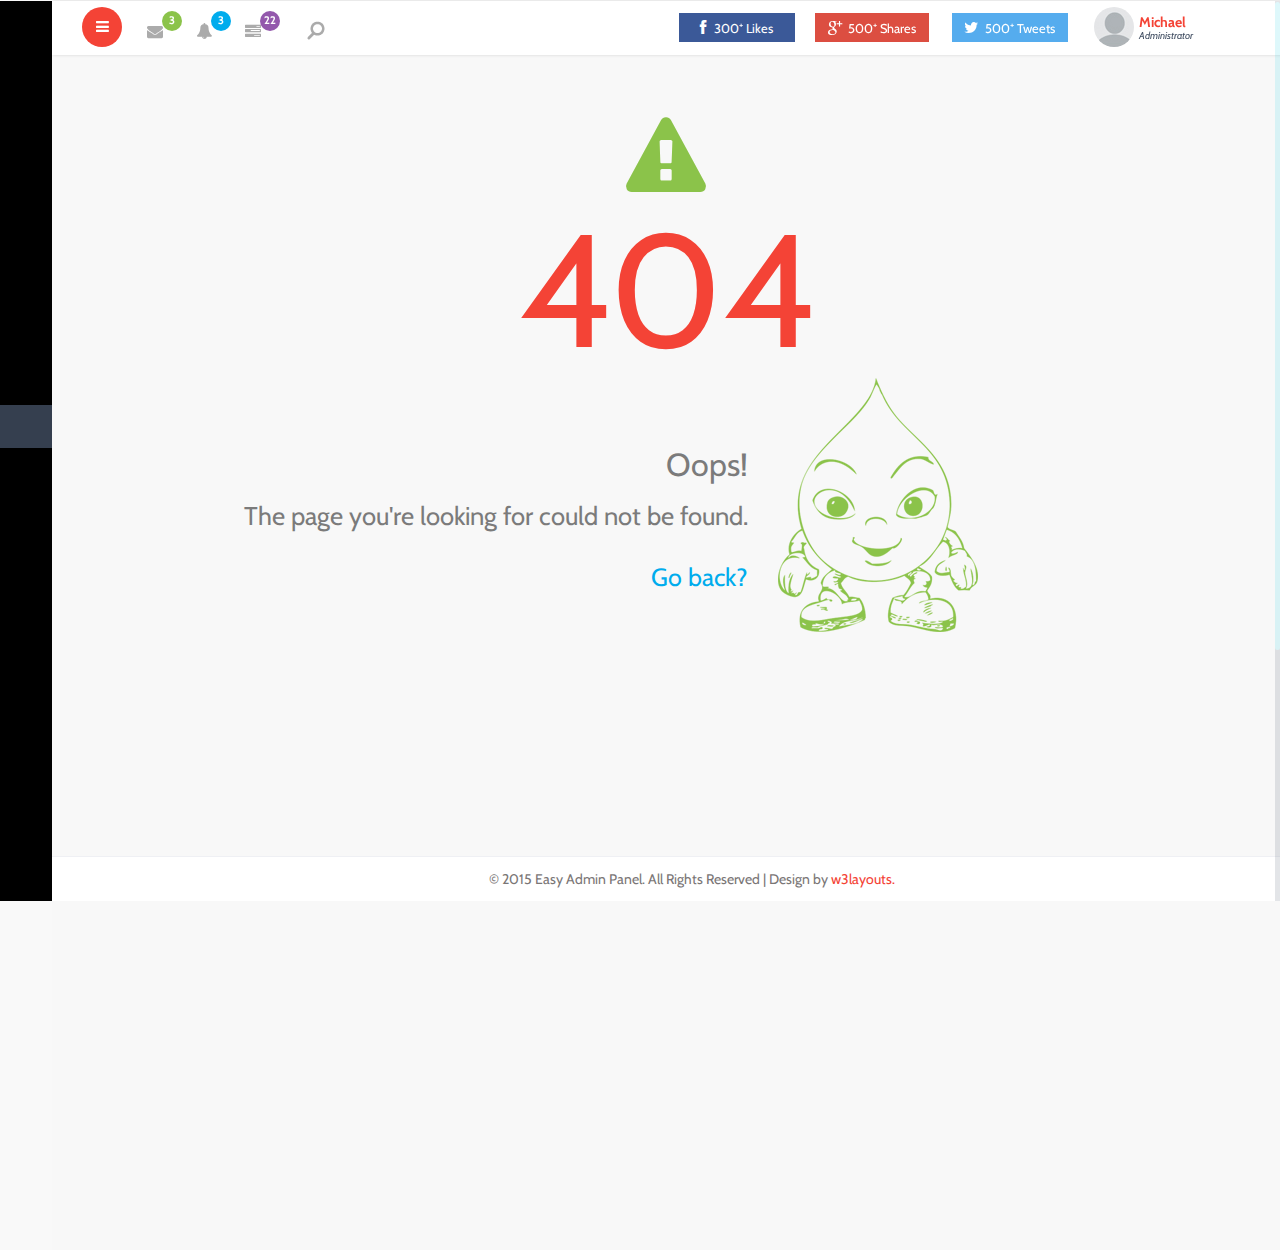
<file: blank_page.html>
<!--
Author: W3layouts
Author URL: http://w3layouts.com
License: Creative Commons Attribution 3.0 Unported
License URL: http://creativecommons.org/licenses/by/3.0/
-->
<!DOCTYPE HTML>
<html>
<head>
<title>Easy Admin Panel an Admin Panel Category Flat Bootstrap Responsive Website Template | Blank Page :: w3layouts</title>
<meta name="viewport" content="width=device-width, initial-scale=1">
<meta http-equiv="Content-Type" content="text/html; charset=utf-8" />
<meta name="keywords" content="Easy Admin Panel Responsive web template, Bootstrap Web Templates, Flat Web Templates, Android Compatible web template, 
Smartphone Compatible web template, free webdesigns for Nokia, Samsung, LG, SonyEricsson, Motorola web design" />
<script type="application/x-javascript"> addEventListener("load", function() { setTimeout(hideURLbar, 0); }, false); function hideURLbar(){ window.scrollTo(0,1); } </script>
 <!-- Bootstrap Core CSS -->
<link href="css/bootstrap.min.css" rel='stylesheet' type='text/css' />
<!-- Custom CSS -->
<link href="css/style.css" rel='stylesheet' type='text/css' />
<!-- Graph CSS -->
<link href="css/font-awesome.css" rel="stylesheet"> 
<!-- jQuery -->
<!-- lined-icons -->
<link rel="stylesheet" href="css/icon-font.min.css" type='text/css' />
<!-- //lined-icons -->
<!-- chart -->
<script src="js/Chart.js"></script>
<!-- //chart -->
<!--animate-->
<link href="css/animate.css" rel="stylesheet" type="text/css" media="all">
<script src="js/wow.min.js"></script>
	<script>
		 new WOW().init();
	</script>
<!--//end-animate-->
<!----webfonts--->
<link href='//fonts.googleapis.com/css?family=Cabin:400,400italic,500,500italic,600,600italic,700,700italic' rel='stylesheet' type='text/css'>
<!---//webfonts---> 
 <!-- Meters graphs -->
<script src="js/jquery-1.10.2.min.js"></script>
<!-- Placed js at the end of the document so the pages load faster -->

</head> 
   
 <body class="sticky-header left-side-collapsed"  onload="initMap()">
    <section>
    <!-- left side start-->
		<div class="left-side sticky-left-side">

			<!--logo and iconic logo start-->
			<div class="logo">
				<h1><a href="index.html">Easy <span>Admin</span></a></h1>
			</div>
			<div class="logo-icon text-center">
				<a href="index.html"><i class="lnr lnr-home"></i> </a>
			</div>

			<!--logo and iconic logo end-->
			<div class="left-side-inner">

				<!--sidebar nav start-->
					<ul class="nav nav-pills nav-stacked custom-nav">
						<li><a href="index.html"><i class="lnr lnr-power-switch"></i><span>Dashboard</span></a></li>
						<li class="menu-list">
							<a href="#"><i class="lnr lnr-cog"></i>
								<span>Components</span></a>
								<ul class="sub-menu-list">
									<li><a href="grids.html">Grids</a> </li>
									<li><a href="widgets.html">Widgets</a></li>
								</ul>
						</li>
						<li><a href="forms.html"><i class="lnr lnr-spell-check"></i> <span>Forms</span></a></li>
						<li><a href="tables.html"><i class="lnr lnr-menu"></i> <span>Tables</span></a></li>              
						<li class="menu-list"><a href="#"><i class="lnr lnr-envelope"></i> <span>MailBox</span></a>
							<ul class="sub-menu-list">
								<li><a href="inbox.html">Inbox</a> </li>
								<li><a href="compose-mail.html">Compose Mail</a></li>
							</ul>
						</li>  
						<li class="menu-list"><a href="#"><i class="lnr lnr-indent-increase"></i> <span>Menu Levels</span></a>  
							<ul class="sub-menu-list">
								<li><a href="charts.html">Basic Charts</a> </li>
							</ul>
						</li>
						<li><a href="codes.html"><i class="lnr lnr-pencil"></i> <span>Typography</span></a></li>
						<li><a href="media.html"><i class="lnr lnr-select"></i> <span>Media Css</span></a></li>
						<li class="menu-list act"><a href="#"><i class="lnr lnr-book"></i>  <span>Pages</span></a> 
							<ul class="sub-menu-list">
								<li><a href="sign-in.html">Sign In</a> </li>
								<li><a href="sign-up.html">Sign Up</a></li>
								<li><a href="blank_page.html">Blank Page</a></li>
							</ul>
						</li>
					</ul>
				<!--sidebar nav end-->
			</div>
		</div>
    <!-- left side end-->
    
    <!-- main content start-->
		<div class="main-content main-content2 main-content2copy">
			<!-- header-starts -->
			<div class="header-section">
			 
			<!--toggle button start-->
			<a class="toggle-btn  menu-collapsed"><i class="fa fa-bars"></i></a>
			<!--toggle button end-->

			<!--notification menu start -->
			<div class="menu-right">
				<div class="user-panel-top">  	
					<div class="profile_details_left">
						<ul class="nofitications-dropdown">
							<li class="dropdown">
								<a href="#" class="dropdown-toggle" data-toggle="dropdown" aria-expanded="false"><i class="fa fa-envelope"></i><span class="badge">3</span></a>
									
										<ul class="dropdown-menu">
											<li>
												<div class="notification_header">
													<h3>You have 3 new messages</h3>
												</div>
											</li>
											<li><a href="#">
											   <div class="user_img"><img src="images/1.png" alt=""></div>
											   <div class="notification_desc">
												<p>Lorem ipsum dolor sit amet</p>
												<p><span>1 hour ago</span></p>
												</div>
											   <div class="clearfix"></div>	
											 </a></li>
											 <li class="odd"><a href="#">
												<div class="user_img"><img src="images/1.png" alt=""></div>
											   <div class="notification_desc">
												<p>Lorem ipsum dolor sit amet </p>
												<p><span>1 hour ago</span></p>
												</div>
											  <div class="clearfix"></div>	
											 </a></li>
											<li><a href="#">
											   <div class="user_img"><img src="images/1.png" alt=""></div>
											   <div class="notification_desc">
												<p>Lorem ipsum dolor sit amet </p>
												<p><span>1 hour ago</span></p>
												</div>
											   <div class="clearfix"></div>	
											</a></li>
											<li>
												<div class="notification_bottom">
													<a href="#">See all messages</a>
												</div> 
											</li>
										</ul>
							</li>
							<li class="login_box" id="loginContainer">
									<div class="search-box">
										<div id="sb-search" class="sb-search">
											<form>
												<input class="sb-search-input" placeholder="Enter your search term..." type="search" id="search">
												<input class="sb-search-submit" type="submit" value="">
												<span class="sb-icon-search"> </span>
											</form>
										</div>
									</div>
										<!-- search-scripts -->
										<script src="js/classie.js"></script>
										<script src="js/uisearch.js"></script>
											<script>
												new UISearch( document.getElementById( 'sb-search' ) );
											</script>
										<!-- //search-scripts -->
							</li>
							<li class="dropdown">
								<a href="#" class="dropdown-toggle" data-toggle="dropdown" aria-expanded="false"><i class="fa fa-bell"></i><span class="badge blue">3</span></a>
									<ul class="dropdown-menu">
										<li>
											<div class="notification_header">
												<h3>You have 3 new notification</h3>
											</div>
										</li>
										<li><a href="#">
											<div class="user_img"><img src="images/1.png" alt=""></div>
										   <div class="notification_desc">
											<p>Lorem ipsum dolor sit amet</p>
											<p><span>1 hour ago</span></p>
											</div>
										  <div class="clearfix"></div>	
										 </a></li>
										 <li class="odd"><a href="#">
											<div class="user_img"><img src="images/1.png" alt=""></div>
										   <div class="notification_desc">
											<p>Lorem ipsum dolor sit amet </p>
											<p><span>1 hour ago</span></p>
											</div>
										   <div class="clearfix"></div>	
										 </a></li>
										 <li><a href="#">
											<div class="user_img"><img src="images/1.png" alt=""></div>
										   <div class="notification_desc">
											<p>Lorem ipsum dolor sit amet </p>
											<p><span>1 hour ago</span></p>
											</div>
										   <div class="clearfix"></div>	
										 </a></li>
										 <li>
											<div class="notification_bottom">
												<a href="#">See all notification</a>
											</div> 
										</li>
									</ul>
							</li>	
							<li class="dropdown">
								<a href="#" class="dropdown-toggle" data-toggle="dropdown" aria-expanded="false"><i class="fa fa-tasks"></i><span class="badge blue1">22</span></a>
									<ul class="dropdown-menu">
										<li>
											<div class="notification_header">
												<h3>You have 8 pending task</h3>
											</div>
										</li>
										<li><a href="#">
												<div class="task-info">
												<span class="task-desc">Database update</span><span class="percentage">40%</span>
												<div class="clearfix"></div>	
											   </div>
												<div class="progress progress-striped active">
												 <div class="bar yellow" style="width:40%;"></div>
											</div>
										</a></li>
										<li><a href="#">
											<div class="task-info">
												<span class="task-desc">Dashboard done</span><span class="percentage">90%</span>
											   <div class="clearfix"></div>	
											</div>
										   
											<div class="progress progress-striped active">
												 <div class="bar green" style="width:90%;"></div>
											</div>
										</a></li>
										<li><a href="#">
											<div class="task-info">
												<span class="task-desc">Mobile App</span><span class="percentage">33%</span>
												<div class="clearfix"></div>	
											</div>
										   <div class="progress progress-striped active">
												 <div class="bar red" style="width: 33%;"></div>
											</div>
										</a></li>
										<li><a href="#">
											<div class="task-info">
												<span class="task-desc">Issues fixed</span><span class="percentage">80%</span>
											   <div class="clearfix"></div>	
											</div>
											<div class="progress progress-striped active">
												 <div class="bar  blue" style="width: 80%;"></div>
											</div>
										</a></li>
										<li>
											<div class="notification_bottom">
												<a href="#">See all pending task</a>
											</div> 
										</li>
									</ul>
							</li>		   							   		
							<div class="clearfix"></div>	
						</ul>
					</div>
					<div class="profile_details">		
						<ul>
							<li class="dropdown profile_details_drop">
								<a href="#" class="dropdown-toggle" data-toggle="dropdown" aria-expanded="false">
									<div class="profile_img">	
										<span style="background:url(images/1.jpg) no-repeat center"> </span> 
										 <div class="user-name">
											<p>Michael<span>Administrator</span></p>
										 </div>
										 <i class="lnr lnr-chevron-down"></i>
										 <i class="lnr lnr-chevron-up"></i>
										<div class="clearfix"></div>	
									</div>	
								</a>
								<ul class="dropdown-menu drp-mnu">
									<li> <a href="#"><i class="fa fa-cog"></i> Settings</a> </li> 
									<li> <a href="#"><i class="fa fa-user"></i>Profile</a> </li> 
									<li> <a href="sign-up.html"><i class="fa fa-sign-out"></i> Logout</a> </li>
								</ul>
							</li>
							<div class="clearfix"> </div>
						</ul>
					</div>		
					<div class="social_icons">
						<div class="col-md-4 social_icons-left">
							<a href="#" class="yui"><i class="fa fa-facebook i1"></i><span>300<sup>+</sup> Likes</span></a>
						</div>
						<div class="col-md-4 social_icons-left pinterest">
							<a href="#"><i class="fa fa-google-plus i1"></i><span>500<sup>+</sup> Shares</span></a>
						</div>
						<div class="col-md-4 social_icons-left twi">
							<a href="#"><i class="fa fa-twitter i1"></i><span>500<sup>+</sup> Tweets</span></a>
						</div>
						<div class="clearfix"> </div>
					</div>			             	
					<div class="clearfix"></div>
				</div>
			</div>
			<!--notification menu end -->
			</div>
	<!-- //header-ends -->
			<div id="page-wrapper">
				<div class="graphs">
					<div class="error-main">
						<h3><i class="fa fa-exclamation-triangle"></i> <span>404</span></h3>
					<div class="col-xs-7 error-main-left">
						<span>Oops!</span>
						<p>The page you're looking for could not be found.</p>
						<div class="error-btn">
							<a href="index.html">Go back?</a>
						</div>
					</div>
					<div class="col-xs-5 error-main-right">
						<img src="images/7.png" alt=" " class="img-responsive" />
					</div>
					<div class="clearfix"> </div>
				</div>
			</div>
		</div>
		<!--footer section start-->
			<footer>
			   <p>&copy 2015 Easy Admin Panel. All Rights Reserved | Design by <a href="https://w3layouts.com/" target="_blank">w3layouts.</a></p>
			</footer>
        <!--footer section end-->
	</section>
	
<script src="js/jquery.nicescroll.js"></script>
<script src="js/scripts.js"></script>
<!-- Bootstrap Core JavaScript -->
   <script src="js/bootstrap.min.js"></script>
</body>
</html>
</file>
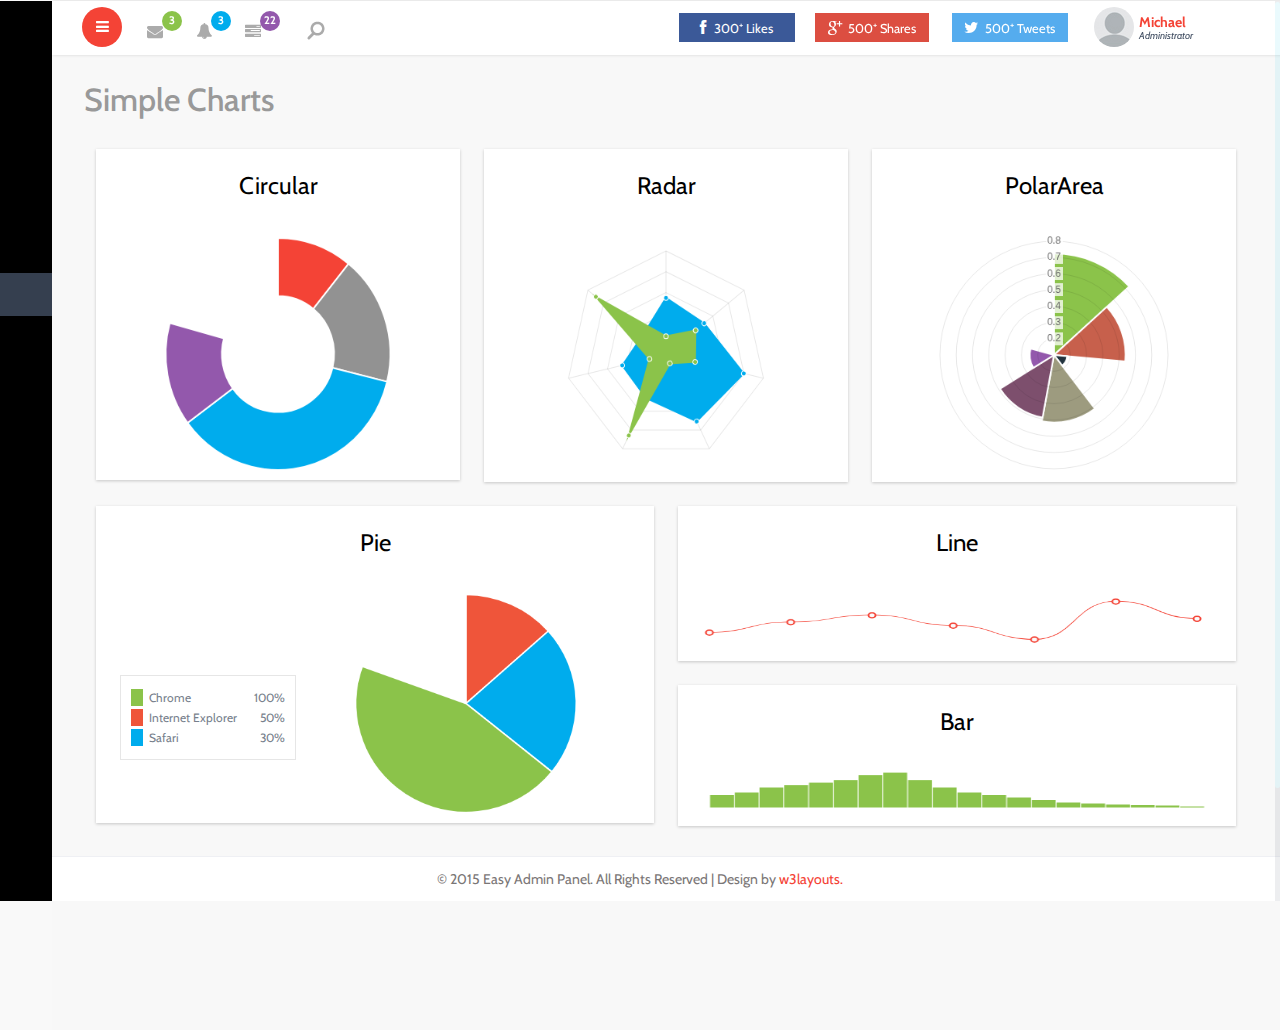
<file: charts.html>
<!--
Author: W3layouts
Author URL: http://w3layouts.com
License: Creative Commons Attribution 3.0 Unported
License URL: http://creativecommons.org/licenses/by/3.0/
-->
<!DOCTYPE HTML>
<html>
<head>
<title>Easy Admin Panel an Admin Panel Category Flat Bootstrap Responsive Website Template | Charts :: w3layouts</title>
<meta name="viewport" content="width=device-width, initial-scale=1">
<meta http-equiv="Content-Type" content="text/html; charset=utf-8" />
<meta name="keywords" content="Easy Admin Panel Responsive web template, Bootstrap Web Templates, Flat Web Templates, Android Compatible web template, 
Smartphone Compatible web template, free webdesigns for Nokia, Samsung, LG, SonyEricsson, Motorola web design" />
<script type="application/x-javascript"> addEventListener("load", function() { setTimeout(hideURLbar, 0); }, false); function hideURLbar(){ window.scrollTo(0,1); } </script>
 <!-- Bootstrap Core CSS -->
<link href="css/bootstrap.min.css" rel='stylesheet' type='text/css' />
<!-- Custom CSS -->
<link href="css/style.css" rel='stylesheet' type='text/css' />
<!-- Graph CSS -->
<link href="css/font-awesome.css" rel="stylesheet"> 
<!-- jQuery -->
<!-- lined-icons -->
<link rel="stylesheet" href="css/icon-font.min.css" type='text/css' />
<!-- //lined-icons -->
<!-- chart -->
<script src="js/Chart.js"></script>
<!-- //chart -->
<!--animate-->
<link href="css/animate.css" rel="stylesheet" type="text/css" media="all">
<script src="js/wow.min.js"></script>
	<script>
		 new WOW().init();
	</script>
<!--//end-animate-->
<!----webfonts--->
<link href='//fonts.googleapis.com/css?family=Cabin:400,400italic,500,500italic,600,600italic,700,700italic' rel='stylesheet' type='text/css'>
<!---//webfonts---> 
 <!-- Meters graphs -->
<script src="js/jquery-1.10.2.min.js"></script>
<!-- Placed js at the end of the document so the pages load faster -->

</head> 
   
 <body class="sticky-header left-side-collapsed"  onload="initMap()">
    <section>
    <!-- left side start-->
		<div class="left-side sticky-left-side">

			<!--logo and iconic logo start-->
			<div class="logo">
				<h1><a href="index.html">Easy <span>Admin</span></a></h1>
			</div>
			<div class="logo-icon text-center">
				<a href="index.html"><i class="lnr lnr-home"></i> </a>
			</div>

			<!--logo and iconic logo end-->
			<div class="left-side-inner">

				<!--sidebar nav start-->
					<ul class="nav nav-pills nav-stacked custom-nav">
						<li><a href="index.html"><i class="lnr lnr-power-switch"></i><span>Dashboard</span></a></li>
						<li class="menu-list">
							<a href="#"><i class="lnr lnr-cog"></i>
								<span>Components</span></a>
								<ul class="sub-menu-list">
									<li><a href="grids.html">Grids</a> </li>
									<li><a href="widgets.html">Widgets</a></li>
								</ul>
						</li>
						<li><a href="forms.html"><i class="lnr lnr-spell-check"></i> <span>Forms</span></a></li>
						<li><a href="tables.html"><i class="lnr lnr-menu"></i> <span>Tables</span></a></li>              
						<li class="menu-list"><a href="#"><i class="lnr lnr-envelope"></i> <span>MailBox</span></a>
							<ul class="sub-menu-list">
								<li><a href="inbox.html">Inbox</a> </li>
								<li><a href="compose-mail.html">Compose Mail</a></li>
							</ul>
						</li>  
						<li class="menu-list act"><a href="#"><i class="lnr lnr-indent-increase"></i> <span>Menu Levels</span></a>  
							<ul class="sub-menu-list">
								<li><a href="charts.html">Basic Charts</a> </li>
							</ul>
						</li>
						<li><a href="codes.html"><i class="lnr lnr-pencil"></i> <span>Typography</span></a></li>
						<li><a href="media.html"><i class="lnr lnr-select"></i> <span>Media Css</span></a></li>
						<li class="menu-list"><a href="#"><i class="lnr lnr-book"></i>  <span>Pages</span></a> 
							<ul class="sub-menu-list">
								<li><a href="sign-in.html">Sign In</a> </li>
								<li><a href="sign-up.html">Sign Up</a></li>
								<li><a href="blank_page.html">Blank Page</a></li>
							</ul>
						</li>
					</ul>
				<!--sidebar nav end-->
			</div>
		</div>
    <!-- left side end-->
    
    <!-- main content start-->
		<div class="main-content main-content5">
			<!-- header-starts -->
			<div class="header-section">
			 
			<!--toggle button start-->
			<a class="toggle-btn  menu-collapsed"><i class="fa fa-bars"></i></a>
			<!--toggle button end-->

			<!--notification menu start -->
			<div class="menu-right">
				<div class="user-panel-top">  	
					<div class="profile_details_left">
						<ul class="nofitications-dropdown">
							<li class="dropdown">
								<a href="#" class="dropdown-toggle" data-toggle="dropdown" aria-expanded="false"><i class="fa fa-envelope"></i><span class="badge">3</span></a>
									
										<ul class="dropdown-menu">
											<li>
												<div class="notification_header">
													<h3>You have 3 new messages</h3>
												</div>
											</li>
											<li><a href="#">
											   <div class="user_img"><img src="images/1.png" alt=""></div>
											   <div class="notification_desc">
												<p>Lorem ipsum dolor sit amet</p>
												<p><span>1 hour ago</span></p>
												</div>
											   <div class="clearfix"></div>	
											 </a></li>
											 <li class="odd"><a href="#">
												<div class="user_img"><img src="images/1.png" alt=""></div>
											   <div class="notification_desc">
												<p>Lorem ipsum dolor sit amet </p>
												<p><span>1 hour ago</span></p>
												</div>
											  <div class="clearfix"></div>	
											 </a></li>
											<li><a href="#">
											   <div class="user_img"><img src="images/1.png" alt=""></div>
											   <div class="notification_desc">
												<p>Lorem ipsum dolor sit amet </p>
												<p><span>1 hour ago</span></p>
												</div>
											   <div class="clearfix"></div>	
											</a></li>
											<li>
												<div class="notification_bottom">
													<a href="#">See all messages</a>
												</div> 
											</li>
										</ul>
							</li>
							<li class="login_box" id="loginContainer">
									<div class="search-box">
										<div id="sb-search" class="sb-search">
											<form>
												<input class="sb-search-input" placeholder="Enter your search term..." type="search" id="search">
												<input class="sb-search-submit" type="submit" value="">
												<span class="sb-icon-search"> </span>
											</form>
										</div>
									</div>
										<!-- search-scripts -->
										<script src="js/classie.js"></script>
										<script src="js/uisearch.js"></script>
											<script>
												new UISearch( document.getElementById( 'sb-search' ) );
											</script>
										<!-- //search-scripts -->
							</li>
							<li class="dropdown">
								<a href="#" class="dropdown-toggle" data-toggle="dropdown" aria-expanded="false"><i class="fa fa-bell"></i><span class="badge blue">3</span></a>
									<ul class="dropdown-menu">
										<li>
											<div class="notification_header">
												<h3>You have 3 new notification</h3>
											</div>
										</li>
										<li><a href="#">
											<div class="user_img"><img src="images/1.png" alt=""></div>
										   <div class="notification_desc">
											<p>Lorem ipsum dolor sit amet</p>
											<p><span>1 hour ago</span></p>
											</div>
										  <div class="clearfix"></div>	
										 </a></li>
										 <li class="odd"><a href="#">
											<div class="user_img"><img src="images/1.png" alt=""></div>
										   <div class="notification_desc">
											<p>Lorem ipsum dolor sit amet </p>
											<p><span>1 hour ago</span></p>
											</div>
										   <div class="clearfix"></div>	
										 </a></li>
										 <li><a href="#">
											<div class="user_img"><img src="images/1.png" alt=""></div>
										   <div class="notification_desc">
											<p>Lorem ipsum dolor sit amet </p>
											<p><span>1 hour ago</span></p>
											</div>
										   <div class="clearfix"></div>	
										 </a></li>
										 <li>
											<div class="notification_bottom">
												<a href="#">See all notification</a>
											</div> 
										</li>
									</ul>
							</li>	
							<li class="dropdown">
								<a href="#" class="dropdown-toggle" data-toggle="dropdown" aria-expanded="false"><i class="fa fa-tasks"></i><span class="badge blue1">22</span></a>
									<ul class="dropdown-menu">
										<li>
											<div class="notification_header">
												<h3>You have 8 pending task</h3>
											</div>
										</li>
										<li><a href="#">
												<div class="task-info">
												<span class="task-desc">Database update</span><span class="percentage">40%</span>
												<div class="clearfix"></div>	
											   </div>
												<div class="progress progress-striped active">
												 <div class="bar yellow" style="width:40%;"></div>
											</div>
										</a></li>
										<li><a href="#">
											<div class="task-info">
												<span class="task-desc">Dashboard done</span><span class="percentage">90%</span>
											   <div class="clearfix"></div>	
											</div>
										   
											<div class="progress progress-striped active">
												 <div class="bar green" style="width:90%;"></div>
											</div>
										</a></li>
										<li><a href="#">
											<div class="task-info">
												<span class="task-desc">Mobile App</span><span class="percentage">33%</span>
												<div class="clearfix"></div>	
											</div>
										   <div class="progress progress-striped active">
												 <div class="bar red" style="width: 33%;"></div>
											</div>
										</a></li>
										<li><a href="#">
											<div class="task-info">
												<span class="task-desc">Issues fixed</span><span class="percentage">80%</span>
											   <div class="clearfix"></div>	
											</div>
											<div class="progress progress-striped active">
												 <div class="bar  blue" style="width: 80%;"></div>
											</div>
										</a></li>
										<li>
											<div class="notification_bottom">
												<a href="#">See all pending task</a>
											</div> 
										</li>
									</ul>
							</li>		   							   		
							<div class="clearfix"></div>	
						</ul>
					</div>
					<div class="profile_details">		
						<ul>
							<li class="dropdown profile_details_drop">
								<a href="#" class="dropdown-toggle" data-toggle="dropdown" aria-expanded="false">
									<div class="profile_img">	
										<span style="background:url(images/1.jpg) no-repeat center"> </span> 
										 <div class="user-name">
											<p>Michael<span>Administrator</span></p>
										 </div>
										 <i class="lnr lnr-chevron-down"></i>
										 <i class="lnr lnr-chevron-up"></i>
										<div class="clearfix"></div>	
									</div>	
								</a>
								<ul class="dropdown-menu drp-mnu">
									<li> <a href="#"><i class="fa fa-cog"></i> Settings</a> </li> 
									<li> <a href="#"><i class="fa fa-user"></i>Profile</a> </li> 
									<li> <a href="sign-up.html"><i class="fa fa-sign-out"></i> Logout</a> </li>
								</ul>
							</li>
							<div class="clearfix"> </div>
						</ul>
					</div>		
					<div class="social_icons">
						<div class="col-md-4 social_icons-left">
							<a href="#" class="yui"><i class="fa fa-facebook i1"></i><span>300<sup>+</sup> Likes</span></a>
						</div>
						<div class="col-md-4 social_icons-left pinterest">
							<a href="#"><i class="fa fa-google-plus i1"></i><span>500<sup>+</sup> Shares</span></a>
						</div>
						<div class="col-md-4 social_icons-left twi">
							<a href="#"><i class="fa fa-twitter i1"></i><span>500<sup>+</sup> Tweets</span></a>
						</div>
						<div class="clearfix"> </div>
					</div>			             	
					<div class="clearfix"></div>
				</div>
			</div>
			<!--notification menu end -->
			</div>
	<!-- //header-ends -->
			<div id="page-wrapper">
				<div class="graphs">
					<h3 class="blank1">Simple Charts</h3>
					<div class="graph_box">
						<div class="col-md-4 grid_2">
							<div class="grid_1">
								<h4>Circular</h4>
								<canvas id="doughnut" height="300" width="470" style="width: 470px; height: 300px;"></canvas>
								<script>
									var doughnutData = [
									{
										value: 30,
										color:"#F44336"
									},
									{
										value : 50,
										color : "#929292"
									},
									{
										value : 100,
										color : "#00aced"
									},
									{
										value : 40,
										color : "#9358ac"
									},
									];
									new Chart(document.getElementById("doughnut").getContext("2d")).Doughnut(doughnutData);
								</script>
							</div>
						</div>
						<div class="col-md-4 grid_2">
							<div class="grid_1">
								<h4>Radar</h4>
								<canvas id="radar" height="300" width="470" style="width: 470px; height: 300px;"></canvas>
									<script>
										var radarChartData = {
											labels : ["","","","","","",""],
											datasets : [
												{
													fillColor : "#00aced",
													strokeColor : "#00aced",
													pointColor : "#00aced",
													pointStrokeColor : "#fff",
													data : [65,59,90,81,56,55,40]
												},
												{
													fillColor : "#8BC34A",
													strokeColor : "#8BC34A",
													pointColor : "#8BC34A",
													pointStrokeColor : "#fff",
													data : [28,48,40,19,96,27,100]
												}
											]
											
										};
										new Chart(document.getElementById("radar").getContext("2d")).Radar(radarChartData);
									</script>
								</div>
						</div>
						<div class="col-md-4 grid_2">
							<div class="grid_1">
								<h4>PolarArea</h4>
								<canvas id="polarArea" height="300" width="450" style="width: 450px; height: 300px;"></canvas>
								<script>
									var chartData = [
										{
											value : Math.random(),
											color: "#8BC34A"
										},
										{
											value : Math.random(),
											color: "#C7604C"
										},
										{
											value : Math.random(),
											color: "#21323D"
										},
										{
											value : Math.random(),
											color: "#9D9B7F"
										},
										{
											value : Math.random(),
											color: "#7D4F6D"
										},
										{
											value : Math.random(),
											color: "#9358ac"
										}
									];
									new Chart(document.getElementById("polarArea").getContext("2d")).PolarArea(chartData);
								</script>
							</div>
						</div>
						<div class="clearfix"> </div>
					</div>
					<div class="graph_box1">
						<div class="col-md-6 grid_2 grid_2_bot">
							<div class="grid_1">
								<h4>Pie</h4>
								<div class="legend">
									<div id="os-Win-lbl">Chrome <span>100%</span></div>
									<div id="os-Mac-lbl">Internet Explorer <span> 50%</span></div>
									<div id="os-Other-lbl">Safari<span>30%</span></div>
								 </div>

								<canvas id="pie" height="315" width="470" style="width: 470px; height: 315px;"></canvas>
								<script>
									var pieData = [
										{
											value: 30,
											color:"#ef553a"
										},
										{
											value : 50,
											color : "#00aced"
										},
										{
											value : 100,
											color : "#8BC34A"
										}
									
									];
									new Chart(document.getElementById("pie").getContext("2d")).Pie(pieData);
								</script>
							</div>
						</div>
						<div class="col-md-6 grid_2 grid_2_bot">
							<div class="grid_1">
								<h4>Line</h4>
								<canvas id="line1" height="100" width="600" style="width: 600px; height: 100px;"></canvas>
								<script>
										var lineChartData = {
											labels : ["Mon","Tue","Wed","Thu","Fri","Sat","Mon"],
											datasets : [
												{
													fillColor : "#fff",
													strokeColor : "#F44336",
													pointColor : "#fbfbfb",
													pointStrokeColor : "#F44336",
													data : [20,35,45,30,10,65,40]
												}
											]
											
										};
										new Chart(document.getElementById("line1").getContext("2d")).Line(lineChartData);
								</script>
							</div>
							<div class="line-bottom-grid">
								<div class="grid_1">
									<h4>Bar</h4>
									<canvas id="bar1" height="100" width="600" style="width: 600px; height: 100px;"></canvas>
									<script>
										var barChartData = {
											labels : ["Mon","Tue","Wed","Thu","Fri","Sat","Mon","Tue","Wed","Thu"],
											datasets : [
												{
													fillColor : "#8BC34A",
													strokeColor : "#8BC34A",
													data : [25,40,50,65,55,30,20,10,6,4]
												},
												{
													fillColor : "#8BC34A",
													strokeColor : "#8BC34A",
													data : [30,45,55,70,40,25,15,8,5,2]
												}
											]
											
										};
											new Chart(document.getElementById("bar1").getContext("2d")).Bar(barChartData);
									</script>
								</div>
							</div>
						</div>
						<div class="clearfix"> </div>
					</div>
				</div>
			</div>
		</div>
		<!--footer section start-->
			<footer>
			   <p>&copy 2015 Easy Admin Panel. All Rights Reserved | Design by <a href="https://w3layouts.com/" target="_blank">w3layouts.</a></p>
			</footer>
        <!--footer section end-->
	</section>
	
<script src="js/jquery.nicescroll.js"></script>
<script src="js/scripts.js"></script>
<!-- Bootstrap Core JavaScript -->
   <script src="js/bootstrap.min.js"></script>
</body>
</html>
</file>
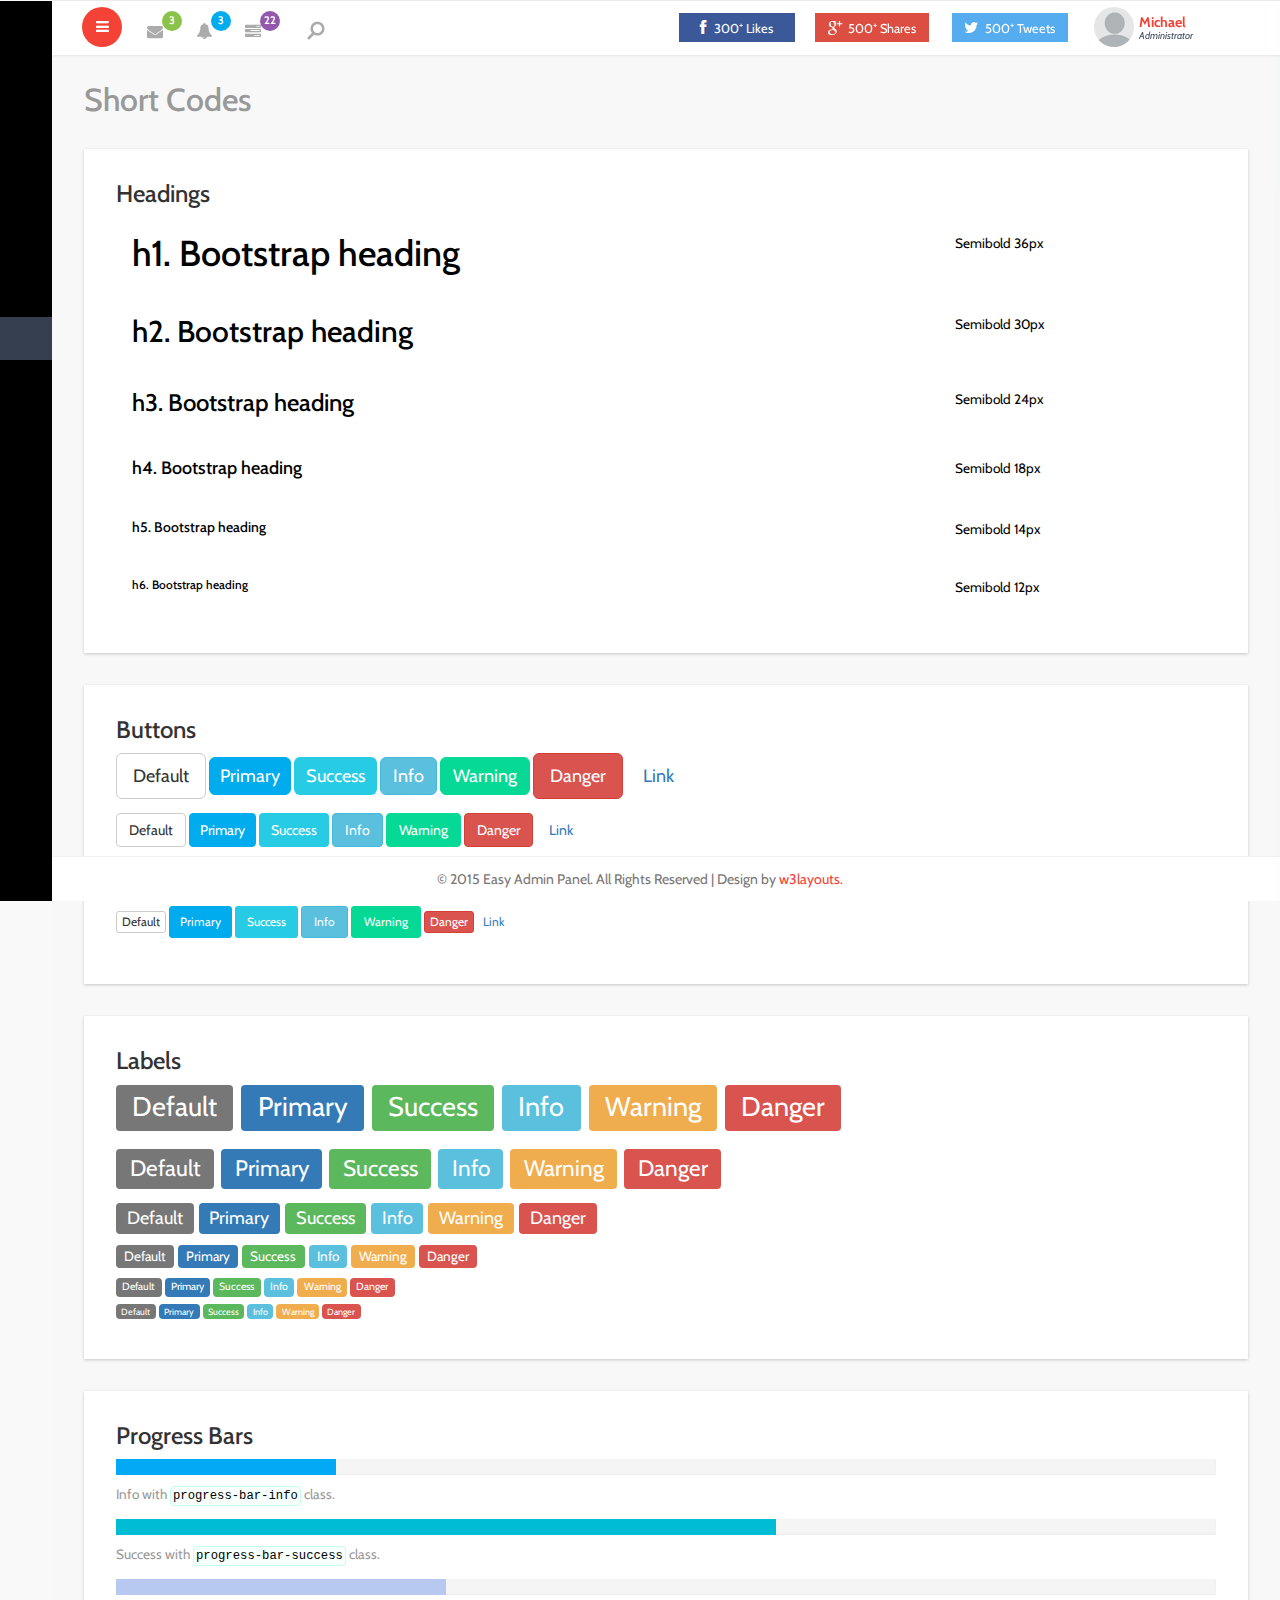
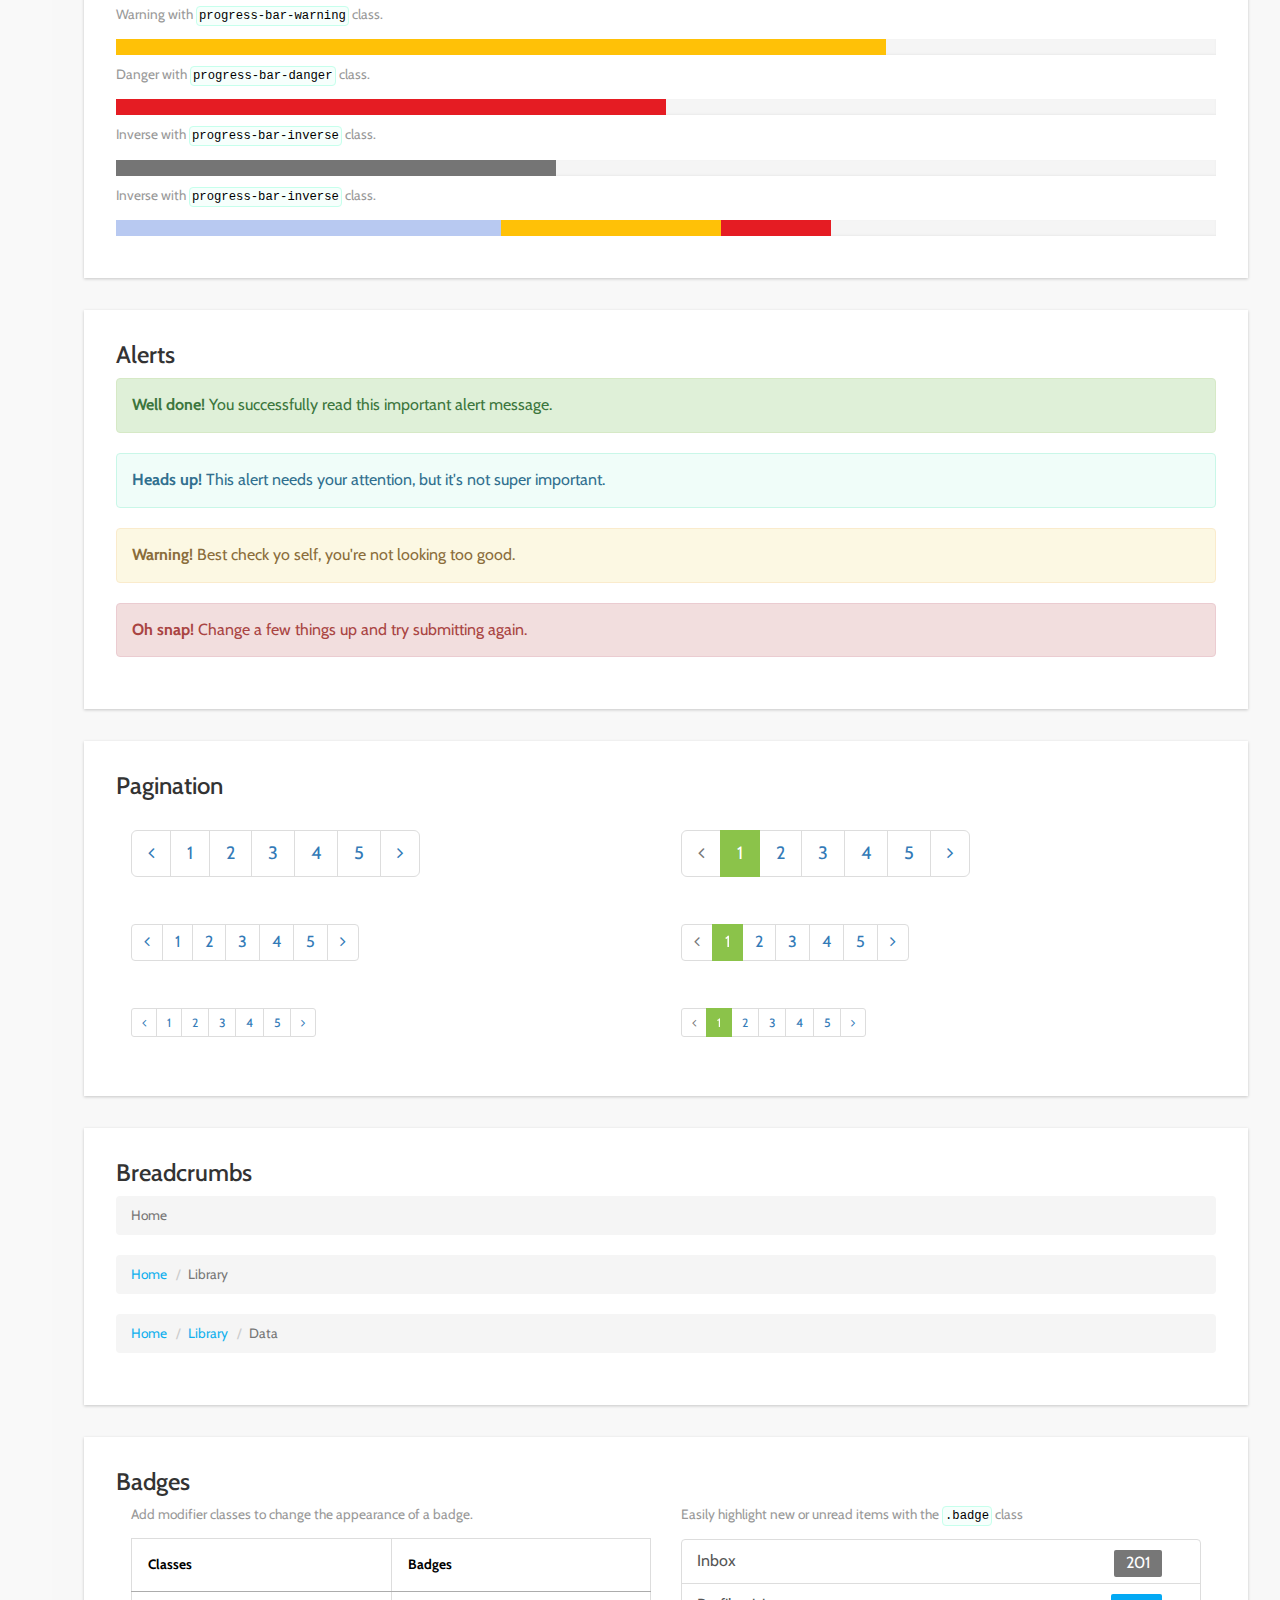
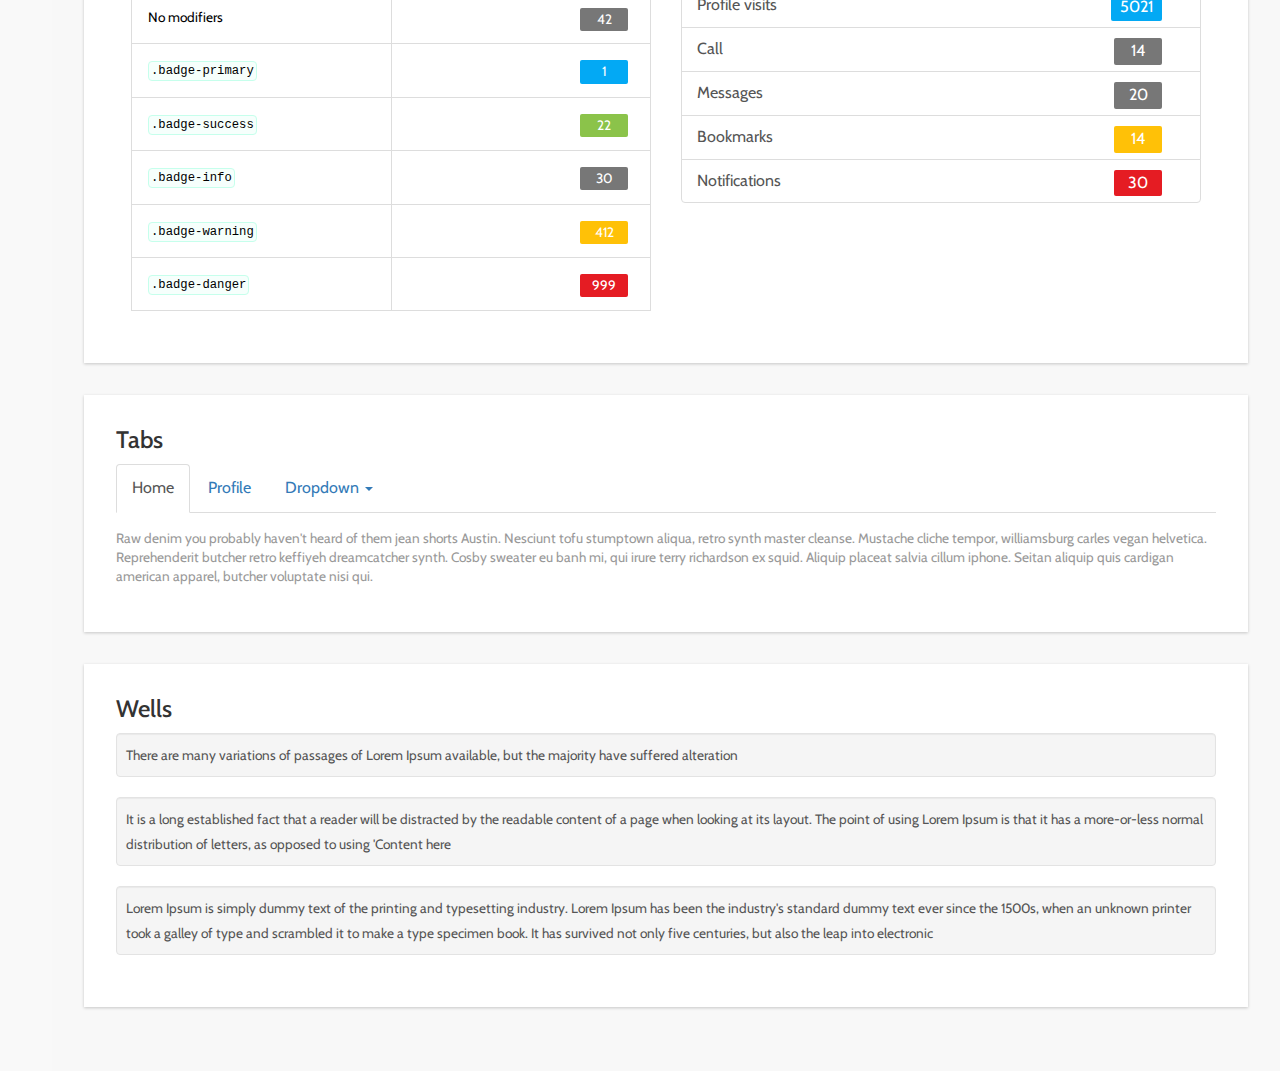
<file: codes.html>
<!--
Author: W3layouts
Author URL: http://w3layouts.com
License: Creative Commons Attribution 3.0 Unported
License URL: http://creativecommons.org/licenses/by/3.0/
-->
<!DOCTYPE HTML>
<html>
<head>
<title>Easy Admin Panel an Admin Panel Category Flat Bootstrap Responsive Website Template | Short Codes :: w3layouts</title>
<meta name="viewport" content="width=device-width, initial-scale=1">
<meta http-equiv="Content-Type" content="text/html; charset=utf-8" />
<meta name="keywords" content="Easy Admin Panel Responsive web template, Bootstrap Web Templates, Flat Web Templates, Android Compatible web template, 
Smartphone Compatible web template, free webdesigns for Nokia, Samsung, LG, SonyEricsson, Motorola web design" />
<script type="application/x-javascript"> addEventListener("load", function() { setTimeout(hideURLbar, 0); }, false); function hideURLbar(){ window.scrollTo(0,1); } </script>
 <!-- Bootstrap Core CSS -->
<link href="css/bootstrap.min.css" rel='stylesheet' type='text/css' />
<!-- Custom CSS -->
<link href="css/style.css" rel='stylesheet' type='text/css' />
<!-- Graph CSS -->
<link href="css/font-awesome.css" rel="stylesheet"> 
<!-- jQuery -->
<!-- lined-icons -->
<link rel="stylesheet" href="css/icon-font.min.css" type='text/css' />
<!-- //lined-icons -->
<!-- chart -->
<script src="js/Chart.js"></script>
<!-- //chart -->
<!--animate-->
<link href="css/animate.css" rel="stylesheet" type="text/css" media="all">
<script src="js/wow.min.js"></script>
	<script>
		 new WOW().init();
	</script>
<!--//end-animate-->
<!----webfonts--->
<link href='//fonts.googleapis.com/css?family=Cabin:400,400italic,500,500italic,600,600italic,700,700italic' rel='stylesheet' type='text/css'>
<!---//webfonts---> 
 <!-- Meters graphs -->
<script src="js/jquery-1.10.2.min.js"></script>
<!-- Placed js at the end of the document so the pages load faster -->

</head> 
   
 <body class="sticky-header left-side-collapsed"  onload="initMap()">
    <section>
    <!-- left side start-->
		<div class="left-side sticky-left-side">

			<!--logo and iconic logo start-->
			<div class="logo">
				<h1><a href="index.html">Easy <span>Admin</span></a></h1>
			</div>
			<div class="logo-icon text-center">
				<a href="index.html"><i class="lnr lnr-home"></i> </a>
			</div>

			<!--logo and iconic logo end-->
			<div class="left-side-inner">

				<!--sidebar nav start-->
					<ul class="nav nav-pills nav-stacked custom-nav">
						<li><a href="index.html"><i class="lnr lnr-power-switch"></i><span>Dashboard</span></a></li>
						<li class="menu-list">
							<a href="#"><i class="lnr lnr-cog"></i>
								<span>Components</span></a>
								<ul class="sub-menu-list">
									<li><a href="grids.html">Grids</a> </li>
									<li><a href="widgets.html">Widgets</a></li>
								</ul>
						</li>
						<li><a href="forms.html"><i class="lnr lnr-spell-check"></i> <span>Forms</span></a></li>
						<li><a href="tables.html"><i class="lnr lnr-menu"></i> <span>Tables</span></a></li>              
						<li class="menu-list"><a href="#"><i class="lnr lnr-envelope"></i> <span>MailBox</span></a>
							<ul class="sub-menu-list">
								<li><a href="inbox.html">Inbox</a> </li>
								<li><a href="compose-mail.html">Compose Mail</a></li>
							</ul>
						</li>  
						<li class="menu-list"><a href="#"><i class="lnr lnr-indent-increase"></i> <span>Menu Levels</span></a>  
							<ul class="sub-menu-list">
								<li><a href="charts.html">Basic Charts</a> </li>
							</ul>
						</li>
						<li class="active"><a href="codes.html"><i class="lnr lnr-pencil"></i> <span>Typography</span></a></li>
						<li><a href="media.html"><i class="lnr lnr-select"></i> <span>Media Css</span></a></li>
						<li class="menu-list"><a href="#"><i class="lnr lnr-book"></i>  <span>Pages</span></a> 
							<ul class="sub-menu-list">
								<li><a href="sign-in.html">Sign In</a> </li>
								<li><a href="sign-up.html">Sign Up</a></li>
								<li><a href="blank_page.html">Blank Page</a></li>
							</ul>
						</li>
					</ul>
				<!--sidebar nav end-->
			</div>
		</div>
    <!-- left side end-->
    
    <!-- main content start-->
		<div class="main-content">
			<!-- header-starts -->
			<div class="header-section">
			 
			<!--toggle button start-->
			<a class="toggle-btn  menu-collapsed"><i class="fa fa-bars"></i></a>
			<!--toggle button end-->

			<!--notification menu start -->
			<div class="menu-right">
				<div class="user-panel-top">  	
					<div class="profile_details_left">
						<ul class="nofitications-dropdown">
							<li class="dropdown">
								<a href="#" class="dropdown-toggle" data-toggle="dropdown" aria-expanded="false"><i class="fa fa-envelope"></i><span class="badge">3</span></a>
									
										<ul class="dropdown-menu">
											<li>
												<div class="notification_header">
													<h3>You have 3 new messages</h3>
												</div>
											</li>
											<li><a href="#">
											   <div class="user_img"><img src="images/1.png" alt=""></div>
											   <div class="notification_desc">
												<p>Lorem ipsum dolor sit amet</p>
												<p><span>1 hour ago</span></p>
												</div>
											   <div class="clearfix"></div>	
											 </a></li>
											 <li class="odd"><a href="#">
												<div class="user_img"><img src="images/1.png" alt=""></div>
											   <div class="notification_desc">
												<p>Lorem ipsum dolor sit amet </p>
												<p><span>1 hour ago</span></p>
												</div>
											  <div class="clearfix"></div>	
											 </a></li>
											<li><a href="#">
											   <div class="user_img"><img src="images/1.png" alt=""></div>
											   <div class="notification_desc">
												<p>Lorem ipsum dolor sit amet </p>
												<p><span>1 hour ago</span></p>
												</div>
											   <div class="clearfix"></div>	
											</a></li>
											<li>
												<div class="notification_bottom">
													<a href="#">See all messages</a>
												</div> 
											</li>
										</ul>
							</li>
							<li class="login_box" id="loginContainer">
									<div class="search-box">
										<div id="sb-search" class="sb-search">
											<form>
												<input class="sb-search-input" placeholder="Enter your search term..." type="search" id="search">
												<input class="sb-search-submit" type="submit" value="">
												<span class="sb-icon-search"> </span>
											</form>
										</div>
									</div>
										<!-- search-scripts -->
										<script src="js/classie.js"></script>
										<script src="js/uisearch.js"></script>
											<script>
												new UISearch( document.getElementById( 'sb-search' ) );
											</script>
										<!-- //search-scripts -->
							</li>
							<li class="dropdown">
								<a href="#" class="dropdown-toggle" data-toggle="dropdown" aria-expanded="false"><i class="fa fa-bell"></i><span class="badge blue">3</span></a>
									<ul class="dropdown-menu">
										<li>
											<div class="notification_header">
												<h3>You have 3 new notification</h3>
											</div>
										</li>
										<li><a href="#">
											<div class="user_img"><img src="images/1.png" alt=""></div>
										   <div class="notification_desc">
											<p>Lorem ipsum dolor sit amet</p>
											<p><span>1 hour ago</span></p>
											</div>
										  <div class="clearfix"></div>	
										 </a></li>
										 <li class="odd"><a href="#">
											<div class="user_img"><img src="images/1.png" alt=""></div>
										   <div class="notification_desc">
											<p>Lorem ipsum dolor sit amet </p>
											<p><span>1 hour ago</span></p>
											</div>
										   <div class="clearfix"></div>	
										 </a></li>
										 <li><a href="#">
											<div class="user_img"><img src="images/1.png" alt=""></div>
										   <div class="notification_desc">
											<p>Lorem ipsum dolor sit amet </p>
											<p><span>1 hour ago</span></p>
											</div>
										   <div class="clearfix"></div>	
										 </a></li>
										 <li>
											<div class="notification_bottom">
												<a href="#">See all notification</a>
											</div> 
										</li>
									</ul>
							</li>	
							<li class="dropdown">
								<a href="#" class="dropdown-toggle" data-toggle="dropdown" aria-expanded="false"><i class="fa fa-tasks"></i><span class="badge blue1">22</span></a>
									<ul class="dropdown-menu">
										<li>
											<div class="notification_header">
												<h3>You have 8 pending task</h3>
											</div>
										</li>
										<li><a href="#">
												<div class="task-info">
												<span class="task-desc">Database update</span><span class="percentage">40%</span>
												<div class="clearfix"></div>	
											   </div>
												<div class="progress progress-striped active">
												 <div class="bar yellow" style="width:40%;"></div>
											</div>
										</a></li>
										<li><a href="#">
											<div class="task-info">
												<span class="task-desc">Dashboard done</span><span class="percentage">90%</span>
											   <div class="clearfix"></div>	
											</div>
										   
											<div class="progress progress-striped active">
												 <div class="bar green" style="width:90%;"></div>
											</div>
										</a></li>
										<li><a href="#">
											<div class="task-info">
												<span class="task-desc">Mobile App</span><span class="percentage">33%</span>
												<div class="clearfix"></div>	
											</div>
										   <div class="progress progress-striped active">
												 <div class="bar red" style="width: 33%;"></div>
											</div>
										</a></li>
										<li><a href="#">
											<div class="task-info">
												<span class="task-desc">Issues fixed</span><span class="percentage">80%</span>
											   <div class="clearfix"></div>	
											</div>
											<div class="progress progress-striped active">
												 <div class="bar  blue" style="width: 80%;"></div>
											</div>
										</a></li>
										<li>
											<div class="notification_bottom">
												<a href="#">See all pending task</a>
											</div> 
										</li>
									</ul>
							</li>		   							   		
							<div class="clearfix"></div>	
						</ul>
					</div>
					<div class="profile_details">		
						<ul>
							<li class="dropdown profile_details_drop">
								<a href="#" class="dropdown-toggle" data-toggle="dropdown" aria-expanded="false">
									<div class="profile_img">	
										<span style="background:url(images/1.jpg) no-repeat center"> </span> 
										 <div class="user-name">
											<p>Michael<span>Administrator</span></p>
										 </div>
										 <i class="lnr lnr-chevron-down"></i>
										 <i class="lnr lnr-chevron-up"></i>
										<div class="clearfix"></div>	
									</div>	
								</a>
								<ul class="dropdown-menu drp-mnu">
									<li> <a href="#"><i class="fa fa-cog"></i> Settings</a> </li> 
									<li> <a href="#"><i class="fa fa-user"></i>Profile</a> </li> 
									<li> <a href="sign-up.html"><i class="fa fa-sign-out"></i> Logout</a> </li>
								</ul>
							</li>
							<div class="clearfix"> </div>
						</ul>
					</div>		
					<div class="social_icons">
						<div class="col-md-4 social_icons-left">
							<a href="#" class="yui"><i class="fa fa-facebook i1"></i><span>300<sup>+</sup> Likes</span></a>
						</div>
						<div class="col-md-4 social_icons-left pinterest">
							<a href="#"><i class="fa fa-google-plus i1"></i><span>500<sup>+</sup> Shares</span></a>
						</div>
						<div class="col-md-4 social_icons-left twi">
							<a href="#"><i class="fa fa-twitter i1"></i><span>500<sup>+</sup> Tweets</span></a>
						</div>
						<div class="clearfix"> </div>
					</div>		             	
					<div class="clearfix"></div>
				</div>
			</div>
			<!--notification menu end -->
			</div>
	<!-- //header-ends -->
			<div id="page-wrapper">
				<div class="graphs">
					<h3 class="blank1">Short Codes</h3>
					<div class="grid_3 grid_4">
					  <h3>Headings</h3>
					  <div class="bs-example">
						<table class="table">
						  <tbody>
							<tr>
							  <td><h1 id="h1">h1. Bootstrap heading<a class="anchorjs-link" href="#h1.-bootstrap-heading"><span class="anchorjs-icon"></span></a></h1></td>
							  <td class="type-info">Semibold 36px</td>
							</tr>
							<tr>
							  <td><h2 id="h2">h2. Bootstrap heading<a class="anchorjs-link" href="#h2.-bootstrap-heading"><span class="anchorjs-icon"></span></a></h2></td>
							  <td class="type-info">Semibold 30px</td>
							</tr>
							<tr>
							  <td><h3 id="h3">h3. Bootstrap heading<a class="anchorjs-link" href="#h3.-bootstrap-heading"><span class="anchorjs-icon"></span></a></h3></td>
							  <td class="type-info">Semibold 24px</td>
							</tr>
							<tr>
							  <td><h4 id="h4">h4. Bootstrap heading<a class="anchorjs-link" href="#h4.-bootstrap-heading"><span class="anchorjs-icon"></span></a></h4></td>
							  <td class="type-info">Semibold 18px</td>
							</tr>
							<tr>
							  <td><h5 id="h5.-bootstrap-heading">h5. Bootstrap heading<a class="anchorjs-link" href="#h5.-bootstrap-heading"><span class="anchorjs-icon"></span></a></h5></td>
							  <td class="type-info">Semibold 14px</td>
							</tr>
							<tr>
							  <td><h6>h6. Bootstrap heading</h6></td>
							  <td class="type-info">Semibold 12px</td>
							</tr>
						  </tbody>
						</table>
						</div>
					  </div>	
					  <div class="grid_3 grid_5">
						<h3>Buttons</h3>
						 <div class="but_list">
						  <p>
							<button type="button" class="btn btn_5 btn-lg btn-default">Default</button>
							<button type="button" class="btn btn_5 btn-lg btn-primary">Primary</button>
							<button type="button" class="btn btn_5 btn-lg btn-success warning_1">Success</button>
							<button type="button" class="btn btn_5 btn-lg btn-info">Info</button>
							<button type="button" class="btn btn_5 btn-lg btn-warning warning_11">Warning</button>
							<button type="button" class="btn btn_5 btn-lg btn-danger">Danger</button>
							<button type="button" class="btn btn_5 btn-lg btn-link">Link</button>
						  </p>
						  <p>
							<button type="button" class="btn btn-default">Default</button>
							<button type="button" class="btn btn-primary">Primary</button>
							<button type="button" class="btn btn-success warning_2">Success</button>
							<button type="button" class="btn btn-info">Info</button>
							<button type="button" class="btn btn-warning warning_22">Warning</button>
							<button type="button" class="btn btn-danger">Danger</button>
							<button type="button" class="btn btn-link">Link</button>
						  </p>
						  <p>
							<button type="button" class="btn btn-sm btn-default">Default</button>
							<button type="button" class="btn btn-sm btn-primary">Primary</button>
							<button type="button" class="btn btn-sm btn-success warning_3">Success</button>
							<button type="button" class="btn btn-sm btn-info">Info</button>
							<button type="button" class="btn btn-sm btn-warning warning_33">Warning</button>
							<button type="button" class="btn btn-sm btn-danger">Danger</button>
							<button type="button" class="btn btn-sm btn-link">Link</button>
						  </p>
						  <p>
							<button type="button" class="btn btn-xs btn-default">Default</button>
							<button type="button" class="btn btn-xs btn-primary">Primary</button>
							<button type="button" class="btn btn-xs btn-success warning_4">Success</button>
							<button type="button" class="btn btn-xs btn-info">Info</button>
							<button type="button" class="btn btn-xs btn-warning warning_44">Warning</button>
							<button type="button" class="btn btn-xs btn-danger">Danger</button>
							<button type="button" class="btn btn-xs btn-link">Link</button>
						  </p>
						</div>
					  </div>
					  <div class="grid_3 grid_5">
						<h3>Labels</h3>
						 <div class="but_list">
						  <h1>
							<span class="label btn_6 label-default">Default</span>
							<span class="label btn_6 label-primary">Primary</span>
							<span class="label btn_6 label-success">Success</span>
							<span class="label btn_6 label-info">Info</span>
							<span class="label btn_6 label-warning">Warning</span>
							<span class="label btn_6 label-danger">Danger</span>
						  </h1>
						  <h2>
							<span class="label btn_7 label-default">Default</span>
							<span class="label btn_7 label-primary">Primary</span>
							<span class="label btn_7 label-success">Success</span>
							<span class="label btn_7 label-info">Info</span>
							<span class="label btn_7 label-warning">Warning</span>
							<span class="label btn_7 label-danger">Danger</span>
						  </h2>
						  <h3>
							<span class="label label-default">Default</span>
							<span class="label label-primary">Primary</span>
							<span class="label label-success">Success</span>
							<span class="label label-info">Info</span>
							<span class="label label-warning">Warning</span>
							<span class="label label-danger">Danger</span>
						  </h3>
						  <h4>
							<span class="label label-default">Default</span>
							<span class="label label-primary">Primary</span>
							<span class="label label-success">Success</span>
							<span class="label label-info">Info</span>
							<span class="label label-warning">Warning</span>
							<span class="label label-danger">Danger</span>
						  </h4>
						  <h5>
							<span class="label label-default">Default</span>
							<span class="label label-primary">Primary</span>
							<span class="label label-success">Success</span>
							<span class="label label-info">Info</span>
							<span class="label label-warning">Warning</span>
							<span class="label label-danger">Danger</span>
						  </h5>
						  <h6>
							<span class="label label-default">Default</span>
							<span class="label label-primary">Primary</span>
							<span class="label label-success">Success</span>
							<span class="label label-info">Info</span>
							<span class="label label-warning">Warning</span>
							<span class="label label-danger">Danger</span>
						  </h6>
						 </div>
					   </div>
					   <div class="grid_3 grid_5">
						 <h3>Progress Bars</h3>
							 <div class="tab-content">
								  <div class="tab-pane active" id="domprogress">
									  <div class="progress">    
										<div class="progress-bar progress-bar-primary" style="width: 20%"></div>
									  </div>
									  <p>Info with <code>progress-bar-info</code> class.</p>
									  <div class="progress">    
										<div class="progress-bar progress-bar-info" style="width: 60%"></div>
									  </div>
									  <p>Success with <code>progress-bar-success</code> class.</p>
									  <div class="progress">
										<div class="progress-bar progress-bar-success" style="width: 30%"></div>
									  </div>
									  <p>Warning with <code>progress-bar-warning</code> class.</p>
									  <div class="progress">
										<div class="progress-bar progress-bar-warning" style="width: 70%"></div>
									  </div>
									  <p>Danger with <code>progress-bar-danger</code> class.</p>
									  <div class="progress">
										<div class="progress-bar progress-bar-danger" style="width: 50%"></div>
									  </div>
									  <p>Inverse with <code>progress-bar-inverse</code> class.</p>
									  <div class="progress">
										<div class="progress-bar progress-bar-inverse" style="width: 40%"></div>
									  </div>
									   <p>Inverse with <code>progress-bar-inverse</code> class.</p>
									  <div class="progress">
										<div class="progress-bar progress-bar-success" style="width: 35%"><span class="sr-only">35% Complete (success)</span></div>
										<div class="progress-bar progress-bar-warning" style="width: 20%"><span class="sr-only">20% Complete (warning)</span></div>
										<div class="progress-bar progress-bar-danger" style="width: 10%"><span class="sr-only">10% Complete (danger)</span></div>
									  </div>
								</div>
						   </div>
					   </div>
					   <div class="grid_3 grid_5">
						 <h3>Alerts</h3>
						 <div class="but_list">
						   <div class="alert alert-success" role="alert">
							<strong>Well done!</strong> You successfully read this important alert message.
						   </div>
						   <div class="alert alert-info" role="alert">
							<strong>Heads up!</strong> This alert needs your attention, but it's not super important.
						   </div>
						   <div class="alert alert-warning" role="alert">
							<strong>Warning!</strong> Best check yo self, you're not looking too good.
						   </div>
						   <div class="alert alert-danger" role="alert">
							<strong>Oh snap!</strong> Change a few things up and try submitting again.
						   </div>
						 </div>
					   </div>
					   <div class="grid_3 grid_5">
						 <h3>Pagination</h3>
						 <div class="col-md-6 page_1">
						  <nav>
						  <ul class="pagination pagination-lg">
							<li><a href="#" aria-label="Previous"><i class="fa fa-angle-left"></i></a></li>
							<li><a href="#">1</a></li>
							<li><a href="#">2</a></li>
							<li><a href="#">3</a></li>
							<li><a href="#">4</a></li>
							<li><a href="#">5</a></li>
							<li><a href="#" aria-label="Next"><i class="fa fa-angle-right"></i></a></li>
						  </ul>
						  </nav>
						  <nav>
						  <ul class="pagination">
							<li><a href="#" aria-label="Previous"><i class="fa fa-angle-left"></i></a></li>
							<li><a href="#">1</a></li>
							<li><a href="#">2</a></li>
							<li><a href="#">3</a></li>
							<li><a href="#">4</a></li>
							<li><a href="#">5</a></li>
							<li><a href="#" aria-label="Next"><i class="fa fa-angle-right"></i></a></li>
						  </ul>
						</nav>
						<nav>
						  <ul class="pagination pagination-sm">
							<li><a href="#" aria-label="Previous"><i class="fa fa-angle-left"></i></a></li>
							<li><a href="#">1</a></li>
							<li><a href="#">2</a></li>
							<li><a href="#">3</a></li>
							<li><a href="#">4</a></li>
							<li><a href="#">5</a></li>
							<li><a href="#" aria-label="Next"><i class="fa fa-angle-right"></i></a></li>
						  </ul>
						</nav>
						</div>
						<div class="col-md-6 page_1">
							<ul class="pagination pagination-lg">
								<li class="disabled"><a href="#"><i class="fa fa-angle-left"></i></a></li>
								<li class="active"><a href="#">1</a></li>
								<li><a href="#">2</a></li>
								<li><a href="#">3</a></li>
								<li><a href="#">4</a></li>
								<li><a href="#">5</a></li>
								<li><a href="#"><i class="fa fa-angle-right"></i></a></li>
						   </ul>
						<nav>
						  <ul class="pagination">
							<li class="disabled"><a href="#" aria-label="Previous"><i class="fa fa-angle-left"></i></a></li>
							<li class="active"><a href="#">1 <span class="sr-only">(current)</span></a></li>
							<li><a href="#">2</a></li>
							<li><a href="#">3</a></li>
							<li><a href="#">4</a></li>
							<li><a href="#">5</a></li>
							<li><a href="#" aria-label="Next"><i class="fa fa-angle-right"></i></a></li>
						 </ul>
					   </nav>
						 <ul class="pagination pagination-sm">
							<li class="disabled"><a href="#"><i class="fa fa-angle-left"></i></a></li>
							<li class="active"><a href="#">1</a></li>
							<li><a href="#">2</a></li>
							<li><a href="#">3</a></li>
							<li><a href="#">4</a></li>
							<li><a href="#">5</a></li>
							<li><a href="#"><i class="fa fa-angle-right"></i></a></li>
						</ul>
						</div>
					   <div class="clearfix"> </div>
					   </div>
					   <div class="grid_3 grid_5">
						 <h3>Breadcrumbs</h3>
						 <div class="but_list">
							<ol class="breadcrumb">
							  <li class="active">Home</li>
							</ol>
							<ol class="breadcrumb">
							  <li><a href="#">Home</a></li>
							  <li class="active">Library</li>
							</ol>
							<ol class="breadcrumb">
							  <li><a href="#">Home</a></li>
							  <li><a href="#">Library</a></li>
							  <li class="active">Data</li>
							</ol>
						  </div>
					   </div>
					   <div class="grid_3 grid_5">
						 <h3>Badges</h3>
						   <div class="but_list">
							<div class="col-md-6 page_1">
								<p>Add modifier classes to change the appearance of a badge.</p>
								  <table class="table table-bordered">
									<thead>
										<tr>
											<th width="50%">Classes</th>
											<th width="50%">Badges</th>
										</tr>
									</thead>
									<tbody>
										<tr>
											<td>No modifiers</td>
											<td><span class="badge1">42</span></td>
										</tr>
										<tr>
											<td><code>.badge-primary</code></td>
											<td><span class="badge1 badge-primary">1</span></td>
										</tr>
										<tr>
											<td><code>.badge-success</code></td>
											<td><span class="badge1 badge-success">22</span></td>
										</tr>
										<tr>
											<td><code>.badge-info</code></td>
											<td><span class="badge1 badge-info">30</span></td>
										</tr>
										<tr>
											<td><code>.badge-warning</code></td>
											<td><span class="badge1 badge-warning">412</span></td>
										</tr>
										<tr>
											<td><code>.badge-danger</code></td>
											<td><span class="badge1 badge-danger">999</span></td>
										</tr>
									</tbody>
								  </table>                    
							</div>
							<div class="col-md-6 page_1">
							  <p>Easily highlight new or unread items with the <code>.badge</code> class</p>
								<div class="list-group list-group-alternate"> 
									<a href="#" class="list-group-item"><span class="badge1">201</span> <i class="ti ti-email"></i> Inbox </a> 
									<a href="#" class="list-group-item"><span class="badge1 badge-primary">5021</span> <i class="ti ti-eye"></i> Profile visits </a> 
									<a href="#" class="list-group-item"><span class="badge1">14</span> <i class="ti ti-headphone-alt"></i> Call </a> 
									<a href="#" class="list-group-item"><span class="badge1">20</span> <i class="ti ti-comments"></i> Messages </a> 
									<a href="#" class="list-group-item"><span class="badge1 badge-warning">14</span> <i class="ti ti-bookmark"></i> Bookmarks </a> 
									<a href="#" class="list-group-item"><span class="badge1 badge-danger">30</span> <i class="ti ti-bell"></i> Notifications </a> 
								</div>
						   </div>
						   <div class="clearfix"> </div>
						   </div>
						 </div>
						 <div class="grid_3 grid_5">
							 <h3>Tabs</h3>
							 <div class="but_list">
							   <div class="bs-example bs-example-tabs" role="tabpanel" data-example-id="togglable-tabs">
								<ul id="myTab" class="nav nav-tabs" role="tablist">
								  <li role="presentation" class="active"><a href="#home" id="home-tab" role="tab" data-toggle="tab" aria-controls="home" aria-expanded="true">Home</a></li>
								  <li role="presentation"><a href="#profile" role="tab" id="profile-tab" data-toggle="tab" aria-controls="profile">Profile</a></li>
								  <li role="presentation" class="dropdown">
									<a href="#" id="myTabDrop1" class="dropdown-toggle" data-toggle="dropdown" aria-controls="myTabDrop1-contents">Dropdown <span class="caret"></span></a>
									<ul class="dropdown-menu" role="menu" aria-labelledby="myTabDrop1" id="myTabDrop1-contents">
									  <li><a href="#dropdown1" tabindex="-1" role="tab" id="dropdown1-tab" data-toggle="tab" aria-controls="dropdown1">@fat</a></li>
									  <li><a href="#dropdown2" tabindex="-1" role="tab" id="dropdown2-tab" data-toggle="tab" aria-controls="dropdown2">@mdo</a></li>
									</ul>
								  </li>
								</ul>
							<div id="myTabContent" class="tab-content">
							  <div role="tabpanel" class="tab-pane fade in active" id="home" aria-labelledby="home-tab">
								<p>Raw denim you probably haven't heard of them jean shorts Austin. Nesciunt tofu stumptown aliqua, retro synth master cleanse. Mustache cliche tempor, williamsburg carles vegan helvetica. Reprehenderit butcher retro keffiyeh dreamcatcher synth. Cosby sweater eu banh mi, qui irure terry richardson ex squid. Aliquip placeat salvia cillum iphone. Seitan aliquip quis cardigan american apparel, butcher voluptate nisi qui.</p>
							  </div>
							  <div role="tabpanel" class="tab-pane fade" id="profile" aria-labelledby="profile-tab">
								<p>Food truck fixie locavore, accusamus mcsweeney's marfa nulla single-origin coffee squid. Exercitation +1 labore velit, blog sartorial PBR leggings next level wes anderson artisan four loko farm-to-table craft beer twee. Qui photo booth letterpress, commodo enim craft beer mlkshk aliquip jean shorts ullamco ad vinyl cillum PBR. Homo nostrud organic, assumenda labore aesthetic magna delectus mollit. Keytar helvetica VHS salvia yr, vero magna velit sapiente labore stumptown. Vegan fanny pack odio cillum wes anderson 8-bit, sustainable jean shorts beard ut DIY ethical culpa terry richardson biodiesel. Art party scenester stumptown, tumblr butcher vero sint qui sapiente accusamus tattooed echo park.</p>
							  </div>
							  <div role="tabpanel" class="tab-pane fade" id="dropdown1" aria-labelledby="dropdown1-tab">
								<p>Etsy mixtape wayfarers, ethical wes anderson tofu before they sold out mcsweeney's organic lomo retro fanny pack lo-fi farm-to-table readymade. Messenger bag gentrify pitchfork tattooed craft beer, iphone skateboard locavore carles etsy salvia banksy hoodie helvetica. DIY synth PBR banksy irony. Leggings gentrify squid 8-bit cred pitchfork. Williamsburg banh mi whatever gluten-free, carles pitchfork biodiesel fixie etsy retro mlkshk vice blog. Scenester cred you probably haven't heard of them, vinyl craft beer blog stumptown. Pitchfork sustainable tofu synth chambray yr.</p>
							  </div>
							  <div role="tabpanel" class="tab-pane fade" id="dropdown2" aria-labelledby="dropdown2-tab">
								<p>Trust fund seitan letterpress, keytar raw denim keffiyeh etsy art party before they sold out master cleanse gluten-free squid scenester freegan cosby sweater. Fanny pack portland seitan DIY, art party locavore wolf cliche high life echo park Austin. Cred vinyl keffiyeh DIY salvia PBR, banh mi before they sold out farm-to-table VHS viral locavore cosby sweater. Lomo wolf viral, mustache readymade thundercats keffiyeh craft beer marfa ethical. Wolf salvia freegan, sartorial keffiyeh echo park vegan.</p>
							  </div>
							</div>
					   </div>
					   </div>
					  </div>
					  <div class="grid_3 grid_5">
						 <h3>Wells</h3>
						 <div class="but_list">
						   <div class="well">
							There are many variations of passages of Lorem Ipsum available, but the majority have suffered alteration
						   </div>
						   <div class="well">
							It is a long established fact that a reader will be distracted by the readable content of a page when looking at its layout. The point of using Lorem Ipsum is that it has a more-or-less normal distribution of letters, as opposed to using 'Content here
						   </div>
						   <div class="well">
							Lorem Ipsum is simply dummy text of the printing and typesetting industry. Lorem Ipsum has been the industry's standard dummy text ever since the 1500s, when an unknown printer took a galley of type and scrambled it to make a type specimen book. It has survived not only five centuries, but also the leap into electronic
						   </div>
						 </div>
					  </div>
				</div>
			</div>
		</div>
		<!--footer section start-->
			<footer>
			   <p>&copy 2015 Easy Admin Panel. All Rights Reserved | Design by <a href="https://w3layouts.com/" target="_blank">w3layouts.</a></p>
			</footer>
        <!--footer section end-->
	</section>
	
<script src="js/jquery.nicescroll.js"></script>
<script src="js/scripts.js"></script>
<!-- Bootstrap Core JavaScript -->
   <script src="js/bootstrap.min.js"></script>
</body>
</html>
</file>
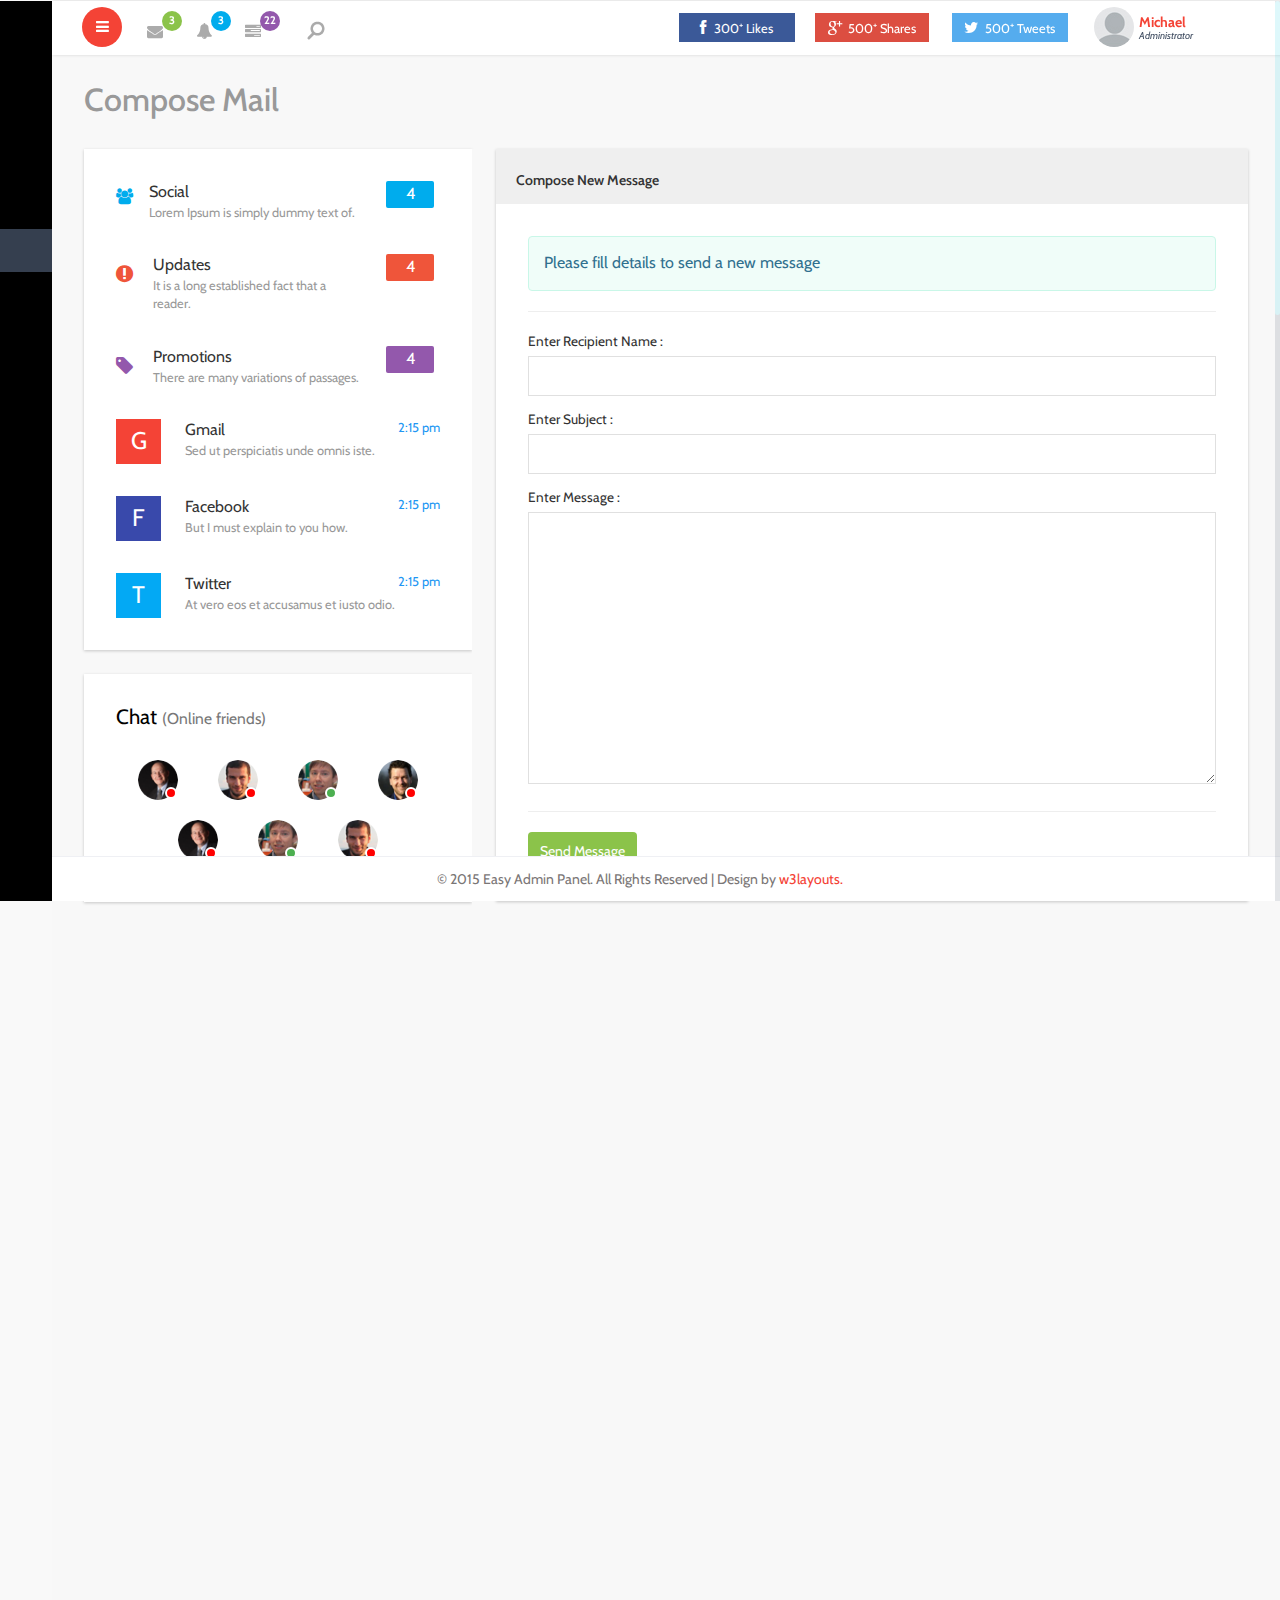
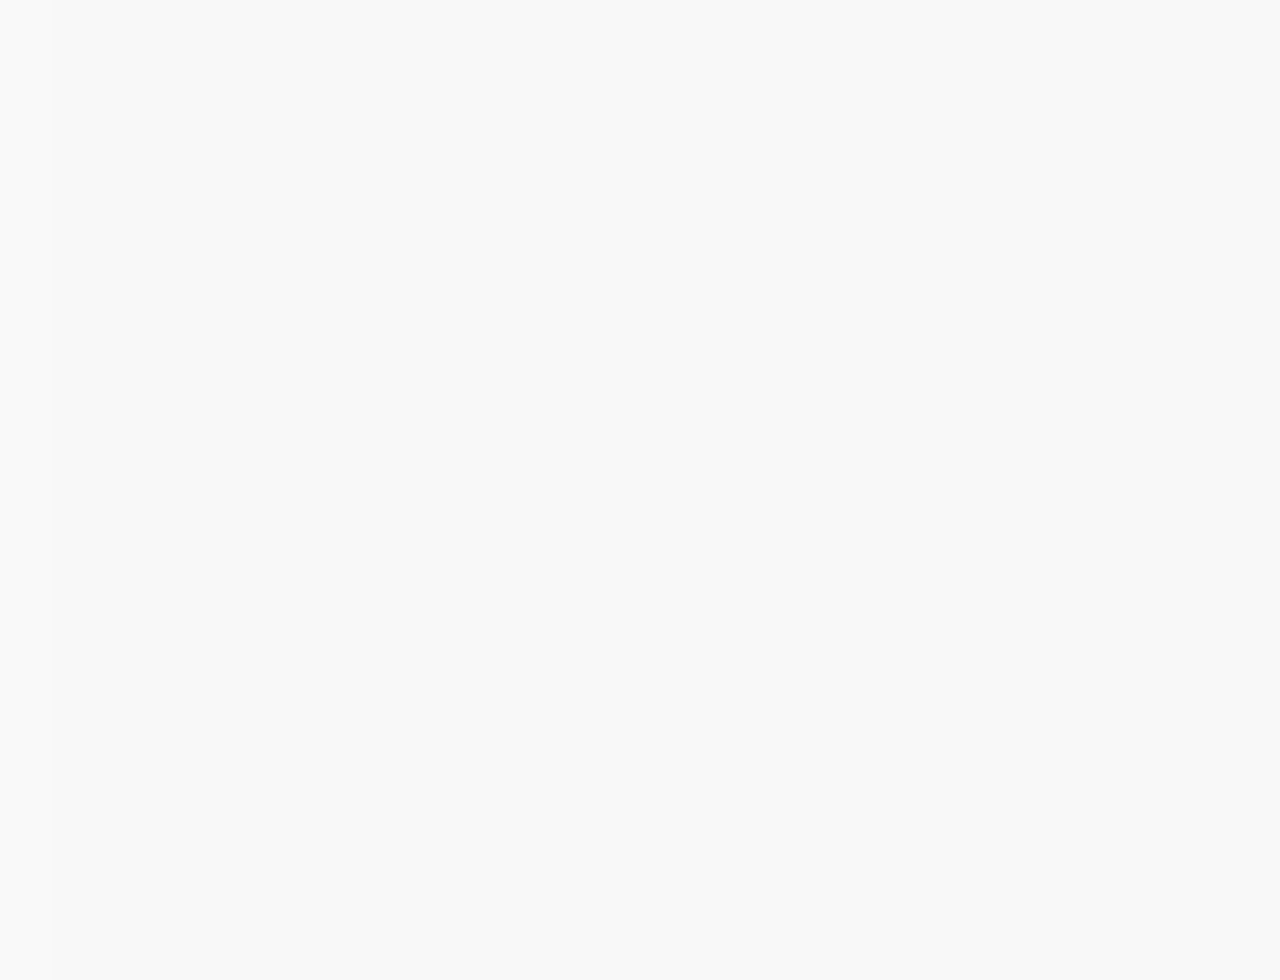
<file: compose-mail.html>
<!--
Author: W3layouts
Author URL: http://w3layouts.com
License: Creative Commons Attribution 3.0 Unported
License URL: http://creativecommons.org/licenses/by/3.0/
-->
<!DOCTYPE HTML>
<html>
<head>
<title>Easy Admin Panel an Admin Panel Category Flat Bootstrap Responsive Website Template | Compose Mail :: w3layouts</title>
<meta name="viewport" content="width=device-width, initial-scale=1">
<meta http-equiv="Content-Type" content="text/html; charset=utf-8" />
<meta name="keywords" content="Easy Admin Panel Responsive web template, Bootstrap Web Templates, Flat Web Templates, Android Compatible web template, 
Smartphone Compatible web template, free webdesigns for Nokia, Samsung, LG, SonyEricsson, Motorola web design" />
<script type="application/x-javascript"> addEventListener("load", function() { setTimeout(hideURLbar, 0); }, false); function hideURLbar(){ window.scrollTo(0,1); } </script>
 <!-- Bootstrap Core CSS -->
<link href="css/bootstrap.min.css" rel='stylesheet' type='text/css' />
<!-- Custom CSS -->
<link href="css/style.css" rel='stylesheet' type='text/css' />
<!-- Graph CSS -->
<link href="css/font-awesome.css" rel="stylesheet"> 
<!-- jQuery -->
<!-- lined-icons -->
<link rel="stylesheet" href="css/icon-font.min.css" type='text/css' />
<!-- //lined-icons -->
<!-- chart -->
<script src="js/Chart.js"></script>
<!-- //chart -->
<!--animate-->
<link href="css/animate.css" rel="stylesheet" type="text/css" media="all">
<script src="js/wow.min.js"></script>
	<script>
		 new WOW().init();
	</script>
<!--//end-animate-->
<!----webfonts--->
<link href='//fonts.googleapis.com/css?family=Cabin:400,400italic,500,500italic,600,600italic,700,700italic' rel='stylesheet' type='text/css'>
<!---//webfonts---> 
 <!-- Meters graphs -->
<script src="js/jquery-1.10.2.min.js"></script>
<!-- Placed js at the end of the document so the pages load faster -->

</head> 
   
 <body class="sticky-header left-side-collapsed"  onload="initMap()">
    <section>
    <!-- left side start-->
		<div class="left-side sticky-left-side">

			<!--logo and iconic logo start-->
			<div class="logo">
				<h1><a href="index.html">Easy <span>Admin</span></a></h1>
			</div>
			<div class="logo-icon text-center">
				<a href="index.html"><i class="lnr lnr-home"></i> </a>
			</div>

			<!--logo and iconic logo end-->
			<div class="left-side-inner">

				<!--sidebar nav start-->
					<ul class="nav nav-pills nav-stacked custom-nav">
						<li><a href="index.html"><i class="lnr lnr-power-switch"></i><span>Dashboard</span></a></li>
						<li class="menu-list">
							<a href="#"><i class="lnr lnr-cog"></i>
								<span>Components</span></a>
								<ul class="sub-menu-list">
									<li><a href="grids.html">Grids</a> </li>
									<li><a href="widgets.html">Widgets</a></li>
								</ul>
						</li>
						<li><a href="forms.html"><i class="lnr lnr-spell-check"></i> <span>Forms</span></a></li>
						<li><a href="tables.html"><i class="lnr lnr-menu"></i> <span>Tables</span></a></li>              
						<li class="menu-list act"><a href="#"><i class="lnr lnr-envelope"></i> <span>MailBox</span></a>
							<ul class="sub-menu-list">
								<li><a href="inbox.html">Inbox</a> </li>
								<li><a href="compose-mail.html">Compose Mail</a></li>
							</ul>
						</li>  
						<li class="menu-list"><a href="#"><i class="lnr lnr-indent-increase"></i> <span>Menu Levels</span></a>  
							<ul class="sub-menu-list">
								<li><a href="charts.html">Basic Charts</a> </li>
							</ul>
						</li>
						<li><a href="codes.html"><i class="lnr lnr-pencil"></i> <span>Typography</span></a></li>
						<li><a href="media.html"><i class="lnr lnr-select"></i> <span>Media Css</span></a></li>
						<li class="menu-list"><a href="#"><i class="lnr lnr-book"></i>  <span>Pages</span></a> 
							<ul class="sub-menu-list">
								<li><a href="sign-in.html">Sign In</a> </li>
								<li><a href="sign-up.html">Sign Up</a></li>
								<li><a href="blank_page.html">Blank Page</a></li>
							</ul>
						</li>
					</ul>
				<!--sidebar nav end-->
			</div>
		</div>
    <!-- left side end-->
    
    <!-- main content start-->
		<div class="main-content main-content3 main-content3copy">
			<!-- header-starts -->
			<div class="header-section">
			 
			<!--toggle button start-->
			<a class="toggle-btn  menu-collapsed"><i class="fa fa-bars"></i></a>
			<!--toggle button end-->

			<!--notification menu start -->
			<div class="menu-right">
				<div class="user-panel-top">  	
					<div class="profile_details_left">
						<ul class="nofitications-dropdown">
							<li class="dropdown">
								<a href="#" class="dropdown-toggle" data-toggle="dropdown" aria-expanded="false"><i class="fa fa-envelope"></i><span class="badge">3</span></a>
									
										<ul class="dropdown-menu">
											<li>
												<div class="notification_header">
													<h3>You have 3 new messages</h3>
												</div>
											</li>
											<li><a href="#">
											   <div class="user_img"><img src="images/1.png" alt=""></div>
											   <div class="notification_desc">
												<p>Lorem ipsum dolor sit amet</p>
												<p><span>1 hour ago</span></p>
												</div>
											   <div class="clearfix"></div>	
											 </a></li>
											 <li class="odd"><a href="#">
												<div class="user_img"><img src="images/1.png" alt=""></div>
											   <div class="notification_desc">
												<p>Lorem ipsum dolor sit amet </p>
												<p><span>1 hour ago</span></p>
												</div>
											  <div class="clearfix"></div>	
											 </a></li>
											<li><a href="#">
											   <div class="user_img"><img src="images/1.png" alt=""></div>
											   <div class="notification_desc">
												<p>Lorem ipsum dolor sit amet </p>
												<p><span>1 hour ago</span></p>
												</div>
											   <div class="clearfix"></div>	
											</a></li>
											<li>
												<div class="notification_bottom">
													<a href="#">See all messages</a>
												</div> 
											</li>
										</ul>
							</li>
							<li class="login_box" id="loginContainer">
									<div class="search-box">
										<div id="sb-search" class="sb-search">
											<form>
												<input class="sb-search-input" placeholder="Enter your search term..." type="search" id="search">
												<input class="sb-search-submit" type="submit" value="">
												<span class="sb-icon-search"> </span>
											</form>
										</div>
									</div>
										<!-- search-scripts -->
										<script src="js/classie.js"></script>
										<script src="js/uisearch.js"></script>
											<script>
												new UISearch( document.getElementById( 'sb-search' ) );
											</script>
										<!-- //search-scripts -->
							</li>
							<li class="dropdown">
								<a href="#" class="dropdown-toggle" data-toggle="dropdown" aria-expanded="false"><i class="fa fa-bell"></i><span class="badge blue">3</span></a>
									<ul class="dropdown-menu">
										<li>
											<div class="notification_header">
												<h3>You have 3 new notification</h3>
											</div>
										</li>
										<li><a href="#">
											<div class="user_img"><img src="images/1.png" alt=""></div>
										   <div class="notification_desc">
											<p>Lorem ipsum dolor sit amet</p>
											<p><span>1 hour ago</span></p>
											</div>
										  <div class="clearfix"></div>	
										 </a></li>
										 <li class="odd"><a href="#">
											<div class="user_img"><img src="images/1.png" alt=""></div>
										   <div class="notification_desc">
											<p>Lorem ipsum dolor sit amet </p>
											<p><span>1 hour ago</span></p>
											</div>
										   <div class="clearfix"></div>	
										 </a></li>
										 <li><a href="#">
											<div class="user_img"><img src="images/1.png" alt=""></div>
										   <div class="notification_desc">
											<p>Lorem ipsum dolor sit amet </p>
											<p><span>1 hour ago</span></p>
											</div>
										   <div class="clearfix"></div>	
										 </a></li>
										 <li>
											<div class="notification_bottom">
												<a href="#">See all notification</a>
											</div> 
										</li>
									</ul>
							</li>	
							<li class="dropdown">
								<a href="#" class="dropdown-toggle" data-toggle="dropdown" aria-expanded="false"><i class="fa fa-tasks"></i><span class="badge blue1">22</span></a>
									<ul class="dropdown-menu">
										<li>
											<div class="notification_header">
												<h3>You have 8 pending task</h3>
											</div>
										</li>
										<li><a href="#">
												<div class="task-info">
												<span class="task-desc">Database update</span><span class="percentage">40%</span>
												<div class="clearfix"></div>	
											   </div>
												<div class="progress progress-striped active">
												 <div class="bar yellow" style="width:40%;"></div>
											</div>
										</a></li>
										<li><a href="#">
											<div class="task-info">
												<span class="task-desc">Dashboard done</span><span class="percentage">90%</span>
											   <div class="clearfix"></div>	
											</div>
										   
											<div class="progress progress-striped active">
												 <div class="bar green" style="width:90%;"></div>
											</div>
										</a></li>
										<li><a href="#">
											<div class="task-info">
												<span class="task-desc">Mobile App</span><span class="percentage">33%</span>
												<div class="clearfix"></div>	
											</div>
										   <div class="progress progress-striped active">
												 <div class="bar red" style="width: 33%;"></div>
											</div>
										</a></li>
										<li><a href="#">
											<div class="task-info">
												<span class="task-desc">Issues fixed</span><span class="percentage">80%</span>
											   <div class="clearfix"></div>	
											</div>
											<div class="progress progress-striped active">
												 <div class="bar  blue" style="width: 80%;"></div>
											</div>
										</a></li>
										<li>
											<div class="notification_bottom">
												<a href="#">See all pending task</a>
											</div> 
										</li>
									</ul>
							</li>		   							   		
							<div class="clearfix"></div>	
						</ul>
					</div>
					<div class="profile_details">		
						<ul>
							<li class="dropdown profile_details_drop">
								<a href="#" class="dropdown-toggle" data-toggle="dropdown" aria-expanded="false">
									<div class="profile_img">	
										<span style="background:url(images/1.jpg) no-repeat center"> </span> 
										 <div class="user-name">
											<p>Michael<span>Administrator</span></p>
										 </div>
										 <i class="lnr lnr-chevron-down"></i>
										 <i class="lnr lnr-chevron-up"></i>
										<div class="clearfix"></div>	
									</div>	
								</a>
								<ul class="dropdown-menu drp-mnu">
									<li> <a href="#"><i class="fa fa-cog"></i> Settings</a> </li> 
									<li> <a href="#"><i class="fa fa-user"></i>Profile</a> </li> 
									<li> <a href="sign-up.html"><i class="fa fa-sign-out"></i> Logout</a> </li>
								</ul>
							</li>
							<div class="clearfix"> </div>
						</ul>
					</div>		
					<div class="social_icons">
						<div class="col-md-4 social_icons-left">
							<a href="#" class="yui"><i class="fa fa-facebook i1"></i><span>300<sup>+</sup> Likes</span></a>
						</div>
						<div class="col-md-4 social_icons-left pinterest">
							<a href="#"><i class="fa fa-google-plus i1"></i><span>500<sup>+</sup> Shares</span></a>
						</div>
						<div class="col-md-4 social_icons-left twi">
							<a href="#"><i class="fa fa-twitter i1"></i><span>500<sup>+</sup> Tweets</span></a>
						</div>
						<div class="clearfix"> </div>
					</div>			             	
					<div class="clearfix"></div>
				</div>
			</div>
			<!--notification menu end -->
			</div>
	<!-- //header-ends -->
			<div id="page-wrapper">
				<div class="graphs">
					<h3 class="blank1">Compose Mail</h3>
					<div class="xs">
						<div class="col-md-4 email-list1">
							<ul class="collection">
								<li class="collection-item avatar email-unread">
								  <i class="fa fa-users icon_1"></i>
								  <div class="avatar_left">
									<span class="email-title">Social</span>
									<p class="truncate grey-text ultra-small">Lorem Ipsum is simply dummy text of.</p>
								  </div>
								  <a href="#!" class="secondary-content"><span class="new badge1 blue">4</span></a>
								  <div class="clearfix"> </div>
								</li>
								<li class="collection-item avatar email-unread">
								  <i class="fa fa-exclamation-circle icon_2"></i>
								  <div class="avatar_left">
									<span class="email-title">Updates</span>
									<p class="truncate grey-text ultra-small">It is a long established fact that a reader.</p>
								  </div>
								  <a href="#!" class="secondary-content"><span class="new badge1 red">4</span></a>
								  <div class="clearfix"> </div>
								</li>
								<li class="collection-item avatar email-unread">
								  <i class="fa fa-tag icon_3"></i>
								  <div class="avatar_left">
									<span class="email-title">Promotions</span>
									<p class="truncate grey-text ultra-small">There are many variations of passages.</p>
								  </div>
								  <a href="#!" class="secondary-content"><span class="new badge1 blue1">4</span></a>
								  <div class="clearfix"> </div>
								</li>
								<li class="collection-item avatar email-unread">
								  <i class="icon_4">G</i>
								  <div class="avatar_left">
									<span class="email-title">Gmail</span>
									<p class="truncate grey-text ultra-small">Sed ut perspiciatis unde omnis iste.</p>
								  </div>
								  <a href="#!" class="secondary-content"><span class="blue-text ultra-small">2:15 pm</span></a>
								  <div class="clearfix"> </div>
								</li>
								<li class="collection-item avatar email-unread">
								  <i class="icon_4 icon_5">F</i>
								  <div class="avatar_left">
									<span class="email-title">Facebook</span>
									<p class="truncate grey-text ultra-small">But I must explain to you how.</p>
								  </div>
								  <a href="#!" class="secondary-content"><span class="blue-text ultra-small">2:15 pm</span></a>
								  <div class="clearfix"> </div>
								</li>
								<li class="collection-item avatar email-unread email_last">
								  <i class="icon_4 icon_6">T</i>
								  <div class="avatar_left">
									<span class="email-title">Twitter</span>
									<p class="truncate grey-text ultra-small">At vero eos et accusamus et iusto odio.</p>
								  </div>
								  <a href="#!" class="secondary-content"><span class="blue-text ultra-small">2:15 pm</span></a>
								  <div class="clearfix"> </div>
								</li>
							</ul>
							<div class="content-box  mrg15B">
							  <div class="content-box-wrapper text-center">
								<h4 class="content-box-header">
								Chat
								<small>(Online friends)</small>
								</h4>
								<div class="status-badge mrg10A">
									<img class="img-circle" width="40" src="images/1.png" alt="">
									<div class="small-badge bg-red"></div>
								</div>
								<div class="status-badge mrg10A">
									<img class="img-circle" width="40" src="images/3.png" alt="">
									<div class="small-badge bg-red"></div>
								</div>
								<div class="status-badge mrg10A">
									<img class="img-circle" width="40" src="images/4.png" alt="">
									<div class="small-badge bg-green1"></div>
								</div>
								<div class="status-badge mrg10A">
									<img class="img-circle" width="40" src="images/5.png" alt="">
									<div class="small-badge bg-orange"></div>
								</div>
								<div class="status-badge mrg10A">
									<img class="img-circle" width="40" src="images/1.png" alt="">
									<div class="small-badge bg-red"></div>
								</div>
								<div class="status-badge mrg10A">
									<img class="img-circle" width="40" src="images/4.png" alt="">
									<div class="small-badge bg-green1"></div>
								</div>
								<div class="status-badge mrg10A">
									<img class="img-circle" width="40" src="images/3.png" alt="">
									<div class="small-badge bg-orange"></div>
								</div>
							  </div>
							</div>
						</div>
						<div class="col-md-8 inbox_right">
							<div class="Compose-Message">               
								<div class="panel panel-default">
									<div class="panel-heading">
										Compose New Message 
									</div>
									<div class="panel-body panel-body-com-m">
										<div class="alert alert-info">
											Please fill details to send a new message
										</div>
										<form class="com-mail">
											<hr>
												<label>Enter Recipient Name : </label>
												<input type="text" class="form-control1 control3">
												<label>Enter Subject :  </label>
												<input type="text" class="form-control1 control3">
												<label>Enter Message : </label>
												<textarea rows="6" class="form-control1 control2"></textarea>
											<hr>
											<input type="submit" value="Send Message">
										</form>
									</div>
								 </div>
							  </div>
						</div>
						<div class="clearfix"> </div>
					</div>
				</div>
			</div>
		</div>
		<!--footer section start-->
			<footer>
			   <p>&copy 2015 Easy Admin Panel. All Rights Reserved | Design by <a href="https://w3layouts.com/" target="_blank">w3layouts.</a></p>
			</footer>
        <!--footer section end-->
	</section>
	
<script src="js/jquery.nicescroll.js"></script>
<script src="js/scripts.js"></script>
<!-- Bootstrap Core JavaScript -->
   <script src="js/bootstrap.min.js"></script>
</body>
</html>
</file>
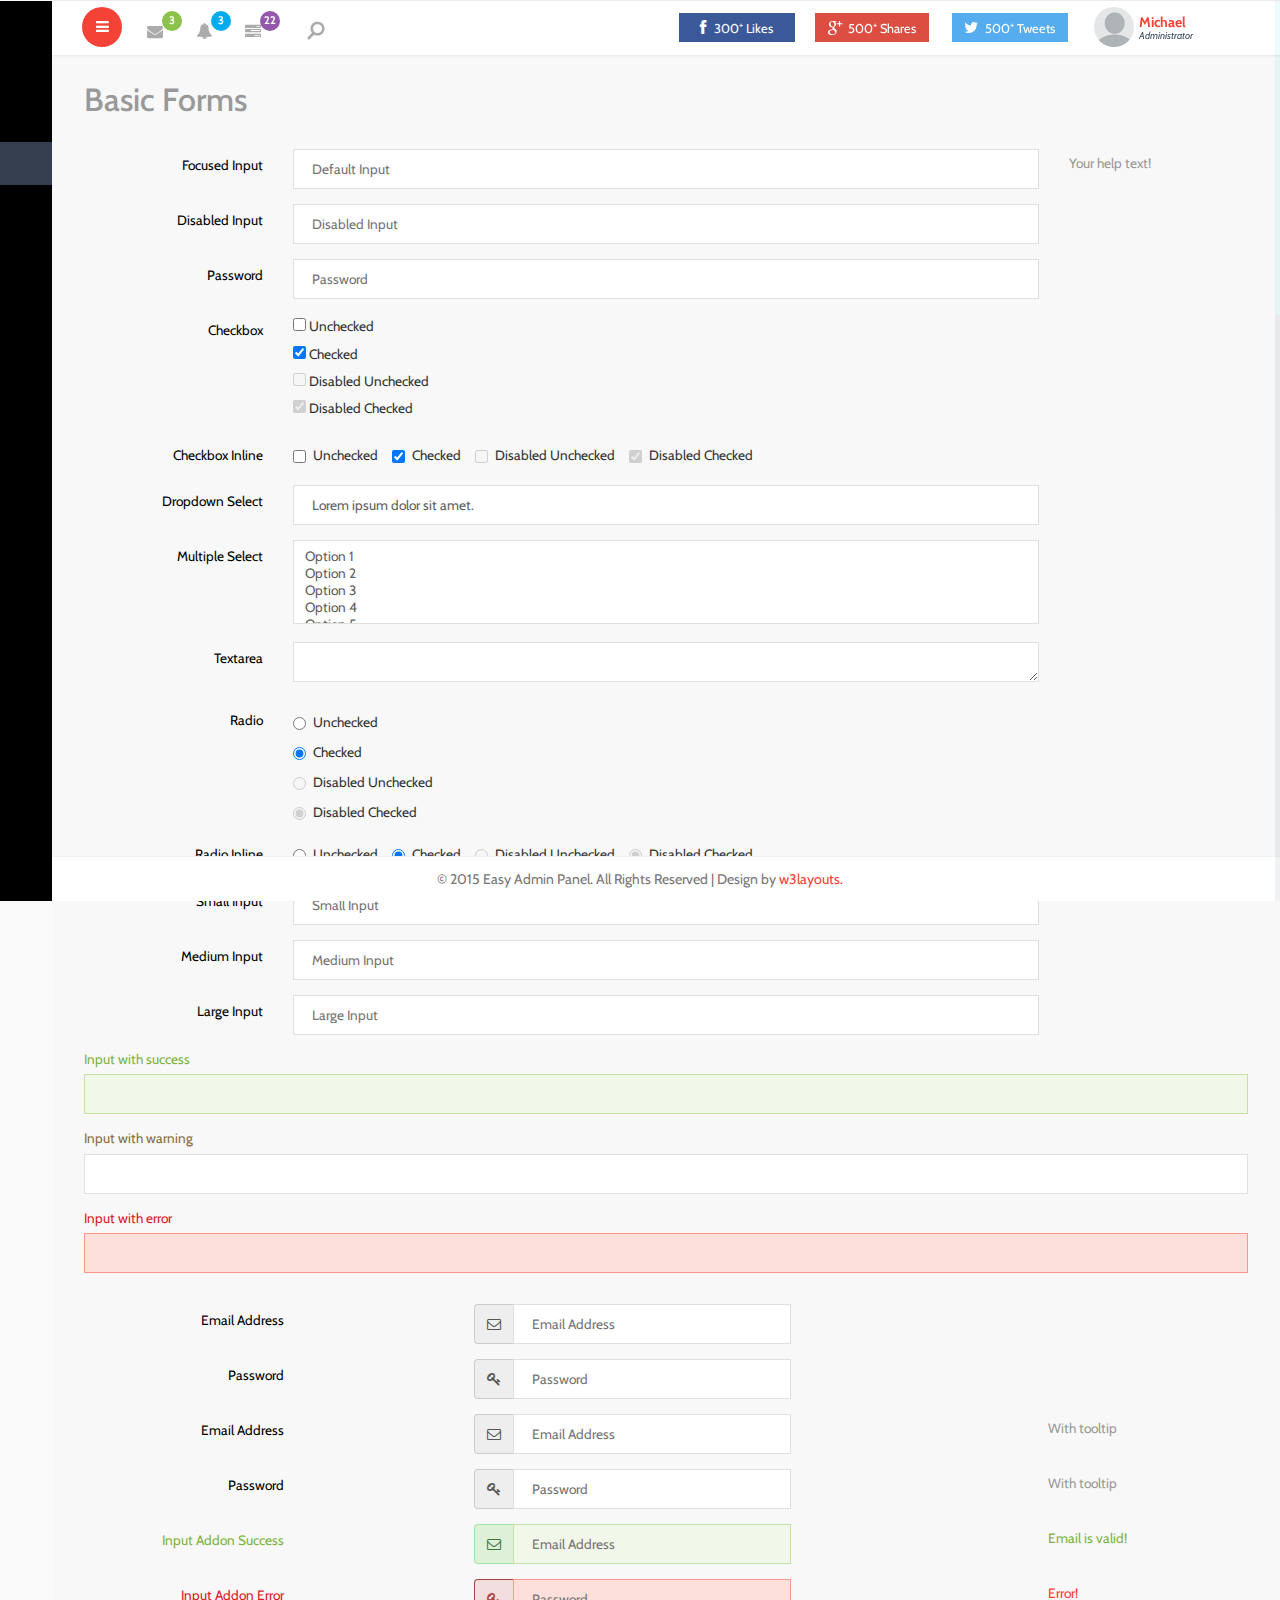
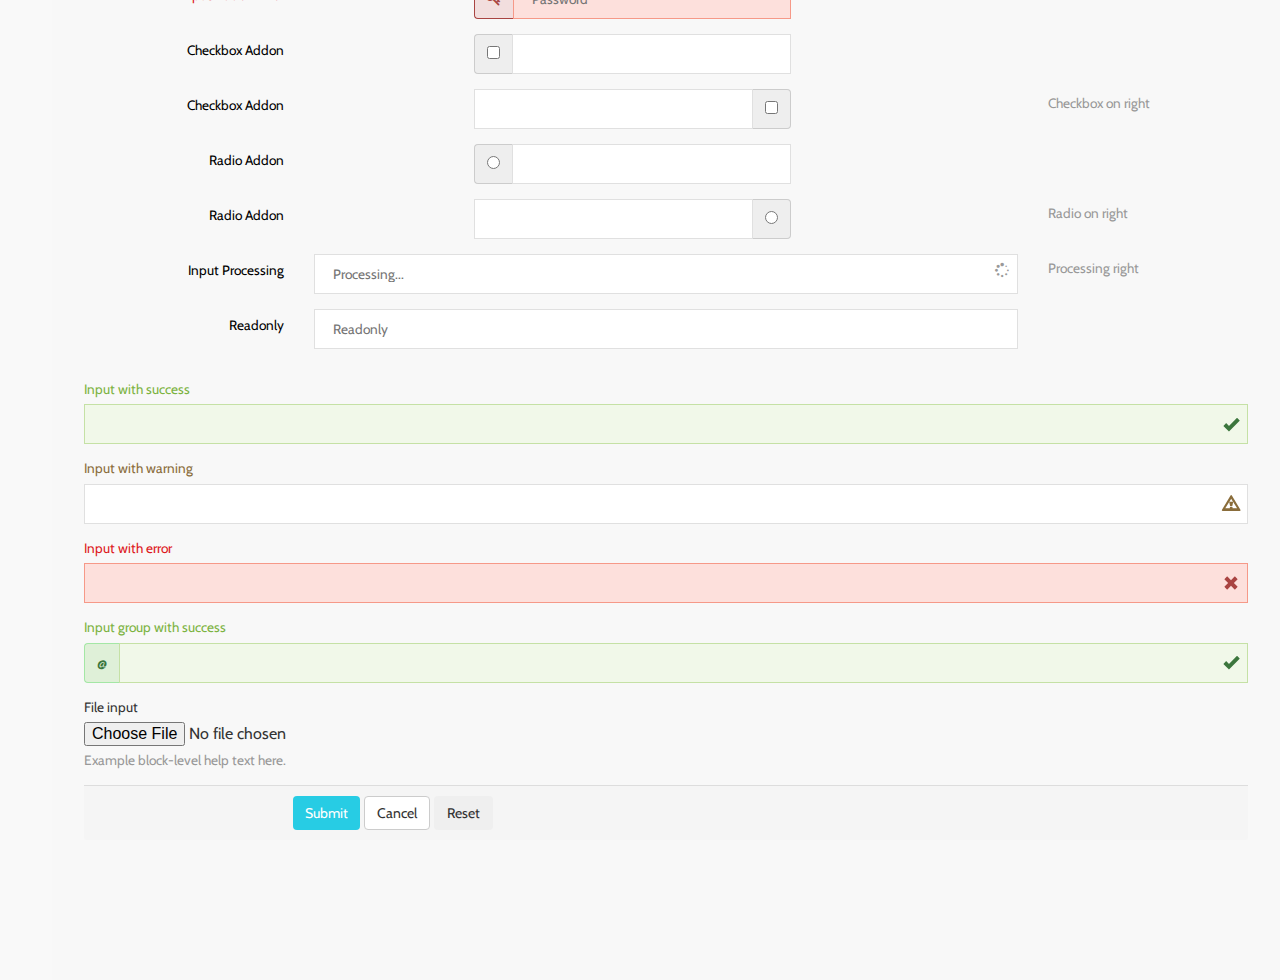
<file: forms.html>
<!--
Author: W3layouts
Author URL: http://w3layouts.com
License: Creative Commons Attribution 3.0 Unported
License URL: http://creativecommons.org/licenses/by/3.0/
-->
<!DOCTYPE HTML>
<html>
<head>
<title>Easy Admin Panel an Admin Panel Category Flat Bootstrap Responsive Website Template | Forms :: w3layouts</title>
<meta name="viewport" content="width=device-width, initial-scale=1">
<meta http-equiv="Content-Type" content="text/html; charset=utf-8" />
<meta name="keywords" content="Easy Admin Panel Responsive web template, Bootstrap Web Templates, Flat Web Templates, Android Compatible web template, 
Smartphone Compatible web template, free webdesigns for Nokia, Samsung, LG, SonyEricsson, Motorola web design" />
<script type="application/x-javascript"> addEventListener("load", function() { setTimeout(hideURLbar, 0); }, false); function hideURLbar(){ window.scrollTo(0,1); } </script>
 <!-- Bootstrap Core CSS -->
<link href="css/bootstrap.min.css" rel='stylesheet' type='text/css' />
<!-- Custom CSS -->
<link href="css/style.css" rel='stylesheet' type='text/css' />
<!-- Graph CSS -->
<link href="css/font-awesome.css" rel="stylesheet"> 
<!-- jQuery -->
<!-- lined-icons -->
<link rel="stylesheet" href="css/icon-font.min.css" type='text/css' />
<!-- //lined-icons -->
<!-- chart -->
<script src="js/Chart.js"></script>
<!-- //chart -->
<!--animate-->
<link href="css/animate.css" rel="stylesheet" type="text/css" media="all">
<script src="js/wow.min.js"></script>
	<script>
		 new WOW().init();
	</script>
<!--//end-animate-->
<!----webfonts--->
<link href='//fonts.googleapis.com/css?family=Cabin:400,400italic,500,500italic,600,600italic,700,700italic' rel='stylesheet' type='text/css'>
<!---//webfonts---> 
 <!-- Meters graphs -->
<script src="js/jquery-1.10.2.min.js"></script>
<!-- Placed js at the end of the document so the pages load faster -->

</head> 
   
 <body class="sticky-header left-side-collapsed"  onload="initMap()">
    <section>
    <!-- left side start-->
		<div class="left-side sticky-left-side">

			<!--logo and iconic logo start-->
			<div class="logo">
				<h1><a href="index.html">Easy <span>Admin</span></a></h1>
			</div>
			<div class="logo-icon text-center">
				<a href="index.html"><i class="lnr lnr-home"></i> </a>
			</div>

			<!--logo and iconic logo end-->
			<div class="left-side-inner">

				<!--sidebar nav start-->
					<ul class="nav nav-pills nav-stacked custom-nav">
						<li><a href="index.html"><i class="lnr lnr-power-switch"></i><span>Dashboard</span></a></li>
						<li class="menu-list">
							<a href="#"><i class="lnr lnr-cog"></i>
								<span>Components</span></a>
								<ul class="sub-menu-list">
									<li><a href="grids.html">Grids</a> </li>
									<li><a href="widgets.html">Widgets</a></li>
								</ul>
						</li>
						<li class="active"><a href="forms.html"><i class="lnr lnr-spell-check"></i> <span>Forms</span></a></li>
						<li><a href="tables.html"><i class="lnr lnr-menu"></i> <span>Tables</span></a></li>              
						<li class="menu-list"><a href="#"><i class="lnr lnr-envelope"></i> <span>MailBox</span></a>
							<ul class="sub-menu-list">
								<li><a href="inbox.html">Inbox</a> </li>
								<li><a href="compose-mail.html">Compose Mail</a></li>
							</ul>
						</li>  
						<li class="menu-list"><a href="#"><i class="lnr lnr-indent-increase"></i> <span>Menu Levels</span></a>  
							<ul class="sub-menu-list">
								<li><a href="charts.html">Basic Charts</a> </li>
							</ul>
						</li>
						<li><a href="codes.html"><i class="lnr lnr-pencil"></i> <span>Typography</span></a></li>
						<li><a href="media.html"><i class="lnr lnr-select"></i> <span>Media Css</span></a></li>
						<li class="menu-list"><a href="#"><i class="lnr lnr-book"></i>  <span>Pages</span></a> 
							<ul class="sub-menu-list">
								<li><a href="sign-in.html">Sign In</a> </li>
								<li><a href="sign-up.html">Sign Up</a></li>
								<li><a href="blank_page.html">Blank Page</a></li>
							</ul>
						</li>
					</ul>
				<!--sidebar nav end-->
			</div>
		</div>
    <!-- left side end-->
    
    <!-- main content start-->
		<div class="main-content main-content3">
			<!-- header-starts -->
			<div class="header-section">
			 
			<!--toggle button start-->
			<a class="toggle-btn  menu-collapsed"><i class="fa fa-bars"></i></a>
			<!--toggle button end-->

			<!--notification menu start -->
			<div class="menu-right">
				<div class="user-panel-top">  	
					<div class="profile_details_left">
						<ul class="nofitications-dropdown">
							<li class="dropdown">
								<a href="#" class="dropdown-toggle" data-toggle="dropdown" aria-expanded="false"><i class="fa fa-envelope"></i><span class="badge">3</span></a>
									
										<ul class="dropdown-menu">
											<li>
												<div class="notification_header">
													<h3>You have 3 new messages</h3>
												</div>
											</li>
											<li><a href="#">
											   <div class="user_img"><img src="images/1.png" alt=""></div>
											   <div class="notification_desc">
												<p>Lorem ipsum dolor sit amet</p>
												<p><span>1 hour ago</span></p>
												</div>
											   <div class="clearfix"></div>	
											 </a></li>
											 <li class="odd"><a href="#">
												<div class="user_img"><img src="images/1.png" alt=""></div>
											   <div class="notification_desc">
												<p>Lorem ipsum dolor sit amet </p>
												<p><span>1 hour ago</span></p>
												</div>
											  <div class="clearfix"></div>	
											 </a></li>
											<li><a href="#">
											   <div class="user_img"><img src="images/1.png" alt=""></div>
											   <div class="notification_desc">
												<p>Lorem ipsum dolor sit amet </p>
												<p><span>1 hour ago</span></p>
												</div>
											   <div class="clearfix"></div>	
											</a></li>
											<li>
												<div class="notification_bottom">
													<a href="#">See all messages</a>
												</div> 
											</li>
										</ul>
							</li>
							<li class="login_box" id="loginContainer">
									<div class="search-box">
										<div id="sb-search" class="sb-search">
											<form>
												<input class="sb-search-input" placeholder="Enter your search term..." type="search" id="search">
												<input class="sb-search-submit" type="submit" value="">
												<span class="sb-icon-search"> </span>
											</form>
										</div>
									</div>
										<!-- search-scripts -->
										<script src="js/classie.js"></script>
										<script src="js/uisearch.js"></script>
											<script>
												new UISearch( document.getElementById( 'sb-search' ) );
											</script>
										<!-- //search-scripts -->
							</li>
							<li class="dropdown">
								<a href="#" class="dropdown-toggle" data-toggle="dropdown" aria-expanded="false"><i class="fa fa-bell"></i><span class="badge blue">3</span></a>
									<ul class="dropdown-menu">
										<li>
											<div class="notification_header">
												<h3>You have 3 new notification</h3>
											</div>
										</li>
										<li><a href="#">
											<div class="user_img"><img src="images/1.png" alt=""></div>
										   <div class="notification_desc">
											<p>Lorem ipsum dolor sit amet</p>
											<p><span>1 hour ago</span></p>
											</div>
										  <div class="clearfix"></div>	
										 </a></li>
										 <li class="odd"><a href="#">
											<div class="user_img"><img src="images/1.png" alt=""></div>
										   <div class="notification_desc">
											<p>Lorem ipsum dolor sit amet </p>
											<p><span>1 hour ago</span></p>
											</div>
										   <div class="clearfix"></div>	
										 </a></li>
										 <li><a href="#">
											<div class="user_img"><img src="images/1.png" alt=""></div>
										   <div class="notification_desc">
											<p>Lorem ipsum dolor sit amet </p>
											<p><span>1 hour ago</span></p>
											</div>
										   <div class="clearfix"></div>	
										 </a></li>
										 <li>
											<div class="notification_bottom">
												<a href="#">See all notification</a>
											</div> 
										</li>
									</ul>
							</li>	
							<li class="dropdown">
								<a href="#" class="dropdown-toggle" data-toggle="dropdown" aria-expanded="false"><i class="fa fa-tasks"></i><span class="badge blue1">22</span></a>
									<ul class="dropdown-menu">
										<li>
											<div class="notification_header">
												<h3>You have 8 pending task</h3>
											</div>
										</li>
										<li><a href="#">
												<div class="task-info">
												<span class="task-desc">Database update</span><span class="percentage">40%</span>
												<div class="clearfix"></div>	
											   </div>
												<div class="progress progress-striped active">
												 <div class="bar yellow" style="width:40%;"></div>
											</div>
										</a></li>
										<li><a href="#">
											<div class="task-info">
												<span class="task-desc">Dashboard done</span><span class="percentage">90%</span>
											   <div class="clearfix"></div>	
											</div>
										   
											<div class="progress progress-striped active">
												 <div class="bar green" style="width:90%;"></div>
											</div>
										</a></li>
										<li><a href="#">
											<div class="task-info">
												<span class="task-desc">Mobile App</span><span class="percentage">33%</span>
												<div class="clearfix"></div>	
											</div>
										   <div class="progress progress-striped active">
												 <div class="bar red" style="width: 33%;"></div>
											</div>
										</a></li>
										<li><a href="#">
											<div class="task-info">
												<span class="task-desc">Issues fixed</span><span class="percentage">80%</span>
											   <div class="clearfix"></div>	
											</div>
											<div class="progress progress-striped active">
												 <div class="bar  blue" style="width: 80%;"></div>
											</div>
										</a></li>
										<li>
											<div class="notification_bottom">
												<a href="#">See all pending task</a>
											</div> 
										</li>
									</ul>
							</li>		   							   		
							<div class="clearfix"></div>	
						</ul>
					</div>
					<div class="profile_details">		
						<ul>
							<li class="dropdown profile_details_drop">
								<a href="#" class="dropdown-toggle" data-toggle="dropdown" aria-expanded="false">
									<div class="profile_img">	
										<span style="background:url(images/1.jpg) no-repeat center"> </span> 
										 <div class="user-name">
											<p>Michael<span>Administrator</span></p>
										 </div>
										 <i class="lnr lnr-chevron-down"></i>
										 <i class="lnr lnr-chevron-up"></i>
										<div class="clearfix"></div>	
									</div>	
								</a>
								<ul class="dropdown-menu drp-mnu">
									<li> <a href="#"><i class="fa fa-cog"></i> Settings</a> </li> 
									<li> <a href="#"><i class="fa fa-user"></i>Profile</a> </li> 
									<li> <a href="sign-up.html"><i class="fa fa-sign-out"></i> Logout</a> </li>
								</ul>
							</li>
							<div class="clearfix"> </div>
						</ul>
					</div>		
					<div class="social_icons">
						<div class="col-md-4 social_icons-left">
							<a href="#" class="yui"><i class="fa fa-facebook i1"></i><span>300<sup>+</sup> Likes</span></a>
						</div>
						<div class="col-md-4 social_icons-left pinterest">
							<a href="#"><i class="fa fa-google-plus i1"></i><span>500<sup>+</sup> Shares</span></a>
						</div>
						<div class="col-md-4 social_icons-left twi">
							<a href="#"><i class="fa fa-twitter i1"></i><span>500<sup>+</sup> Tweets</span></a>
						</div>
						<div class="clearfix"> </div>
					</div>			             	
					<div class="clearfix"></div>
				</div>
			</div>
			<!--notification menu end -->
			</div>
	<!-- //header-ends -->
			<div id="page-wrapper">
				<div class="graphs">
					<h3 class="blank1">Basic Forms</h3>
						<div class="tab-content">
						<div class="tab-pane active" id="horizontal-form">
							<form class="form-horizontal">
								<div class="form-group">
									<label for="focusedinput" class="col-sm-2 control-label">Focused Input</label>
									<div class="col-sm-8">
										<input type="text" class="form-control1" id="focusedinput" placeholder="Default Input">
									</div>
									<div class="col-sm-2 jlkdfj1">
										<p class="help-block">Your help text!</p>
									</div>
								</div>
								<div class="form-group">
									<label for="disabledinput" class="col-sm-2 control-label">Disabled Input</label>
									<div class="col-sm-8">
										<input disabled="" type="text" class="form-control1" id="disabledinput" placeholder="Disabled Input">
									</div>
								</div>
								<div class="form-group">
									<label for="inputPassword" class="col-sm-2 control-label">Password</label>
									<div class="col-sm-8">
										<input type="password" class="form-control1" id="inputPassword" placeholder="Password">
									</div>
								</div>
								<div class="form-group">
									<label for="checkbox" class="col-sm-2 control-label">Checkbox</label>
									<div class="col-sm-8">
										<div class="checkbox-inline1"><label><input type="checkbox"> Unchecked</label></div>
										<div class="checkbox-inline1"><label><input type="checkbox" checked=""> Checked</label></div>
										<div class="checkbox-inline1"><label><input type="checkbox" disabled=""> Disabled Unchecked</label></div>
										<div class="checkbox-inline1"><label><input type="checkbox" disabled="" checked=""> Disabled Checked</label></div>
									</div>
								</div>
								<div class="form-group">
									<label for="checkbox" class="col-sm-2 control-label">Checkbox Inline</label>
									<div class="col-sm-8">
										<div class="checkbox-inline"><label><input type="checkbox"> Unchecked</label></div>
										<div class="checkbox-inline"><label><input type="checkbox" checked=""> Checked</label></div>
										<div class="checkbox-inline"><label><input type="checkbox" disabled=""> Disabled Unchecked</label></div>
										<div class="checkbox-inline"><label><input type="checkbox" disabled="" checked=""> Disabled Checked</label></div>
									</div>
								</div>
								<div class="form-group">
									<label for="selector1" class="col-sm-2 control-label">Dropdown Select</label>
									<div class="col-sm-8"><select name="selector1" id="selector1" class="form-control1">
										<option>Lorem ipsum dolor sit amet.</option>
										<option>Dolore, ab unde modi est!</option>
										<option>Illum, fuga minus sit eaque.</option>
										<option>Consequatur ducimus maiores voluptatum minima.</option>
									</select></div>
								</div>
								<div class="form-group">
									<label class="col-sm-2 control-label">Multiple Select</label>
									<div class="col-sm-8">
										<select multiple="" class="form-control1">
											<option>Option 1</option>
											<option>Option 2</option>
											<option>Option 3</option>
											<option>Option 4</option>
											<option>Option 5</option>
										</select>
									</div>
								</div>
								<div class="form-group">
									<label for="txtarea1" class="col-sm-2 control-label">Textarea</label>
									<div class="col-sm-8"><textarea name="txtarea1" id="txtarea1" cols="50" rows="4" class="form-control1"></textarea></div>
								</div>
								<div class="form-group">
									<label for="radio" class="col-sm-2 control-label">Radio</label>
									<div class="col-sm-8">
										<div class="radio block"><label><input type="radio"> Unchecked</label></div>
										<div class="radio block"><label><input type="radio" checked=""> Checked</label></div>
										<div class="radio block"><label><input type="radio" disabled=""> Disabled Unchecked</label></div>
										<div class="radio block"><label><input type="radio" disabled="" checked=""> Disabled Checked</label></div>
									</div>
								</div>
								<div class="form-group">
									<label for="radio" class="col-sm-2 control-label">Radio Inline</label>
									<div class="col-sm-8">
										<div class="radio-inline"><label><input type="radio"> Unchecked</label></div>
										<div class="radio-inline"><label><input type="radio" checked=""> Checked</label></div>
										<div class="radio-inline"><label><input type="radio" disabled=""> Disabled Unchecked</label></div>
										<div class="radio-inline"><label><input type="radio" disabled="" checked=""> Disabled Checked</label></div>
									</div>
								</div>
								<div class="form-group">
									<label for="smallinput" class="col-sm-2 control-label label-input-sm">Small Input</label>
									<div class="col-sm-8">
										<input type="text" class="form-control1 input-sm" id="smallinput" placeholder="Small Input">
									</div>
								</div>
								<div class="form-group">
									<label for="mediuminput" class="col-sm-2 control-label">Medium Input</label>
									<div class="col-sm-8">
										<input type="text" class="form-control1" id="mediuminput" placeholder="Medium Input">
									</div>
								</div>
								<div class="form-group mb-n">
									<label for="largeinput" class="col-sm-2 control-label label-input-lg">Large Input</label>
									<div class="col-sm-8">
										<input type="text" class="form-control1 input-lg" id="largeinput" placeholder="Large Input">
									</div>
								</div>
							</form>
						</div>
					</div>
					
					<div class="bs-example" data-example-id="form-validation-states">
    <form>
      <div class="form-group has-success">
        <label class="control-label" for="inputSuccess1">Input with success</label>
        <input type="text" class="form-control1" id="inputSuccess1">
      </div>
      <div class="form-group has-warning">
        <label class="control-label" for="inputWarning1">Input with warning</label>
        <input type="text" class="form-control1" id="inputWarning1">
      </div>
      <div class="form-group has-error">
        <label class="control-label" for="inputError1">Input with error</label>
        <input type="text" class="form-control1" id="inputError1">
      </div>
    </form>
  </div>
  <div class="panel-body panel-body-inputin">
		<form role="form" class="form-horizontal">
			<div class="form-group">
				<label class="col-md-2 control-label">Email Address</label>
				<div class="col-md-8">
					<div class="input-group in-grp1">							
						<span class="input-group-addon">
							<i class="fa fa-envelope-o"></i>
						</span>
						<input type="text" class="form-control1" placeholder="Email Address">
					</div>
				</div>
				<div class="clearfix"> </div>
			</div>
			<div class="form-group">
				<label class="col-md-2 control-label">Password</label>
				<div class="col-md-8">
					<div class="input-group in-grp1">
						<span class="input-group-addon">
							<i class="fa fa-key"></i>
						</span>
						<input type="password" class="form-control1" id="exampleInputPassword1" placeholder="Password">
					</div>
				</div>
				<div class="clearfix"> </div>
			</div>
			<div class="form-group">
				<label class="col-md-2 control-label">Email Address</label>
				<div class="col-md-8">
					<div class="input-group input-icon right in-grp1">
						<span class="input-group-addon">
							<i class="fa fa-envelope-o"></i>
						</span>
						<input id="email" class="form-control1" type="text" placeholder="Email Address">
					</div>
				</div>
				<div class="col-sm-2 jlkdfj1">
					<p class="help-block">With tooltip</p>
				</div>
				<div class="clearfix"> </div>
			</div>
			<div class="form-group">
				<label class="col-md-2 control-label">Password</label>
				<div class="col-md-8">
					<div class="input-group input-icon right in-grp1">
						<span class="input-group-addon">
							<i class="fa fa-key"></i>
						</span>
						<input type="password" class="form-control1" placeholder="Password">
					</div>
				</div>
				<div class="col-sm-2 jlkdfj1">
					<p class="help-block">With tooltip</p>
				</div>
				<div class="clearfix"> </div>
			</div>
			<div class="form-group has-success">
				<label class="col-md-2 control-label">Input Addon Success</label>
				<div class="col-md-8">
					<div class="input-group input-icon right in-grp1">
						<span class="input-group-addon">
							<i class="fa fa-envelope-o"></i>
						</span>
						<input id="email" class="form-control1" type="text" placeholder="Email Address">
					</div>
				</div>
				<div class="col-sm-2 jlkdfj1">
					<p class="help-block">Email is valid!</p>
				</div>
				<div class="clearfix"> </div>
			</div>
			<div class="form-group has-error">
				<label class="col-md-2 control-label">Input Addon Error</label>
				<div class="col-md-8">
					<div class="input-group input-icon right in-grp1">
						<span class="input-group-addon">
							<i class="fa fa-key"></i>
						</span>
						<input type="password" class="form-control1" placeholder="Password">
					</div>
				</div>
				<div class="col-sm-2 jlkdfj1">
					<p class="help-block">Error!</p>
				</div>
				<div class="clearfix"> </div>
			</div>
			<div class="form-group">
				<label class="col-md-2 control-label">Checkbox Addon</label>
				<div class="col-md-8">
					<div class="input-group in-grp1">
						<div class="input-group-addon"><input type="checkbox"></div>
						<input type="text" class="form-control1">
					</div>
				</div>
				<div class="clearfix"> </div>
			</div>
			<div class="form-group">
				<label class="col-md-2 control-label">Checkbox Addon</label>
				<div class="col-md-8">
					<div class="input-group in-grp1">
						<input type="text" class="form-control1">
						<div class="input-group-addon"><input type="checkbox"></div>
						
					</div>
				</div>
				<div class="col-sm-2 jlkdfj1">
					<p class="help-block">Checkbox on right</p>
				</div>
				<div class="clearfix"> </div>
			</div>
			<div class="form-group">
				<label class="col-md-2 control-label">Radio Addon</label>
				<div class="col-md-8">
					<div class="input-group in-grp1">
						<div class="input-group-addon"><input type="radio"></div>
						<input type="text" class="form-control1">
					</div>
				</div>
				<div class="clearfix"> </div>
			</div>
			<div class="form-group">
				<label class="col-md-2 control-label">Radio Addon</label>
				<div class="col-md-8">
					<div class="input-group in-grp1">
						<input type="text" class="form-control1">
						<div class="input-group-addon"><input type="radio"></div>
						
					</div>
				</div>
				<div class="col-sm-2 jlkdfj1">
					<p class="help-block">Radio on right</p>
				</div>
				<div class="clearfix"> </div>
			</div>
			<div class="form-group">
				<label class="col-md-2 control-label">Input Processing</label>
				<div class="col-md-8">
					<div class="input-icon right spinner">
						<i class="fa fa-fw fa-spin fa-spinner"></i>
						<input id="email" class="form-control1" type="text" placeholder="Processing...">
					</div>
				</div>
				<div class="col-sm-2">
					<p class="help-block">Processing right</p>
				</div>
				<div class="clearfix"> </div>
			</div>
			<div class="form-group mb-n">
				<label class="col-md-2 control-label">Readonly</label>
				<div class="col-md-8">
					<input type="text" class="form-control1" placeholder="Readonly" readonly="">
				</div>
				<div class="clearfix"> </div>
			</div>
		</form>
	</div>
						<div class="bs-example" data-example-id="form-validation-states-with-icons">
						<form>
						  <div class="form-group has-success has-feedback">
							<label class="control-label" for="inputSuccess2">Input with success</label>
							<input type="text" class="form-control1" id="inputSuccess2" aria-describedby="inputSuccess2Status">
							<span class="glyphicon glyphicon-ok form-control-feedback" aria-hidden="true"></span>
							<span id="inputSuccess2Status" class="sr-only">(success)</span>
						  </div>
						  <div class="form-group has-warning has-feedback">
							<label class="control-label" for="inputWarning2">Input with warning</label>
							<input type="text" class="form-control1" id="inputWarning2" aria-describedby="inputWarning2Status">
							<span class="glyphicon glyphicon-warning-sign form-control-feedback" aria-hidden="true"></span>
							<span id="inputWarning2Status" class="sr-only">(warning)</span>
						  </div>
						  <div class="form-group has-error has-feedback">
							<label class="control-label" for="inputError2">Input with error</label>
							<input type="text" class="form-control1" id="inputError2" aria-describedby="inputError2Status">
							<span class="glyphicon glyphicon-remove form-control-feedback" aria-hidden="true"></span>
							<span id="inputError2Status" class="sr-only">(error)</span>
						  </div>
						  <div class="form-group has-success has-feedback">
							<label class="control-label" for="inputGroupSuccess1">Input group with success</label>
							<div class="input-group input-group1">
							  <span class="input-group-addon">@</span>
							  <input type="text" class="form-control1" id="inputGroupSuccess1" aria-describedby="inputGroupSuccess1Status">
							</div>
							<span class="glyphicon glyphicon-ok form-control-feedback" aria-hidden="true"></span>
							<span id="inputGroupSuccess1Status" class="sr-only">(success)</span>
						  </div>
						  <div class="form-group">
							<label for="exampleInputFile">File input</label>
							<input type="file" id="exampleInputFile">
							<p class="help-block">Example block-level help text here.</p>
						  </div>
						  <div class="panel-footer">
							<div class="row">
								<div class="col-sm-8 col-sm-offset-2">
									<button class="btn-success btn">Submit</button>
									<button class="btn-default btn">Cancel</button>
									<button class="btn-inverse btn">Reset</button>
								</div>
							</div>
						 </div>
						</form>
					  </div>
				</div>
			</div>
		</div>
		<!--footer section start-->
			<footer>
			   <p>&copy 2015 Easy Admin Panel. All Rights Reserved | Design by <a href="https://w3layouts.com/" target="_blank">w3layouts.</a></p>
			</footer>
        <!--footer section end-->
	</section>
	
<script src="js/jquery.nicescroll.js"></script>
<script src="js/scripts.js"></script>
<!-- Bootstrap Core JavaScript -->
   <script src="js/bootstrap.min.js"></script>
</body>
</html>
</file>
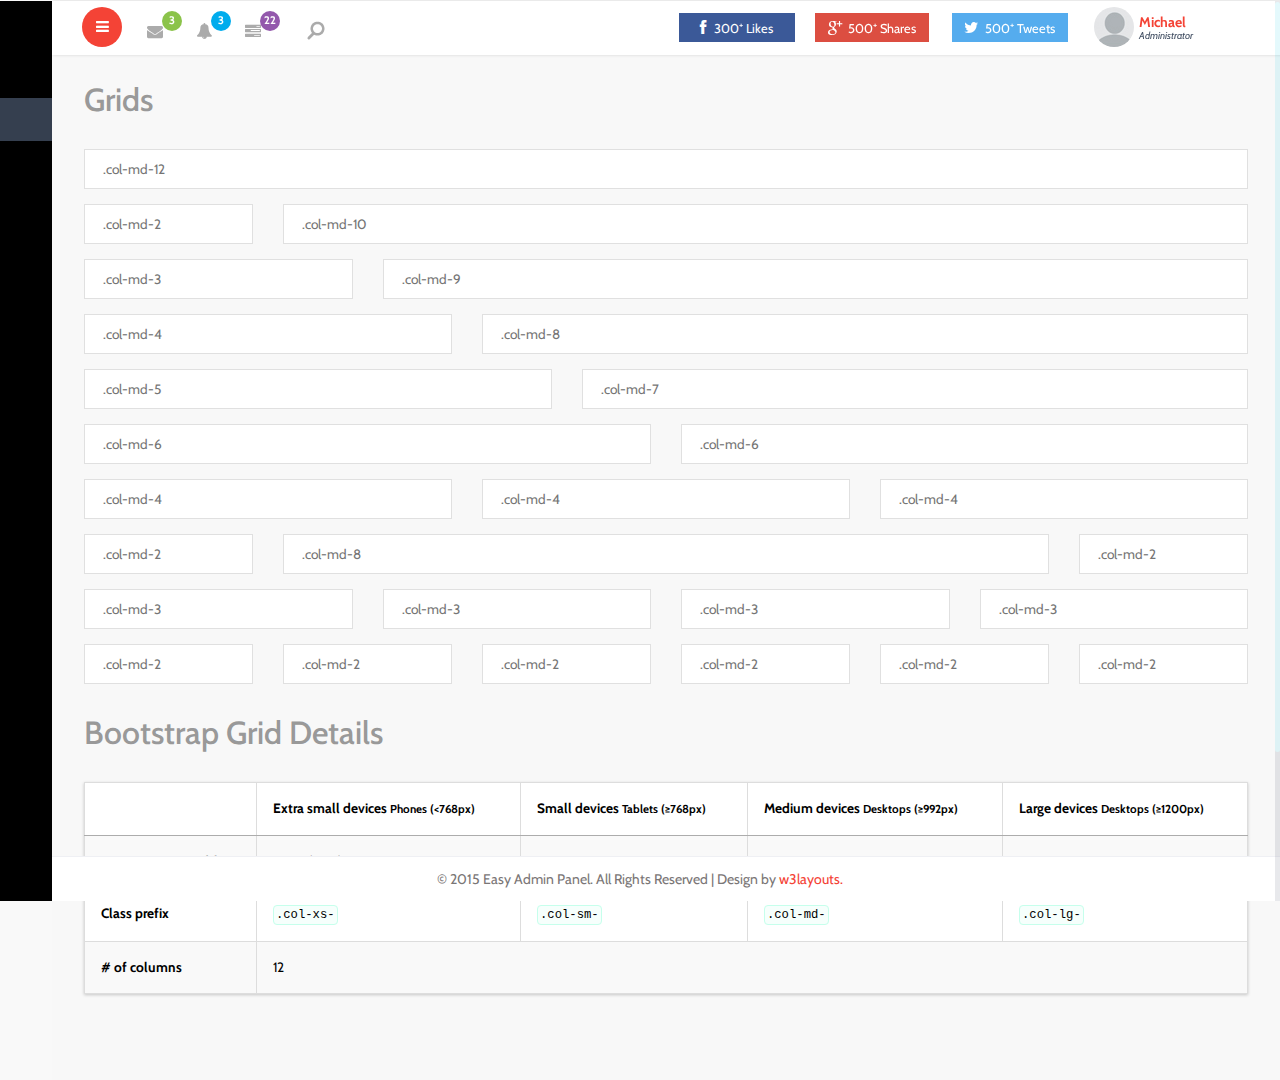
<file: grids.html>
<!--
Author: W3layouts
Author URL: http://w3layouts.com
License: Creative Commons Attribution 3.0 Unported
License URL: http://creativecommons.org/licenses/by/3.0/
-->
<!DOCTYPE HTML>
<html>
<head>
<title>Easy Admin Panel an Admin Panel Category Flat Bootstrap Responsive Website Template | Grids :: w3layouts</title>
<meta name="viewport" content="width=device-width, initial-scale=1">
<meta http-equiv="Content-Type" content="text/html; charset=utf-8" />
<meta name="keywords" content="Easy Admin Panel Responsive web template, Bootstrap Web Templates, Flat Web Templates, Android Compatible web template, 
Smartphone Compatible web template, free webdesigns for Nokia, Samsung, LG, SonyEricsson, Motorola web design" />
<script type="application/x-javascript"> addEventListener("load", function() { setTimeout(hideURLbar, 0); }, false); function hideURLbar(){ window.scrollTo(0,1); } </script>
 <!-- Bootstrap Core CSS -->
<link href="css/bootstrap.min.css" rel='stylesheet' type='text/css' />
<!-- Custom CSS -->
<link href="css/style.css" rel='stylesheet' type='text/css' />
<!-- Graph CSS -->
<link href="css/font-awesome.css" rel="stylesheet"> 
<!-- jQuery -->
<!-- lined-icons -->
<link rel="stylesheet" href="css/icon-font.min.css" type='text/css' />
<!-- //lined-icons -->
<!-- chart -->
<script src="js/Chart.js"></script>
<!-- //chart -->
<!--animate-->
<link href="css/animate.css" rel="stylesheet" type="text/css" media="all">
<script src="js/wow.min.js"></script>
	<script>
		 new WOW().init();
	</script>
<!--//end-animate-->
<!----webfonts--->
<link href='//fonts.googleapis.com/css?family=Cabin:400,400italic,500,500italic,600,600italic,700,700italic' rel='stylesheet' type='text/css'>
<!---//webfonts---> 
 <!-- Meters graphs -->
<script src="js/jquery-1.10.2.min.js"></script>
<!-- Placed js at the end of the document so the pages load faster -->

</head> 
   
 <body class="sticky-header left-side-collapsed"  onload="initMap()">
    <section>
    <!-- left side start-->
		<div class="left-side sticky-left-side">

			<!--logo and iconic logo start-->
			<div class="logo">
				<h1><a href="index.html">Easy <span>Admin</span></a></h1>
			</div>
			<div class="logo-icon text-center">
				<a href="index.html"><i class="lnr lnr-home"></i> </a>
			</div>

			<!--logo and iconic logo end-->
			<div class="left-side-inner">

				<!--sidebar nav start-->
					<ul class="nav nav-pills nav-stacked custom-nav">
						<li><a href="index.html"><i class="lnr lnr-power-switch"></i><span>Dashboard</span></a></li>
						<li class="menu-list act">
							<a href="#"><i class="lnr lnr-cog"></i>
								<span>Components</span></a>
								<ul class="sub-menu-list">
									<li><a href="grids.html">Grids</a> </li>
									<li><a href="widgets.html">Widgets</a></li>
								</ul>
						</li>
						<li><a href="forms.html"><i class="lnr lnr-spell-check"></i> <span>Forms</span></a></li>
						<li><a href="tables.html"><i class="lnr lnr-menu"></i> <span>Tables</span></a></li>              
						<li class="menu-list"><a href="#"><i class="lnr lnr-envelope"></i> <span>MailBox</span></a>
							<ul class="sub-menu-list">
								<li><a href="inbox.html">Inbox</a> </li>
								<li><a href="compose-mail.html">Compose Mail</a></li>
							</ul>
						</li>  
						<li class="menu-list"><a href="#"><i class="lnr lnr-indent-increase"></i> <span>Menu Levels</span></a>  
							<ul class="sub-menu-list">
								<li><a href="charts.html">Basic Charts</a> </li>
							</ul>
						</li>
						<li><a href="codes.html"><i class="lnr lnr-pencil"></i> <span>Typography</span></a></li>
						<li><a href="media.html"><i class="lnr lnr-select"></i> <span>Media Css</span></a></li>
						<li class="menu-list"><a href="#"><i class="lnr lnr-book"></i>  <span>Pages</span></a> 
							<ul class="sub-menu-list">
								<li><a href="sign-in.html">Sign In</a> </li>
								<li><a href="sign-up.html">Sign Up</a></li>
								<li><a href="blank_page.html">Blank Page</a></li>
							</ul>
						</li>
					</ul>
				<!--sidebar nav end-->
			</div>
		</div>
    <!-- left side end-->
    
    <!-- main content start-->
		<div class="main-content main-content1">
			<!-- header-starts -->
			<div class="header-section">
			 
			<!--toggle button start-->
			<a class="toggle-btn  menu-collapsed"><i class="fa fa-bars"></i></a>
			<!--toggle button end-->

			<!--notification menu start -->
			<div class="menu-right">
				<div class="user-panel-top">  	
					<div class="profile_details_left">
						<ul class="nofitications-dropdown">
							<li class="dropdown">
								<a href="#" class="dropdown-toggle" data-toggle="dropdown" aria-expanded="false"><i class="fa fa-envelope"></i><span class="badge">3</span></a>
									
										<ul class="dropdown-menu">
											<li>
												<div class="notification_header">
													<h3>You have 3 new messages</h3>
												</div>
											</li>
											<li><a href="#">
											   <div class="user_img"><img src="images/1.png" alt=""></div>
											   <div class="notification_desc">
												<p>Lorem ipsum dolor sit amet</p>
												<p><span>1 hour ago</span></p>
												</div>
											   <div class="clearfix"></div>	
											 </a></li>
											 <li class="odd"><a href="#">
												<div class="user_img"><img src="images/1.png" alt=""></div>
											   <div class="notification_desc">
												<p>Lorem ipsum dolor sit amet </p>
												<p><span>1 hour ago</span></p>
												</div>
											  <div class="clearfix"></div>	
											 </a></li>
											<li><a href="#">
											   <div class="user_img"><img src="images/1.png" alt=""></div>
											   <div class="notification_desc">
												<p>Lorem ipsum dolor sit amet </p>
												<p><span>1 hour ago</span></p>
												</div>
											   <div class="clearfix"></div>	
											</a></li>
											<li>
												<div class="notification_bottom">
													<a href="#">See all messages</a>
												</div> 
											</li>
										</ul>
							</li>
							<li class="login_box" id="loginContainer">
									<div class="search-box">
										<div id="sb-search" class="sb-search">
											<form>
												<input class="sb-search-input" placeholder="Enter your search term..." type="search" id="search">
												<input class="sb-search-submit" type="submit" value="">
												<span class="sb-icon-search"> </span>
											</form>
										</div>
									</div>
										<!-- search-scripts -->
										<script src="js/classie.js"></script>
										<script src="js/uisearch.js"></script>
											<script>
												new UISearch( document.getElementById( 'sb-search' ) );
											</script>
										<!-- //search-scripts -->
							</li>
							<li class="dropdown">
								<a href="#" class="dropdown-toggle" data-toggle="dropdown" aria-expanded="false"><i class="fa fa-bell"></i><span class="badge blue">3</span></a>
									<ul class="dropdown-menu">
										<li>
											<div class="notification_header">
												<h3>You have 3 new notification</h3>
											</div>
										</li>
										<li><a href="#">
											<div class="user_img"><img src="images/1.png" alt=""></div>
										   <div class="notification_desc">
											<p>Lorem ipsum dolor sit amet</p>
											<p><span>1 hour ago</span></p>
											</div>
										  <div class="clearfix"></div>	
										 </a></li>
										 <li class="odd"><a href="#">
											<div class="user_img"><img src="images/1.png" alt=""></div>
										   <div class="notification_desc">
											<p>Lorem ipsum dolor sit amet </p>
											<p><span>1 hour ago</span></p>
											</div>
										   <div class="clearfix"></div>	
										 </a></li>
										 <li><a href="#">
											<div class="user_img"><img src="images/1.png" alt=""></div>
										   <div class="notification_desc">
											<p>Lorem ipsum dolor sit amet </p>
											<p><span>1 hour ago</span></p>
											</div>
										   <div class="clearfix"></div>	
										 </a></li>
										 <li>
											<div class="notification_bottom">
												<a href="#">See all notification</a>
											</div> 
										</li>
									</ul>
							</li>	
							<li class="dropdown">
								<a href="#" class="dropdown-toggle" data-toggle="dropdown" aria-expanded="false"><i class="fa fa-tasks"></i><span class="badge blue1">22</span></a>
									<ul class="dropdown-menu">
										<li>
											<div class="notification_header">
												<h3>You have 8 pending task</h3>
											</div>
										</li>
										<li><a href="#">
												<div class="task-info">
												<span class="task-desc">Database update</span><span class="percentage">40%</span>
												<div class="clearfix"></div>	
											   </div>
												<div class="progress progress-striped active">
												 <div class="bar yellow" style="width:40%;"></div>
											</div>
										</a></li>
										<li><a href="#">
											<div class="task-info">
												<span class="task-desc">Dashboard done</span><span class="percentage">90%</span>
											   <div class="clearfix"></div>	
											</div>
										   
											<div class="progress progress-striped active">
												 <div class="bar green" style="width:90%;"></div>
											</div>
										</a></li>
										<li><a href="#">
											<div class="task-info">
												<span class="task-desc">Mobile App</span><span class="percentage">33%</span>
												<div class="clearfix"></div>	
											</div>
										   <div class="progress progress-striped active">
												 <div class="bar red" style="width: 33%;"></div>
											</div>
										</a></li>
										<li><a href="#">
											<div class="task-info">
												<span class="task-desc">Issues fixed</span><span class="percentage">80%</span>
											   <div class="clearfix"></div>	
											</div>
											<div class="progress progress-striped active">
												 <div class="bar  blue" style="width: 80%;"></div>
											</div>
										</a></li>
										<li>
											<div class="notification_bottom">
												<a href="#">See all pending task</a>
											</div> 
										</li>
									</ul>
							</li>		   							   		
							<div class="clearfix"></div>	
						</ul>
					</div>
					<div class="profile_details">		
						<ul>
							<li class="dropdown profile_details_drop">
								<a href="#" class="dropdown-toggle" data-toggle="dropdown" aria-expanded="false">
									<div class="profile_img">	
										<span style="background:url(images/1.jpg) no-repeat center"> </span> 
										 <div class="user-name">
											<p>Michael<span>Administrator</span></p>
										 </div>
										 <i class="lnr lnr-chevron-down"></i>
										 <i class="lnr lnr-chevron-up"></i>
										<div class="clearfix"></div>	
									</div>	
								</a>
								<ul class="dropdown-menu drp-mnu">
									<li> <a href="#"><i class="fa fa-cog"></i> Settings</a> </li> 
									<li> <a href="#"><i class="fa fa-user"></i>Profile</a> </li> 
									<li> <a href="sign-up.html"><i class="fa fa-sign-out"></i> Logout</a> </li>
								</ul>
							</li>
							<div class="clearfix"> </div>
						</ul>
					</div>		
					<div class="social_icons">
						<div class="col-md-4 social_icons-left">
							<a href="#" class="yui"><i class="fa fa-facebook i1"></i><span>300<sup>+</sup> Likes</span></a>
						</div>
						<div class="col-md-4 social_icons-left pinterest">
							<a href="#"><i class="fa fa-google-plus i1"></i><span>500<sup>+</sup> Shares</span></a>
						</div>
						<div class="col-md-4 social_icons-left twi">
							<a href="#"><i class="fa fa-twitter i1"></i><span>500<sup>+</sup> Tweets</span></a>
						</div>
						<div class="clearfix"> </div>
					</div>				             	
					<div class="clearfix"></div>
				</div>
			</div>
			<!--notification menu end -->
			</div>
	<!-- //header-ends -->
			<div id="page-wrapper">
				<div class="graphs">
					<div class="md">
						<h3 class="blank1">Grids</h3>
						<div class="form-group">
						  <div class="row">
							<div class="col-md-12">
								<input type="text" class="form-control1" placeholder=".col-md-12">
							</div>
							<div class="clearfix"> </div>
						   </div>
						</div>
						<div class="form-group">
							<div class="row">
								<div class="col-md-2 grid_box1">
									<input type="text" class="form-control1" placeholder=".col-md-2">
								</div>
								<div class="col-md-10">
									<input type="text" class="form-control1" placeholder=".col-md-10">
								</div>
								<div class="clearfix"> </div>
							</div>
						</div>
						<div class="form-group">
							<div class="row">
								<div class="col-md-3 grid_box1">
									<input type="text" class="form-control1" placeholder=".col-md-3">
								</div>
								<div class="col-md-9">
									<input type="text" class="form-control1" placeholder=".col-md-9">
								</div>
								<div class="clearfix"> </div>
							</div>
						</div>
						<div class="form-group">
							<div class="row">
								<div class="col-md-4 grid_box1">
									<input type="text" class="form-control1" placeholder=".col-md-4">
								</div>
								<div class="col-md-8">
									<input type="text" class="form-control1" placeholder=".col-md-8">
								</div>
								<div class="clearfix"> </div>
							</div>
						</div>	
						<div class="form-group">
							<div class="row">
								<div class="col-md-5 grid_box1">
									<input type="text" class="form-control1" placeholder=".col-md-5">
								</div>
								<div class="col-md-7">
									<input type="text" class="form-control1" placeholder=".col-md-7">
								</div>
								<div class="clearfix"> </div>
							</div>
						</div>
						<div class="form-group">
							<div class="row">
								<div class="col-md-6 grid_box1">
									<input type="text" class="form-control1" placeholder=".col-md-6">
								</div>
								<div class="col-md-6">
									<input type="text" class="form-control1" placeholder=".col-md-6">
								</div>
								<div class="clearfix"> </div>
							</div>
						   </div>	
						   <div class="form-group">
						<div class="row">
							<div class="col-md-4 grid_box1">
								<input type="text" class="form-control1" placeholder=".col-md-4">
							</div>
							<div class="col-md-4 grid_box1">
								<input type="text" class="form-control1" placeholder=".col-md-4">
							</div>
							<div class="col-md-4">
								<input type="text" class="form-control1" placeholder=".col-md-4">
							</div>
							<div class="clearfix"> </div>
						</div>
						   </div>	
						   <div class="form-group">
						<div class="row">
							<div class="col-md-2 grid_box1">
								<input type="text" class="form-control1" placeholder=".col-md-2">
							</div>
							<div class="col-md-8 grid_box1">
								<input type="text" class="form-control1" placeholder=".col-md-8">
							</div>
							<div class="col-md-2">
								<input type="text" class="form-control1" placeholder=".col-md-2">
							</div>
							<div class="clearfix"> </div>
						</div>
						   </div>	
						   <div class="form-group">
						<div class="row">
							<div class="col-md-3 grid_box1">
								<input type="text" class="form-control1" placeholder=".col-md-3">
							</div>
							<div class="col-md-3 grid_box1">
								<input type="text" class="form-control1" placeholder=".col-md-3">
							</div>
							<div class="col-md-3 grid_box1">
								<input type="text" class="form-control1" placeholder=".col-md-3">
							</div>
							<div class="col-md-3">
								<input type="text" class="form-control1" placeholder=".col-md-3">
							</div>
							<div class="clearfix"> </div>
						</div>
						   </div>	
						   <div class="form-group mb-n">
						<div class="row">
								<div class="col-md-2 grid_box1">
									<input type="text" class="form-control1" placeholder=".col-md-2">
								</div>
								<div class="col-md-2 grid_box1">
									<input type="text" class="form-control1" placeholder=".col-md-2">
								</div>
								<div class="col-md-2 grid_box1">
									<input type="text" class="form-control1" placeholder=".col-md-2">
								</div>
								<div class="col-md-2 grid_box1">
									<input type="text" class="form-control1" placeholder=".col-md-2">
								</div>
								<div class="col-md-2 grid_box1">
									<input type="text" class="form-control1" placeholder=".col-md-2">
								</div>
								<div class="col-md-2">
									<input type="text" class="form-control1" placeholder=".col-md-2">
								</div>
								<div class="clearfix"> </div>
						</div>
						   </div>	
					</div>
					<div class="col-md-12 grids_bottom">
						<h3 class="blank1">Bootstrap Grid Details</h3>
						<div class="panel panel-default">
							<div class="panel-body grid_table">
								<table class="table table-bordered table-striped no-margin grd_tble">
									<thead>
										<tr>
											<th></th>
											<th>
												Extra small devices
												<small>Phones (&lt;768px)</small>
											</th>
											<th>
												Small devices
												<small>Tablets (≥768px)</small>
											</th>
											<th>
												Medium devices
												<small>Desktops (≥992px)</small>
											</th>
											<th>
												Large devices
												<small>Desktops (≥1200px)</small>
											</th>
										</tr>
									</thead>
									<tbody>
										<tr>
											<th>Max container width</th>
											<td>None (auto)</td>
											<td>750px</td>
											<td>970px</td>
											<td>1170px</td>
										</tr>
										<tr>
											<th>Class prefix</th>
											<td><code>.col-xs-</code></td>
											<td><code>.col-sm-</code></td>
											<td><code>.col-md-</code></td>
											<td><code>.col-lg-</code></td>
										</tr>
										<tr>
											<th># of columns</th>
											<td colspan="4">12</td>
										</tr>
									</tbody>
								</table>
							</div>
						</div>
					</div>
				</div>
			</div>
		</div>
		<!--footer section start-->
			<footer>
			   <p>&copy 2015 Easy Admin Panel. All Rights Reserved | Design by <a href="https://w3layouts.com/" target="_blank">w3layouts.</a></p>
			</footer>
        <!--footer section end-->
	</section>
	
<script src="js/jquery.nicescroll.js"></script>
<script src="js/scripts.js"></script>
<!-- Bootstrap Core JavaScript -->
   <script src="js/bootstrap.min.js"></script>
</body>
</html>
</file>
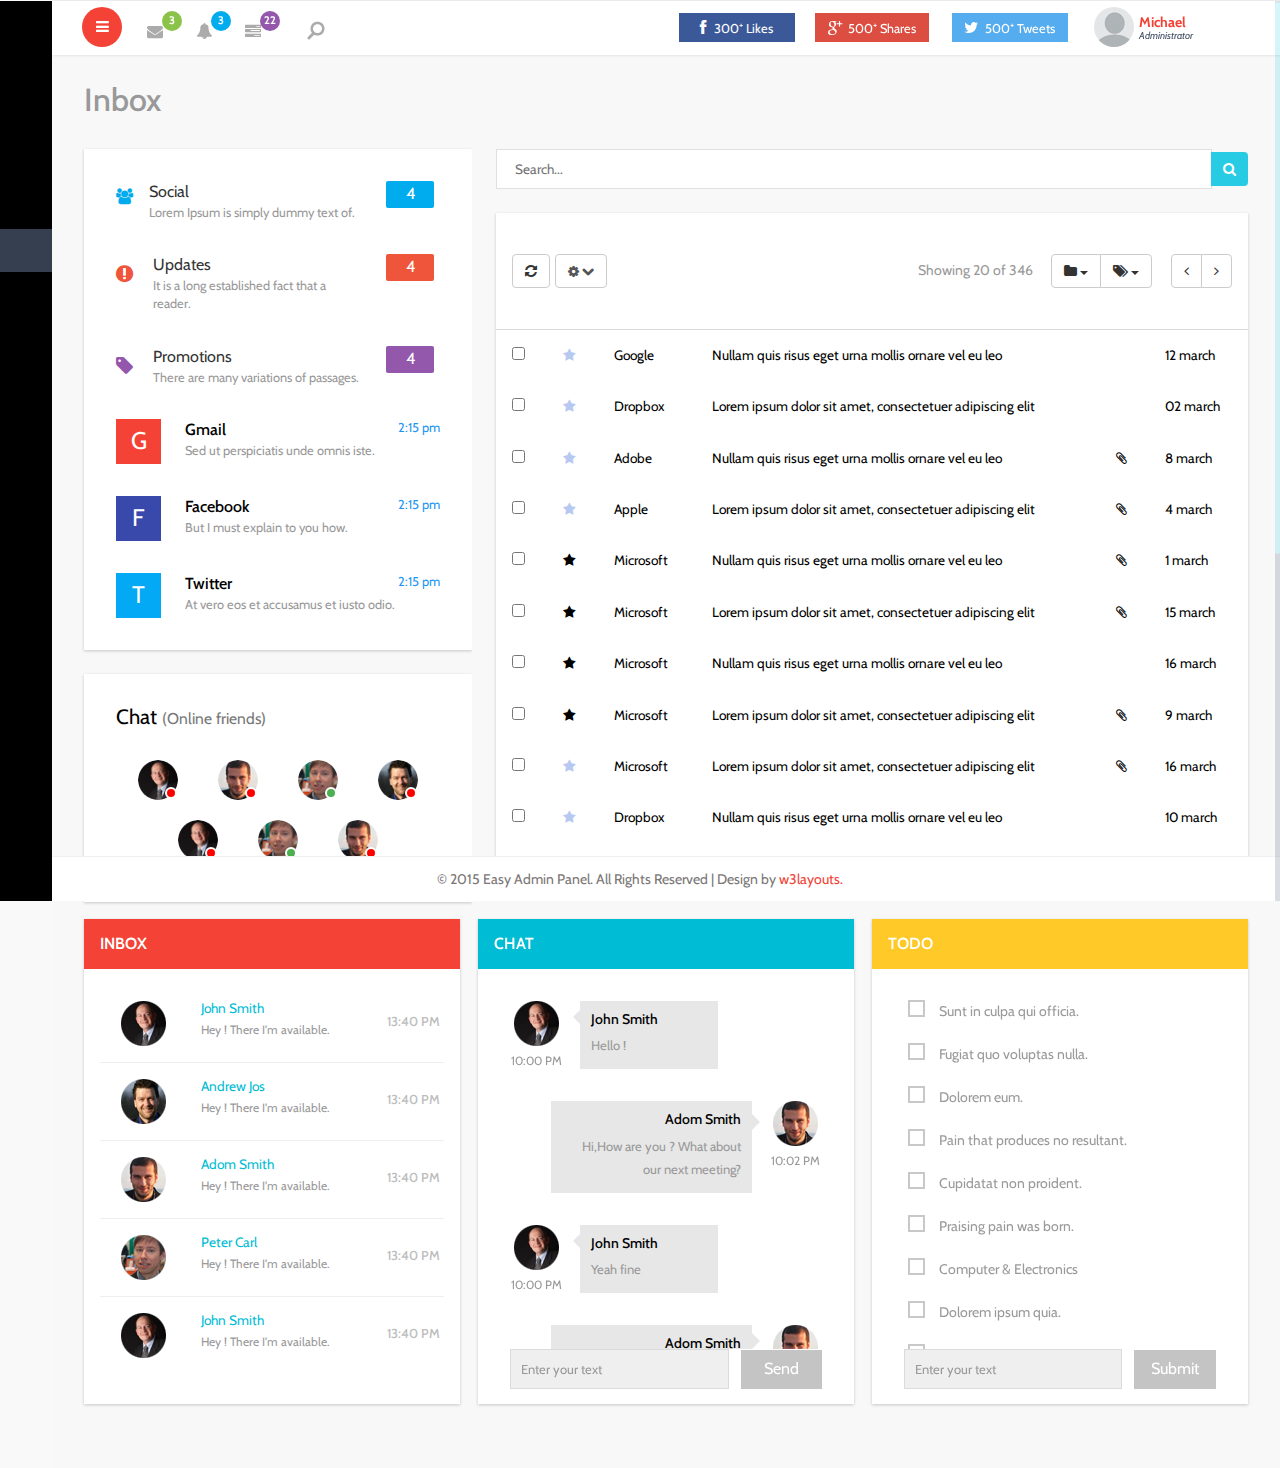
<file: inbox.html>
<!--
Author: W3layouts
Author URL: http://w3layouts.com
License: Creative Commons Attribution 3.0 Unported
License URL: http://creativecommons.org/licenses/by/3.0/
-->
<!DOCTYPE HTML>
<html>
<head>
<title>Easy Admin Panel an Admin Panel Category Flat Bootstrap Responsive Website Template | Inbox :: w3layouts</title>
<meta name="viewport" content="width=device-width, initial-scale=1">
<meta http-equiv="Content-Type" content="text/html; charset=utf-8" />
<meta name="keywords" content="Easy Admin Panel Responsive web template, Bootstrap Web Templates, Flat Web Templates, Android Compatible web template, 
Smartphone Compatible web template, free webdesigns for Nokia, Samsung, LG, SonyEricsson, Motorola web design" />
<script type="application/x-javascript"> addEventListener("load", function() { setTimeout(hideURLbar, 0); }, false); function hideURLbar(){ window.scrollTo(0,1); } </script>
 <!-- Bootstrap Core CSS -->
<link href="css/bootstrap.min.css" rel='stylesheet' type='text/css' />
<!-- Custom CSS -->
<link href="css/style.css" rel='stylesheet' type='text/css' />
<!-- Graph CSS -->
<link href="css/font-awesome.css" rel="stylesheet"> 
<!-- jQuery -->
<!-- lined-icons -->
<link rel="stylesheet" href="css/icon-font.min.css" type='text/css' />
<!-- //lined-icons -->
<!-- chart -->
<script src="js/Chart.js"></script>
<!-- //chart -->
<!--animate-->
<link href="css/animate.css" rel="stylesheet" type="text/css" media="all">
<script src="js/wow.min.js"></script>
	<script>
		 new WOW().init();
	</script>
<!--//end-animate-->
<!----webfonts--->
<link href='//fonts.googleapis.com/css?family=Cabin:400,400italic,500,500italic,600,600italic,700,700italic' rel='stylesheet' type='text/css'>
<!---//webfonts---> 
 <!-- Meters graphs -->
<script src="js/jquery-1.10.2.min.js"></script>
<!-- Placed js at the end of the document so the pages load faster -->

</head> 
   
 <body class="sticky-header left-side-collapsed"  onload="initMap()">
    <section>
    <!-- left side start-->
		<div class="left-side sticky-left-side">

			<!--logo and iconic logo start-->
			<div class="logo">
				<h1><a href="index.html">Easy <span>Admin</span></a></h1>
			</div>
			<div class="logo-icon text-center">
				<a href="index.html"><i class="lnr lnr-home"></i> </a>
			</div>

			<!--logo and iconic logo end-->
			<div class="left-side-inner">

				<!--sidebar nav start-->
					<ul class="nav nav-pills nav-stacked custom-nav">
						<li><a href="index.html"><i class="lnr lnr-power-switch"></i><span>Dashboard</span></a></li>
						<li class="menu-list">
							<a href="#"><i class="lnr lnr-cog"></i>
								<span>Components</span></a>
								<ul class="sub-menu-list">
									<li><a href="grids.html">Grids</a> </li>
									<li><a href="widgets.html">Widgets</a></li>
								</ul>
						</li>
						<li><a href="forms.html"><i class="lnr lnr-spell-check"></i> <span>Forms</span></a></li>
						<li><a href="tables.html"><i class="lnr lnr-menu"></i> <span>Tables</span></a></li>              
						<li class="menu-list act"><a href="#"><i class="lnr lnr-envelope"></i> <span>MailBox</span></a>
							<ul class="sub-menu-list">
								<li><a href="inbox.html">Inbox</a> </li>
								<li><a href="compose-mail.html">Compose Mail</a></li>
							</ul>
						</li>  
						<li class="menu-list"><a href="#"><i class="lnr lnr-indent-increase"></i> <span>Menu Levels</span></a>  
							<ul class="sub-menu-list">
								<li><a href="charts.html">Basic Charts</a> </li>
							</ul>
						</li>
						<li><a href="codes.html"><i class="lnr lnr-pencil"></i> <span>Typography</span></a></li>
						<li><a href="media.html"><i class="lnr lnr-select"></i> <span>Media Css</span></a></li>
						<li class="menu-list"><a href="#"><i class="lnr lnr-book"></i>  <span>Pages</span></a> 
							<ul class="sub-menu-list">
								<li><a href="sign-in.html">Sign In</a> </li>
								<li><a href="sign-up.html">Sign Up</a></li>
								<li><a href="blank_page.html">Blank Page</a></li>
							</ul>
						</li>
					</ul>
				<!--sidebar nav end-->
			</div>
		</div>
    <!-- left side end-->
    
    <!-- main content start-->
		<div class="main-content">
			<!-- header-starts -->
			<div class="header-section">
			 
			<!--toggle button start-->
			<a class="toggle-btn  menu-collapsed"><i class="fa fa-bars"></i></a>
			<!--toggle button end-->

			<!--notification menu start -->
			<div class="menu-right">
				<div class="user-panel-top">  	
					<div class="profile_details_left">
						<ul class="nofitications-dropdown">
							<li class="dropdown">
								<a href="#" class="dropdown-toggle" data-toggle="dropdown" aria-expanded="false"><i class="fa fa-envelope"></i><span class="badge">3</span></a>
									
										<ul class="dropdown-menu">
											<li>
												<div class="notification_header">
													<h3>You have 3 new messages</h3>
												</div>
											</li>
											<li><a href="#">
											   <div class="user_img"><img src="images/1.png" alt=""></div>
											   <div class="notification_desc">
												<p>Lorem ipsum dolor sit amet</p>
												<p><span>1 hour ago</span></p>
												</div>
											   <div class="clearfix"></div>	
											 </a></li>
											 <li class="odd"><a href="#">
												<div class="user_img"><img src="images/1.png" alt=""></div>
											   <div class="notification_desc">
												<p>Lorem ipsum dolor sit amet </p>
												<p><span>1 hour ago</span></p>
												</div>
											  <div class="clearfix"></div>	
											 </a></li>
											<li><a href="#">
											   <div class="user_img"><img src="images/1.png" alt=""></div>
											   <div class="notification_desc">
												<p>Lorem ipsum dolor sit amet </p>
												<p><span>1 hour ago</span></p>
												</div>
											   <div class="clearfix"></div>	
											</a></li>
											<li>
												<div class="notification_bottom">
													<a href="#">See all messages</a>
												</div> 
											</li>
										</ul>
							</li>
							<li class="login_box" id="loginContainer">
									<div class="search-box">
										<div id="sb-search" class="sb-search">
											<form>
												<input class="sb-search-input" placeholder="Enter your search term..." type="search" id="search">
												<input class="sb-search-submit" type="submit" value="">
												<span class="sb-icon-search"> </span>
											</form>
										</div>
									</div>
										<!-- search-scripts -->
										<script src="js/classie.js"></script>
										<script src="js/uisearch.js"></script>
											<script>
												new UISearch( document.getElementById( 'sb-search' ) );
											</script>
										<!-- //search-scripts -->
							</li>
							<li class="dropdown">
								<a href="#" class="dropdown-toggle" data-toggle="dropdown" aria-expanded="false"><i class="fa fa-bell"></i><span class="badge blue">3</span></a>
									<ul class="dropdown-menu">
										<li>
											<div class="notification_header">
												<h3>You have 3 new notification</h3>
											</div>
										</li>
										<li><a href="#">
											<div class="user_img"><img src="images/1.png" alt=""></div>
										   <div class="notification_desc">
											<p>Lorem ipsum dolor sit amet</p>
											<p><span>1 hour ago</span></p>
											</div>
										  <div class="clearfix"></div>	
										 </a></li>
										 <li class="odd"><a href="#">
											<div class="user_img"><img src="images/1.png" alt=""></div>
										   <div class="notification_desc">
											<p>Lorem ipsum dolor sit amet </p>
											<p><span>1 hour ago</span></p>
											</div>
										   <div class="clearfix"></div>	
										 </a></li>
										 <li><a href="#">
											<div class="user_img"><img src="images/1.png" alt=""></div>
										   <div class="notification_desc">
											<p>Lorem ipsum dolor sit amet </p>
											<p><span>1 hour ago</span></p>
											</div>
										   <div class="clearfix"></div>	
										 </a></li>
										 <li>
											<div class="notification_bottom">
												<a href="#">See all notification</a>
											</div> 
										</li>
									</ul>
							</li>	
							<li class="dropdown">
								<a href="#" class="dropdown-toggle" data-toggle="dropdown" aria-expanded="false"><i class="fa fa-tasks"></i><span class="badge blue1">22</span></a>
									<ul class="dropdown-menu">
										<li>
											<div class="notification_header">
												<h3>You have 8 pending task</h3>
											</div>
										</li>
										<li><a href="#">
												<div class="task-info">
												<span class="task-desc">Database update</span><span class="percentage">40%</span>
												<div class="clearfix"></div>	
											   </div>
												<div class="progress progress-striped active">
												 <div class="bar yellow" style="width:40%;"></div>
											</div>
										</a></li>
										<li><a href="#">
											<div class="task-info">
												<span class="task-desc">Dashboard done</span><span class="percentage">90%</span>
											   <div class="clearfix"></div>	
											</div>
										   
											<div class="progress progress-striped active">
												 <div class="bar green" style="width:90%;"></div>
											</div>
										</a></li>
										<li><a href="#">
											<div class="task-info">
												<span class="task-desc">Mobile App</span><span class="percentage">33%</span>
												<div class="clearfix"></div>	
											</div>
										   <div class="progress progress-striped active">
												 <div class="bar red" style="width: 33%;"></div>
											</div>
										</a></li>
										<li><a href="#">
											<div class="task-info">
												<span class="task-desc">Issues fixed</span><span class="percentage">80%</span>
											   <div class="clearfix"></div>	
											</div>
											<div class="progress progress-striped active">
												 <div class="bar  blue" style="width: 80%;"></div>
											</div>
										</a></li>
										<li>
											<div class="notification_bottom">
												<a href="#">See all pending task</a>
											</div> 
										</li>
									</ul>
							</li>		   							   		
							<div class="clearfix"></div>	
						</ul>
					</div>
					<div class="profile_details">		
						<ul>
							<li class="dropdown profile_details_drop">
								<a href="#" class="dropdown-toggle" data-toggle="dropdown" aria-expanded="false">
									<div class="profile_img">	
										<span style="background:url(images/1.jpg) no-repeat center"> </span> 
										 <div class="user-name">
											<p>Michael<span>Administrator</span></p>
										 </div>
										 <i class="lnr lnr-chevron-down"></i>
										 <i class="lnr lnr-chevron-up"></i>
										<div class="clearfix"></div>	
									</div>	
								</a>
								<ul class="dropdown-menu drp-mnu">
									<li> <a href="#"><i class="fa fa-cog"></i> Settings</a> </li> 
									<li> <a href="#"><i class="fa fa-user"></i>Profile</a> </li> 
									<li> <a href="sign-up.html"><i class="fa fa-sign-out"></i> Logout</a> </li>
								</ul>
							</li>
							<div class="clearfix"> </div>
						</ul>
					</div>		
					<div class="social_icons">
						<div class="col-md-4 social_icons-left">
							<a href="#" class="yui"><i class="fa fa-facebook i1"></i><span>300<sup>+</sup> Likes</span></a>
						</div>
						<div class="col-md-4 social_icons-left pinterest">
							<a href="#"><i class="fa fa-google-plus i1"></i><span>500<sup>+</sup> Shares</span></a>
						</div>
						<div class="col-md-4 social_icons-left twi">
							<a href="#"><i class="fa fa-twitter i1"></i><span>500<sup>+</sup> Tweets</span></a>
						</div>
						<div class="clearfix"> </div>
					</div>			             	
					<div class="clearfix"></div>
				</div>
			</div>
			<!--notification menu end -->
			</div>
	<!-- //header-ends -->
			<div id="page-wrapper">
				<div class="graphs">
					<h3 class="blank1">Inbox</h3>
					<div class="xs">
						<div class="col-md-4 email-list1">
							<ul class="collection">
								<li class="collection-item avatar email-unread">
								  <i class="fa fa-users icon_1"></i>
								  <div class="avatar_left">
									<span class="email-title">Social</span>
									<p class="truncate grey-text ultra-small">Lorem Ipsum is simply dummy text of.</p>
								  </div>
								  <a href="#!" class="secondary-content"><span class="new badge1 blue">4</span></a>
								  <div class="clearfix"> </div>
								</li>
								<li class="collection-item avatar email-unread">
								  <i class="fa fa-exclamation-circle icon_2"></i>
								  <div class="avatar_left">
									<span class="email-title">Updates</span>
									<p class="truncate grey-text ultra-small">It is a long established fact that a reader.</p>
								  </div>
								  <a href="#!" class="secondary-content"><span class="new badge1 red">4</span></a>
								  <div class="clearfix"> </div>
								</li>
								<li class="collection-item avatar email-unread">
								  <i class="fa fa-tag icon_3"></i>
								  <div class="avatar_left">
									<span class="email-title">Promotions</span>
									<p class="truncate grey-text ultra-small">There are many variations of passages.</p>
								  </div>
								  <a href="#!" class="secondary-content"><span class="new badge1 blue1">4</span></a>
								  <div class="clearfix"> </div>
								</li>
								<li class="collection-item avatar email-unread">
								  <i class="icon_4">G</i>
								  <div class="avatar_left">
									<a href="#"><span class="email-title">Gmail</span></a>
									<p class="truncate grey-text ultra-small">Sed ut perspiciatis unde omnis iste.</p>
								  </div>
								  <a href="#!" class="secondary-content"><span class="blue-text ultra-small">2:15 pm</span></a>
								  <div class="clearfix"> </div>
								</li>
								<li class="collection-item avatar email-unread">
								  <i class="icon_4 icon_5">F</i>
								  <div class="avatar_left">
									<a href="#"><span class="email-title">Facebook</span></a>
									<p class="truncate grey-text ultra-small">But I must explain to you how.</p>
								  </div>
								  <a href="#!" class="secondary-content"><span class="blue-text ultra-small">2:15 pm</span></a>
								  <div class="clearfix"> </div>
								</li>
								<li class="collection-item avatar email-unread email_last">
								  <i class="icon_4 icon_6">T</i>
								  <div class="avatar_left">
									<a href="#"><span class="email-title">Twitter</span></a>
									<p class="truncate grey-text ultra-small">At vero eos et accusamus et iusto odio.</p>
								  </div>
								  <a href="#!" class="secondary-content"><span class="blue-text ultra-small">2:15 pm</span></a>
								  <div class="clearfix"> </div>
								</li>
							</ul>
							<div class="content-box  mrg15B">
							  <div class="content-box-wrapper text-center">
								<h4 class="content-box-header">
								Chat
								<small>(Online friends)</small>
								</h4>
								<div class="status-badge mrg10A">
									<img class="img-circle" width="40" src="images/1.png" alt="">
									<div class="small-badge bg-red"></div>
								</div>
								<div class="status-badge mrg10A">
									<img class="img-circle" width="40" src="images/3.png" alt="">
									<div class="small-badge bg-red"></div>
								</div>
								<div class="status-badge mrg10A">
									<img class="img-circle" width="40" src="images/4.png" alt="">
									<div class="small-badge bg-green1"></div>
								</div>
								<div class="status-badge mrg10A">
									<img class="img-circle" width="40" src="images/5.png" alt="">
									<div class="small-badge bg-orange"></div>
								</div>
								<div class="status-badge mrg10A">
									<img class="img-circle" width="40" src="images/1.png" alt="">
									<div class="small-badge bg-red"></div>
								</div>
								<div class="status-badge mrg10A">
									<img class="img-circle" width="40" src="images/4.png" alt="">
									<div class="small-badge bg-green1"></div>
								</div>
								<div class="status-badge mrg10A">
									<img class="img-circle" width="40" src="images/3.png" alt="">
									<div class="small-badge bg-orange"></div>
								</div>
							  </div>
							</div>
						</div>
						<div class="col-md-8 inbox_right">
							<form action="#" method="GET">
								<div class="input-group input-group-ind">
									<input type="text" name="search" class="form-control1 input-search" placeholder="Search...">
									<span class="input-group-btn">
										<button class="btn btn-success" type="submit"><i class="fa fa-search icon-ser"></i></button>
									</span>
								</div><!-- Input Group -->
							</form>
							<div class="mailbox-content">
							   <div class="mail-toolbar clearfix">
								 <div class="float-left">
									<div class="btn btn_1 btn-default mrg5R">
									   <i class="fa fa-refresh"> </i>
									</div>
									<div class="dropdown">
										<a href="#" title="" class="btn btn-default" data-toggle="dropdown" aria-expanded="false">
											<i class="fa fa-cog icon_8"></i>
											<i class="fa fa-chevron-down icon_8"></i>
										<div class="ripple-wrapper"></div></a>
										<ul class="dropdown-menu float-right">
											<li>
												<a href="#" title="">
													<i class="fa fa-pencil-square-o icon_9"></i>
													Edit
												</a>
											</li>
											<li>
												<a href="#" title="">
													<i class="fa fa-calendar icon_9"></i>
													Schedule
												</a>
											</li>
											<li>
												<a href="#" title="">
													<i class="fa fa-download icon_9"></i>
													Download
												</a>
											</li>
											<li class="divider"></li>
											<li>
												<a href="#" class="font-red" title="">
													<i class="fa fa-times" icon_9=""></i>
													Delete
												</a>
											</li>
										</ul>
									</div>
									<div class="clearfix"> </div>
								</div>
								<div class="float-right">
									
										  
											<span class="text-muted m-r-sm">Showing 20 of 346 </span>
											<div class="btn-group m-r-sm mail-hidden-options" style="display: inline-block;">
												<div class="btn-group">
													<a class="btn btn-default dropdown-toggle" data-toggle="dropdown" aria-expanded="false"><i class="fa fa-folder"></i> <span class="caret"></span></a>
													<ul class="dropdown-menu dropdown-menu-right" role="menu">
														<li><a href="#">Social</a></li>
														<li><a href="#">Forums</a></li>
														<li><a href="#">Updates</a></li>
														<li class="divider"></li>
														<li><a href="#">Spam</a></li>
														<li><a href="#">Trash</a></li>
														<li class="divider"></li>
														<li><a href="#">New</a></li>
													</ul>
												</div>
												<div class="btn-group">
													<a class="btn btn-default dropdown-toggle" data-toggle="dropdown" aria-expanded="false"><i class="fa fa-tags"></i> <span class="caret"></span></a>
													<ul class="dropdown-menu dropdown-menu-right" role="menu">
														<li><a href="#">Work</a></li>
														<li><a href="#">Family</a></li>
														<li><a href="#">Social</a></li>
														<li class="divider"></li>
														<li><a href="#">Primary</a></li>
														<li><a href="#">Promotions</a></li>
														<li><a href="#">Forums</a></li>
													</ul>
												</div>
											</div>
											<div class="btn-group">
												<a class="btn btn-default"><i class="fa fa-angle-left"></i></a>
												<a class="btn btn-default"><i class="fa fa-angle-right"></i></a>
											</div>
										
									
								</div>
							   </div>
								<table class="table table-fhr">
									<tbody>
										<tr class="unread checked">
											<td class="hidden-xs">
												<input type="checkbox" class="checkbox">
											</td>
											<td class="hidden-xs">
												<i class="fa fa-star icon-state-warning"></i>
											</td>
											<td class="hidden-xs">
												Google
											</td>
											<td>
												Nullam quis risus eget urna mollis ornare vel eu leo
											</td>
											<td>
											</td>
											<td>
												12 march
											</td>
										</tr>
										<tr class="unread checked">
											<td class="hidden-xs">
												<input type="checkbox" class="checkbox">
											</td>
											<td class="hidden-xs">
												<i class="fa fa-star icon-state-warning"></i>
											</td>
											<td class="hidden-xs">
												Dropbox
											</td>
											<td>
												Lorem ipsum dolor sit amet, consectetuer adipiscing elit
											</td>
											<td>
											</td>
											<td>
												02 march
											</td>
										</tr>
										<tr class="unread checked">
											<td class="hidden-xs">
												<input type="checkbox" class="checkbox">
											</td>
											<td class="hidden-xs">
												<i class="fa fa-star icon-state-warning"></i>
											</td>
											<td class="hidden-xs">
												Adobe
											</td>
											<td>
												Nullam quis risus eget urna mollis ornare vel eu leo
											</td>
											<td>
												<i class="fa fa-paperclip"></i>
											</td>
											<td>
												8 march
											</td>
										</tr>
										<tr class="unread checked">
											<td class="hidden-xs">
												<input type="checkbox" class="checkbox">
											</td>
											<td class="hidden-xs">
												<i class="fa fa-star icon-state-warning"></i>
											</td>
											<td class="hidden-xs">
												Apple
											</td>
											<td>
												Lorem ipsum dolor sit amet, consectetuer adipiscing elit
											</td>
											<td>
												<i class="fa fa-paperclip"></i>
											</td>
											<td>
												4 march
											</td>
										</tr>
										<tr class="read checked">
											<td class="hidden-xs">
												<input type="checkbox" class="checkbox">
											</td>
											<td class="hidden-xs">
												<i class="fa fa-star"></i>
											</td>
											<td class="hidden-xs">
												Microsoft
											</td>
											<td>
												Nullam quis risus eget urna mollis ornare vel eu leo
											</td>
											<td>
												<i class="fa fa-paperclip"></i>
											</td>
											<td>
												1 march
											</td>
										</tr>
										<tr class="read checked">
											<td class="hidden-xs">
												<input type="checkbox" class="checkbox">
											</td>
											<td class="hidden-xs">
												<i class="fa fa-star"></i>
											</td>
											<td class="hidden-xs">
												Microsoft
											</td>
											<td>
												Lorem ipsum dolor sit amet, consectetuer adipiscing elit
											</td>
											<td>
												<i class="fa fa-paperclip"></i>
											</td>
											<td>
												15 march
											</td>
										</tr>
										<tr class="read checked">
											<td class="hidden-xs">
												<input type="checkbox" class="checkbox">
											</td>
											<td class="hidden-xs">
												<i class="fa fa-star"></i>
											</td>
											<td class="hidden-xs">
												Microsoft
											</td>
											<td>
												Nullam quis risus eget urna mollis ornare vel eu leo
											</td>
											<td>
											</td>
											<td>
												16 march
											</td>
										</tr>
										<tr class="read checked">
											<td class="hidden-xs">
												<input type="checkbox" class="checkbox">
											</td>
											<td class="hidden-xs">
												<i class="fa fa-star"></i>
											</td>
											<td class="hidden-xs">
												Microsoft
											</td>
											<td>
												Lorem ipsum dolor sit amet, consectetuer adipiscing elit
											</td>
											<td>
												<i class="fa fa-paperclip"></i>
											</td>
											<td>
												9 march
											</td>
										</tr>
										<tr class="read checked">
											<td class="hidden-xs">
												<input type="checkbox" class="checkbox">
											</td>
											<td class="hidden-xs">
												<i class="fa fa-star icon-state-warning"></i>
											</td>
											<td class="hidden-xs">
												Microsoft
											</td>
											<td>
												Lorem ipsum dolor sit amet, consectetuer adipiscing elit
											</td>
											<td>
												<i class="fa fa-paperclip"></i>
											</td>
											<td>
												16 march
											</td>
										</tr>
										<tr class="read checked">
											<td class="hidden-xs">
												<input type="checkbox" class="checkbox">
											</td>
											<td class="hidden-xs">
												<i class="fa fa-star icon-state-warning"></i>
											</td>
											<td class="hidden-xs">
												Dropbox
											</td>
											<td>
												Nullam quis risus eget urna mollis ornare vel eu leo
											</td>
											<td>
											</td>
											<td>
												10 march
											</td>
										</tr>
										<tr class="read checked">
											<td class="hidden-xs">
												<input type="checkbox" class="checkbox">
											</td>
											<td class="hidden-xs">
												<i class="fa fa-star"></i>
											</td>
											<td class="hidden-xs">
												Dropbox
											</td>
											<td>
												Lorem ipsum dolor sit amet, consectetuer adipiscing elit
											</td>
											<td>
												<i class="fa fa-paperclip"></i>
											</td>
											<td>
												14 march
											</td>
										</tr>
									</tbody>
								</table>
							   </div>
						</div>
						<div class="clearfix"> </div>
					</div>
					<div class="col_1">
						<div class="col-md-4 span_8">
							<div class="activity_box">
								<h3>Inbox</h3>
								<div class="scrollbar scrollbar1" id="style-2">
									<div class="activity-row">
										<div class="col-xs-3 activity-img"><img src="images/1.png" class="img-responsive" alt=""></div>
										<div class="col-xs-7 activity-desc">
											<h5><a href="#">John Smith</a></h5>
											<p>Hey ! There I'm available.</p>
										</div>
										<div class="col-xs-2 activity-desc1"><h6>13:40 PM</h6></div>
										<div class="clearfix"> </div>
									</div>
									<div class="activity-row">
										<div class="col-xs-3 activity-img"><img src="images/5.png" class="img-responsive" alt=""></div>
										<div class="col-xs-7 activity-desc">
											<h5><a href="#">Andrew Jos</a></h5>
											<p>Hey ! There I'm available.</p>
										</div>
										<div class="col-xs-2 activity-desc1"><h6>13:40 PM</h6></div>
										<div class="clearfix"> </div>
									</div>
									<div class="activity-row">
										<div class="col-xs-3 activity-img"><img src="images/3.png" class="img-responsive" alt=""></div>
										<div class="col-xs-7 activity-desc">
											<h5><a href="#">Adom Smith</a></h5>
											<p>Hey ! There I'm available.</p>
										</div>
										<div class="col-xs-2 activity-desc1"><h6>13:40 PM</h6></div>
										<div class="clearfix"> </div>
									</div>
									<div class="activity-row">
										<div class="col-xs-3 activity-img"><img src="images/4.png" class="img-responsive" alt=""></div>
										<div class="col-xs-7 activity-desc">
											<h5><a href="#">Peter Carl</a></h5>
											<p>Hey ! There I'm available.</p>
										</div>
										<div class="col-xs-2 activity-desc1"><h6>13:40 PM</h6></div>
										<div class="clearfix"> </div>
									</div>
									<div class="activity-row">
										<div class="col-xs-3 activity-img"><img src="images/1.png" class="img-responsive" alt=""></div>
										<div class="col-xs-7 activity-desc">
											<h5><a href="#">John Smith</a></h5>
											<p>Hey ! There I'm available.</p>
										</div>
										<div class="col-xs-2 activity-desc1"><h6>13:40 PM</h6></div>
										<div class="clearfix"> </div>
									</div>
								</div>
							</div>
						</div>
						<div class="col-md-4 span_8">
							<div class="activity_box activity_box1">
								<h3>chat</h3>
								<div class="scrollbar" id="style-2">
									<div class="activity-row activity-row1">
										<div class="col-xs-3 activity-img"><img src="images/1.png" class="img-responsive" alt=""><span>10:00 PM</span></div>
										<div class="col-xs-5 activity-img1">
											<div class="activity-desc-sub">
												<h5>John Smith</h5>
												<p>Hello !</p>
											</div>
										</div>
										<div class="col-xs-4 activity-desc1"></div>
										<div class="clearfix"> </div>
									</div>
									<div class="activity-row activity-row1">
										<div class="col-xs-2 activity-desc1"></div>
										<div class="col-xs-7 activity-img2">
											<div class="activity-desc-sub1">
												<h5>Adom Smith</h5>
												<p>Hi,How are you ? What about our next meeting?</p>
											</div>
										</div>
										<div class="col-xs-3 activity-img"><img src="images/3.png" class="img-responsive" alt=""><span>10:02 PM</span></div>
										<div class="clearfix"> </div>
									</div>
									<div class="activity-row activity-row1">
										<div class="col-xs-3 activity-img"><img src="images/1.png" class="img-responsive" alt=""><span>10:00 PM</span></div>
										<div class="col-xs-5 activity-img1">
											<div class="activity-desc-sub">
												<h5>John Smith</h5>
												<p>Yeah fine</p>
											</div>
										</div>
										<div class="col-xs-4 activity-desc1"></div>
										<div class="clearfix"> </div>
									</div>
									<div class="activity-row activity-row1">
										<div class="col-xs-2 activity-desc1"></div>
										<div class="col-xs-7 activity-img2">
											<div class="activity-desc-sub1">
												<h5>Adom Smith</h5>
												<p>Wow that's great</p>
											</div>
										</div>
										<div class="col-xs-3 activity-img"><img src="images/3.png" class="img-responsive" alt=""><span>10:02 PM</span></div>
										<div class="clearfix"> </div>
									</div>
								</div>
								<form>
									<input type="text" value="Enter your text" onfocus="this.value = '';" onblur="if (this.value == '') {this.value = 'Enter your text';}" required="">
									<input type="submit" value="Send" required="">		
								</form>
							</div>
						</div>
						<div class="col-md-4 span_8">
							<div class="activity_box activity_box2">
								<h3>todo</h3>
								<div class="scrollbar" id="style-2">
									<div class="activity-row activity-row1">
										<div class="single-bottom">
											<ul>
												<li>
													<input type="checkbox" id="brand" value="">
													<label for="brand"><span></span> Sunt in culpa qui officia.</label>
												</li>
												<li>
													<input type="checkbox" id="brand1" value="">
													<label for="brand1"><span></span> Fugiat quo voluptas nulla.</label>
												</li>
												<li>
													<input type="checkbox" id="brand2" value="">
													<label for="brand2"><span></span> Dolorem eum.</label>
												</li>
												<li>
													<input type="checkbox" id="brand9" value="">
													<label for="brand9"><span></span> Pain that produces no resultant.</label>
												</li>
												<li>
													<input type="checkbox" id="brand8" value="">
													<label for="brand8"><span></span> Cupidatat non proident.</label>
												</li>
												<li>
													<input type="checkbox" id="brand7" value="">
													<label for="brand7"><span></span> Praising pain was born.</label>
												</li>
												<li>
													<input type="checkbox" id="brand3" value="">
													<label for="brand3"><span></span> Computer &amp; Electronics</label>
												</li>
												<li>
													<input type="checkbox" id="brand4" value="">
													<label for="brand4"><span></span> Dolorem ipsum quia.</label>
												</li>
												<li>
													<input type="checkbox" id="brand5" value="">
													<label for="brand5"><span></span> Consequatur aut perferendis.</label>
												</li>
												<li>
													<input type="checkbox" id="brand6" value="">
													<label for="brand6"><span></span> Dolorem ipsum quia.</label>
												</li>
												
												
											</ul>
										</div>
									</div>
								</div>
								<form>
									<input type="text" value="Enter your text" onfocus="this.value = '';" onblur="if (this.value == '') {this.value = 'Enter your text';}" required="">
									<input type="submit" value="Submit" required="">		
								</form>
							</div>
							<div class="clearfix"> </div>
						</div>
						<div class="clearfix"> </div>
						
					</div>
				</div>
			</div>
		</div>
		<!--footer section start-->
			<footer>
			   <p>&copy 2015 Easy Admin Panel. All Rights Reserved | Design by <a href="https://w3layouts.com/" target="_blank">w3layouts.</a></p>
			</footer>
        <!--footer section end-->
	</section>
	
<script src="js/jquery.nicescroll.js"></script>
<script src="js/scripts.js"></script>
<!-- Bootstrap Core JavaScript -->
   <script src="js/bootstrap.min.js"></script>
</body>
</html>
</file>
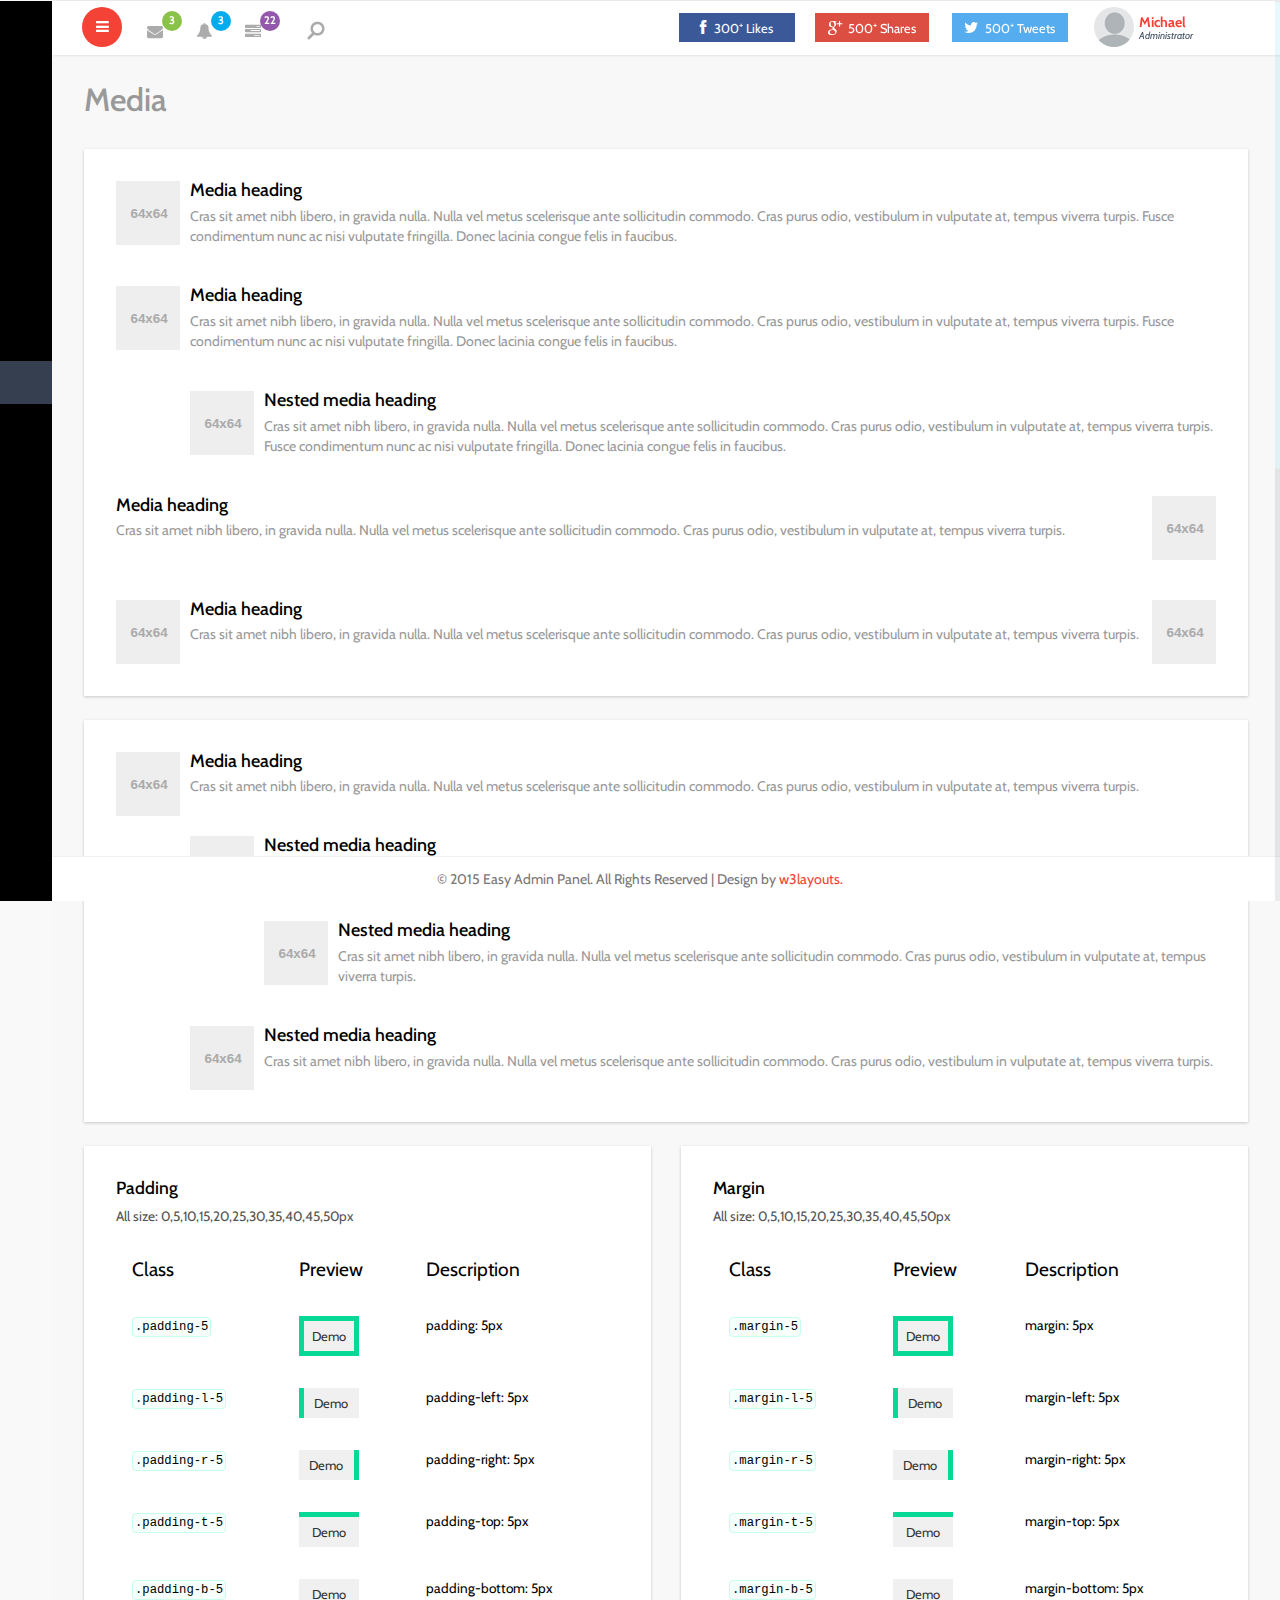
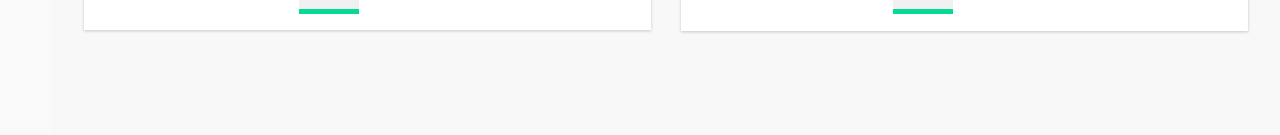
<file: media.html>
<!--
Author: W3layouts
Author URL: http://w3layouts.com
License: Creative Commons Attribution 3.0 Unported
License URL: http://creativecommons.org/licenses/by/3.0/
-->
<!DOCTYPE HTML>
<html>
<head>
<title>Easy Admin Panel an Admin Panel Category Flat Bootstrap Responsive Website Template | Media :: w3layouts</title>
<meta name="viewport" content="width=device-width, initial-scale=1">
<meta http-equiv="Content-Type" content="text/html; charset=utf-8" />
<meta name="keywords" content="Easy Admin Panel Responsive web template, Bootstrap Web Templates, Flat Web Templates, Android Compatible web template, 
Smartphone Compatible web template, free webdesigns for Nokia, Samsung, LG, SonyEricsson, Motorola web design" />
<script type="application/x-javascript"> addEventListener("load", function() { setTimeout(hideURLbar, 0); }, false); function hideURLbar(){ window.scrollTo(0,1); } </script>
 <!-- Bootstrap Core CSS -->
<link href="css/bootstrap.min.css" rel='stylesheet' type='text/css' />
<!-- Custom CSS -->
<link href="css/style.css" rel='stylesheet' type='text/css' />
<!-- Graph CSS -->
<link href="css/font-awesome.css" rel="stylesheet"> 
<!-- jQuery -->
<!-- lined-icons -->
<link rel="stylesheet" href="css/icon-font.min.css" type='text/css' />
<!-- //lined-icons -->
<!-- chart -->
<script src="js/Chart.js"></script>
<!-- //chart -->
<!--animate-->
<link href="css/animate.css" rel="stylesheet" type="text/css" media="all">
<script src="js/wow.min.js"></script>
	<script>
		 new WOW().init();
	</script>
<!--//end-animate-->
<!----webfonts--->
<link href='//fonts.googleapis.com/css?family=Cabin:400,400italic,500,500italic,600,600italic,700,700italic' rel='stylesheet' type='text/css'>
<!---//webfonts---> 
 <!-- Meters graphs -->
<script src="js/jquery-1.10.2.min.js"></script>
<!-- Placed js at the end of the document so the pages load faster -->

</head> 
   
 <body class="sticky-header left-side-collapsed"  onload="initMap()">
    <section>
    <!-- left side start-->
		<div class="left-side sticky-left-side">

			<!--logo and iconic logo start-->
			<div class="logo">
				<h1><a href="index.html">Easy <span>Admin</span></a></h1>
			</div>
			<div class="logo-icon text-center">
				<a href="index.html"><i class="lnr lnr-home"></i> </a>
			</div>

			<!--logo and iconic logo end-->
			<div class="left-side-inner">

				<!--sidebar nav start-->
					<ul class="nav nav-pills nav-stacked custom-nav">
						<li><a href="index.html"><i class="lnr lnr-power-switch"></i><span>Dashboard</span></a></li>
						<li class="menu-list">
							<a href="#"><i class="lnr lnr-cog"></i>
								<span>Components</span></a>
								<ul class="sub-menu-list">
									<li><a href="grids.html">Grids</a> </li>
									<li><a href="widgets.html">Widgets</a></li>
								</ul>
						</li>
						<li><a href="forms.html"><i class="lnr lnr-spell-check"></i> <span>Forms</span></a></li>
						<li><a href="tables.html"><i class="lnr lnr-menu"></i> <span>Tables</span></a></li>              
						<li class="menu-list"><a href="#"><i class="lnr lnr-envelope"></i> <span>MailBox</span></a>
							<ul class="sub-menu-list">
								<li><a href="inbox.html">Inbox</a> </li>
								<li><a href="compose-mail.html">Compose Mail</a></li>
							</ul>
						</li>  
						<li class="menu-list"><a href="#"><i class="lnr lnr-indent-increase"></i> <span>Menu Levels</span></a>  
							<ul class="sub-menu-list">
								<li><a href="charts.html">Basic Charts</a> </li>
							</ul>
						</li>
						<li><a href="codes.html"><i class="lnr lnr-pencil"></i> <span>Typography</span></a></li>
						<li class="active"><a href="media.html"><i class="lnr lnr-select"></i> <span>Media Css</span></a></li>
						<li class="menu-list"><a href="#"><i class="lnr lnr-book"></i>  <span>Pages</span></a> 
							<ul class="sub-menu-list">
								<li><a href="sign-in.html">Sign In</a> </li>
								<li><a href="sign-up.html">Sign Up</a></li>
								<li><a href="blank_page.html">Blank Page</a></li>
							</ul>
						</li>
					</ul>
				<!--sidebar nav end-->
			</div>
		</div>
    <!-- left side end-->
    
    <!-- main content start-->
		<div class="main-content main-content6">
			<!-- header-starts -->
			<div class="header-section">
			 
			<!--toggle button start-->
			<a class="toggle-btn  menu-collapsed"><i class="fa fa-bars"></i></a>
			<!--toggle button end-->

			<!--notification menu start -->
			<div class="menu-right">
				<div class="user-panel-top">  	
					<div class="profile_details_left">
						<ul class="nofitications-dropdown">
							<li class="dropdown">
								<a href="#" class="dropdown-toggle" data-toggle="dropdown" aria-expanded="false"><i class="fa fa-envelope"></i><span class="badge">3</span></a>
									
										<ul class="dropdown-menu">
											<li>
												<div class="notification_header">
													<h3>You have 3 new messages</h3>
												</div>
											</li>
											<li><a href="#">
											   <div class="user_img"><img src="images/1.png" alt=""></div>
											   <div class="notification_desc">
												<p>Lorem ipsum dolor sit amet</p>
												<p><span>1 hour ago</span></p>
												</div>
											   <div class="clearfix"></div>	
											 </a></li>
											 <li class="odd"><a href="#">
												<div class="user_img"><img src="images/1.png" alt=""></div>
											   <div class="notification_desc">
												<p>Lorem ipsum dolor sit amet </p>
												<p><span>1 hour ago</span></p>
												</div>
											  <div class="clearfix"></div>	
											 </a></li>
											<li><a href="#">
											   <div class="user_img"><img src="images/1.png" alt=""></div>
											   <div class="notification_desc">
												<p>Lorem ipsum dolor sit amet </p>
												<p><span>1 hour ago</span></p>
												</div>
											   <div class="clearfix"></div>	
											</a></li>
											<li>
												<div class="notification_bottom">
													<a href="#">See all messages</a>
												</div> 
											</li>
										</ul>
							</li>
							<li class="login_box" id="loginContainer">
									<div class="search-box">
										<div id="sb-search" class="sb-search">
											<form>
												<input class="sb-search-input" placeholder="Enter your search term..." type="search" id="search">
												<input class="sb-search-submit" type="submit" value="">
												<span class="sb-icon-search"> </span>
											</form>
										</div>
									</div>
										<!-- search-scripts -->
										<script src="js/classie.js"></script>
										<script src="js/uisearch.js"></script>
											<script>
												new UISearch( document.getElementById( 'sb-search' ) );
											</script>
										<!-- //search-scripts -->
							</li>
							<li class="dropdown">
								<a href="#" class="dropdown-toggle" data-toggle="dropdown" aria-expanded="false"><i class="fa fa-bell"></i><span class="badge blue">3</span></a>
									<ul class="dropdown-menu">
										<li>
											<div class="notification_header">
												<h3>You have 3 new notification</h3>
											</div>
										</li>
										<li><a href="#">
											<div class="user_img"><img src="images/1.png" alt=""></div>
										   <div class="notification_desc">
											<p>Lorem ipsum dolor sit amet</p>
											<p><span>1 hour ago</span></p>
											</div>
										  <div class="clearfix"></div>	
										 </a></li>
										 <li class="odd"><a href="#">
											<div class="user_img"><img src="images/1.png" alt=""></div>
										   <div class="notification_desc">
											<p>Lorem ipsum dolor sit amet </p>
											<p><span>1 hour ago</span></p>
											</div>
										   <div class="clearfix"></div>	
										 </a></li>
										 <li><a href="#">
											<div class="user_img"><img src="images/1.png" alt=""></div>
										   <div class="notification_desc">
											<p>Lorem ipsum dolor sit amet </p>
											<p><span>1 hour ago</span></p>
											</div>
										   <div class="clearfix"></div>	
										 </a></li>
										 <li>
											<div class="notification_bottom">
												<a href="#">See all notification</a>
											</div> 
										</li>
									</ul>
							</li>	
							<li class="dropdown">
								<a href="#" class="dropdown-toggle" data-toggle="dropdown" aria-expanded="false"><i class="fa fa-tasks"></i><span class="badge blue1">22</span></a>
									<ul class="dropdown-menu">
										<li>
											<div class="notification_header">
												<h3>You have 8 pending task</h3>
											</div>
										</li>
										<li><a href="#">
												<div class="task-info">
												<span class="task-desc">Database update</span><span class="percentage">40%</span>
												<div class="clearfix"></div>	
											   </div>
												<div class="progress progress-striped active">
												 <div class="bar yellow" style="width:40%;"></div>
											</div>
										</a></li>
										<li><a href="#">
											<div class="task-info">
												<span class="task-desc">Dashboard done</span><span class="percentage">90%</span>
											   <div class="clearfix"></div>	
											</div>
										   
											<div class="progress progress-striped active">
												 <div class="bar green" style="width:90%;"></div>
											</div>
										</a></li>
										<li><a href="#">
											<div class="task-info">
												<span class="task-desc">Mobile App</span><span class="percentage">33%</span>
												<div class="clearfix"></div>	
											</div>
										   <div class="progress progress-striped active">
												 <div class="bar red" style="width: 33%;"></div>
											</div>
										</a></li>
										<li><a href="#">
											<div class="task-info">
												<span class="task-desc">Issues fixed</span><span class="percentage">80%</span>
											   <div class="clearfix"></div>	
											</div>
											<div class="progress progress-striped active">
												 <div class="bar  blue" style="width: 80%;"></div>
											</div>
										</a></li>
										<li>
											<div class="notification_bottom">
												<a href="#">See all pending task</a>
											</div> 
										</li>
									</ul>
							</li>		   							   		
							<div class="clearfix"></div>	
						</ul>
					</div>
					<div class="profile_details">		
						<ul>
							<li class="dropdown profile_details_drop">
								<a href="#" class="dropdown-toggle" data-toggle="dropdown" aria-expanded="false">
									<div class="profile_img">	
										<span style="background:url(images/1.jpg) no-repeat center"> </span> 
										 <div class="user-name">
											<p>Michael<span>Administrator</span></p>
										 </div>
										 <i class="lnr lnr-chevron-down"></i>
										 <i class="lnr lnr-chevron-up"></i>
										<div class="clearfix"></div>	
									</div>	
								</a>
								<ul class="dropdown-menu drp-mnu">
									<li> <a href="#"><i class="fa fa-cog"></i> Settings</a> </li> 
									<li> <a href="#"><i class="fa fa-user"></i>Profile</a> </li> 
									<li> <a href="sign-up.html"><i class="fa fa-sign-out"></i> Logout</a> </li>
								</ul>
							</li>
							<div class="clearfix"> </div>
						</ul>
					</div>		
					<div class="social_icons">
						<div class="col-md-4 social_icons-left">
							<a href="#" class="yui"><i class="fa fa-facebook i1"></i><span>300<sup>+</sup> Likes</span></a>
						</div>
						<div class="col-md-4 social_icons-left pinterest">
							<a href="#"><i class="fa fa-google-plus i1"></i><span>500<sup>+</sup> Shares</span></a>
						</div>
						<div class="col-md-4 social_icons-left twi">
							<a href="#"><i class="fa fa-twitter i1"></i><span>500<sup>+</sup> Tweets</span></a>
						</div>
						<div class="clearfix"> </div>
					</div>			             	
					<div class="clearfix"></div>
				</div>
			</div>
			<!--notification menu end -->
			</div>
	<!-- //header-ends -->
			<div id="page-wrapper">
				<div class="graphs">
					<h3 class="blank1">Media</h3>
					<div class="bs-example5" data-example-id="default-media">
						<div class="media">
						  <div class="media-left">
							<a href="#">
							  <img class="media-object" data-src="holder.js/64x64" alt="64x64" src="[data-uri]" data-holder-rendered="true" style="width: 64px; height: 64px;">
							</a>
						  </div>
						  <div class="media-body">
							<h4 class="media-heading">Media heading</h4>
							Cras sit amet nibh libero, in gravida nulla. Nulla vel metus scelerisque ante sollicitudin commodo. Cras purus odio, vestibulum in vulputate at, tempus viverra turpis. Fusce condimentum nunc ac nisi vulputate fringilla. Donec lacinia congue felis in faucibus.
						  </div>
						  <div class="clearfix"> </div>
						</div>
						<div class="media">
						  <div class="media-left">
							<a href="#">
							  <img class="media-object" data-src="holder.js/64x64" alt="64x64" src="[data-uri]" data-holder-rendered="true" style="width: 64px; height: 64px;">
							</a>
						  </div>
						  <div class="media-body">
							<h4 class="media-heading">Media heading</h4>
							Cras sit amet nibh libero, in gravida nulla. Nulla vel metus scelerisque ante sollicitudin commodo. Cras purus odio, vestibulum in vulputate at, tempus viverra turpis. Fusce condimentum nunc ac nisi vulputate fringilla. Donec lacinia congue felis in faucibus.
							<div class="media">
							  <div class="media-left">
								<a href="#">
								  <img class="media-object" data-src="holder.js/64x64" alt="64x64" src="[data-uri]" data-holder-rendered="true" style="width: 64px; height: 64px;">
								</a>
							  </div>
							  <div class="media-body">
								<h4 class="media-heading">Nested media heading</h4>
								Cras sit amet nibh libero, in gravida nulla. Nulla vel metus scelerisque ante sollicitudin commodo. Cras purus odio, vestibulum in vulputate at, tempus viverra turpis. Fusce condimentum nunc ac nisi vulputate fringilla. Donec lacinia congue felis in faucibus.
							  </div>
							</div>
						  </div>
						</div>
						<div class="media">
						  <div class="media-body">
							<h4 class="media-heading">Media heading</h4>
							Cras sit amet nibh libero, in gravida nulla. Nulla vel metus scelerisque ante sollicitudin commodo. Cras purus odio, vestibulum in vulputate at, tempus viverra turpis.
						  </div>
						  <div class="media-right">
							<a href="#">
							  <img class="media-object" data-src="holder.js/64x64" alt="64x64" src="[data-uri]" data-holder-rendered="true" style="width: 64px; height: 64px;">
							</a>
						  </div>
						  <div class="clearfix"> </div>
						</div>
						<div class="media">
						  <div class="media-left">
							<a href="#">
							  <img class="media-object" data-src="holder.js/64x64" alt="64x64" src="[data-uri]" data-holder-rendered="true" style="width: 64px; height: 64px;">
							</a>
						  </div>
						  <div class="media-body">
							<h4 class="media-heading">Media heading</h4>
							Cras sit amet nibh libero, in gravida nulla. Nulla vel metus scelerisque ante sollicitudin commodo. Cras purus odio, vestibulum in vulputate at, tempus viverra turpis.
						  </div>
						  <div class="media-right">
							<a href="#">
							  <img class="media-object" data-src="holder.js/64x64" alt="64x64" src="[data-uri]" data-holder-rendered="true" style="width: 64px; height: 64px;">
							</a>
						  </div>
						</div>
					</div>
					<div class="bs-example5 example_6" data-example-id="media-list">
						<ul class="media-list">
						  <li class="media">
							<div class="media-left">
							  <a href="#">
								<img class="media-object" data-src="holder.js/64x64" alt="64x64" src="[data-uri]" data-holder-rendered="true" style="width: 64px; height: 64px;">
							  </a>
							</div>
							<div class="media-body">
							  <h4 class="media-heading">Media heading</h4>
							  <p>Cras sit amet nibh libero, in gravida nulla. Nulla vel metus scelerisque ante sollicitudin commodo. Cras purus odio, vestibulum in vulputate at, tempus viverra turpis.</p>
							  <!-- Nested media object -->
							  <div class="media">
								<div class="media-left">
								  <a href="#">
									<img class="media-object" data-src="holder.js/64x64" alt="64x64" src="[data-uri]" data-holder-rendered="true" style="width: 64px; height: 64px;">
								  </a>
								</div>
								<div class="media-body">
								  <h4 class="media-heading">Nested media heading</h4>
								  Cras sit amet nibh libero, in gravida nulla. Nulla vel metus scelerisque ante sollicitudin commodo. Cras purus odio, vestibulum in vulputate at, tempus viverra turpis.
								  <!-- Nested media object -->
								  <div class="media">
									<div class="media-left">
									  <a href="#">
										<img class="media-object" data-src="holder.js/64x64" alt="64x64" src="[data-uri]" data-holder-rendered="true" style="width: 64px; height: 64px;">
									  </a>
									</div>
									<div class="media-body">
									  <h4 class="media-heading">Nested media heading</h4>
									  Cras sit amet nibh libero, in gravida nulla. Nulla vel metus scelerisque ante sollicitudin commodo. Cras purus odio, vestibulum in vulputate at, tempus viverra turpis.
									</div>
								  </div>
								</div>
							  </div>
							  <!-- Nested media object -->
							  <div class="media">
								<div class="media-left">
								  <a href="#">
									<img class="media-object" data-src="holder.js/64x64" alt="64x64" src="[data-uri]" data-holder-rendered="true" style="width: 64px; height: 64px;">
								  </a>
								</div>
								<div class="media-body">
								  <h4 class="media-heading">Nested media heading</h4>
								  Cras sit amet nibh libero, in gravida nulla. Nulla vel metus scelerisque ante sollicitudin commodo. Cras purus odio, vestibulum in vulputate at, tempus viverra turpis.
								</div>
							  </div>
							</div>
						  </li>
						</ul>
					</div>
					<div class="media_1">
						<div class="col-md-6 media_1-left">
						   <div class="panel_2">
							 <h3>Padding</h3>
							 <p>All size: 0,5,10,15,20,25,30,35,40,45,50px</p>
							  <table class="table table-hover">
								<thead>
								  <tr>
									<td class="head">Class</td>
									<td class="head">Preview</td>
									<td class="head">Description</td>
								  </tr>
								</thead>
								<tbody>
								  <tr>
									<td><code>.padding-5</code></td>
									<td>
									  <div class="demolayout padding-5">
										<div class="demobox">Demo</div>
									  </div>
									</td>
									<td>padding: 5px</td>
								  </tr>
								  <tr>
									<td><code>.padding-l-5</code></td>
									<td>
									  <div class="demolayout padding-l-5">
										<div class="demobox">Demo</div>
									  </div>
									</td>
									<td>padding-left: 5px</td>
								  </tr>
								  <tr>
									<td><code>.padding-r-5</code></td>
									<td>
									  <div class="demolayout padding-r-5">
										<div class="demobox">Demo</div>
									  </div>
									</td>
									<td>padding-right: 5px</td>
								  </tr>
								  <tr>
									<td><code>.padding-t-5</code></td>
									<td>
									  <div class="demolayout padding-t-5">
										<div class="demobox">Demo</div>
									  </div>
									</td>
									<td>padding-top: 5px</td>
								  </tr>
								  <tr>
									<td><code>.padding-b-5</code></td>
									<td>
									  <div class="demolayout padding-b-5">
										<div class="demobox">Demo</div>
									  </div>
									</td>
									<td>padding-bottom: 5px</td>
								  </tr>
								</tbody>
							  </table>
						   </div>
						</div>
						<div class="col-md-6 media_1-right">
						   <div class="panel_2 panel_3">
							 <h3>Margin</h3>
							 <p>All size: 0,5,10,15,20,25,30,35,40,45,50px</p>
							  <table class="table table-hover">
								<thead>
								  <tr>
									<td class="head">Class</td>
									<td class="head">Preview</td>
									<td class="head">Description</td>
								  </tr>
								</thead>
								<tbody>
								  <tr>
									<td><code>.margin-5</code></td>
									<td>
									  <div class="demolayout padding-5">
										<div class="demobox">Demo</div>
									  </div>
									</td>
									<td>margin: 5px</td>
								  </tr>
								  <tr>
									<td><code>.margin-l-5</code></td>
									<td>
									  <div class="demolayout padding-l-5">
										<div class="demobox">Demo</div>
									  </div>
									</td>
									<td>margin-left: 5px</td>
								  </tr>
								  <tr>
									<td><code>.margin-r-5</code></td>
									<td>
									  <div class="demolayout padding-r-5">
										<div class="demobox">Demo</div>
									  </div>
									</td>
									<td>margin-right: 5px</td>
								  </tr>
								  <tr>
									<td><code>.margin-t-5</code></td>
									<td>
									  <div class="demolayout padding-t-5">
										<div class="demobox">Demo</div>
									  </div>
									</td>
									<td>margin-top: 5px</td>
								  </tr>
								  <tr>
									<td><code>.margin-b-5</code></td>
									<td>
									  <div class="demolayout padding-b-5">
										<div class="demobox">Demo</div>
									  </div>
									</td>
									<td>margin-bottom: 5px</td>
								  </tr>
								</tbody>
							  </table>
						   </div>
						</div>
						<div class="clearfix"> </div>
					</div>   
				</div>
			</div>
		</div>
		<!--footer section start-->
			<footer>
			   <p>&copy 2015 Easy Admin Panel. All Rights Reserved | Design by <a href="https://w3layouts.com/" target="_blank">w3layouts.</a></p>
			</footer>
        <!--footer section end-->
	</section>
	
<script src="js/jquery.nicescroll.js"></script>
<script src="js/scripts.js"></script>
<!-- Bootstrap Core JavaScript -->
   <script src="js/bootstrap.min.js"></script>
</body>
</html>
</file>
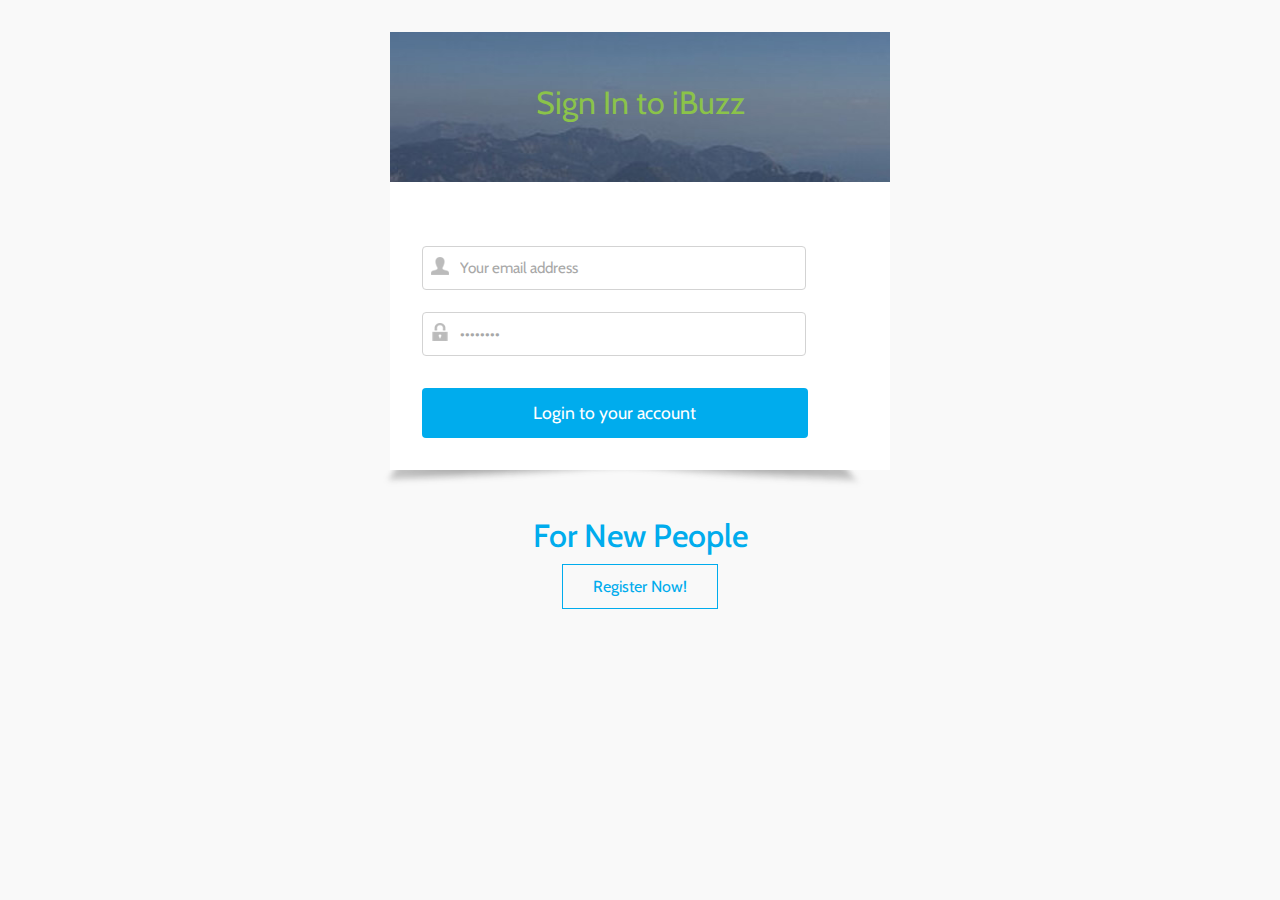
<file: sign-in.html>
<!--
Author: W3layouts
Author URL: http://w3layouts.com
License: Creative Commons Attribution 3.0 Unported
License URL: http://creativecommons.org/licenses/by/3.0/
-->
<?php
session_start();
?>
<!DOCTYPE HTML>
<html>
<head>
<title>iBuzz - Sign In</title>
<link rel="icon" href="images/Icon.ico" type="image/x-icon">
<meta name="viewport" content="width=device-width, initial-scale=1">
<meta http-equiv="Content-Type" content="text/html; charset=utf-8" />
<meta name="keywords" content="Easy Admin Panel Responsive web template, Bootstrap Web Templates, Flat Web Templates, Android Compatible web template,
Smartphone Compatible web template, free webdesigns for Nokia, Samsung, LG, SonyEricsson, Motorola web design" />
<script type="application/x-javascript"> addEventListener("load", function() { setTimeout(hideURLbar, 0); }, false); function hideURLbar(){ window.scrollTo(0,1); } </script>
 <!-- Bootstrap Core CSS -->
<link href="css/bootstrap.min.css" rel='stylesheet' type='text/css' />
<!-- Custom CSS -->
<link href="css/style.css" rel='stylesheet' type='text/css' />
<!-- Graph CSS -->
<link href="css/font-awesome.css" rel="stylesheet">
<!-- jQuery -->
<!-- lined-icons -->
<link rel="stylesheet" href="css/icon-font.min.css" type='text/css' />
<!-- //lined-icons -->
<!-- chart -->
<script src="js/Chart.js"></script>
<!-- //chart -->
<!--animate-->
<link href="css/animate.css" rel="stylesheet" type="text/css" media="all">
<script src="js/wow.min.js"></script>
	<script>
		 new WOW().init();
	</script>
<!--//end-animate-->
<!----webfonts--->
<link href='//fonts.googleapis.com/css?family=Cabin:400,400italic,500,500italic,600,600italic,700,700italic' rel='stylesheet' type='text/css'>
<!---//webfonts--->
 <!-- Meters graphs -->
<script src="js/jquery-1.10.2.min.js"></script>
<!-- Placed js at the end of the document so the pages load faster -->

</head>

 <body class="sign-in-up">
    <section>
			<div class="sign-in-wrapper">
				<div class="graphs">
					<div class="sign-in-form">
						<div class="sign-in-form-top">
							<p><span>Sign In to iBuzz</span></p>
						</div>
						<div class="signin">
							<!--
							<div class="signin-rit">
								<span class="checkbox1">
									 <label class="checkbox"><input type="checkbox" name="checkbox" checked="">Forgot Password ?</label>
								</span>
								<p><a href="#">Click Here</a> </p>
								<div class="clearfix"> </div>
							</div>
						-->
							<form action="sign-in.php" method="post">
							<div class="log-input">
								<div class="log-input-left">
								   <input type="text" class="user" name="emailAddress" required value="Your email address" onfocus="this.value = '';" onblur="if (this.value == '') {this.value = 'Email address:';}"/>
								</div>
								<!--
								<span class="checkbox2">
									 <label class="checkbox"><input type="checkbox" name="checkbox" checked=""><i> </i></label>
								</span>
							-->
								<div class="clearfix"> </div>
							</div>
							<div class="log-input">
								<div class="log-input-left">
								   <input type="password" class="lock" name="password" required value="password" onfocus="this.value = '';" onblur="if (this.value == '') {this.value = 'Email address:';}"/>
								</div>
								<!--
								<span class="checkbox2">
									 <label class="checkbox"><input type="checkbox" name="checkbox" checked=""><i> </i></label>
								</span>
							-->
								<div class="clearfix"> </div>
							</div>
							<input type="submit" name="submit" value="Login to your account">
						</form>
						</div>
						<div class="new_people">
							<h4>For New People</h4>
							<!--
							<p>Having hands on experience in creating innovative designs,I do offer design
								solutions which harness.</p>
							-->
							<br>
							<a href="sign-up.html">Register Now!</a>
						</div>
					</div>
				</div>
			</div>
	</section>

<script src="js/jquery.nicescroll.js"></script>
<script src="js/scripts.js"></script>
<!-- Bootstrap Core JavaScript -->
   <script src="js/bootstrap.min.js"></script>
</body>
</html>
</file>
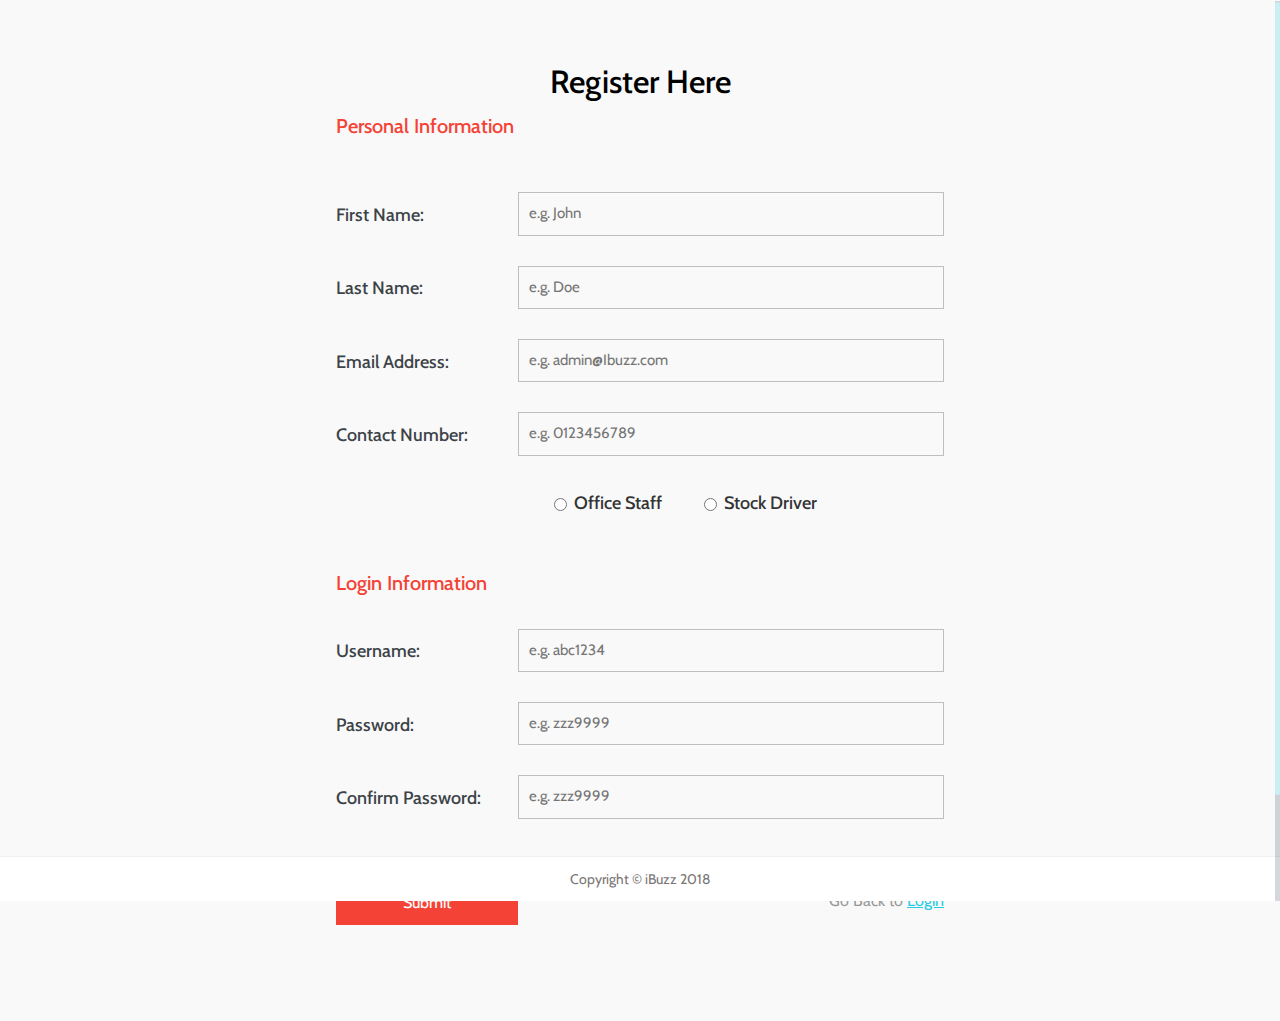
<file: sign-up.html>
<!--
Author: W3layouts
Author URL: http://w3layouts.com
License: Creative Commons Attribution 3.0 Unported
License URL: http://creativecommons.org/licenses/by/3.0/
-->
<?php
session_start();
?>
<!DOCTYPE HTML>
<html>
<head>
<title>iBuzz - Register</title>
<link rel="icon" href="images/Icon.ico" type="image/x-icon">
<meta name="viewport" content="width=device-width, initial-scale=1">
<meta http-equiv="Content-Type" content="text/html; charset=utf-8" />
<meta name="keywords" content="Easy Admin Panel Responsive web template, Bootstrap Web Templates, Flat Web Templates, Android Compatible web template,
Smartphone Compatible web template, free webdesigns for Nokia, Samsung, LG, SonyEricsson, Motorola web design" />
<script type="application/x-javascript"> addEventListener("load", function() { setTimeout(hideURLbar, 0); }, false); function hideURLbar(){ window.scrollTo(0,1); } </script>
 <!-- Bootstrap Core CSS -->
<link href="css/bootstrap.min.css" rel='stylesheet' type='text/css' />
<!-- Custom CSS -->
<link href="css/style.css" rel='stylesheet' type='text/css' />
<!-- Graph CSS -->
<link href="css/font-awesome.css" rel="stylesheet">
<!-- jQuery -->
<!-- lined-icons -->
<link rel="stylesheet" href="css/icon-font.min.css" type='text/css' />
<!-- //lined-icons -->
<!-- chart -->
<script src="js/Chart.js"></script>
<!-- //chart -->
<!--animate-->
<link href="css/animate.css" rel="stylesheet" type="text/css" media="all">
<script src="js/wow.min.js"></script>
	<script>
		 new WOW().init();
	</script>
<!--//end-animate-->
<!----webfonts--->
<link href='//fonts.googleapis.com/css?family=Cabin:400,400italic,500,500italic,600,600italic,700,700italic' rel='stylesheet' type='text/css'>
<!---//webfonts--->
 <!-- Meters graphs -->
<script src="js/jquery-1.10.2.min.js"></script>
<!-- Placed js at the end of the document so the pages load faster -->

</head>

 <body class="sign-in-up">
    <section>
			<div id="page-wrapper" class="sign-in-wrapper">
				<div class="graphs">
					<div class="sign-up">
						<form action="sign-up.php" method="post">
						<h3>Register Here</h3>
						<!--
						<p class="creating">Having hands on experience in creating innovative designs,I do offer design
							solutions which harness.</p>
						-->
						<h5>Personal Information</h5>
						<div class="sign-u">
							<div class="sign-up1">
								<h4>First Name:</h4>
							</div>
							<div class="sign-up2">
									<input type="text" name="firstName" placeholder="e.g. John" required=" "/>
							</div>
							<div class="clearfix"> </div>
						</div>
						<div class="sign-u">
							<div class="sign-up1">
								<h4>Last Name:</h4>
							</div>
							<div class="sign-up2">
									<input type="text" name="lastName" placeholder="e.g. Doe" required=" "/>
							</div>
							<div class="clearfix"> </div>
						</div>
						<div class="sign-u">
							<div class="sign-up1">
								<h4>Email Address:</h4>
							</div>
							<div class="sign-up2">
									<input type="text" name="emailAddress" placeholder="e.g. admin@Ibuzz.com" required=" "/>
							</div>
							<div class="clearfix"> </div>
						</div>
						<div class="sign-u">
							<div class="sign-up1">
								<h4>Contact Number:</h4>
							</div>
							<div class="sign-up2">
									<input type="text" name="contactNumber" placeholder="e.g. 0123456789" required=" "/>
							</div>
							<div class="clearfix"> </div>
						</div>
						<br>
						<div class="form-group">
							<label for="radio" class="col-sm-4 control-label"></label>
							<div class="col-sm-8">
								<div class="radio-inline"><label><input type="radio" name="isDriver" value="employee"><h4> Office Staff</h4></label></div>
								&nbsp;&nbsp;&nbsp;&nbsp;&nbsp;&nbsp;
								<div class="radio-inline"><label><input type="radio" name="isDriver" value="driver"><h4> Stock Driver</h4></label></div>
							</div>
						</div>
						<br>
						<h6>Login Information</h6>
						<div class="sign-u">
							<div class="sign-up1">
								<h4>Username:</h4>
							</div>
							<div class="sign-up2">
									<input type="text" name="username" placeholder="e.g. abc1234" required=" "/>
							</div>
							<div class="clearfix"> </div>
						</div>
						<div class="sign-u">
							<div class="sign-up1">
								<h4>Password:</h4>
							</div>
							<div class="sign-up2">
									<input type="password" name="password" placeholder="e.g. zzz9999" required=" "/>
							</div>
							<div class="clearfix"> </div>
						</div>
						<div class="sign-u">
							<div class="sign-up1">
								<h4>Confirm Password:</h4>
							</div>
							<div class="sign-up2">
									<input type="password" name="cpassword" placeholder="e.g. zzz9999" required=" "/>
							</div>
							<div class="clearfix"> </div>
						</div>
						<div class="sub_home">
							<div class="sub_home_left">
									<input type="submit" name="submit" value="Submit">
							</div>
							<div class="sub_home_right">
								<p>Go Back to <a href="sign-in.html">Login</a></p>
							</div>
							<div class="clearfix"> </div>
						</div>
						</form>
					</div>
				</div>
			</div>
		<!--footer section start-->
			<footer>
			   <p>Copyright © iBuzz 2018</p>
			</footer>
        <!--footer section end-->
	</section>

<script src="js/jquery.nicescroll.js"></script>
<script src="js/scripts.js"></script>
<!-- Bootstrap Core JavaScript -->
   <script src="js/bootstrap.min.js"></script>
</body>
</html>
</file>
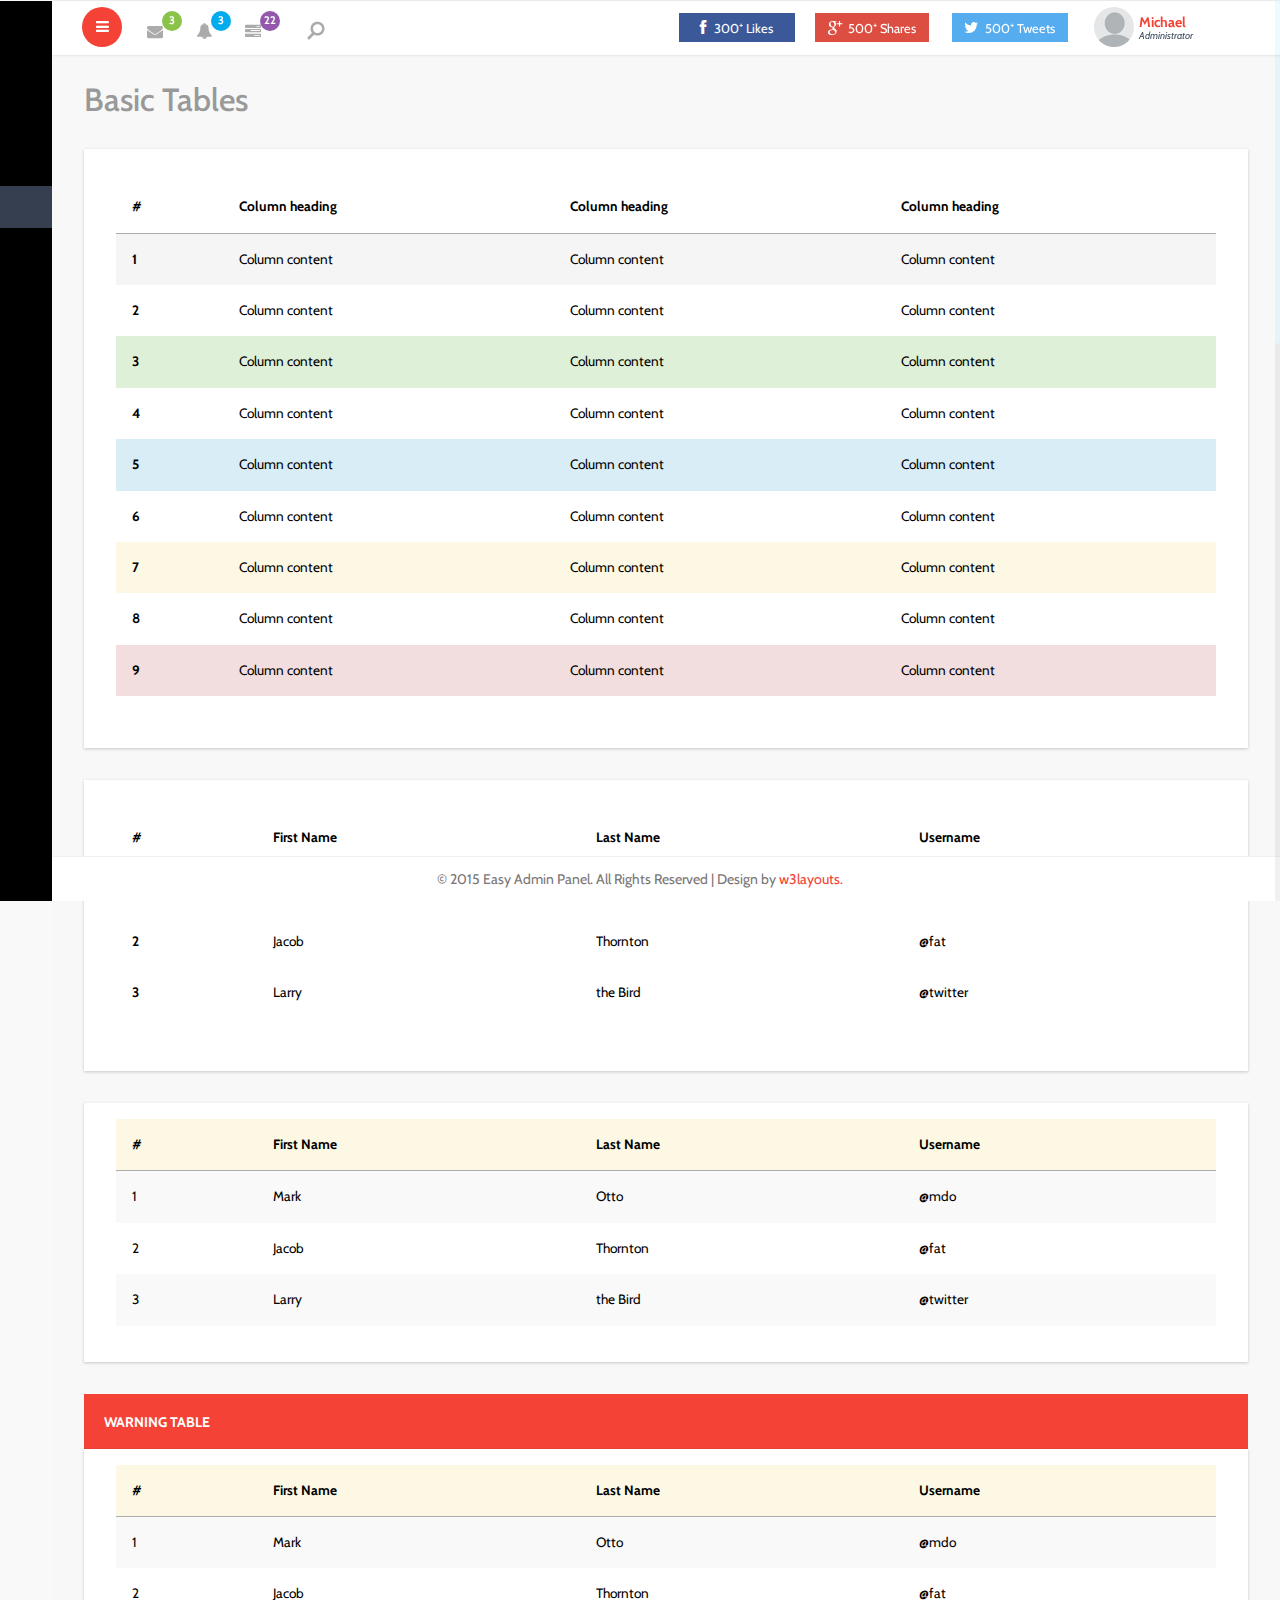
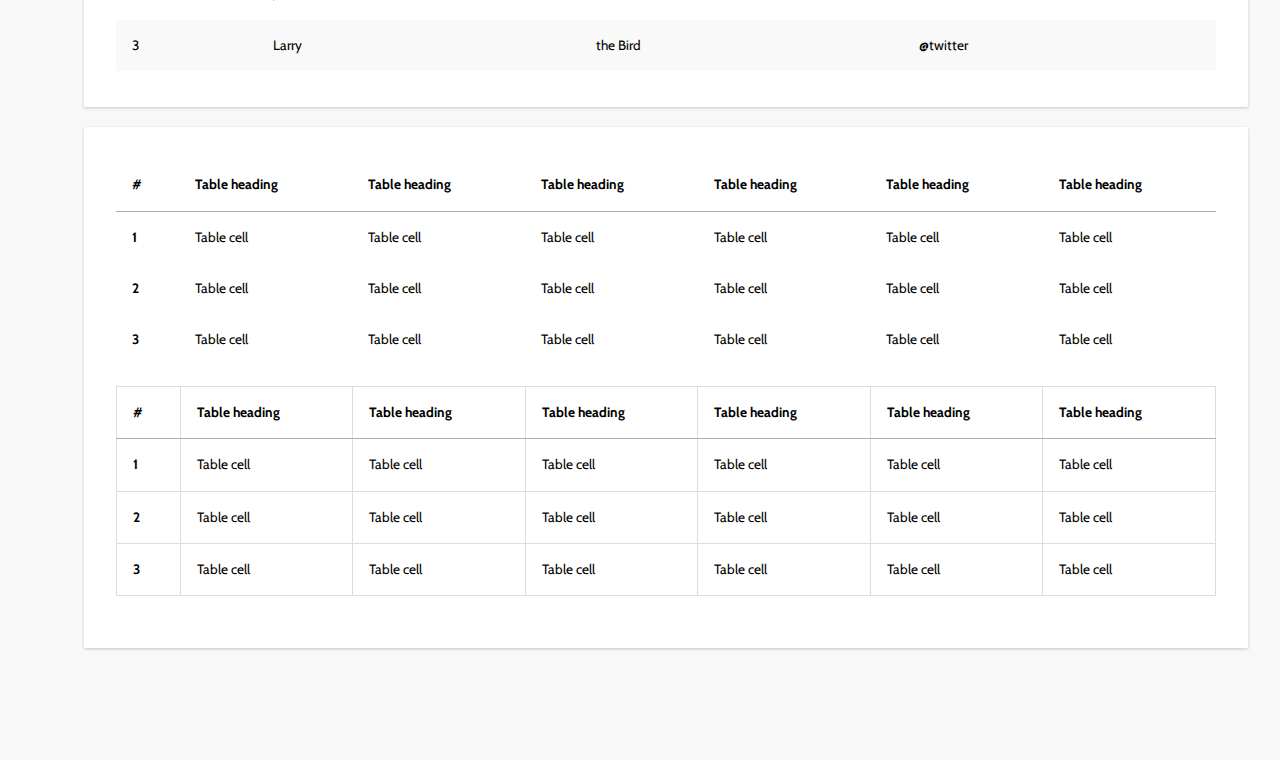
<file: tables.html>
<!--
Author: W3layouts
Author URL: http://w3layouts.com
License: Creative Commons Attribution 3.0 Unported
License URL: http://creativecommons.org/licenses/by/3.0/
-->
<!DOCTYPE HTML>
<html>
<head>
<title>Easy Admin Panel an Admin Panel Category Flat Bootstrap Responsive Website Template | Tables :: w3layouts</title>
<meta name="viewport" content="width=device-width, initial-scale=1">
<meta http-equiv="Content-Type" content="text/html; charset=utf-8" />
<meta name="keywords" content="Easy Admin Panel Responsive web template, Bootstrap Web Templates, Flat Web Templates, Android Compatible web template, 
Smartphone Compatible web template, free webdesigns for Nokia, Samsung, LG, SonyEricsson, Motorola web design" />
<script type="application/x-javascript"> addEventListener("load", function() { setTimeout(hideURLbar, 0); }, false); function hideURLbar(){ window.scrollTo(0,1); } </script>
 <!-- Bootstrap Core CSS -->
<link href="css/bootstrap.min.css" rel='stylesheet' type='text/css' />
<!-- Custom CSS -->
<link href="css/style.css" rel='stylesheet' type='text/css' />
<!-- Graph CSS -->
<link href="css/font-awesome.css" rel="stylesheet"> 
<!-- jQuery -->
<!-- lined-icons -->
<link rel="stylesheet" href="css/icon-font.min.css" type='text/css' />
<!-- //lined-icons -->
<!-- chart -->
<script src="js/Chart.js"></script>
<!-- //chart -->
<!--animate-->
<link href="css/animate.css" rel="stylesheet" type="text/css" media="all">
<script src="js/wow.min.js"></script>
	<script>
		 new WOW().init();
	</script>
<!--//end-animate-->
<!----webfonts--->
<link href='//fonts.googleapis.com/css?family=Cabin:400,400italic,500,500italic,600,600italic,700,700italic' rel='stylesheet' type='text/css'>
<!---//webfonts---> 
 <!-- Meters graphs -->
<script src="js/jquery-1.10.2.min.js"></script>
<!-- Placed js at the end of the document so the pages load faster -->

</head> 
   
 <body class="sticky-header left-side-collapsed"  onload="initMap()">
    <section>
    <!-- left side start-->
		<div class="left-side sticky-left-side">

			<!--logo and iconic logo start-->
			<div class="logo">
				<h1><a href="index.html">Easy <span>Admin</span></a></h1>
			</div>
			<div class="logo-icon text-center">
				<a href="index.html"><i class="lnr lnr-home"></i> </a>
			</div>

			<!--logo and iconic logo end-->
			<div class="left-side-inner">

				<!--sidebar nav start-->
					<ul class="nav nav-pills nav-stacked custom-nav">
						<li><a href="index.html"><i class="lnr lnr-power-switch"></i><span>Dashboard</span></a></li>
						<li class="menu-list">
							<a href="#"><i class="lnr lnr-cog"></i>
								<span>Components</span></a>
								<ul class="sub-menu-list">
									<li><a href="grids.html">Grids</a> </li>
									<li><a href="widgets.html">Widgets</a></li>
								</ul>
						</li>
						<li><a href="forms.html"><i class="lnr lnr-spell-check"></i> <span>Forms</span></a></li>
						<li class="active"><a href="tables.html"><i class="lnr lnr-menu"></i> <span>Tables</span></a></li>              
						<li class="menu-list"><a href="#"><i class="lnr lnr-envelope"></i> <span>MailBox</span></a>
							<ul class="sub-menu-list">
								<li><a href="inbox.html">Inbox</a> </li>
								<li><a href="compose-mail.html">Compose Mail</a></li>
							</ul>
						</li>  
						<li class="menu-list"><a href="#"><i class="lnr lnr-indent-increase"></i> <span>Menu Levels</span></a>  
							<ul class="sub-menu-list">
								<li><a href="charts.html">Basic Charts</a> </li>
							</ul>
						</li>
						<li><a href="codes.html"><i class="lnr lnr-pencil"></i> <span>Typography</span></a></li>
						<li><a href="media.html"><i class="lnr lnr-select"></i> <span>Media Css</span></a></li>
						<li class="menu-list"><a href="#"><i class="lnr lnr-book"></i>  <span>Pages</span></a> 
							<ul class="sub-menu-list">
								<li><a href="sign-in.html">Sign In</a> </li>
								<li><a href="sign-up.html">Sign Up</a></li>
								<li><a href="blank_page.html">Blank Page</a></li>
							</ul>
						</li>
					</ul>
				<!--sidebar nav end-->
			</div>
		</div>
    <!-- left side end-->
    
    <!-- main content start-->
		<div class="main-content main-content4">
			<!-- header-starts -->
			<div class="header-section">
			 
			<!--toggle button start-->
			<a class="toggle-btn  menu-collapsed"><i class="fa fa-bars"></i></a>
			<!--toggle button end-->

			<!--notification menu start -->
			<div class="menu-right">
				<div class="user-panel-top">  	
					<div class="profile_details_left">
						<ul class="nofitications-dropdown">
							<li class="dropdown">
								<a href="#" class="dropdown-toggle" data-toggle="dropdown" aria-expanded="false"><i class="fa fa-envelope"></i><span class="badge">3</span></a>
									
										<ul class="dropdown-menu">
											<li>
												<div class="notification_header">
													<h3>You have 3 new messages</h3>
												</div>
											</li>
											<li><a href="#">
											   <div class="user_img"><img src="images/1.png" alt=""></div>
											   <div class="notification_desc">
												<p>Lorem ipsum dolor sit amet</p>
												<p><span>1 hour ago</span></p>
												</div>
											   <div class="clearfix"></div>	
											 </a></li>
											 <li class="odd"><a href="#">
												<div class="user_img"><img src="images/1.png" alt=""></div>
											   <div class="notification_desc">
												<p>Lorem ipsum dolor sit amet </p>
												<p><span>1 hour ago</span></p>
												</div>
											  <div class="clearfix"></div>	
											 </a></li>
											<li><a href="#">
											   <div class="user_img"><img src="images/1.png" alt=""></div>
											   <div class="notification_desc">
												<p>Lorem ipsum dolor sit amet </p>
												<p><span>1 hour ago</span></p>
												</div>
											   <div class="clearfix"></div>	
											</a></li>
											<li>
												<div class="notification_bottom">
													<a href="#">See all messages</a>
												</div> 
											</li>
										</ul>
							</li>
							<li class="login_box" id="loginContainer">
									<div class="search-box">
										<div id="sb-search" class="sb-search">
											<form>
												<input class="sb-search-input" placeholder="Enter your search term..." type="search" id="search">
												<input class="sb-search-submit" type="submit" value="">
												<span class="sb-icon-search"> </span>
											</form>
										</div>
									</div>
										<!-- search-scripts -->
										<script src="js/classie.js"></script>
										<script src="js/uisearch.js"></script>
											<script>
												new UISearch( document.getElementById( 'sb-search' ) );
											</script>
										<!-- //search-scripts -->
							</li>
							<li class="dropdown">
								<a href="#" class="dropdown-toggle" data-toggle="dropdown" aria-expanded="false"><i class="fa fa-bell"></i><span class="badge blue">3</span></a>
									<ul class="dropdown-menu">
										<li>
											<div class="notification_header">
												<h3>You have 3 new notification</h3>
											</div>
										</li>
										<li><a href="#">
											<div class="user_img"><img src="images/1.png" alt=""></div>
										   <div class="notification_desc">
											<p>Lorem ipsum dolor sit amet</p>
											<p><span>1 hour ago</span></p>
											</div>
										  <div class="clearfix"></div>	
										 </a></li>
										 <li class="odd"><a href="#">
											<div class="user_img"><img src="images/1.png" alt=""></div>
										   <div class="notification_desc">
											<p>Lorem ipsum dolor sit amet </p>
											<p><span>1 hour ago</span></p>
											</div>
										   <div class="clearfix"></div>	
										 </a></li>
										 <li><a href="#">
											<div class="user_img"><img src="images/1.png" alt=""></div>
										   <div class="notification_desc">
											<p>Lorem ipsum dolor sit amet </p>
											<p><span>1 hour ago</span></p>
											</div>
										   <div class="clearfix"></div>	
										 </a></li>
										 <li>
											<div class="notification_bottom">
												<a href="#">See all notification</a>
											</div> 
										</li>
									</ul>
							</li>	
							<li class="dropdown">
								<a href="#" class="dropdown-toggle" data-toggle="dropdown" aria-expanded="false"><i class="fa fa-tasks"></i><span class="badge blue1">22</span></a>
									<ul class="dropdown-menu">
										<li>
											<div class="notification_header">
												<h3>You have 8 pending task</h3>
											</div>
										</li>
										<li><a href="#">
												<div class="task-info">
												<span class="task-desc">Database update</span><span class="percentage">40%</span>
												<div class="clearfix"></div>	
											   </div>
												<div class="progress progress-striped active">
												 <div class="bar yellow" style="width:40%;"></div>
											</div>
										</a></li>
										<li><a href="#">
											<div class="task-info">
												<span class="task-desc">Dashboard done</span><span class="percentage">90%</span>
											   <div class="clearfix"></div>	
											</div>
										   
											<div class="progress progress-striped active">
												 <div class="bar green" style="width:90%;"></div>
											</div>
										</a></li>
										<li><a href="#">
											<div class="task-info">
												<span class="task-desc">Mobile App</span><span class="percentage">33%</span>
												<div class="clearfix"></div>	
											</div>
										   <div class="progress progress-striped active">
												 <div class="bar red" style="width: 33%;"></div>
											</div>
										</a></li>
										<li><a href="#">
											<div class="task-info">
												<span class="task-desc">Issues fixed</span><span class="percentage">80%</span>
											   <div class="clearfix"></div>	
											</div>
											<div class="progress progress-striped active">
												 <div class="bar  blue" style="width: 80%;"></div>
											</div>
										</a></li>
										<li>
											<div class="notification_bottom">
												<a href="#">See all pending task</a>
											</div> 
										</li>
									</ul>
							</li>		   							   		
							<div class="clearfix"></div>	
						</ul>
					</div>
					<div class="profile_details">		
						<ul>
							<li class="dropdown profile_details_drop">
								<a href="#" class="dropdown-toggle" data-toggle="dropdown" aria-expanded="false">
									<div class="profile_img">	
										<span style="background:url(images/1.jpg) no-repeat center"> </span> 
										 <div class="user-name">
											<p>Michael<span>Administrator</span></p>
										 </div>
										 <i class="lnr lnr-chevron-down"></i>
										 <i class="lnr lnr-chevron-up"></i>
										<div class="clearfix"></div>	
									</div>	
								</a>
								<ul class="dropdown-menu drp-mnu">
									<li> <a href="#"><i class="fa fa-cog"></i> Settings</a> </li> 
									<li> <a href="#"><i class="fa fa-user"></i>Profile</a> </li> 
									<li> <a href="sign-up.html"><i class="fa fa-sign-out"></i> Logout</a> </li>
								</ul>
							</li>
							<div class="clearfix"> </div>
						</ul>
					</div>		
					<div class="social_icons">
						<div class="col-md-4 social_icons-left">
							<a href="#" class="yui"><i class="fa fa-facebook i1"></i><span>300<sup>+</sup> Likes</span></a>
						</div>
						<div class="col-md-4 social_icons-left pinterest">
							<a href="#"><i class="fa fa-google-plus i1"></i><span>500<sup>+</sup> Shares</span></a>
						</div>
						<div class="col-md-4 social_icons-left twi">
							<a href="#"><i class="fa fa-twitter i1"></i><span>500<sup>+</sup> Tweets</span></a>
						</div>
						<div class="clearfix"> </div>
					</div>		             	
					<div class="clearfix"></div>
				</div>
			</div>
			<!--notification menu end -->
			</div>
	<!-- //header-ends -->
			<div id="page-wrapper">
				<div class="graphs">
					<h3 class="blank1">Basic Tables</h3>
					 <div class="xs tabls">
						<div class="bs-example4" data-example-id="contextual-table">
						<table class="table">
						  <thead>
							<tr>
							  <th>#</th>
							  <th>Column heading</th>
							  <th>Column heading</th>
							  <th>Column heading</th>
							</tr>
						  </thead>
						  <tbody>
							<tr class="active">
							  <th scope="row">1</th>
							  <td>Column content</td>
							  <td>Column content</td>
							  <td>Column content</td>
							</tr>
							<tr>
							  <th scope="row">2</th>
							  <td>Column content</td>
							  <td>Column content</td>
							  <td>Column content</td>
							</tr>
							<tr class="success">
							  <th scope="row">3</th>
							  <td>Column content</td>
							  <td>Column content</td>
							  <td>Column content</td>
							</tr>
							<tr>
							  <th scope="row">4</th>
							  <td>Column content</td>
							  <td>Column content</td>
							  <td>Column content</td>
							</tr>
							<tr class="info">
							  <th scope="row">5</th>
							  <td>Column content</td>
							  <td>Column content</td>
							  <td>Column content</td>
							</tr>
							<tr>
							  <th scope="row">6</th>
							  <td>Column content</td>
							  <td>Column content</td>
							  <td>Column content</td>
							</tr>
							<tr class="warning">
							  <th scope="row">7</th>
							  <td>Column content</td>
							  <td>Column content</td>
							  <td>Column content</td>
							</tr>
							<tr>
							  <th scope="row">8</th>
							  <td>Column content</td>
							  <td>Column content</td>
							  <td>Column content</td>
							</tr>
							<tr class="danger">
							  <th scope="row">9</th>
							  <td>Column content</td>
							  <td>Column content</td>
							  <td>Column content</td>
							</tr>
						  </tbody>
						</table>
					   </div>
					   <div class="panel-body1">
					   <table class="table">
						 <thead>
							<tr>
							  <th>#</th>
							  <th>First Name</th>
							  <th>Last Name</th>
							  <th>Username</th>
							</tr>
						  </thead>
						  <tbody>
							<tr>
							  <th scope="row">1</th>
							  <td>Mark</td>
							  <td>Otto</td>
							  <td>@mdo</td>
							</tr>
							<tr>
							  <th scope="row">2</th>
							  <td>Jacob</td>
							  <td>Thornton</td>
							  <td>@fat</td>
							</tr>
							<tr>
							  <th scope="row">3</th>
							  <td>Larry</td>
							  <td>the Bird</td>
							  <td>@twitter</td>
							</tr>
						  </tbody>
						</table>
						</div>
						<div class="panel panel-warning" data-widget="{&quot;draggable&quot;: &quot;false&quot;}" data-widget-static="">
							<div class="panel-body no-padding">
								<table class="table table-striped">
									<thead>
										<tr class="warning">
											<th>#</th>
											<th>First Name</th>
											<th>Last Name</th>
											<th>Username</th>
										</tr>
									</thead>
									<tbody>
										<tr>
											<td>1</td>
											<td>Mark</td>
											<td>Otto</td>
											<td>@mdo</td>
										</tr>
										<tr>
											<td>2</td>
											<td>Jacob</td>
											<td>Thornton</td>
											<td>@fat</td>
										</tr>
										<tr>
											<td>3</td>
											<td>Larry</td>
											<td>the Bird</td>
											<td>@twitter</td>
										</tr>
									</tbody>
								</table>
							</div>
						</div>
						<div class="panel panel-warning" data-widget="{&quot;draggable&quot;: &quot;false&quot;}" data-widget-static="">
							<div class="panel-heading">
								<h2>Warning Table</h2>
								<div class="panel-ctrls" data-actions-container="" data-action-collapse="{&quot;target&quot;: &quot;.panel-body&quot;}"><span class="button-icon has-bg"><i class="ti ti-angle-down"></i></span></div>
							</div>
							<div class="panel-body no-padding" style="display: block;">
								<table class="table table-striped">
									<thead>
										<tr class="warning">
											<th>#</th>
											<th>First Name</th>
											<th>Last Name</th>
											<th>Username</th>
										</tr>
									</thead>
									<tbody>
										<tr>
											<td>1</td>
											<td>Mark</td>
											<td>Otto</td>
											<td>@mdo</td>
										</tr>
										<tr>
											<td>2</td>
											<td>Jacob</td>
											<td>Thornton</td>
											<td>@fat</td>
										</tr>
										<tr>
											<td>3</td>
											<td>Larry</td>
											<td>the Bird</td>
											<td>@twitter</td>
										</tr>
									</tbody>
								</table>
							</div>
						</div>
						<div class="bs-example4" data-example-id="simple-responsive-table">
						<div class="table-responsive">
						  <table class="table">
							<thead>
							  <tr>
								<th>#</th>
								<th>Table heading</th>
								<th>Table heading</th>
								<th>Table heading</th>
								<th>Table heading</th>
								<th>Table heading</th>
								<th>Table heading</th>
							  </tr>
							</thead>
							<tbody>
							  <tr>
								<th scope="row">1</th>
								<td>Table cell</td>
								<td>Table cell</td>
								<td>Table cell</td>
								<td>Table cell</td>
								<td>Table cell</td>
								<td>Table cell</td>
							  </tr>
							  <tr>
								<th scope="row">2</th>
								<td>Table cell</td>
								<td>Table cell</td>
								<td>Table cell</td>
								<td>Table cell</td>
								<td>Table cell</td>
								<td>Table cell</td>
							  </tr>
							  <tr>
								<th scope="row">3</th>
								<td>Table cell</td>
								<td>Table cell</td>
								<td>Table cell</td>
								<td>Table cell</td>
								<td>Table cell</td>
								<td>Table cell</td>
							  </tr>
							</tbody>
						  </table>
						</div><!-- /.table-responsive -->
						<div class="table-responsive">
						  <table class="table table-bordered">
							<thead>
							  <tr>
								<th>#</th>
								<th>Table heading</th>
								<th>Table heading</th>
								<th>Table heading</th>
								<th>Table heading</th>
								<th>Table heading</th>
								<th>Table heading</th>
							  </tr>
							</thead>
							<tbody>
							  <tr>
								<th scope="row">1</th>
								<td>Table cell</td>
								<td>Table cell</td>
								<td>Table cell</td>
								<td>Table cell</td>
								<td>Table cell</td>
								<td>Table cell</td>
							  </tr>
							  <tr>
								<th scope="row">2</th>
								<td>Table cell</td>
								<td>Table cell</td>
								<td>Table cell</td>
								<td>Table cell</td>
								<td>Table cell</td>
								<td>Table cell</td>
							  </tr>
							  <tr>
								<th scope="row">3</th>
								<td>Table cell</td>
								<td>Table cell</td>
								<td>Table cell</td>
								<td>Table cell</td>
								<td>Table cell</td>
								<td>Table cell</td>
							  </tr>
							</tbody>
						  </table>
						</div><!-- /.table-responsive -->
						</div>
					</div>
				</div>
			</div>
		</div>
		<!--footer section start-->
			<footer>
			   <p>&copy 2015 Easy Admin Panel. All Rights Reserved | Design by <a href="https://w3layouts.com/" target="_blank">w3layouts.</a></p>
			</footer>
        <!--footer section end-->
	</section>
	
<script src="js/jquery.nicescroll.js"></script>
<script src="js/scripts.js"></script>
<!-- Bootstrap Core JavaScript -->
   <script src="js/bootstrap.min.js"></script>
</body>
</html>
</file>
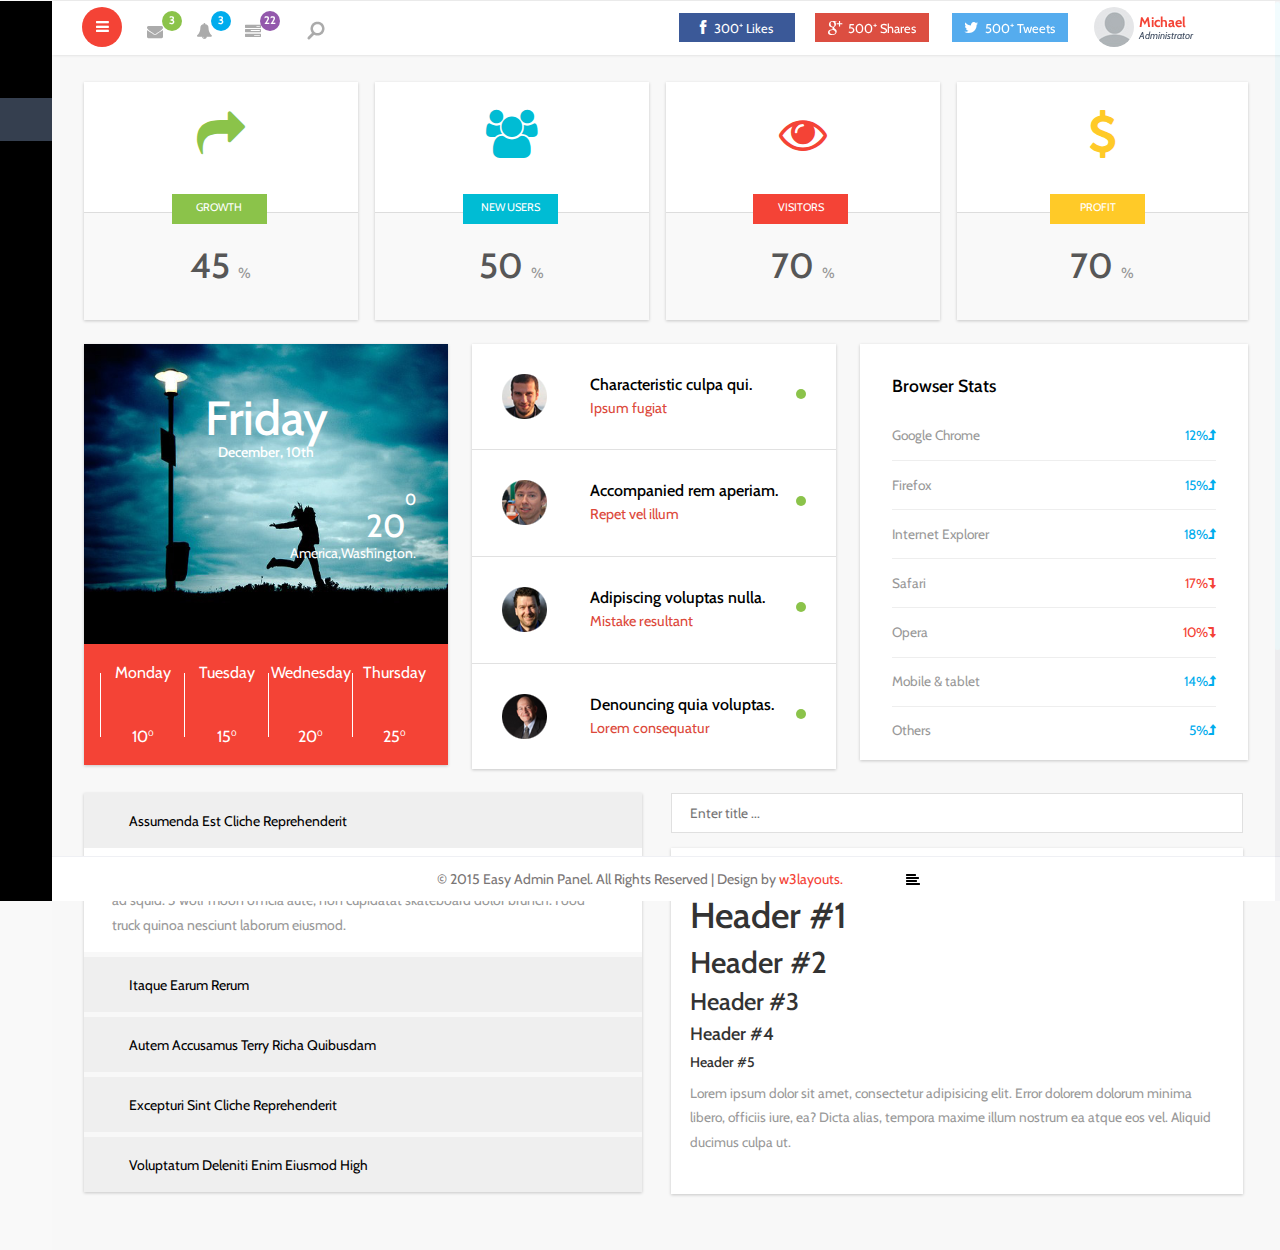
<file: widgets.html>
<!--
Author: W3layouts
Author URL: http://w3layouts.com
License: Creative Commons Attribution 3.0 Unported
License URL: http://creativecommons.org/licenses/by/3.0/
-->
<!DOCTYPE HTML>
<html>
<head>
<title>Easy Admin Panel an Admin Panel Category Flat Bootstrap Responsive Website Template | Widgets :: w3layouts</title>
<meta name="viewport" content="width=device-width, initial-scale=1">
<meta http-equiv="Content-Type" content="text/html; charset=utf-8" />
<meta name="keywords" content="Easy Admin Panel Responsive web template, Bootstrap Web Templates, Flat Web Templates, Android Compatible web template, 
Smartphone Compatible web template, free webdesigns for Nokia, Samsung, LG, SonyEricsson, Motorola web design" />
<script type="application/x-javascript"> addEventListener("load", function() { setTimeout(hideURLbar, 0); }, false); function hideURLbar(){ window.scrollTo(0,1); } </script>
 <!-- Bootstrap Core CSS -->
<link href="css/bootstrap.min.css" rel='stylesheet' type='text/css' />
<!-- Custom CSS -->
<link href="css/style.css" rel='stylesheet' type='text/css' />
<!-- Graph CSS -->
<link href="css/font-awesome.css" rel="stylesheet"> 
<!-- jQuery -->
<!-- lined-icons -->
<link rel="stylesheet" href="css/icon-font.min.css" type='text/css' />
<!-- //lined-icons -->
<!-- chart -->
<script src="js/Chart.js"></script>
<!-- //chart -->
<!--animate-->
<link href="css/animate.css" rel="stylesheet" type="text/css" media="all">
<script src="js/wow.min.js"></script>
	<script>
		 new WOW().init();
	</script>
<!--//end-animate-->
<!----webfonts--->
<link href='//fonts.googleapis.com/css?family=Cabin:400,400italic,500,500italic,600,600italic,700,700italic' rel='stylesheet' type='text/css'>
<!---//webfonts---> 
 <!-- Meters graphs -->
<script src="js/jquery-1.10.2.min.js"></script>
<!-- Placed js at the end of the document so the pages load faster -->

</head> 
   
 <body class="sticky-header left-side-collapsed"  onload="initMap()">
    <section>
    <!-- left side start-->
		<div class="left-side sticky-left-side">

			<!--logo and iconic logo start-->
			<div class="logo">
				<h1><a href="index.html">Easy <span>Admin</span></a></h1>
			</div>
			<div class="logo-icon text-center">
				<a href="index.html"><i class="lnr lnr-home"></i> </a>
			</div>

			<!--logo and iconic logo end-->
			<div class="left-side-inner">

				<!--sidebar nav start-->
					<ul class="nav nav-pills nav-stacked custom-nav">
						<li><a href="index.html"><i class="lnr lnr-power-switch"></i><span>Dashboard</span></a></li>
						<li class="menu-list act">
							<a href="#"><i class="lnr lnr-cog"></i>
								<span>Components</span></a>
								<ul class="sub-menu-list">
									<li><a href="grids.html">Grids</a> </li>
									<li><a href="widgets.html">Widgets</a></li>
								</ul>
						</li>
						<li><a href="forms.html"><i class="lnr lnr-spell-check"></i> <span>Forms</span></a></li>
						<li><a href="tables.html"><i class="lnr lnr-menu"></i> <span>Tables</span></a></li>              
						<li class="menu-list"><a href="#"><i class="lnr lnr-envelope"></i> <span>MailBox</span></a>
							<ul class="sub-menu-list">
								<li><a href="inbox.html">Inbox</a> </li>
								<li><a href="compose-mail.html">Compose Mail</a></li>
							</ul>
						</li>  
						<li class="menu-list"><a href="#"><i class="lnr lnr-indent-increase"></i> <span>Menu Levels</span></a>  
							<ul class="sub-menu-list">
								<li><a href="charts.html">Basic Charts</a> </li>
							</ul>
						</li>
						<li><a href="codes.html"><i class="lnr lnr-pencil"></i> <span>Typography</span></a></li>
						<li><a href="media.html"><i class="lnr lnr-select"></i> <span>Media Css</span></a></li>
						<li class="menu-list"><a href="#"><i class="lnr lnr-book"></i>  <span>Pages</span></a> 
							<ul class="sub-menu-list">
								<li><a href="sign-in.html">Sign In</a> </li>
								<li><a href="sign-up.html">Sign Up</a></li>
								<li><a href="blank_page.html">Blank Page</a></li>
							</ul>
						</li>
					</ul>
				<!--sidebar nav end-->
			</div>
		</div>
    <!-- left side end-->
    
    <!-- main content start-->
		<div class="main-content main-content2">
			<!-- header-starts -->
			<div class="header-section">
			 
			<!--toggle button start-->
			<a class="toggle-btn  menu-collapsed"><i class="fa fa-bars"></i></a>
			<!--toggle button end-->

			<!--notification menu start -->
			<div class="menu-right">
				<div class="user-panel-top">  	
					<div class="profile_details_left">
						<ul class="nofitications-dropdown">
							<li class="dropdown">
								<a href="#" class="dropdown-toggle" data-toggle="dropdown" aria-expanded="false"><i class="fa fa-envelope"></i><span class="badge">3</span></a>
									
										<ul class="dropdown-menu">
											<li>
												<div class="notification_header">
													<h3>You have 3 new messages</h3>
												</div>
											</li>
											<li><a href="#">
											   <div class="user_img"><img src="images/1.png" alt=""></div>
											   <div class="notification_desc">
												<p>Lorem ipsum dolor sit amet</p>
												<p><span>1 hour ago</span></p>
												</div>
											   <div class="clearfix"></div>	
											 </a></li>
											 <li class="odd"><a href="#">
												<div class="user_img"><img src="images/1.png" alt=""></div>
											   <div class="notification_desc">
												<p>Lorem ipsum dolor sit amet </p>
												<p><span>1 hour ago</span></p>
												</div>
											  <div class="clearfix"></div>	
											 </a></li>
											<li><a href="#">
											   <div class="user_img"><img src="images/1.png" alt=""></div>
											   <div class="notification_desc">
												<p>Lorem ipsum dolor sit amet </p>
												<p><span>1 hour ago</span></p>
												</div>
											   <div class="clearfix"></div>	
											</a></li>
											<li>
												<div class="notification_bottom">
													<a href="#">See all messages</a>
												</div> 
											</li>
										</ul>
							</li>
							<li class="login_box" id="loginContainer">
									<div class="search-box">
										<div id="sb-search" class="sb-search">
											<form>
												<input class="sb-search-input" placeholder="Enter your search term..." type="search" id="search">
												<input class="sb-search-submit" type="submit" value="">
												<span class="sb-icon-search"> </span>
											</form>
										</div>
									</div>
										<!-- search-scripts -->
										<script src="js/classie.js"></script>
										<script src="js/uisearch.js"></script>
											<script>
												new UISearch( document.getElementById( 'sb-search' ) );
											</script>
										<!-- //search-scripts -->
							</li>
							<li class="dropdown">
								<a href="#" class="dropdown-toggle" data-toggle="dropdown" aria-expanded="false"><i class="fa fa-bell"></i><span class="badge blue">3</span></a>
									<ul class="dropdown-menu">
										<li>
											<div class="notification_header">
												<h3>You have 3 new notification</h3>
											</div>
										</li>
										<li><a href="#">
											<div class="user_img"><img src="images/1.png" alt=""></div>
										   <div class="notification_desc">
											<p>Lorem ipsum dolor sit amet</p>
											<p><span>1 hour ago</span></p>
											</div>
										  <div class="clearfix"></div>	
										 </a></li>
										 <li class="odd"><a href="#">
											<div class="user_img"><img src="images/1.png" alt=""></div>
										   <div class="notification_desc">
											<p>Lorem ipsum dolor sit amet </p>
											<p><span>1 hour ago</span></p>
											</div>
										   <div class="clearfix"></div>	
										 </a></li>
										 <li><a href="#">
											<div class="user_img"><img src="images/1.png" alt=""></div>
										   <div class="notification_desc">
											<p>Lorem ipsum dolor sit amet </p>
											<p><span>1 hour ago</span></p>
											</div>
										   <div class="clearfix"></div>	
										 </a></li>
										 <li>
											<div class="notification_bottom">
												<a href="#">See all notification</a>
											</div> 
										</li>
									</ul>
							</li>	
							<li class="dropdown">
								<a href="#" class="dropdown-toggle" data-toggle="dropdown" aria-expanded="false"><i class="fa fa-tasks"></i><span class="badge blue1">22</span></a>
									<ul class="dropdown-menu">
										<li>
											<div class="notification_header">
												<h3>You have 8 pending task</h3>
											</div>
										</li>
										<li><a href="#">
												<div class="task-info">
												<span class="task-desc">Database update</span><span class="percentage">40%</span>
												<div class="clearfix"></div>	
											   </div>
												<div class="progress progress-striped active">
												 <div class="bar yellow" style="width:40%;"></div>
											</div>
										</a></li>
										<li><a href="#">
											<div class="task-info">
												<span class="task-desc">Dashboard done</span><span class="percentage">90%</span>
											   <div class="clearfix"></div>	
											</div>
										   
											<div class="progress progress-striped active">
												 <div class="bar green" style="width:90%;"></div>
											</div>
										</a></li>
										<li><a href="#">
											<div class="task-info">
												<span class="task-desc">Mobile App</span><span class="percentage">33%</span>
												<div class="clearfix"></div>	
											</div>
										   <div class="progress progress-striped active">
												 <div class="bar red" style="width: 33%;"></div>
											</div>
										</a></li>
										<li><a href="#">
											<div class="task-info">
												<span class="task-desc">Issues fixed</span><span class="percentage">80%</span>
											   <div class="clearfix"></div>	
											</div>
											<div class="progress progress-striped active">
												 <div class="bar  blue" style="width: 80%;"></div>
											</div>
										</a></li>
										<li>
											<div class="notification_bottom">
												<a href="#">See all pending task</a>
											</div> 
										</li>
									</ul>
							</li>		   							   		
							<div class="clearfix"></div>	
						</ul>
					</div>
					<div class="profile_details">		
						<ul>
							<li class="dropdown profile_details_drop">
								<a href="#" class="dropdown-toggle" data-toggle="dropdown" aria-expanded="false">
									<div class="profile_img">	
										<span style="background:url(images/1.jpg) no-repeat center"> </span> 
										 <div class="user-name">
											<p>Michael<span>Administrator</span></p>
										 </div>
										 <i class="lnr lnr-chevron-down"></i>
										 <i class="lnr lnr-chevron-up"></i>
										<div class="clearfix"></div>	
									</div>	
								</a>
								<ul class="dropdown-menu drp-mnu">
									<li> <a href="#"><i class="fa fa-cog"></i> Settings</a> </li> 
									<li> <a href="#"><i class="fa fa-user"></i>Profile</a> </li> 
									<li> <a href="sign-up.html"><i class="fa fa-sign-out"></i> Logout</a> </li>
								</ul>
							</li>
							<div class="clearfix"> </div>
						</ul>
					</div>		
					<div class="social_icons">
						<div class="col-md-4 social_icons-left">
							<a href="#" class="yui"><i class="fa fa-facebook i1"></i><span>300<sup>+</sup> Likes</span></a>
						</div>
						<div class="col-md-4 social_icons-left pinterest">
							<a href="#"><i class="fa fa-google-plus i1"></i><span>500<sup>+</sup> Shares</span></a>
						</div>
						<div class="col-md-4 social_icons-left twi">
							<a href="#"><i class="fa fa-twitter i1"></i><span>500<sup>+</sup> Tweets</span></a>
						</div>
						<div class="clearfix"> </div>
					</div>			             	
					<div class="clearfix"></div>
				</div>
			</div>
			<!--notification menu end -->
			</div>
	<!-- //header-ends -->
			<div id="page-wrapper">
				<div class="graphs">
					<div class="widgets_top">
						<div class="col_3">
							<div class="col-md-3 widget widget1">
								<div class="r3_counter_box">
									<i class="fa fa-mail-forward"></i>
									<div class="stats">
									  <h5>45 <span>%</span></h5>
									  <div class="grow">
										<p>Growth</p>
									  </div>
									</div>
								</div>
							</div>
							<div class="col-md-3 widget widget1">
								<div class="r3_counter_box">
									<i class="fa fa-users"></i>
									<div class="stats">
									  <h5>50 <span>%</span></h5>
									  <div class="grow grow1">
										<p>New Users</p>
									  </div>
									</div>
								</div>
							</div>
							<div class="col-md-3 widget widget1">
								<div class="r3_counter_box">
									<i class="fa fa-eye"></i>
									<div class="stats">
									  <h5>70 <span>%</span></h5>
									  <div class="grow grow3">
										<p>Visitors</p>
									  </div>
									</div>
								</div>
							 </div>
							 <div class="col-md-3 widget">
								<div class="r3_counter_box">
									<i class="fa fa-usd"></i>
									<div class="stats">
									  <h5>70 <span>%</span></h5>
									  <div class="grow grow2">
										<p>Profit</p>
									  </div>
									</div>
								</div>
							</div>
							<div class="clearfix"> </div>
						</div>
					</div>
					<div class="widget_middle">
						<div class="col-md-4 widget_middle_left">
							<div class="widget_middle_left_slider">
							<div class="main-grid1-grids">
								<div class="friday">
									<h4>Friday<span>December, 10th</span></h4>
								</div>
								<div class="friday-bottom">
									<h5>20<sup class="degree">0</sup></h5>
									<p>America,Washington.</p>
								</div>
							</div>
							<div class="flexi_bottom">
								<ul id="flexiselDemo3">
									<li>
										<div class="biseller-column">
											<p>Monday</p>
											<a class="lightbox" href="#">
											  <i class="lnr lnr-sun"></i>
											</a> 
											<p>10<sup class="degree">0</sup></p>
										</div>
									</li>
									<li>
										<div class="biseller-column">
											<p>Tuesday</p>
											<a class="lightbox" href="#">
											  <i class="lnr lnr-moon"></i>
											</a> 
											<p>15<sup class="degree">0</sup></p>
										</div>
									</li>
									<li>
										<div class="biseller-column">
											<p>Wednesday</p>
											<a class="lightbox" href="#">
												<i class="lnr lnr-cloud"></i>
											</a> 
											<p>20<sup class="degree">0</sup></p>
										</div>
									</li>
									<li>
										<div class="biseller-column">
											<p>Thursday</p>
											<a class="lightbox" href="#">
												<i class="lnr lnr-poop"></i>
											</a> 
											<p>25<sup class="degree">0</sup></p>
										</div>
									</li>
									<li>
										<div class="biseller-column">
											<p>Monday</p>
											<a class="lightbox" href="#">
											  <i class="lnr lnr-sun"></i>
											</a> 
											<p>10<sup class="degree">0</sup></p>
										</div>
									</li>
									<li>
										<div class="biseller-column">
											<p>Tuesday</p>
											<a class="lightbox" href="#">
											  <i class="lnr lnr-moon"></i>
											</a> 
											<p>15<sup class="degree">0</sup></p>
										</div>
									</li>
									<li>
										<div class="biseller-column">
											<p>Wednesday</p>
											<a class="lightbox" href="#">
												<i class="lnr lnr-cloud"></i>
											</a> 
											<p>20<sup class="degree">0</sup></p>
										</div>
									</li>
									<li>
										<div class="biseller-column">
											<p>Thursday</p>
											<a class="lightbox" href="#">
												<i class="lnr lnr-poop"></i>
											</a> 
											<p>25<sup class="degree">0</sup></p>
										</div>
									</li>
								</ul>
							</div>
							</div>
						</div>
						<div class="col-md-4 widget_middle_left">
							<div class="online">
								<a href="#"><div class="online-top">
									<div class="top-at">
										<img class="img-responsive" src="images/3.png" alt="">
									</div>
									<div class="top-on">
										<div class="top-on1">
											<p>Characteristic culpa qui.</p>
											<span>Ipsum fugiat</span>
										</div>
										<label class="round"> </label>
										<div class="clearfix"> </div>
									</div>
									<div class="clearfix"> </div>
								</div></a>
								<a href="#"><div class="online-top">
									<div class="top-at">
										<img class="img-responsive" src="images/4.png" alt="">
									</div>
									<div class="top-on">
										<div class="top-on1">
											<p>Accompanied rem aperiam.</p>
											<span>Repet vel illum</span>
										</div>
										<label class="round"> </label>
										<div class="clearfix"> </div>
									</div>
									<div class="clearfix"> </div>
								</div></a>
								<a href="#"><div class="online-top">
									<div class="top-at">
										<img class="img-responsive" src="images/5.png" alt="">
									</div>
									<div class="top-on">
										<div class="top-on1">
											<p>Adipiscing voluptas nulla.</p>
											<span>Mistake resultant</span>
										</div>
										<label class="round"> </label>
										<div class="clearfix"> </div>
									</div>
									<div class="clearfix"> </div>
								</div></a>
								<a href="#"><div class="online-top online-top1">
									<div class="top-at">
										<img class="img-responsive" src="images/1.png" alt="">
									</div>
									<div class="top-on">
										<div class="top-on1">
											<p>Denouncing quia voluptas.</p>
											<span>Lorem consequatur</span>
										</div>
										<label class="round"> </label>
										<div class="clearfix"> </div>
									</div>
									<div class="clearfix"> </div>
								</div></a>
							</div>
						</div>
						<div class="col-md-4 widget_middle_left">
							<div class="stats-info stats-info1">
								<div class="panel-heading">
									<h4 class="panel-title">Browser Stats</h4>
								</div>
								<div class="panel-body panel-body2">
									<ul class="list-unstyled">
										<li>Google Chrome<div class="text-success pull-right">12%<i class="fa fa-level-up"></i></div></li>
										<li>Firefox<div class="text-success pull-right">15%<i class="fa fa-level-up"></i></div></li>
										<li>Internet Explorer<div class="text-success pull-right">18%<i class="fa fa-level-up"></i></div></li>
										<li>Safari<div class="text-danger pull-right">17%<i class="fa fa-level-down"></i></div></li>
										<li>Opera<div class="text-danger pull-right">10%<i class="fa fa-level-down"></i></div></li>
										<li>Mobile &amp; tablet<div class="text-success pull-right">14%<i class="fa fa-level-up"></i></div></li>
										<li class="last">Others<div class="text-success pull-right">5%<i class="fa fa-level-up"></i></div></li> 
									</ul>
								</div>
							</div>
						</div>
						<div class="clearfix"> </div>
					<script type="text/javascript">
						 $(window).load(function() {
							$("#flexiselDemo3").flexisel({
								visibleItems:4,
								animationSpeed: 1000,
								autoPlay: true,
								autoPlaySpeed: 3000,    		
								pauseOnHover: true,
								enableResponsiveBreakpoints: true,
								responsiveBreakpoints: { 
									portrait: { 
										changePoint:480,
										visibleItems:3
									}, 
									landscape: { 
										changePoint:640,
										visibleItems:3
									},
									tablet: { 
										changePoint:768,
										visibleItems:4
									}
								}
							});
							
						});
					   </script>
					   <script type="text/javascript" src="js/jquery.flexisel.js"></script>
					</div>
					<div class="widget_bottom">
						<div class="col-md-6 widget_bottom_left">
							<div class="banner-bottom-video-grid-left">
								<div class="panel-group" id="accordion" role="tablist" aria-multiselectable="true">
								  <div class="panel panel-default">
									<div class="panel-heading" role="tab" id="headingOne">
									  <h4 class="panel-title asd">
										<a class="pa_italic" role="button" data-toggle="collapse" data-parent="#accordion" href="#collapseOne" aria-expanded="true" aria-controls="collapseOne">
										  <span class="lnr lnr-chevron-down"></span><i class="lnr lnr-chevron-up"></i><label>assumenda est cliche reprehenderit</label>
										</a>
									  </h4>
									</div>
									<div id="collapseOne" class="panel-collapse collapse in" role="tabpanel" aria-labelledby="headingOne">
									  <div class="panel-body panel_text">
										Anim pariatur cliche reprehenderit, enim eiusmod high life accusamus terry richardson ad squid. 3 wolf moon officia aute, non cupidatat skateboard dolor brunch. Food truck quinoa nesciunt laborum eiusmod.
									  </div>
									</div>
								  </div>
								  <div class="panel panel-default">
									<div class="panel-heading" role="tab" id="headingTwo">
									  <h4 class="panel-title asd">
										<a class="pa_italic collapsed" role="button" data-toggle="collapse" data-parent="#accordion" href="#collapseTwo" aria-expanded="false" aria-controls="collapseTwo">
										  <span class="lnr lnr-chevron-down"></span><i class="lnr lnr-chevron-up"></i><label>Itaque earum rerum</label>
										</a>
									  </h4>
									</div>
									<div id="collapseTwo" class="panel-collapse collapse" role="tabpanel" aria-labelledby="headingTwo">
									   <div class="panel-body panel_text">
										Anim pariatur cliche reprehenderit, enim eiusmod high life accusamus terry richardson ad squid. 3 wolf moon officia aute, non cupidatat skateboard dolor brunch. Food truck quinoa nesciunt laborum eiusmod.
									  </div>
									</div>
								  </div>
								  <div class="panel panel-default">
									<div class="panel-heading" role="tab" id="headingThree">
									  <h4 class="panel-title asd">
										<a class="pa_italic collapsed" role="button" data-toggle="collapse" data-parent="#accordion" href="#collapseThree" aria-expanded="false" aria-controls="collapseThree">
										  <span class="lnr lnr-chevron-down"></span><i class="lnr lnr-chevron-up"></i><label>autem accusamus terry richa quibusdam</label>
										</a>
									  </h4>
									</div>
									<div id="collapseThree" class="panel-collapse collapse" role="tabpanel" aria-labelledby="headingThree">
									   <div class="panel-body panel_text">
										Anim pariatur cliche reprehenderit, enim eiusmod high life accusamus terry richardson ad squid. 3 wolf moon officia aute, non cupidatat skateboard dolor brunch. Food truck quinoa nesciunt laborum eiusmod.
									  </div>
									</div>
								  </div>
								  <div class="panel panel-default">
									<div class="panel-heading" role="tab" id="headingFour">
									  <h4 class="panel-title asd">
										<a class="pa_italic collapsed" role="button" data-toggle="collapse" data-parent="#accordion" href="#collapseFour" aria-expanded="false" aria-controls="collapseFour">
										  <span class="lnr lnr-chevron-down"></span><i class="lnr lnr-chevron-up"></i><label>excepturi sint cliche reprehenderit<label>
										</a>
									  </h4>
									</div>
									<div id="collapseFour" class="panel-collapse collapse" role="tabpanel" aria-labelledby="headingFour">
									   <div class="panel-body panel_text">
										Anim pariatur cliche reprehenderit, enim eiusmod high life accusamus terry richardson ad squid. 3 wolf moon officia aute, non cupidatat skateboard dolor brunch. Food truck quinoa nesciunt laborum eiusmod.
									  </div>
									</div>
								  </div>
								   <div class="panel panel-default">
									<div class="panel-heading" role="tab" id="headingFive">
									  <h4 class="panel-title asd">
										<a class="pa_italic collapsed" role="button" data-toggle="collapse" data-parent="#accordion" href="#collapseFive" aria-expanded="false" aria-controls="collapseFive">
										  <span class="lnr lnr-chevron-down"></span><i class="lnr lnr-chevron-up"></i><label>voluptatum deleniti enim eiusmod high<label>
										</a>
									  </h4>
									</div>
									<div id="collapseFive" class="panel-collapse collapse" role="tabpanel" aria-labelledby="headingFive">
									   <div class="panel-body panel_text">
										Anim pariatur cliche reprehenderit, enim eiusmod high life accusamus terry richardson ad squid. 3 wolf moon officia aute, non cupidatat skateboard dolor brunch. Food truck quinoa nesciunt laborum eiusmod.
									  </div>
									</div>
								  </div>
								</div>
							</div>
						</div>
						<div class="col-md-6 widget_bottom_left">
							<div class="widget_1_box2">
								<div class="widget-body">
									<div class="form-group">
										<input type="text" class="form-control1 input-lg" placeholder="Enter title ...">
									</div>
									<div class="editor">
										<div class="editor-toolbar">
											<div class="btn-group">
												<button class="btn btn-link link1"><span class="fa fa-code"></span></button>
											</div>
											<div class="btn-group">
												<button class="btn btn-link link1"><span class="fa fa-font"></span></button>
												<button class="btn btn-link link1"><span class="fa fa-paragraph"></span></button>
											</div>
											<div class="btn-group">
												<button class="btn btn-link link1"><span class="fa fa-bold"></span></button>
												<button class="btn btn-link link1"><span class="fa fa-italic"></span></button>
												<button class="btn btn-link link1"><span class="fa fa-underline"></span></button>
												<button class="btn btn-link link1"><span class="fa fa-strikethrough"></span></button>
											</div>
											<div class="btn-group">
												<button class="btn btn-link link1 active"><span class="fa fa-align-left"></span></button>
												<button class="btn btn-link link1"><span class="fa fa-align-center"></span></button>
												<button class="btn btn-link link1"><span class="fa fa-align-right"></span></button>
												<button class="btn btn-link link1"><span class="fa fa-align-justify"></span></button>
											</div>
											<div class="btn-group">
												<button class="btn btn-link link1"><span class="fa fa-list-ul"></span></button>
												<button class="btn btn-link link1"><span class="fa fa-list-ol"></span></button>
												<button class="btn btn-link link1"><span class="fa fa-outdent"></span></button>
												<button class="btn btn-link link1"><span class="fa fa-indent"></span></button>
											</div>
											<div class="btn-group">
												<button class="btn btn-link link1"><span class="fa fa-table"></span></button>
												<button class="btn btn-link link1"><span class="fa fa-th"></span></button>
											</div>
										</div>
										<div class="editor-content ng-isolate-scope" mb-scrollbar="contentScrollbar">
											<div class="editor-input ng-scope" contenteditable="true">
												<h1>Header #1</h1>
												<h2>Header #2</h2>
												<h3>Header #3</h3>
												<h4>Header #4</h4>
												<h5>Header #5</h5>
												<p>Lorem ipsum dolor sit amet, consectetur adipisicing elit. Error dolorem dolorum minima libero, officiis iure, ea? Dicta alias, tempora maxime illum nostrum ea atque eos vel. Aliquid ducimus culpa ut.</p>
											</div>
										</div>
									</div>
								</div>
							</div>	
						</div>
					</div>
					</div>
				</div>
			</div>
		</div>
		<!--footer section start-->
			<footer>
			   <p>&copy 2015 Easy Admin Panel. All Rights Reserved | Design by <a href="https://w3layouts.com/" target="_blank">w3layouts.</a></p>
			</footer>
        <!--footer section end-->
	</section>
	
<script src="js/jquery.nicescroll.js"></script>
<script src="js/scripts.js"></script>
<!-- Bootstrap Core JavaScript -->
   <script src="js/bootstrap.min.js"></script>
</body>
</html>
</file>
<file: css/style.css>
/*
Author: W3layout
Author URL: http://w3layouts.com
License: Creative Commons Attribution 3.0 Unported
License URL: http://creativecommons.org/licenses/by/3.0/
*/
h4, h5, h6,
h1, h2, h3 {margin-top: 0;}
ul, ol {margin: 0;}
p {margin: 0;}

html, body{
  	font-family: 'Cabin', sans-serif;
    font-size: 100%;
  	overflow-x: hidden;
	background: #f9f9f9;
}
body a{
	transition:0.5s all;
	-webkit-transition:0.5s all;
	-moz-transition:0.5s all;
	-o-transition:0.5s all;
	-ms-transition:0.5s all;
	text-decoration:none;
}
a:focus, a:active, a:hover {
    outline: none;
    -webkit-transition: all 0.3s;
    -moz-transition: all 0.3s;
    transition: all 0.3s;
    color: #353F4F;
	text-decoration:none;
}

h1, h2, h3, h4, h5 {
    font-family: 'Cabin', sans-serif;
}
.icons {
    margin: 2em 2em;
    background: #fff;
    padding: 2em;
	-ms-box-shadow: 0 1px 3px 0px rgba(0, 0, 0, 0.2);
    -o-box-shadow: 0 1px 3px 0px rgba(0, 0, 0, 0.2);
    -moz-box-shadow: 0 1px 3px 0px rgba(0, 0, 0, 0.2);
    -webkit-box-shadow: 0 1px 3px 0px rgba(0, 0, 0, 0.2);
    box-shadow: 0 1px 3px 0px rgba(0, 0, 0, 0.2);
}
.ic-ons {
    padding: 1em;
}
.fa-hover.col-md-3.col-sm-4 {
    font-size: 1em;
    padding: .5em;
}
.met-top {
    float: right;
    width: 40%;
}
.show_hide {
    display:none;
    float:left;
}
.meters_list{
	border: 1px solid #F0F0F0;
	background: #65cea7;
	color:#FFF;
	border-radius: 4px;
	-webkit-border-radius: 4px;
	-moz-border-radius: 4px;
	-o-border-radius: 4px;
	padding:0;
	font-size: 20px;
	text-transform: uppercase;
	font-weight: 600;
}
.meters_list img{
	width: 24%;
	display: inline-block;
	vertical-align: middle;
	margin-right: 15px;
}
/** Login **/
.login-body{
	background: url("../images/login-bg-green.png") no-repeat center fixed;
	-webkit-background-size: cover;
	-moz-background-size: cover;
	-o-background-size: cover;
	background-size: cover;
	background-position:100% 100%;
}
.login-top{
	padding:15px;
}
.login-top-left{
	float:left;
}
.login-top-left h1 a{
	font-size:25px;
	color:#35AB7F;
}
.login-top-right{
	float:right;
}
.login-top-right li{
	display:inline-block;
	color:#222;
}
.login-top-right li a{
	font-size:18px;
	color:#35AB7F;
	margin:0 10px;
}

.registration-form{
	width:370px;
	margin:100px auto;
 }
 .login-form{
 	padding:8%;
 	background:#FFF;
	border-radius:2em;
	-webkit-border-radius:2em;
	-moz-border-radius:2em;
	-o-border-radius:2em;
	box-shadow:0px 0px 10px rgba(0, 0, 0, 0.4);
	-webkit-box-shadow:0px 0px 10px rgba(0, 0, 0, 0.4);
	-moz-box-shadow:0px 0px 10px rgba(0, 0, 0, 0.4);
	-o-box-shadow:0px 0px 10px rgba(0, 0, 0, 0.4);
 }
 .logo-img{
 	 text-align:center;
 }
 .login-form  a{
   display:inline-block;
   text-align:center;
   margin:0 auto;
 }
 .registration-form h3{
 	text-align:center;
 	font-size:25px;
 	color:#0e3c7b;
 	margin:15px 0 25px 0;
 }
.registration-form span:first-child{
    margin-top: 0;
 }
.registration-form input[type="text"],.registration-form input[type="password"]{
	padding:15px;
    color:#333;
    font-size:13px;
    background:none;
    outline:none;
    margin:4px auto;
    width:95%;
    -webkit-apperance:none;
    background:#FFF;
	border:1px solid #ECECEC;
    outline:none;
    transition: border-color 0.3s;
	-o-transition: border-color 0.3s;
	-ms-transition: border-color 0.3s;
	-moz-transition: border-color 0.3s;
	-webkit-transition: border-color 0.3s;
}
.registration-form input[type="text"]:hover,.registration-form input[type="password"]:hover,.registration-form input[type="text"]:focus,.registration-form input[type="password"]:focus{
	border-color:#ccc;
}
.registration-form input[type="submit"]{
	padding:15px 2em;
	width:100%;
	display:block;
	color:#FFF;
	font-size:1em;
	font-weight:bold;
	text-transform:uppercase;
	cursor:pointer;
	border:none;
	outline:none;
    background:#6bc5a4;
	border-radius:2px;
	-webkit-border-radius:2px;
	-moz-border-radius:2px;
	-o-border-radius:2px;
	-webkit-transition: all 0.5s ease-in-out;
	-moz-transition: all 0.5s ease-in-out;
	-o-transition: all 0.5s ease-in-out;
	transition: all 0.5s ease-in-out;
	-webkit-apperance:none;
	margin-top:15px;
}
.registration-form input[type="submit"]:hover{
      background:#4DAA88;
}
.registration-form .login_form input[type="text"] {
	padding-left:0;
	border:none;
	border-bottom:1px solid #ECECEC;
	font-size:16px;
}
.registration-form .login_form input[type="password"] {
	border:none;
	padding-left:0;
	width:84%;
	margin:0;
	font-size:16px;
}
.submit-buttom{
	position:relative;
	border-bottom:1px solid #eee;
}
.registration-form .login_form button{
	background:none;
	border:none;
	outline:none;
	position:absolute;
    top:10px;
    right:0;
    cursor:pointer;
}
.btn-info {
    padding: 6px 12px;
}
/** error Message **/
.hint-message {
	font-size:12px;
	text-align:right;
    height:18px;
}
.error{
	color:red;
}
.success {
	color:green;
}
/*Header Stats Start*/
.header_stats{
	text-align: center;
}
.header_stats h3{
	font-size: 12px;
	font-weight: 600;
}
.header_stats p{
	font-size: 12px;
}
.header_stats .stat-num{
	font-size: 26px;
	color: #111;
	font-weight: bold;
	padding: 8px 0;
}
.header_stats .stat-highlight{
	color: #ef4836;
	font-weight: bold;
}
.header_stats .stat-highlight-red{
	color: #ef4836;
	font-weight: bold;
}
.header_stats .stat-highlight-green{
	color: #26a65b;;
	font-weight: bold;
}
/*--- Progress Bar ----*/
.meter {
	position: relative;
}
.meter > span {
	display: block;
	height: 100%;

	position: relative;
	overflow: hidden;
}
.meter > span:after, .animate > span > span {
	content: "";
	position: absolute;
	top: 0; left: 0; bottom: 0; right: 0;

	overflow: hidden;
}

.animate > span:after {
	display: none;
}

@-webkit-keyframes move {
    0% {
       background-position: 0 0;
    }
    100% {
       background-position: 50px 50px;
    }
}

@-moz-keyframes move {
    0% {
       background-position: 0 0;
    }
    100% {
       background-position: 50px 50px;
    }
}

.red > span {
	background-color: #65CEA7;
}

.nostripes > span > span, .nostripes > span:after {
	-webkit-animation: none;
	-moz-animation: none;
	background-image: none;
}

/*-- total production --- */
.total_production{
	background: #fff;
	padding: 2em;
}
.total_production h3{
	font-size: 25px;
	margin-bottom: .3em;
}
.total_production p{
	font-size: 13px;
	margin-bottom: .3em;
}
.progress-bar{
	float: left;
	width: 72%;
}
.progress-report{
	padding: 1.5em 2em;
	background: #EBC85E;
	width: 16%;
	float: right;
	margin-left: 2%;
	-webkit-border-radius: .3em;
	   -moz-border-radius: .3em;
			border-radius: .3em;
			position: relative;
}
.progress-report:before {
  pointer-events: none;
  position: absolute;
  content: '';
  border-style: solid;
  -webkit-transition-duration: 0.3s;
  transition-duration: 0.3s;
  -webkit-transition-property: left;
  transition-property: left;
  top: -webkit-calc(50% - 10px);
  top: calc(50% - 10px);
  left: -10px;
  border-width: 10px 10px 10px 0;
  border-color: transparent #EBC85E transparent transparent;
}

.progress-report p{
	font-size: 13px;
	color: #A17C09;
}
.progress-report h4{
	font-size: 24px;
	color: #fff;
}
.align-right{
	float: right;
}
/*start-checkbox*/
.checkbox {
	padding-left: 25px;
	color:#222;
	cursor: pointer;
	position:relative;
	font-size:15px;
}
 .checkbox:last-child {
	margin-bottom: 0;
}
.checkbox input {
	position: absolute;
	left: -9999px;
}
.checkbox i {
	position: absolute;
	bottom:0px;
	left: 0;
	display: block;
	width: 16px;
	height:16px;
	outline: none;
	border:1px solid #DDDDDD;
	background:#FFF;
	border-radius:4px;
	-webkit-border-radius:4px;
	-moz-border-radius:4px;
	-o-border-radius:4px;
}
.checkbox input + i:after {
	position: absolute;
	opacity: 0;
	transition: opacity 0.1s;
	-o-transition: opacity 0.1s;
	-ms-transition: opacity 0.1s;
	-moz-transition: opacity 0.1s;
	-webkit-transition: opacity 0.1s;
}
.checkbox input + i:after {
	content: '';
	background: url("../images/mark2.png") no-repeat center;
	top:0px;
	left:0px;
	width:17px;
	height:16px;
	font: normal 12px/16px FontAwesome;
	text-align: center;
}
.checkbox input:checked + i:after {
	opacity: 1;
}
.form-bottom .checkbox {
	float:none;
}
.forget{
	float:right;
}
.form-bottom{
	margin-top:20px;
	text-align:center;
}
.form-bottom p{
	font-size:12px;
}
.registration p{
	padding:20px 0;
	color:#8D8D8D;
	font-weight:600;
	text-align:center;
}
.registration p a{
	 color:#3E8B6F;
}
.registration p a:hover{
	text-decoration:underline;
}
.radios input[type="radio"]{
  margin:4px 0 0 0;
  vertical-align:top;
  cursor:pointer;
}
.radios label:first-child{
	margin-left:0;
}
.radios label{
	margin-left:15px;
}
.radios{
	margin-bottom:15px;
}
.registration-form p{
	font-size:15px;
	color:#575757;
}
.registration-form p.forget{
	font-size:12px;
}
.registration-form span{
	display:block;
}
.login-bottom{
	width:100%;
	position:absolute;
	bottom:0;
}
.login-bottom-left{
	float:left;
	padding:10px;
}
.login-bottom-left p{
	font-size:13px;
	color:#EEE;
}
.login-bottom-left p a{
	color:#FFF;
}
.login-bottom-left p a:hover{
	text-decoration:underline;
}
.login-bottom-right{
	float:right;
	padding:10px;
}
.login-bottom-right li{
	display:inline-block;
	color:#EEE;
}
.login-bottom-right li a{
	font-size:12px;
	color:#EEE;
	margin:0 10px;
	cursor:pointer;
}
.login-bottom-right li a:hover{
	color:#FFF;
	text-decoration:underline;
}
footer {
    background: #fff;
    padding: 12px;
    width: 100%;
    border-top: 1px solid #eff0f4;
    text-align:center;
    position: fixed;
    bottom: 0;
}
footer  p {
	color: #7A7676;
    font-size: 14px;
}
footer  p a{
	color:#F44336;
}
footer  p a:hover{
	text-decoration:underline;
}
.nofitications-dropdown li .dropdown-menu:before,.drp-mnu:before {
    position: absolute;
    top:-8.5px;
    left: 5px;
    display: inline-block;
    border-right: 8px solid transparent;
    border-bottom: 8px solid #DFDFDF;
    border-left: 8px solid transparent;
    content: '';
}
/*---------------------------------
            LEFT SIDE
----------------------------------*/

.left-side {
    width: 200px;
    position: absolute;
    top: 0;
    left: 0;
}

.sticky-left-side {
    position: fixed;
    height: 100%;
    overflow-y: auto;
    z-index: 100;
	background: #000;
}

.sticky-left-side .custom-nav {
    margin-top: 59px;
	background: #000;
}

.left-side-collapsed .sticky-left-side {
    overflow-y: visible;
}
.logo a {
    font-size: 0.7em;
    color: #fff;
    margin: 0;
    text-decoration: none;
    display: inline-block;
    text-transform: capitalize;
}
.logo a span{
	color:#000;
}
.logo-icon {
    display: none;
}
div#page-wrapper {
    padding:2em 2em;
}
.left-side-collapsed .logo-icon {
    height: 51px;
    margin-top: 0;
    display: block !important;
}
.logo-icon a{
	display:block;
	text-align:center;
	text-decoration: none;
}
.logo-icon a i{
	line-height: 1.4em;
    font-size: 1.5em;
    color: #fff;
    padding-top: 10px;
    display: block;
}
.logo-icon a:hover{
	color:#b8c9f1;
}
.left-side-inner {
    padding: 0px;
    margin-bottom: 50px;
}

.left-side .searchform {
    display: none;
}

.left-side .searchform::after {
    content: '';
    display: block;
    clear: both;
}

.left-side .searchform input {
    padding: 10px;
    width:83%;
    margin: 0 0 15px 10px;
    -moz-border-radius: 2px;
    -webkit-border-radius: 2px;
    border-radius: 2px;
    border: none;
}

.left-side .logged-user {
    padding: 0 0 15px 12px;
    margin: 0 0 10px 0;
    border-bottom: 1px solid rgba(255, 255, 255, 0.1);
    display: none;
}

.left-side .logged-user .media-object {
    width: 40px;
    height:40px;
    display:block;
    -moz-border-radius: 3em;
    -webkit-border-radius: 3em;
    border-radius: 3em;
    float: left;
}

.left-side .logged-user .media-body {
    margin-left: 60px;
    color: #d7d7d7;
}

.left-side .logged-user .media-body h4 {
    font-size: 15px;
    margin: 5px 0 0 0;
}

.left-side .logged-user .media-body h4 a {
    color: #fff;
}

.left-side .logged-user .media-body span {
    font-style: italic;
    font-size: 11px;
    opacity: 0.5;
}

.custom-nav {
    margin-bottom: 10px;
}

.custom-nav > li > a {
    color:#C8C8C8;
    padding: 12px 20px;
    border-radius: 0;
    -webkit-border-radius: 0;
}

.custom-nav > li > a:hover,
.custom-nav > li > a:active {
    background-color: #353f4f;
    color:#8BC34A;
    border-radius: 0;
    -webkit-border-radius: 0;
}

.custom-nav > li.menu-list > a {
    background: transparent;
}

.custom-nav > li.menu-list > a:hover {
    background-color: #353f4f;
}

.custom-nav > li.nav-active > a {
    background-color:#353f4f;
    color:#8BC34A;
}

.custom-nav > li.nav-active > ul{
    display: block;
}

.custom-nav > li.nav-active > a:hover {

}

.custom-nav > li.active > a,
.custom-nav > li.active > a:hover,
.custom-nav > li.active > a:focus {
    background-color: #353f4f;
    color:#8BC34A;
}

ul.dropdown-menu.drp-mnu li {
    width: 100%;
}

.custom-nav > li.menu-list.active > a {
    background-image: url(../images/plus.png);
}

.custom-nav > li.nav-active.active > a {
    background-image: url(../images/minus.png);
}

.custom-nav > li.nav-active.active > a:hover {
    background-image: url(../images/minus.png);
}

.custom-nav li .fa {
    font-size: 16px;
    vertical-align: middle;
    margin-right: 10px;
    width: 16px;
    text-align: center;
}

.custom-nav .sub-menu-list {
    list-style: none;
    display: none;
    margin: 0;
    padding: 0;
    background: #353f4f;
}

.custom-nav .sub-menu-list > li > a {
    color: #fff;
    font-size: 13px;
    display: block;
    padding: 10px 5px 10px 50px;
    -moz-transition: all 0.2s ease-out 0s;
    -webkit-transition: all 0.2s ease-out 0s;
    transition: all 0.2s ease-out 0s;
}

.custom-nav .sub-menu-list > li > a:hover,
.custom-nav .sub-menu-list > li > a:active,
.custom-nav .sub-menu-list > li > a:focus {
    text-decoration: none;
    color:#fff;
    background:#6B9D31;
}
.profile_img i {
	float: right;
    margin: .5em 0 0;
    color:#00BCD4;
}
.custom-nav .sub-menu-list > li .fa {
    font-size: 12px;
    opacity: 0.5;
    margin-right: 5px;
    text-align: left;
    width: auto;
    vertical-align: baseline;
}

.custom-nav .sub-menu-list > li.active > a {
    color: #65CEA7;
    background-color: #2A323F;
}

.custom-nav .sub-menu-list ul {
    margin-left: 12px;
    border: 0;
}

.custom-nav .menu-list.active ul {
    display: block;
}
.nav>li>a {
position: relative;
display: block;
padding: 12px 15px;
}
.nav>li {
position: relative;
display: block;
}
.nav-stacked>li+li {
margin-top: 1px;
margin-left: 0;
}
@media (max-width:767px){
	.hidden-xs{display:none!important}
	.visible-xs {
		display: none !important;
	}
}
@media (min-width:768px) and (max-width:991px){
	.hidden-sm{display:none!important}
}
@media (min-width:992px) and (max-width:1199px){
	.hidden-md{display:none!important}
}
@media (min-width:1200px){
	.hidden-lg{display:none!important}
}
/*------------------------------------------
            LEFT SIDE COLLAPSE
-------------------------------------------*/

.left-side-collapsed .logo {
    display: none;
}

.left-side-collapsed .header-section {
    margin-left: 0px;
}

.left-side-collapsed .left-side {
    width: 52px;
    top: 0px;
}

.left-side-collapsed .left-side-inner {
    padding: 0;
}

h5.left-nav-title {
    margin-left: 10px;
    color: #fff;
    margin-bottom:8px;
}

.left-side-collapsed .custom-nav {
    margin: 2px 0 20px 0;
}

.left-side-collapsed .custom-nav li a {
    text-align: center;
    padding: 10px;
    position: relative;

}

.left-side-collapsed .custom-nav > li.menu-list > a {
    background-image: none;
}

.left-side-collapsed .custom-nav li a span {
    position: absolute;
    background:#8BC34A;
    padding: 11.7px;
    left: 52px;
    top: 1px;
    min-width: 160px;
    text-align: left;
    z-index: 100;
    display: none;
	font-size:14px;
}

.left-side-collapsed .custom-nav li a span:after {
    right: 100%;
    top: 50%;
    border: solid transparent;
    content: " ";
    height: 0;
    width: 0;
    position: absolute;
    pointer-events: none;
    border-color: rgba(0, 0, 0, 0);
    border-right-color:#8BC34A;
    border-width: 6px;
    margin-top: -6px;
}

.left-side-collapsed .custom-nav li.active a span {
    -moz-border-radius: 0;
    -webkit-border-radius: 0;
    border-radius: 0;
}

.left-side-collapsed .custom-nav ul,
.left-side-collapsed .custom-nav .menu-list.nav-active ul {
    display: none;
}

.left-side-collapsed .custom-nav .menu-list.nav-hover ul {
    display: block;
}

.left-side-collapsed .custom-nav > li.nav-hover > a,
.left-side-collapsed .custom-nav > li.nav-hover.active > a {
    background:#353f4f;
    color:#8BC34A;
}

.left-side-collapsed .custom-nav li.nav-hover a span {
    display: block;
    color: #fff;
}

.left-side-collapsed .custom-nav li.nav-hover.active a span {
    background:#8BC34A;
    color: #fff;
}

.left-side-collapsed .custom-nav li.nav-hover ul {
    display: block;
    position: absolute;
    top: 44px;
    left: 52px;
    margin: 0;
    min-width: 160px;
    background:#517626;
    z-index: 100;
    -moz-border-radius: 0 0 2px 0;
    -webkit-border-radius: 0 0 2px 0;
    border-radius: 0 0 2px 0;
}

.left-side-collapsed .custom-nav ul a {
    text-align: left;
    padding: 6px 10px;
    padding-left: 10px;
}

.left-side-collapsed .custom-nav ul a:hover {
    background:#6B9D31;
}

.left-side-collapsed .custom-nav li a i {
    margin-right: 0;
	font-size: 1.2em;
}
ul.nav li a span {
    padding-left: .5em;
}

.left-side-collapsed .main-content {
    margin-left: 52px;
}


.left-side-collapsed .left-side{
    overflow: visible !important;
}

/*----------------------------
        HEADER SECTION
-----------------------------*/

.header-section {
    background:#FFF;
    box-shadow: 1px 0 3px rgba(0,0,0,.15);
    -webkit-box-shadow: 1px 0 3px rgba(0,0,0,.15);
    -moz-box-shadow: 1px 0 3px rgba(0,0,0,.15);
    -o-box-shadow: 1px 0 3px rgba(0,0,0,.15);
}

.header-section::after {
    clear: both;
    display: block;
    content: '';
}

.toggle-btn {
    font-size: 15px;
    padding: 10px 0 0;
    width: 40px;
    height: 40px;
    margin:.4em 0 0 2em;
    text-align: center;
    cursor: pointer;
    float: left;
    color: #fff;
    background: #F44336;
    border: none;
    border-radius: 100%;
    -moz-transition: all 0.2s ease-out 0s;
    -webkit-transition: all 0.2s ease-out 0s;
    transition: all 0.2s ease-out 0s;
}

.toggle-btn:hover {
    background:#C3C3C3;
    color: #fff;
}

.searchform input {
    box-shadow: none;
    float: left;
    font-size: 14px;
    margin:8px 0 0 10px;
    padding:7px 10px;
    width: 220px;
    outline:none;
    border:1px solid #eee;
    border-radius:4px;
    -webkit-border-radius:4px;
    -moz-border-radius:4px;
    -o-border-radius:4px;
}
.searchform input:focus {
    -moz-box-shadow: none;
    -webkit-box-shadow: none;
    box-shadow: none;
    border-color: #ddd;
}
.logo-co{
	float:left;
	padding:7px 15px 6px;
}
.logo-co a {
	display:block;
}
/* ------------------------------
        STICKY HEADER
---------------------------------*/
.sticky-header .logo {
    position: fixed;
    top: 0;
    left: 0;
    width: 200px;
    z-index: 100;
    background: #8BC34A;
    border-bottom: 1px solid #303B4D;
    text-align: center;
    padding:0.55em 0 1em;
}
.logo h1 {
    margin-bottom: 0;
	line-height: 25px;
}
.sticky-header .header-section {
    position: fixed;
    top: 0;
    left: 200px;
    width: 100%;
    z-index: 100;
}

.sticky-header .main-content {
    padding-top: 50px;
}
.sticky-header .menu-right {
    margin-right: 0;
}
.sticky-header.left-side-collapsed .header-section {
    left: 52px;
}
.sticky-header.left-side-collapsed .menu-right {
    margin-right: 0;
}
.menu-right {
    margin:6px 15px 0px 0;
}

/* -----------------------
        DROPDOWN
--------------------------*/

.dropdown-menu-head {
    background: #fff
}
.dropdown-menu-head .title {
    background: #65cea7;
    color: #fff;
    padding: 15px;
    text-transform: uppercase;
    font-size: 12px;
    margin: 0;
}
/** User Panel **/
.social_icons{
	float: right;
    width:25%;
	margin-top:0.6em;
}
a.yui {
    padding:.6em 1.7em .5em !important;
}
.social_icons-left {
    padding-right: 0;
}
.social_icons-left a{
	font-size: .8em;
    color: #fff;
    margin: 0;
    padding: .6em 1em .5em;
    text-decoration: none;
    background: #3b5998;
    text-align: center;
}
.twi a{
	background:#55acee;
}
.pinterest a{
	background:#dc4e41;
}
.social_icons-left a span{
	padding-left:.5em;
}
.social_icons-left a i.i1{
	color:#fff;
	font-size:1.2em;
}
.profile_details_left {
    float: left;
	margin: .3em 0 0 1em;
}
.nofitications-dropdown{
	margin-top:2px;
}
ul.nofitications-dropdown li {
    display: inline-block;
}
ul.dropdown-menu li {
    margin-left: 0;
    width: 100%;
    padding: 0;
	background: #fff;
}
.user-panel-top ul{
	padding-left:0;
}
.user-panel-top li{
	float:left;
	margin-left:15px;
	position:relative;
}
/**** Search ********/
/*-------LOGIN STARTS HERE -------*/
#loginContainer {
    position:relative;
}
/* Login Button */
#loginButton {
    display:inline-block;
    position:relative;
    z-index:30;
    cursor:pointer;
}
#loginButton i {
 font-size:20px;
}
#loginButton span{
	width:24px;
	height:24px;
	background:url(../images/sprite.png) no-repeat -35px -10px;
	display:block;
	-webkit-transition: all 0.2s ease-out;
	-moz-transition: all 0.2s ease-out;
	-ms-transition: all 0.2s ease-out;
	-o-transition: all 0.2s ease-out;
	cursor:pointer;
}
/* Login Box */
#loginBox {
    position:absolute;
    top:25px;
    right:0px;
    display:none;
    z-index:29;
}
/* Login Form */
#loginForm {
	float:right;
    width:280px;
    margin-top:18px;
    padding:15px;
    background:#FFF;
	-webkit-box-shadow: 0px 1px 5px rgba(0, 0, 0, 0.47);
	-moz-box-shadow: 0px 1px 5px rgba(0, 0, 0, 0.47);
	-o-box-shadow: 0px 1px 5px rgba(0, 0, 0, 0.47);
	box-shadow: 0px 1px 5px rgba(0, 0, 0, 0.47);
}
.search_box {
	background:#FFF;
	border:1px solid #F0F0F0;
	position: relative;
}
.search_box input[type="text"] {
	border:1px solid #FFF;
	outline: none;
	background: none;
	font-size:13px;
	color: #888;
	width:88%;
	padding:7px 8px;
	margin:0;
	height:33px;
	-webkit-appearance:none;
	-o-transition: border-color ease-in-out 0.15s;
	-moz-transition: border-color ease-in-out 0.15s;
	-webkit-transition: border-color ease-in-out 0.15s;
	transition: border-color ease-in-out 0.15s;
}
.search_box input[type="text"]:focus{
	border:1px solid #424f63;
}
.search_box input[type="submit"] {
	border: none;
	cursor: pointer;
	background:#424f63 url(../images/search.png) no-repeat center;
	position: absolute;
	right: 0;
	width:35px;
	height:35px;
	outline:none;
}
.wid{
	padding:0 1em 1em !important;
}
.search_box input[type="submit"]:hover{
	background-color:#353f4f;
}
.user-panel-top li span.digit{
    font-size:11px;
    font-weight:bold;
	color:#FFF;
	background:#e64c65;
	line-height:20px;
	width:20px;
	height:20px;
	border-radius:2em;
	-webkit-border-radius:2em;
	-moz-border-radius:2em;
	-o-border-radius:2em;
	text-align:center;
	display: inline-block;
	position: absolute;
	top: -3px;
	right: -10px;
}
.user-panel-top li:first-child{
	margin-left:0;
}
.active a i,.act a i {
    color:#8BC34A;
}
.custom-nav > li.act > a, .custom-nav > li.act > a:hover, .custom-nav > li.act > a:focus {
    background-color: #353f4f;
    color:#8BC34A;
}
.user-panel-top li a{
	display: block;
	padding: 5px;
	text-decoration:none;
}
.profile_details_drop a {
    padding: 0px 5px 5px !important;
}
i.fa.fa-envelope{
	color:#ABABAB;
}
i.fa.fa-bell{
	color:#ABABAB;
}
i.fa.fa-tasks{
	color:#ABABAB;
}
.user-panel-top li a:hover{
	border-color:rgba(101, 124, 153, 0.93);
}
.user-panel-top li a i{
	width:24px;
	height:24px;
	display: block;
	text-align:center;
	line-height:25px;
}
.user-panel-top li a i span{
	font-size:15px;
	color:#FFF;
}
.user-panel-top li a.user{
	background:#667686;
}
.user-panel-top li span.green{
	background:#a88add;
}
.user-panel-top li span.red{
	background:#b8c9f1;
}
.user-panel-top li span.yellow{
	background:#bdc3c7;
}
/***** Messages *************/
/*start search*/
.sb-search {
	position: absolute;
	left: 115px;
	width: 0%;
	min-width: 30px;
    margin: 0;
    height: 30px;
	overflow: hidden;
	-webkit-transition: width 0.3s;
	-moz-transition: width 0.3s;
	transition: width 0.3s;
	-webkit-backface-visibility: hidden;
	background: none;
}
.sb-search-input {
	position: absolute;
	top: 0px;
	left: 1px;
	border: none;
	outline: none;
	background:#6DBEE8;
	width:88%;
	height: 30px;
	margin: 0;
	z-index: 10;
	font-size: 13px;
	color:#FFFFFF;
	padding:0 1em;
}
.sb-search-input::-webkit-input-placeholder {
	color:#FFFFFF;
}
.sb-search-input:-moz-placeholder {
	color: #ffffff;
}
.sb-search-input::-moz-placeholder {
	color: #efb480;
}
.sb-search-input:-ms-input-placeholder {
	color: #ffffff;
}
.sb-icon-search,.sb-search-submit  {
	width: 30px;
    height: 30px;
    display: block;
    position: absolute;
    right: 0;
    top: 0;
    padding: 0;
    margin: 0;
    line-height: 85px;
    text-align: center;
	cursor: pointer;
}
.sb-search-submit {
	background:#fff url('../images/search.png') no-repeat 5px 7px;
	-ms-filter: "progid:DXImageTransform.Microsoft.Alpha(Opacity=0)"; /* IE 8 */
    filter: alpha(opacity=0); /* IE 5-7 */
    color: transparent;
	border: none;
	outline: none;
	z-index: -1;
	-webkit-appearance: none;
}
.sb-icon-search {
   background:#fff url('../images/search.png') no-repeat 5px 7px;
	z-index: 90;
}
/* Open state */
.sb-search.sb-search-open,.no-js .sb-search {
	width:100%;
	min-width: 230px;
}
.sb-search.sb-search-open .sb-icon-search,.no-js .sb-search .sb-icon-search {
	background: #c0c0c0 url('../images/img-sprite.png') no-repeat 0px 1px;
	color: #fff;
	z-index: 11;
}
.sb-search.sb-search-open .sb-search-submit,.no-js .sb-search .sb-search-submit {
	z-index: 90;
}
/*-- search-ends --*/
.dropdown{
	position:relative;
}
.dropdown-menu2{
	padding: 0;
	position:absolute;
	top: 133%;
    left: 0;
	z-index:1000;
	display:none;
	float:left;
	min-width:250px;
	margin:1px 0 0;
	font-size:14px;
	list-style:none;
	 -webkit-transition: all 0.5s ease-out;
    -moz-transition: all 0.5s ease-out;
    -ms-transition: all 0.5s ease-out;
    -o-transition: all 0.5s ease-out;
    transition: all 0.5s ease-out;
	background-color:#fff;
	border:1px solid #ccc;
	border:1px solid rgba(0,0,0,0.15);
	-webkit-box-shadow: 0px 1px 5px rgba(184, 201, 241, 0.75);
	-moz-box-shadow: 0px 1px 5px rgba(184, 201, 241, 0.75);
	-o-box-shadow: 0px 1px 5px rgba(184, 201, 241, 0.75);
	box-shadow: 0px 1px 5px rgba(184, 201, 241, 0.75);
	background-clip:padding-box;
}
.export-nav{
	margin:10px 0 0;
}
.open > .dropdown-menu2 {
  opacity:1;
}
ul.dropdown-menu {
    padding: 0;
	min-width: 250px;
	top:108%;
}
.dropdown-menu li a .badge {
    background: #ff5454;
    border: 2px solid white;
    position: absolute;
    top: 9px;
    right: 3px;
    font-size: 8px;
    line-height: 8px;
    padding: 4px 6px;
    -webkit-border-radius: 50em;
    -moz-border-radius: 50em;
    border-radius: 50em;
    min-width: 0;
}
.dropdown-menu2 {
   opacity:.3;
   -webkit-transform-origin: top;
   transform-origin: top;
   -ms-transform-origin: top;
   -moz-transform-origin: top;
   -o-transform-origin: top;
  -webkit-animation-fill-mode: forwards;
   -moz-animation-fill-mode: forwards;
   -o-animation-fill-mode: forwards;
   -mz-animation-fill-mode: forwards;
   animation-fill-mode: forwards;
  -webkit-transform: scale(1, 0);
  -moz-transform: scale(1, 0);
  -o-transform: scale(1, 0);
  -ms-transform: scale(1, 0);
  transform: scale(1, 0);
  display: block;
  transition: all 0.2s linear;
  -webkit-transition: all 0.2s linear;
  -ms-transition: all 0.2s linear;
   -moz-transition: all 0.2s linear;
    -o-transition: all 0.2s linear;
}
.dropdown-menu2 li{
	margin-left:0;
	float:none;
	width: 100%;
}

.dropdown-menu2 li a{
	 border-radius:0;
	-webkit-border-radius:0;
	-moz-border-radius:0;
	-o-border-radius:0;
	border:none;
	border-bottom:1px solid #E4E4E4;
}
.dropdown-menu2 li a:hover {
	border:none;
	border-bottom:1px solid #E4E4E4;
}
.dropdown-menu2 li.odd{
	background:rgba(0, 0, 0, 0.02);
}
.notification_header{
	background-color:#FAFAFA;
	padding: 10px 15px;
	border-bottom:1px solid rgba(0, 0, 0, 0.05);
}
.notification_header h3{
	color:#6A6A6A;
	font-size:12px;
	font-weight:600;
	margin:0;
}
.notification_bottom{
	background-color: #F1F1F1;
    padding: 4px 0;
    text-align: center;
}
.notification_bottom a {
    color:#F44336;
}
.notification_bottom a:hover {
    color:#999;
}
.notification_bottom h3 a{
	color: #717171;
	font-size:12px;
	border-radius:0;
	border:none;
	padding:0;
	text-align:center;
}
.notification_bottom h3 a:hover{
	color:#4A4A4A;
	text-decoration:underline;
	background:none;
}
.user_img{
	float:left;
	width:15%;
}
.user_img img{
	max-width:100%;
	display:block;
	border-radius:2em;
	-webkit-border-radius:2em;
	-moz-border-radius:2em;
	-o-border-radius:2em;
}
.notification_desc{
	float:left;
	width:80%;
	margin-left:5%;
}
.notification_desc p{
	color:#757575;
	font-size:13px;
	padding:2px 0;
}
.wrapper-dropdown-2 .dropdown li a:hover .notification_desc p{
	color:#424242;
}
.notification_desc p span{
	color:#979797 !important;
	font-size:11px;
}
/*** Profile Details **/
.profile_picture{
	text-align:center;
}
.profile_picture a{
	display:block;
}
.profile_picture > a {
	display: block;
	margin:0 auto;
    border-radius:8em;
    -webkit-border-radius:8em;
    -moz-border-radius:8em;
    -o-border-radius:8em;
    width:100px;
    height:100px;
}
.profile_picture_name{
	padding-top:20px;
}
.profile_picture_name h2{
	margin-bottom:5px;
	font-size:20px;
	color: #535351;
	font-weight:600;
}
.profile_picture_name p{
	font-size:12px;
	color: #BCBCBC;
	line-height: 1.6em;
}
.articles_list li {
	display:block;
	padding:15px 0;
	border-bottom:1px solid #F8F8F8;
}
.articles_list li a{
	display:block;
	color:#909090;
	font-size:12px;
	text-align:left;
	-webkit-transition: all 0.2s ease-in-out;
	-moz-transition: all 0.2s ease-in-out;
	-o-transition: all 0.2s ease-in-out;
	transition: all 0.2s ease-in-out;
	cursor:pointer;
}
.articles_list li a:hover{
	color:#65CEA7;
}
.articles_list li a i{
	display:inline-block;
	margin-right:8px;
	font-size:20px;
	vertical-align:top;
}
.articles_list li a i span{
	font-size:25px;
	color:#FFF;
}
/*Progress bars*/
.progress {
	height: 15px;
	margin-top:8px;
	margin-bottom: 8px;
	overflow: hidden;
	background: #e1e1e1;
	z-index: 1;
	cursor:pointer;
}
.task-info .percentage{
	float:right;
	height:inherit;
	line-height:inherit;
}
.task-desc{
	font-size:12px;
}
.wrapper-dropdown-3 .dropdown li a:hover span.task-desc {
	color:#65cea7;
}
.progress .bar {
		z-index: 2;
		height:15px;
		font-size: 12px;
		color: white;
		text-align: center;
		float:left;
		-webkit-box-sizing: content-box;
		-moz-box-sizing: content-box;
		-ms-box-sizing: content-box;
		box-sizing: content-box;
		-webkit-transition: width 0.6s ease;
		  -moz-transition: width 0.6s ease;
		  -o-transition: width 0.6s ease;
		  transition: width 0.6s ease;
	}
.progress-striped .yellow{
	background:#f0ad4e;
}
.progress-striped .green{
	background:#5cb85c;
}
.progress-striped .light-blue{
	background:#5bc0de;
}
.progress-striped .red{
	background:#d9534f;
}
.progress-striped .blue{
	background:#428bca;
}
.progress-striped .bar {
  background-image: -webkit-gradient(linear, 0 100%, 100% 0, color-stop(0.25, rgba(255, 255, 255, 0.15)), color-stop(0.25, transparent), color-stop(0.5, transparent), color-stop(0.5, rgba(255, 255, 255, 0.15)), color-stop(0.75, rgba(255, 255, 255, 0.15)), color-stop(0.75, transparent), to(transparent));
  background-image: -webkit-linear-gradient(45deg, rgba(255, 255, 255, 0.15) 25%, transparent 25%, transparent 50%, rgba(255, 255, 255, 0.15) 50%, rgba(255, 255, 255, 0.15) 75%, transparent 75%, transparent);
  background-image: -moz-linear-gradient(45deg, rgba(255, 255, 255, 0.15) 25%, transparent 25%, transparent 50%, rgba(255, 255, 255, 0.15) 50%, rgba(255, 255, 255, 0.15) 75%, transparent 75%, transparent);
  background-image: -o-linear-gradient(45deg, rgba(255, 255, 255, 0.15) 25%, transparent 25%, transparent 50%, rgba(255, 255, 255, 0.15) 50%, rgba(255, 255, 255, 0.15) 75%, transparent 75%, transparent);
  background-image: linear-gradient(45deg, rgba(255, 255, 255, 0.15) 25%, transparent 25%, transparent 50%, rgba(255, 255, 255, 0.15) 50%, rgba(255, 255, 255, 0.15) 75%, transparent 75%, transparent);
  -webkit-background-size: 40px 40px;
  -moz-background-size: 40px 40px;
  -o-background-size: 40px 40px;
  background-size: 40px 40px;
}
.progress.active .bar {
  -webkit-animation: progress-bar-stripes 2s linear infinite;
  -moz-animation: progress-bar-stripes 2s linear infinite;
  -ms-animation: progress-bar-stripes 2s linear infinite;
  -o-animation: progress-bar-stripes 2s linear infinite;
  animation: progress-bar-stripes 2s linear infinite;
}
@-webkit-keyframes progress-bar-stripes {
  from {
    background-position: 40px 0;
  }
  to {
    background-position: 0 0;
  }
}
@-moz-keyframes progress-bar-stripes {
  from {
    background-position: 40px 0;
  }
  to {
    background-position: 0 0;
  }
}
@-ms-keyframes progress-bar-stripes {
  from {
    background-position: 40px 0;
  }
  to {
    background-position: 0 0;
  }
}
@-o-keyframes progress-bar-stripes {
  from {
    background-position: 0 0;
  }
  to {
    background-position: 40px 0;
  }
}
@keyframes progress-bar-stripes {
  from {
    background-position: 40px 0;
  }
  to {
    background-position: 0 0;
  }
}
/********* profile details **********/
.profile_details{
	float: right;
    margin: 0 4.8em 0 1em;
}
.profile_details_drop .lnr.lnr-chevron-up{
	display:none;
}
.profile_details_drop.open .lnr.lnr-chevron-up{
    display:block;
}
.profile_details_drop.open .lnr.lnr-chevron-down{
	display:none;
}
ul.dropdown-menu2.drpdwn-meu2 {
    top: 102%;
}
ul.dropdown-menu{
	-moz-animation: fadeInDown .3s ease-in;
    -webkit-animation: fadeInDown .3s ease-in;
    animation: fadeInDown .3s ease-in;
}
ul.dropdown-menu.drp-mnu {
    min-width: 125px;
	top:94%;
}
ul.dropdown-menu.drp-mnu li a {
    display: inline-flex;
    width: 100%;
    text-align: center;
    padding:.5em 0 0.5em 1.5em;
}
ul.dropdown-menu.drp-mnu li a i {
    width: 24px;
    line-height: 17px;
    height: 20px;
}
.profile_img span{
	float:left;
	display:block;
	width:40px;
	height:40px;
	border-radius:3em;
	-webkit-border-radius:3em;
	-moz-border-radius:3em;
	-o-border-radius:3em;
	  -webkit-background-size: cover;
	  -moz-background-size: cover;
	  -o-background-size: cover;
	  background-size: cover;
}
.span_4 {
    padding: 0;
}
.user-name{
	 float:left;
	 margin-top:8px;
	 margin-left:5px;
	 height:35px;
	 width:45%;
}
.profile_details ul li{
	list-style-type:none;
	width:100%;
}
.user-name p{
	font-size:14px;
	color:#F44336;
	line-height:1em;
	font-weight:700;
}
.user-name p span{
	font-size:10px;
	font-style:italic;
	color:#424f63;
	font-weight:normal;
}
/**** icon dropdown ******/
.wrapper-dropdown-4 i.dropdown-icon{
	width:20px;
	height:20px;
	display:block;
	background:url(../images/up-down.png) no-repeat -8px -24px;
	margin-top:13px;
	float:right;
}
.wrapper-dropdown-4 .dropdown-menu2 li:first-child a{
	border-top:none;
}
.wrapper-dropdown-4 .dropdown-menu2{
	min-width:160px;
}
.wrapper-dropdown-4 .dropdown-menu2 li a {
    display: block;
    text-decoration: none;
    color:#5A5A5A;
    font-size:12px;
    background:#FFF;
    border:none;
    border-top:1px solid #F0F0F0;
    padding:8px;
    transition: all 0.3s ease-out;
    -webkit-transition: all 0.3s ease-out;
    -moz-transition: all 0.3s ease-out;
    -o-transition: all 0.3s ease-out;
    border-radius:0;
}
.wrapper-dropdown-4 .dropdown-menu2 li a i {
	display:inline-block;
}
/* Hover state */
.wrapper-dropdown-4 li:hover a {
    color: #FFF;
    background:#B8C9F1;
}
/* Active state */
.wrapper-dropdown-4.open i.dropdown-icon{
    background-position:-8px -4px;
}
/*-----------------------------
        MAIN CONTENT
------------------------------*/
.col-md-6.col_1_of_2.span_1_of_2 {
    margin-bottom: 0.6em;
}
.main-content {
    margin-left: 200px;
    background:#F8F8F8;
    min-height: 1000px;
}
.main-content2{
	min-height: 1250px !important;
}
.main-content5{
	min-height: 1030px !important;
}
.main-content6{
	min-height: 1700px !important;
}
.main-content3{
	min-height:2580px !important;
}
.main-content4{
	min-height: 2275px !important;
}
/*-- switches1 --*/
.switches1 {
    margin:2.3em 1em 0;
}
/*-- //switches1 --*/
/*-- switches --*/
.widget3 {
    margin-bottom: 1em;
}
.widget3 {
    padding: 0 2em;
}
.widget4 {
    padding: 0 2em;
}
.widget4 p{
	font-size:1.3em;
	background:#999;
	padding:1.5em 0;
	text-align:center;
	color:#fff;
	margin:0;
}
.widgt5{
	padding:0 1em !important;
}

.switches {
    margin:1.5em 0 0;
}
.r3_counter_box1 {
  min-height: 100px;
  background: #ffffff;
}
.r3_counter_box1.for {
  min-height: 100px;
  border: 2px solid #EAEAEA;
  padding: 15px;
  border-radius:6px;
  margin:0;
}
.icon-rounded1{
	background-color: #b8c9f1 !important;
}
i.pull-left.fa.fa-bolt.icon-rounded {
    background: #bdc3c7;
    font-size: 33px;
}
.r3_counter_box1.for .stats span {
    font-weight: 400 !important;
    padding-left: 0.5em !important;
    font-size: 18px !important;
}
.r3_counter_box1.for h5 {
    font-size: 40px;
}
.stats {
	overflow: hidden;
    border-top: 1px solid #DDD;
    background: #f9f9f9;
    padding: 1.5em;
}
.grow{
	position: absolute;
    top:47%;
    left:35%;
    background:#8BC34A;
    width: 95px;
    height: 30px;
    padding: .4em 0 0;
}
.grow1 {
    background: #00BCD4;
}
.grow2 {
    background:#FFCA28;
}
.grow3 {
    background: #F44336;
}
.grow1,.grow3,.grow2 {
    left: 36%;
}
.switch-right-grid h3{
	color:#000;
	margin:0;
	font-size:1em;
}
.switch-right-grid ul{
	padding:2em 0 1em;
}
canvas#line{
    background-color:#fff !important;
	-ms-box-shadow: 0 2px 3px 0px rgba(0, 0, 0, 0.2);
    -o-box-shadow: 0 2px 3px 0px rgba(0, 0, 0, 0.2);
    -moz-box-shadow: 0 2px 3px 0px rgba(0, 0, 0, 0.2);
    -webkit-box-shadow: 0 2px 3px 0px rgba(0, 0, 0, 0.2);
    box-shadow: 0 2px 3px 0px rgba(0, 0, 0, 0.2);
}
canvas#bar{
    background-color:#fff !important;
	-ms-box-shadow: 0 2px 3px 0px rgba(0, 0, 0, 0.2);
    -o-box-shadow: 0 2px 3px 0px rgba(0, 0, 0, 0.2);
    -moz-box-shadow: 0 2px 3px 0px rgba(0, 0, 0, 0.2);
    -webkit-box-shadow: 0 2px 3px 0px rgba(0, 0, 0, 0.2);
    box-shadow: 0 2px 3px 0px rgba(0, 0, 0, 0.2);
}
canvas.overlay {
    -ms-box-shadow: 0 2px 3px 0px rgba(0, 0, 0, 0.2);
    -o-box-shadow: 0 2px 3px 0px rgba(0, 0, 0, 0.2);
    -moz-box-shadow: 0 2px 3px 0px rgba(0, 0, 0, 0.2);
    -webkit-box-shadow: 0 2px 3px 0px rgba(0, 0, 0, 0.2);
    box-shadow: 0 2px 3px 0px rgba(0, 0, 0, 0.2);
}
.switch-right-grid{
	-ms-box-shadow: 0 1px 3px 0px rgba(0, 0, 0, 0.2);
    -o-box-shadow: 0 1px 3px 0px rgba(0, 0, 0, 0.2);
    -moz-box-shadow: 0 1px 3px 0px rgba(0, 0, 0, 0.2);
    -webkit-box-shadow: 0 1px 3px 0px rgba(0, 0, 0, 0.2);
    box-shadow: 0 1px 3px 0px rgba(0, 0, 0, 0.2);
	background:#fff;
}
.switch-right {
    padding: 0;
    width:32.33%;
    margin-right: 1.5%;
}
.switch-right:nth-child(3) {
	margin-right:0%;
}
.switch-right-grid1{
	padding:2em 2em 0;
}
.switch-right-grid ul li{
	list-style-type:none;
	color:#777;
	margin:0 0 .5em;
	font-size:14px;
}
.switch-right-grid ul li span{

}
.switch-right-grid p{
	color:#999;
	font-size:13px;
	margin:.3em 0 0;
}
.grow p{
    color: #fff;
    margin: 0;
    font-size: 11px;
    text-transform: uppercase;
}
.spar-10 {
    margin-top: 2em;
}
.r3_counter_box1 .fa {
  margin-right: 0px;
  width: 66px;
  height: 66px;
  text-align: center;
  line-height: 65px;
}
.stats span{
	color:#999;
	font-size:15px;
}
.fa.pull-left {
  margin-right: 10% !important;
}
.icon-rounded{
  background-color:#a88add;
  color: #ffffff;
  border-radius: 3px;
  -webkit-border-radius: 3px;
  -moz-border-radius: 3px;
  -o-border-radius: 3px;
  -ms-border-radius: 3px;
  font-size: 25px;
}
.r3_counter_box1.stats {
  padding-left: 85px;
}
.r3_counter_box1 h5 {
  margin: 10px 0 5px 0;
  color:#000;
  font-weight:600;
  font-size: 25px;
}
.r3_counter_box2 h5 {
  margin: 23px 0 5px 0;
}
i.user1{
	background:#27cce4;
}
i.user2{
	background:#b8c9f1;
}
i.dollar1{
	background:#bdc3c7;;
}
.widget1 {
  margin-right: 1.5%;
}
.dollar6.icon-rounded {
    color: #bdc3c7;
    background: #fff;
}
i.pull-left.fa.fa-money.icon-rounded {
    background: #27cce4;
}
tspan {
    font-weight: 700;
}
.spark {
    margin: 1em 0;
}
i.fa.fa-search {
    color: #27cce4;
}
i.fa.fa-search1 {
    color: #fff;
	line-height:1.5;
}
/*-- switches --*/
.span_3{
  padding:0;
}
.col_1{
	margin:1em 0 2em;
}
.one{
	width:150px;
}
.profile_img1 {
  float: left;
  margin-right: 10px;
  width: 83%;
  margin-bottom:2em;
}
.user-name1 {
  float:left;
}
.user-name1 p {
  font-size: 13px;
  color: #65cea7;
  line-height: 1em;
}
.tiles_info{
  color: #fff!important;
}
a.tiles_info:hover{
  text-decoration:none;
}
a.tiles_info, a.shortcut-tiles {
  background: 0 0;
}
.tiles-body{
	text-align:center;
}
.tiles_info, .shortcut-tiles {
  display: block;
  border-radius: 3px;
  -webkit-border-radius: 3px;
  -moz-border-radius: 3px;
  -o-border-radius: 3px;
}
.red1{
  background: #A88ADD;
}
.tiles_info .tiles-head {
  letter-spacing: normal;
  padding: 10px 10px;
  font-weight: 500;
  box-shadow: inset 0 -50px 0 0 rgba(255,255,255,.1);
  border-top-right-radius: 3px;
  border-top-left-radius: 3px;
  text-transform: uppercase;
  text-align: center;
  font-size:0.85em;
}
.red{
  background: #A88ADD;
}
.tiles_info .tiles-body-alt, .info-tiles .tiles-body {
  padding: 15px;
  font-weight: 300;
}
.tiles_info .tiles-body {
    font-size: 32px;
  border-bottom-right-radius: 3px;
  border-bottom-left-radius: 3px;
    padding: 19px 15px;
}
.tiles_info .tiles-body-alt .text-center, .info-tiles .tiles-body .text-center {
  margin-top: -5px;
}
.tiles_info.tiles_blue1 .tiles-body {
  background: #9358ac;
}
.tiles_blue1{
  background: #27CCE4;
}
.blue1{
  background: #27CCE4;
}
.fb1{
   background: #B8C9F1;
}
.fb2{
	background: #b8c9f1;
}
.tw1{
  background: #BDC3C7;
}
.tw2{
  background: #bdc3c7;
}
.content_bottom{
	margin-bottom:1em;
}
.grid-date {
  background:#A88ADD;
  padding: 1.5em;
}
p.date-in {
  float: left;
  font-size: 1.2em;
  color: #fff;
}
span.date-on {
  float: right;
  font-size: 1.2em;
  color: #fff;
}
.grid-date h4 {
  color: #fff;
  font-size: 3.5em;
  text-align: center;
  padding: 48px 0 15px 0;
}
.grid-date h4 i {
  display: inline-block;
  vertical-align: middle;
}
p.monday {
  background: #fff;
  font-size: 1.1em;
  color: #000;
  padding: 1em;
  text-align: center;
}
h4.pull-left{
  font-size: 18px;
  color: #ffffff;
  text-transform: capitalize;
  display: block;
}
.copy{
	background:#fff;
	text-align:center;
	padding:1.5em 0;
}
.copy p, .copy_layout p{
	font-size:0.85em;
	color:#555;
}
.copy p a, .copy_layout p a{
	color:#000;
}
/*-- circular progress --*/
.span_7 {
  padding-left: 0;
}
.span_8{
	text-align:center;
	padding: 0;
	width: 32.33%;
    margin-right: 1.5%;
}
.span_8:nth-child(3){
	margin-right:0%;
}
.activity_box h3 {
    text-align: left;
    padding: 1em;
    margin: 0;
	background: #F44336;
    color: #fff;
	text-transform:uppercase;
	font-size:1em;
	font-weight:600;
}
.activity-desc1{
	padding:0;
}
.activity-row{
	border-bottom:1px solid #999;
}
.activity_box1 h3 {
    background: #00BCD4;
}
.activity_box2 h3 {
    background:#FFCA28;
}
.col_2 {
  background-color: #fff;
  padding: 1em;
  margin-bottom: 1em;
}
.grid-1, .grid-2, .grid-3, .grid-4{
    display: inline-block;
}
.grid-1 {
  margin-bottom: 2em;
}
.grid-1, .grid-3{
	margin-right:10%;
	width: 27%;
}
.activity-row, .activity-row1{
  text-align: left;
}
i.text-info{
  float: left;
  line-height: 60px;
  font-size: 1.2em;
}
i.icon_13{
  color:#a88add;
}
.text-info {
    color: #b8c9f1;
}
.activity-img{
  text-align:center;
}
.activity-img img{
  display:inline-block;
}
.activity-desc h5{
	color:#00BCD4;
    font-size: 1em;
    font-weight: 400;
	margin-bottom: 5px;
}
.activity-desc h5 a{
	color:#00BCD4;
}
.activity-desc h5 a:hover{
	color:#000;
	text-decoration:none;
}
.activity-desc p{
	color:#999;
	font-size:0.85em;
	line-height:1.5em;
}
.activity-img span{
	display: block;
    font-size: 12px;
    margin: .5em 0 0;
    color: #999;
}
.activity-desc-sub,.activity-desc-sub1{
	padding:.7em;
	background:#E7E7E7;
	position:relative;
}
.activity-desc-sub1{
	text-align: right;
}
.activity-img1{
	padding:0 !important;
	width: 25%;
}
.activity-img2{
	padding:0 !important;
}
.activity-desc-sub:before{
	left: -14%;
    top: 20%;
    border: solid transparent;
    content: " ";
    height: 0;
    width: 0;
    position: absolute;
    pointer-events: none;
    border-color: rgba(213, 242, 239, 0);
    border-right-color:#E7E7E7;
    border-width: 8px;
    margin-top: -5px;
}
.activity-row1{
	border-bottom:none !important;
}
.activity_box form{
	padding:0 2em;
}
.activity_box input[type="text"]{
	outline: none;
    border: 1px solid #DBDBDB;
    padding: 10px;
    color: #999;
    font-size: 13px;
    width: 70%;
    background: #EFEFEF;
}
.activity_box input[type="submit"]{
	outline: none;
    width: 20%;
    font-size: 1em;
    color: #fff;
    background:#C4C4C4;
    border: none;
    padding: 8px 0;
    margin-left: 0.5em;
}
.activity_box input[type="submit"]:hover{
	background:#999;
}
.activity-desc-sub1:after{
	right:-6%;
    top: 20%;
    border: solid transparent;
    content: " ";
    height: 0;
    width: 0;
    position: absolute;
    pointer-events: none;
    border-color: rgba(213, 242, 239, 0);
    border-left-color:#E7E7E7;
    border-width: 8px;
    margin-top: -5px;
}
.activity-desc-sub h5,.activity-desc-sub1 h5{
	font-size:14px;
	color:#000;
	margin:0 0 .5em;
}
.activity-desc-sub p,.activity-desc-sub1 p{
	font-size:13px;
	color:#999;
	margin:0;
	line-height:1.8em;
}
.activity-desc1 h6{
  color:#BDBDBD;
  font-size:13px;
  margin: 1em 0 0 0;
}
.activity-row{
	margin-bottom: 1.5em;
    padding-bottom:1.5em;
	border-bottom: 1px solid #EEE;
}
.scrollbar{
	height:380px;
	background:#fff;
	overflow-y: scroll;
    padding:2em 1em 0;
}
.scrollbar1 {
    height: 436px;
}
.single-bottom ul {
    padding: 0;
}
.single-bottom ul li{
	list-style:none;
	padding:0px 20px 18px;
}
.single-bottom ul li input[type="checkbox"] {
  display: none;
}
.single-bottom ul li input[type="checkbox"]+label {
    position: relative;
    padding-left: 31px;
    border: none;
    outline: none;
    font-size:14px;
    color: #9a9a9a;
	cursor: pointer;
}
.single-bottom ul li input[type="checkbox"]+label span:first-child {
	width: 17px;
    height: 17px;
    display: inline-block;
    border:2px solid #C8C8C8;
    position: absolute;
    left: 0;
    bottom: 4px;
}
.single-bottom ul li input[type="checkbox"]:checked+label span:first-child:before {
	content: "";
    background: url(../images/2.png)no-repeat;
    position: absolute;
    left: 1px;
    top: 2px;
    font-size: 10px;
    width: 10px;
    height: 10px;
}
.activity_box{
  background: #fff;
  min-height: 485px;
}
.icon_11{
  color: #27cce4;
}
.icon_12{
  color:#bdc3c7;
}
#style-2::-webkit-scrollbar-track
{

	background-color:#f0f0f0;
}

#style-2::-webkit-scrollbar
{
	width:5px;
	background-color: #f5f5f5;
}

#style-2::-webkit-scrollbar-thumb
{

	background-color:#00ACED;
}
/*-- spark --*/
.spark-left {
    padding-left: 0;
}
.spark-right {
    padding: 0;
}
text.highcharts-yaxis-title {
    font-size: 1.5em;
    font-weight: 600;
    color: #000 ! important;
}
.spar-bottom {
    margin: 1em 0;
}
.spar-left {
    padding-left: 0;
}
.spar-right {
    padding: 0;
}
/*-- spark --*/
/*-- General stats --*/
.stats-info{
  background-color: #fff;
}
.panel .panel-heading {
  padding: 20px;
  overflow: hidden;
  border-top-left-radius: 0;
  border-top-right-radius: 0;
  border: 0!important;
  height: 55px;
  font-size: 14px;
  font-weight: 600;
}
.panel .panel-heading .panel-title {
  font-size: 14px;
  float: left;
  margin: 0;
  padding: 0;
  font-weight: 600;
}
h4.asd label {
    font-size: 1em;
    padding-left: 1em;
    color: #000;
	cursor: pointer;
}
.panel-heading {
  padding:32px 2em 0px;
  border-top-left-radius:0 !important;
  border-top-right-radius: 0 !important;
}
.stats-info ul {
  margin: 0;
}
.list-unstyled {
  padding-left: 0;
  list-style: none;
}
.stats-info ul li {
  border-bottom: 1px solid #eee;
  padding:14.35px 0;
  font-size: 0.85em;
  color: #999;
}
.panel-title {
  font-size: 20px;
  color: #000;
}
.stats-info ul li.last{
	border-bottom:0;
	padding-bottom:4px;
}
.text-success {
  color:#00ACED;
}
.text-danger {
  color: #f25656;
}
/*-- col_3 --*/
.widget{
	padding:0;
}
.col-md-3.widget.widget1 {
  width: 23.5%;
}
.r3_counter_box {
  min-height: 100px;
  background: #ffffff;
  text-align: center;
  position: relative;
}
.r3_counter_box .fa {
	margin-right: 0px;
    width: 66px;
    height: 130px;
    text-align: center;
    line-height: 105px;
    font-size: 3.5em;
}
.r3_counter_box .fa-mail-forward{
	color:#8BC34A;
}
.r3_counter_box .fa-users {
	color:#00BCD4;
}
.r3_counter_box .fa-usd {
	color:#FFCA28;
}
.r3_counter_box .fa-eye {
	color:#F44336;
}
.stats span{
	color:#999;
	font-size:14px;
}
.fa.pull-left {
  margin-right: 10% !important;
}
.pull-left1 {
    margin: 5.3% 5% 0 5.3% !important;
}
.icon-rounded{
  background-color:#a88add;
  color: #ffffff;
  border-radius: 3px;
  -webkit-border-radius: 3px;
  -moz-border-radius: 3px;
  -o-border-radius: 3px;
  -ms-border-radius: 3px;
  font-size: 25px;
}
.r3_counter_box.stats {
  padding-left: 85px;
}
.r3_counter_box h5 {
	margin:10px 0;
    color: #575757;
    font-size: 2.5em;
}
i.user1{
	background:#27cce4;
}
i.user2{
	background:#b8c9f1;
}
i.dollar1{
	background:#bdc3c7;;
}
.widget1 {
  margin-right: 1.5%;
}
.widget{}
.world-map {
  width: 64%;
  float: left;
  background: #4597a8;
  position: relative;
  padding: 2em 2em 0 2em;
}
.world-map h3 {
  float: left;
  font-size: 1.9em;
  color: #fff;
  font-weight: 600;
  padding: 0em 0 0.5em 0;
}
.world-map p {
  float: right;
  font-size: 1.3em;
  color: #fff;
  font-weight: 300;
  padding: 0.5em 0 0.5em 0;
}
/*-- map --*/
#vmap {
  background-color: #fff !important;
}
.col_4, .col_5{
	padding-left:0;
}
.map_container,.bs-example5,.panel_2,.content-box-wrapper,.grid_1,.grid_3,.no-padding,.bs-example4,.panel-body1,.editor,.banner-bottom-video-grid-left, #chart,.online,.widget_middle_left_slider,.grd_tble, .span_6, .col_2, .weather_list, .cal1, .skills-info, .stats-info, .r3_counter_box, .activity_box, .bs-example1, .cloud, .copy{
  -ms-box-shadow: 0 1px 3px 0px rgba(0, 0, 0, 0.2);
  -o-box-shadow: 0 1px 3px 0px rgba(0, 0, 0, 0.2);
  -moz-box-shadow: 0 1px 3px 0px rgba(0, 0, 0, 0.2);
  -webkit-box-shadow: 0 1px 3px 0px rgba(0, 0, 0, 0.2);
  box-shadow: 0 1px 3px 0px rgba(0, 0, 0, 0.2);
}
.com-mail input[type="submit"]{
	border: none;
    background-color:#8BC34A;
    color: #fff;
    margin-bottom: 0;
    font-size: 14px;
    font-weight: 400;
    border-radius: 4px;
    outline: none;
    padding: 8.5px 12px;
    -webkit-appearance: none;
    transition: 0.5s all;
    -webkit-transition: 0.5s all;
    -moz-transition: 0.5s all;
    -o-transition: 0.5s all;
    -ms-transition: 0.5s all;
}
.com-mail input[type="submit"]:hover{
	background: #F44336;
}
.panel-body-com-m{
	padding:2em !important;
}
.input-group-ind{
	margin: 0em auto !important;
    width:100% !important;
    float: none !important;
}
.span_11 {
  margin-bottom: 1em;
}
/*-- graphs --*/
canvas#doughnut, canvas#line, canvas#polarArea, #bar, #pie, #radar{
  background-color: rgb(255, 255, 255);
}
.graph_box{
	margin-bottom:1.5em;
}
.legend {
    float: left;
    font-size: 12px;
    border: 1px solid #E6E6E6;
    padding: 10px;
    width: 176px;
    margin: 7em 0 0 6em;
}
.legend div {
	margin:3px 0;
}
.legend span {
	float:right;
	padding-left:.5em;
}
#os-Win-lbl {
    border-left:#8BC34A solid 1em;
    padding-left: .5em;
	font-size: 1em;
    color: #777F8C;
}
#os-Mac-lbl {
    border-left:#EF553A solid 1em;
    padding-left: .5em;
	font-size: 1em;
    color: #777F8C;
}
#os-Other-lbl {
    border-left:#00ACED solid 1em;
    padding-left: .5em;
	font-size: 1em;
    color: #777F8C;
}
.grid_1{
	background:#fff;
}
.grid_2{
	padding:0 12px;
}
.line-bottom-grid{
	padding:1.5em 0 0;
}
.grid_1 h4 {
  text-align: center;
  font-size: 1.5em;
  color: #000;
  font-weight: 300;
  padding:1em 0;
}
/* --  grids  -- */
.form-control1, .form-control_2.input-sm{
  border: 1px solid #e0e0e0;
  padding:5px 18px;
  color: #616161;
  background: #fff;
  box-shadow: none !important;
  width: 100%;
  font-size: 0.85em;
  font-weight: 300;
  height: 40px;
  border-radius: 0;
  -webkit-appearance: none;
  outline:none;
}
.control3{
	margin:0 0 1em 0;
}
.btn-warning {
  color: #fff;
  background-color:rgb(6, 217, 149);
  border-color:rgb(6, 217, 149);
  padding:6px 12px;
}
.tag_01{
  margin-right:5px;
}
.tag_02{
  margin-right:3px;
}
.btn-warning:hover{
  background-color:rgb(3, 197, 135);
  border-color:rgb(3, 197, 135);
}
.btn-success:hover{
    border-color: #8BC34A !important;
    background: #8BC34A !important;
}
.control2{
  height:253px;
}
.alert-info {
  color: #31708f;
  background-color:rgb(240, 253, 249);
  border-color:rgb(201, 247, 232);
}
.bs-example4 {
  background: #fff;
  padding: 2em;
}
button.note-color-btn {
  width: 20px !important;
  height: 20px !important;
  border: none !important;
}
.form-control1:focus {
  border: 1px solid #03a9f4;
  background: #fff;
  box-shadow: none;
}
.show-grid [class^=col-] {
  background: #fff;
  text-align: center;
  margin-bottom: 10px;
  line-height: 2em;
  border: 10px solid #f0f0f0;
}
.show-grid [class*="col-"]:hover {
  background: #e0e0e0;
}
.grid_3{
	margin-bottom:2em;
}
.xs h3, .widget_head{
	color:#000;
	font-size:1.7em;
	font-weight:300;
	margin-bottom: 1em;
}
.grid_3 p{
  color: #999;
  font-size: 0.85em;
  margin-bottom: 1em;
  font-weight: 300;
}
/*-- Typography --*/
.grid_4{
	background:#fff;
	padding:2em 2em 1em 2em;
}
.label {
  font-weight: 300 !important;
  border-radius:4px;
}
.grid_5{
	background:#fff;
	padding:2em;
}
.table > thead > tr > th, .table > tbody > tr > th, .table > tfoot > tr > th, .table > thead > tr > td, .table > tbody > tr > td, .table > tfoot > tr > td {
  border-top: none !important;
}
.tab-content > .active {
  display: block;
  visibility: visible;
}
.progress {
  height: 8px;
  box-shadow: none;
}
.progress {
    overflow: hidden;
    height: 16px;
	margin-bottom: 10px;
	background-color: #eeeeee;
	border-radius: 2px;
	-webkit-box-shadow: inset 0 1px 2px rgba(0, 0, 0, 0.1);
	box-shadow: inset 0 1px 2px rgba(0, 0, 0, 0.1);
}
.progress-bar {
  float: left;
  width: 0%;
  height: 100%;
  font-size: 12px;
  line-height: 20px;
  color: #ffffff;
  text-align: center;
  background-color: #03a9f4;
  -webkit-box-shadow: inset 0 -1px 0 rgba(0, 0, 0, 0.15);
  box-shadow: inset 0 -1px 0 rgba(0, 0, 0, 0.15);
  -webkit-transition: width 0.6s ease;
  -o-transition: width 0.6s ease;
  transition: width 0.6s ease;
}
.progress-bar {
  box-shadow: none;
}
.progress-bar-primary {
  background-color: #03a9f4;
}
.progress-bar-info {
  background-color: #00bcd4;
}
.progress-bar-success {
  background-color:#b8c9f1;
}
.progress-bar-warning {
  background-color: #ffc107;
}
.progress-bar-danger {
  background-color: #e51c23;
}
.progress-bar-inverse {
  background-color: #757575;
}
.page_1{

}
.pagination > .active > a, .pagination > .active > span, .pagination > .active > a:hover, .pagination > .active > span:hover, .pagination > .active > a:focus, .pagination > .active > span:focus {
  background-color: rgb(139, 195, 74) !important;
    border-color: rgb(139, 195, 74) !important;
}
.breadcrumb li{
	font-size:0.85em;
}
.breadcrumb li a{
	color:rgb(15, 176, 238);
}
span.badge1 {
	background-color: #777;
}
.badge-primary {
  background-color: #03a9f4 !important;
}
.badge-success {
  background-color: #8bc34a !important;
}
.badge-warning {
  background-color: #ffc107 !important;
}
.badge-danger {
  background-color: #e51c23 !important;
}
.tab-container .tab-content {
  border-radius: 0 2px 2px 2px;
  border: 1px solid #e0e0e0;
  padding: 16px;
  background-color: #ffffff;
}
.nav-tabs {
  margin-bottom: 1em;
}
.well {
  padding: 9px;
  font-size: 0.85em;
  color: #555;
  line-height: 1.8em;
}
.bs-example-modal {
  background-color: #fff !important;
  border-color:#fff !important;
}
.modal {
  overflow-y:auto !important;
}
.but_list h1,.but_list h2,.but_list h3,.but_list h4,.but_list h5 {
    margin-bottom: 0.7em;
}
.btn-primary{
	background-color: #00ACED !important;
    border-color: #00ACED !important;
	color: #fff;
	padding: 6px 10px;
}
.btn-primary:hover{
	background-color: #8BC34A !important;
    border-color: #8BC34A !important;
    color: #fff !important;
}
.caret {
    padding-left: 0 !important;
}
h2.modal-title {
  font-size: 1.3em;
  color:#999;
  font-weight: 300;
}
.modal-content {
  -ms-box-shadow: 0 2px 12px rgba(0, 0, 0, 0.2);
  -o-box-shadow: 0 2px 12px rgba(0, 0, 0, 0.2);
  -moz-box-shadow: 0 2px 12px rgba(0, 0, 0, 0.2);
  -webkit-box-shadow: 0 2px 12px rgba(0, 0, 0, 0.2);
  box-shadow: 0 2px 12px rgba(0, 0, 0, 0.2);
  border: 0px solid #e0e0e0;
}
.modal-body h2{
  color:#555;
  font-size:1.5em;
  font-weight:300;
}
.modal-body p{
  color: #888;
  font-size: 0.85em;
  font-weight: 300;
  line-height: 1.8em;
}
.modal-body p img{
	margin:1em 0;
}
.form-horizontal .control-label {
  text-align: right;
  color: #000;
  font-weight: 300;
  font-size: 0.85em;
}
.checkbox-inline1{
  position: relative;
  display:block;
  margin-bottom: 0;
  font-weight: 400;
  vertical-align: middle;
  cursor: pointer;
}
.help-block {
  color: #999;
  font-size: 0.85em;
}
.radio label, .checkbox label, label{
  font-size: 0.85em;
  font-weight:300;
  vertical-align: middle;
}
.checkbox1{
  font-size: 0.85em;
  font-weight: 300;
}
select[multiple] {
  padding: 7px 9px !important;
}
.has-success .form-control1{
  background-color: #f1f8e9;
  border-color: #c5e1a5 !important;
}
.has-error .form-control1{
  background-color: #fde0dc;
  border-color: #f69988 !important;
}
.input-icon.right > i, .input-icon.right .icon {
  right:12px;
  float: right;
}
.input-icon > i, .input-icon .icon {
  position: absolute;
  display: block;
  margin: 10px 8px;
  line-height: 14px;
  color: #999;
}
.has-success .help-block, .has-success .control-label, .has-success .radio, .has-success .checkbox, .has-success .radio-inline, .has-success .checkbox-inline, .has-success.radio label, .has-success.checkbox label, .has-success.radio-inline label, .has-success.checkbox-inline label {
  color: #7cb342;
}
.has-error .help-block, .has-error .control-label, .has-error .radio, .has-error .checkbox, .has-error .radio-inline, .has-error .checkbox-inline, .has-error.radio label, .has-error.checkbox label, .has-error.radio-inline label, .has-error.checkbox-inline label {
  color: #dd191d;
}
/* -- validation --*/
.well1{
	background:#fff;
	padding:2em;
}
/*-- Basic_tables --*/
.bs-example1{
  background:#fff;
  padding:2em;
}
.panel-body1{
  background: #fff;
  padding:2em;
  margin: 2em 0 0 0;
}
.panel-warning {
  margin-top: 2em;
}
.panel.panel-midnightblue {
  border-color: #263238;
}
.panel.panel-midnightblue .panel-heading {
  color: #eceff1;
  background-color: #37474f;
  border-color: #263238;
}
.panel.panel-warning {
  border-color: #fdd835;
}
.panel.panel-warning .panel-heading {
	color: #fff;
    background-color: #F44336;
    border-color: #F44336;
}
.panel .panel-heading .panel-ctrls {
  margin-right: -8px;
}
.panel .panel-heading .panel-ctrls {
  width: auto;
  float: right;
  padding: 0;
  margin: 0;
  line-height: 0;
}
.panel .panel-heading h2 {
  font-size: 14px;
  font-weight: 700;
  margin: 0;
  text-transform: uppercase;
}
/*-- inbox --*/
.mail-header {
  padding: 15px;
}
.mail-title {
  font-size: 20px;
  line-height: 32px;
  display: block;
  float: left;
  height: 34px;
  margin: 0 10px 0 0;
}
.btn-group, .btn-group-vertical {
  position: relative;
  display: inline-block;
  vertical-align: middle;
}
.float-right, .pull-right {
  float: right!important;
}
.pad0A {
  padding: 0!important;
}
.input-group {
	position: relative;
    display: table;
    width: 45%;
    float: left;
    margin: 0 0 0 10em;
    border-collapse: separate;
}
.has-success .input-group-addon {
  border-color:#A4E7A5 !important;
}
.has-feedback label~.form-control-feedback {
  top: 28px !important;
}
div[id^=uniform-] input {
  position: absolute;
  top: 0;
  left: 0;
  display: -moz-inline-box;
  display: inline-block;
  zoom: 1;
  opacity: 0;
  border: none;
  background: 0 0;
  filter: alpha(opacity=0);
  -moz-opacity: 0;
}
.email-list1{
  padding: 0;
}
ul.collection {
  margin: 0;
  list-style: none;
  background:#fff;
  padding:2em;
}
ul.collection li{
	margin-bottom:2em;
}
ul.collection li.email_last{
	margin-bottom:0;
}
#email-list .collection .collection-item.avatar {
  height: auto;

  position: relative;
}
#email-list .collection .collection-item.avatar .icon {
  position: absolute;
  width: 42px;
  height: 42px;
  overflow: hidden;
  left: 15px;
  display: inline-block;
  text-align: center;
  vertical-align: middle;
  top: 20px;
}
.email-unread a{
	text-decoration:none;
}
.email-unread a span.email-title {
  font-weight: 500;
  color: #000;
}
.ultra-small {
  font-size: 0.8rem;
  margin: 0;
  padding: 0;
  color: #999;
}
span.badge {
	font-size: 11px;
    font-weight: bold;
    color: #FFF;
    background:#8BC34A;
    line-height: 15px;
    width: 20px;
    height: 20px;
    border-radius: 2em;
    -webkit-border-radius: 2em;
    -moz-border-radius: 2em;
    -o-border-radius: 2em;
    text-align: center;
    display: inline-block;
    position: absolute;
    top: -3px;
    right: -10px;
	padding: 2px 0 0;
}
span.blue{
	background-color:#00aced;
}
span.red{
	background-color:#ef553a;
}
span.blue1{
	background-color:#9358ac;
}
i.icon_1{
  float: left;
  color: #00aced;
  line-height: 2em;
  margin-right: 1em;
}
i.icon_2{
  float: left;
  color:#ef553a;
  line-height: 2em;
  margin-right: 1em;
  font-size: 20px;
}
i.icon_3{
  float: left;
  color:#9358ac;
  line-height: 2em;
  margin-right: 1em;
  font-size: 20px;
}
.avatar_left {
  float: left;
}
i.icon_4{
  width: 45px;
  height: 45px;
  background: #F44336;
  float: left;
  color: #fff;
  text-align: center;
  font-size: 1.5em;
  line-height: 44px;
  font-style: normal;
  margin-right: 1em;
}
i.icon_5{
  background-color: #3949ab;
}
i.icon_6{
  background-color: #03a9f4;
}
.blue-text {
  color: #2196F3 !important;
  float:right;
}
.content-box-wrapper{
	background:#fff;
	padding:2em;
	margin:1.5em 0 0;
}
.status-badge {
  position: relative;
  display: inline-block;
}
.mrg10A {
  margin:10px 18px !important;
}
.small-badge {
  overflow: hidden;
  width: 12px;
  height: 12px;
  padding: 0;
  border: 2px solid #fff!important;
  border-radius: 20px;
  background-color: red;
}
.status-badge .small-badge {
  position: absolute;
  right: 1px;
  bottom: 1px;
}
.badge-danger{
  color: #fff;
  border-color: #e73629;
  background: #F44336;
}
.badge-success{
  color: #fff;
  border-color: #3fa243;
  background: #4CAF50;
}
.bg-green1{
  color: #fff;
  border-color: #3fa243;
  background: #4CAF50;
}
h4.content-box-header{
  color: #000;
  font-size: 1.3em;
  font-weight: 300;
  margin-bottom: 1em;
  text-align:left;
}
.editor{
  background:#fff;
  padding: 1em 2em 2.5em 2em;
}
.icon-ser{
	color:#fff !important;
}
.mailbox-content, .request{
	margin:1.5em 0em 0em;
}
.mailbox-content, .request,ul.collection,.Compose-Message {
    -ms-box-shadow: 0 0px 3px 1px rgba(0, 0, 0, 0.2);
    -o-box-shadow: 0 0px 3px 1px rgba(0, 0, 0, 0.2);
    -moz-box-shadow: 0 0px 3px 1px rgba(0, 0, 0, 0.2);
    -webkit-box-shadow: 0 0px 3px 1px rgba(0, 0, 0, 0.2);
    box-shadow: 0 1px 3px 0px rgba(0, 0, 0, 0.2);
}
.inbox_right {
    background:#F8F8F8;
    padding-left: 1.5em;
}
.fo-rm {
    margin-bottom: 1em;
}
.map {
    margin: 2em 0;
}
.form-horizontal .form-group {
    margin-right: 0 !important;
    margin-left: 0 !important;
}
.btn-block {
    display: block !important;
    width: 80% !important;
    margin: 0 auto !important;
}
.mailbox-content h2,.request h2{
	text-align: center;
    color:#fff;
    font-size: 1.5em;
    margin: 0;
    background: #b8c9f1;
    padding: 0.7em 0;
    text-transform: uppercase;
    border-radius:3px 3px 0px 0px;
	-webkit-border-radius:3px 3px 0px 0px;
	-moz-border-radius:3px 3px 0px 0px;
	-o-border-radius:3px 3px 0px 0px;
	-ms-border-radius:3px 3px 0px 0px;
}
.panel {
    border: none !important;
    border-radius:none !important;
    -webkit-box-shadow: none !important;
     box-shadow:none !important;
}
.widget-footer.clearfix {
  margin: 1em 0 0 0;
}
div.selector, div.selector span, div.checker span, div.radio span, div.uploader, div.uploader span.action, div.button, div.button span {
  background: #fff;
  background-repeat: no-repeat;
  -webkit-font-smoothing: antialiased;
  border: 1px solid #CDCDCD;
}
div.checker, div.checker span, div.checker input {
  width: 19px;
  height: 19px;
}
div.checker span {
  display: -moz-inline-box;
  display: inline-block;
  zoom: 1;
  text-align: center;
  background-position: 0 -260px;
}
div.checker input {
  opacity: 0;
  filter: alpha(opacity=0);
  -moz-opacity: 0;
  border: none;
  background: none;
  display: -moz-inline-box;
  display: inline-block;
  zoom: 1;
}
.m-r-sm {
  margin-right: 15px;
  font-weight:400;
  font-size: 14px;
}
.form-control:focus {
    border-color:#ccc;
    outline: 0;
    -webkit-box-shadow:none ! important;
    box-shadow:none ! important;
}
.icon-state-warning {
  color:#b8c9f1;
}
.table > thead > tr > th, .table > tbody > tr > th, .table > tfoot > tr > th, .table > thead > tr > td, .table > tbody > tr > td, .table > tfoot > tr > td {
  font-size: 0.85em;
  color:#000;
}
.mailbox-content table tbody tr:hover {
  background: #EFF0F4;
}
.table td, .table>tbody>tr>td, .table>tbody>tr>th, .table>tfoot>tr>td, .table>tfoot>tr>th, .table>thead>tr>td, .table>thead>tr>th {
  padding:15px !important;
}
.table > thead > tr > th {
  border-bottom:1px solid #ACACAC !important;
}
.badge-success, .bg-green, .bootstrap-switch-success, .btn-success {
	border: none;
    background:#27cce4;
    padding: 7px 12px;
	outline:none;
}
.btn-success:hover, .btn-success:focus, .btn-success:active, .btn-success.active, .open .dropdown-toggle.btn-success {
  color: #fff;
  background-color:#b8c9f1;
  border-color:#b8c9f1;
  outline:none;
}
.btn-toolbar {
  margin-left: 0 !important;
}
.note-editor {
  border: 1px solid #DCE1E4;
  border-radius: 0;
}
.note-editor .note-toolbar {
  border-bottom: 0;
  background: #fff;
  padding: 10px;
}
.note-editor .note-editable {
  padding: 10px 15px 15px;
  overflow: auto;
  outline: 0;
}
.note-editor .note-statusbar .note-resizebar {
  border: 0;
}
.note-editor .note-statusbar .note-resizebar {
  width: 100%;
  height: 8px;
  cursor: ns-resize;
  border-top: 1px solid #a9a9a9;
}
.col-md-8.inbox_right {
  padding-right: 0;
}
.editor1 {
  margin: 2em 0 0 0;
}
.mail-toolbar.clearfix {
	padding: 2.55em 1em;
    background: #fff;
    border-bottom: 1px solid #DBDBDB;
}
.table-fhr{
	background:#fff;
	margin-bottom: 0.5em;
}
.compose-message {
  overflow: hidden;
  padding: 0 0 10px;
}
.note-editor .note-statusbar {
  background: 0 0;
}
.note-editor .note-statusbar .note-resizebar {
  border: 0;
}
.note-editor .note-statusbar .note-resizebar {
  width: 100%;
  height: 8px;
  cursor: ns-resize;
}
.note-editor .note-statusbar .note-resizebar .note-icon-bar {
  width: 20px;
  margin: 1px auto;
  border-top: 1px solid #a9a9a9;
}
.note-editor {
  border: 1px solid #DCE1E4;
  border-radius: 0;
}
.note-editor .note-codable {
  display: none;
  width: 100%;
  padding: 10px;
  margin-bottom: 0;
  font-size: 14px;
  color: #ccc;
  background-color: #222;
  border: 0;
  -webkit-border-radius: 0;
  -moz-border-radius: 0;
  border-radius: 0;
  box-shadow: none;
  -webkit-box-sizing: border-box;
  -moz-box-sizing: border-box;
  -ms-box-sizing: border-box;
  box-sizing: border-box;
  resize: none;
}
i.icon_8{
  font-size: 13px;
  color: #555;
}
.btn_1{
	float:left;
}
a.btn.btn-default.mrg5R {
  float: left;
}
.pull-left {
  float: left!important;
  width: 50%;
  cursor: pointer;
}
ul.float-right {
    min-width: 180px;
    left: 31%;
}
.float-left{
  float: left!important;
  width: 15%;
  cursor: pointer;
}
.mrg5R {
  margin-right: 5px!important;
}
.dropdown-menu > li > a {
  font-size:13px;
}
.font-red, .has-error .help-block, .parsley-required, .text-danger {
  color:#F44336 !important;
}
i.icon_9{
  margin-right:10px;
}
.checkbox {
  position: relative;
  top:-3px;
  margin: 0 1rem 0 0;
  cursor: pointer;
}
.checkbox:checked:before {
  -webkit-transform: rotate(-45deg);
  -moz-transform: rotate(-45deg);
  -ms-transform: rotate(-45deg);
  -o-transform: rotate(-45deg);
  transform: rotate(-45deg);
  height: .55rem;
  border-color: #27cce4;
  border-top-style: none;
  border-right-style: none;
}
blockquote {
  margin: 0 !important;
  border-left: 5px solid #eee;
}
.copy_layout{
  padding:1.5em 0;
  background:#fff;
  text-align:center;
  margin: 4em 0 0em 0;
}
.login{
	background:none;
	padding:0;
	margin:11em 0 0 0;
}
.register{
	margin:2em 0 0 0;
}
/* -- widgets --*/
.bg-info {
  background:#78cd51;
  padding: 3px 8px;
  color: #ffffff;
}
.tile-progress {
  padding: 30px;
  margin-bottom:1em;;
}
.col-sm-3.widget_1_box {
  padding: 0 5px;
}
.col-md-4.widget_1_box1 {
  padding: 0 0px 0 5px;
}
.tile-progress h4 {
  color: #ffffff;
  margin: 0px;
  text-align: center;
  white-space: nowrap;
  font-weight:300;
}
.tile-progress .progress {
  margin: 15px 0 10px 0;
  height: 7px;
  background: rgba(50, 50, 58, 0.5);
}
.progress {
  background: #f5f5f5;
  background-image: none;
  -webkit-box-shadow: inset 0 -1px 2px rgba(150, 150, 150, .1);
  -moz-box-shadow: inset 0 -1px 2px rgba(150, 150, 150, .1);
  box-shadow: inset 0 -1px 2px rgba(150, 150, 150, .1);
  border-radius: 0px;
  -o-border-radius: 0px;
  -ms-border-radius: 0px;
  -moz-border-radius: 0px;
  -webkit-border-radius: 0px;
}
.tile-progress span {
  color: #fff;
  display: block;
  text-align: center;
  margin: 0px;
  font-size: 14px;
  font-weight: 300;
}
.bg-success {
  background:#eae874;
  color: #ffffff;
}
.bg-danger {
  background:rgba(80, 204, 240, 1);
  color: #ffffff;
}
.bg-secondary {
  background:#fabb3d;
  color: #555555;
}
.tile-progress .progress .progress-bar {
  background: #ffffff;
}
.wid-social {
  display: inline-block;
  width: 100%;
  padding: 15px 15px 15px 15px;
  margin: 0px 0 1em 0;
}
.facebook {
  background-color:#3b5998 !important;
  color: #ffffff !important;
}
.icon-xlg {
  font-size: 70px;
}
.social-info h3 {
  display: inline-block;
}
.wid-social .social-info h3, .wid-social .social-info h4 {
  margin: 0px 0 15px 0;
  font-size: 15px;
}
span.percent {
  font-size: 13px;
  font-weight: 300;
}
h3.count.text-light {
  color: #fff;
  font-weight: 300;
  font-size: 40px;
}
.twitter {
  background-color:#00aced !important;
  color: #ffffff !important;
}
.google-plus {
  background-color: #313131 !important;
  color: #ffffff !important;
}
.dribbble {
  background-color:#ea4c89 !important;
  color: #ffffff !important;
}
.linkedin {
  background-color: #007bb5 !important;
  color: #ffffff !important;
}
.youtube {
  background-color: #e02f2f !important;
  color: #ffffff !important;
}
.skype {
  background-color: #00aaf1 !important;
  color: #ffffff !important;
}
.flickr {
  background-color: #ed1983 !important;
  color: #ffffff !important;
}
.coffee-top {
  position: relative;
  text-align: center;
}
.doe {
  position: absolute;
  top: 37%;
  text-align: center;
  width: 100%;
}
.doe h6 {
  color: #fff;
  font-size: 1em;
}
.doe p {
  color: #DC483A;
  font-size: 1em;
}
.coffee-top i {
  position: absolute;
  top: 84%;
  background: url(../images/1.png)no-repeat center;
  width: 80px;
  height: 80px;
  display: block;
  border-radius: 100px;
  left: 39%;
}
.follow {
  padding: 3em 1em 1em;
  background: #fff;
}
.two p {
  font-size: 0.875em;
  color: #2d2d2d;
}
.two span {
  font-size: 1.5em;
  color: #DC483A;
}
.online-top {
  background: #fff;
  padding:30px;
  border-bottom: 1px solid #E1E1E1;
}
.panel-body2 {
  padding: 21px;
}
.widget_1_box2{
	padding:0 5px;
}
.top-at {
  float: left;
  width: 20%;
}
.top-on {
  float: right;
  width: 71%;
  margin-top: 0px;
}
.top-on1 {
  float: left;
}
label.round {
  background:#8BC34A;
  width: 10px;
  height: 10px;
  display: block;
  float: right;
  border-radius: 100px;
  margin-top: 7%;
}
.online-top:hover {
  background:#EFEFEF;
}
.top-on1 span {
  font-size: 0.9em;
  color: #dc483a;
}
.top-on1 p {
  font-size: 1em;
  color: #000;
  font-weight:500;
}
.online-top1{
	border-bottom:none;
}
.widget_5{
	margin:1em 0 0 0;
}
.wid_blog{
	background:rgb(6, 217, 149);
	padding:3em 2em;
}
.wid_blog h1{
  color: #fff;
  font-size: 1.5em;
  line-height: 1.5em;
  font-weight: 300;
  margin-bottom: 0;
}
.wid_blog-desc{
	background:#fff;
	padding:2.6em 2em;
}
.wid_blog-left{
  float: left;
  width: 20%;
  margin-right: 5%;
}
.wid_blog-right{
  float: left;
  width:75%;
}
.wid_blog-right h2{
  color:#000;
  font-size:1.3em;
  font-weight:300;
}
.wid_blog-right p{
  color:#999;
  font-size:0.85em;
  font-weight:300;
  line-height:1.5em;
}
.list-inline {
  margin:1em 0 0 0;
}
.text-muted {
  color: #999999;
}
.text-orange {
  color:#DC483A;
}
.link1{
	padding:5px 8px;
	color:#000;
}
.editor-input.ng-scope p{
	color:#999;
	font-size:0.85em;
	line-height:1.8em;
}
.list-inline>li a{
   font-size:0.85em;
}
/*-- media --*/
.bs-example5{
   background:#fff;
   padding:2em;
}
.media-heading {
  color: #000;
}
.sidebard-panel .feed-element, .media-body, .sidebard-panel p {
  font-size:14px;
  color:#999;
}
.example_6{
	margin:1.5em 0;
}
.demolayout {
  background:rgb(6, 217, 149);
  width: 60px;
  overflow: hidden;
}
.padding-5 {
  padding: 5px;
}
.demobox {
  background:#f0f0f0;
  color: #333;
  font-size: 13px;
  text-align: center;
  line-height:30px;
  display: block;
}
.padding-l-5 {
  padding-left: 5px;
}
.padding-r-5 {
  padding-right: 5px;
}
.padding-t-5 {
  padding-top: 5px;
}
.padding-b-5 {
  padding-bottom: 5px;
}
code {
  background:rgb(246, 255, 252);
  padding: 2px 2px;
  color: #000;
  border: 1px solid rgb(198, 255, 236);
}
.media_1-left{
  padding-left:0;
}
.table-hover {
    margin-bottom: 0;
}
.media_1-right{
  padding-right:0;
}
.media_box{
	margin-bottom:2em;
}
.media_box1{
	margin-top:2em;
}
.media {
  margin-top:40px !important;
}
.media:first-child {
  margin-top: 0 !important;
}
.panel_2{
	padding:2em 2em 0;
	background:#fff;
}
.panel_3{
	padding-bottom:1px;
}
.panel_2 h3{
	color:#000;
	font-size:1.1em;
}
.panel_2 p{
	color:#555;
	font-size:0.85em;
	margin-bottom:1em;
}
td.head {
  color: #000 !important;
  font-size: 1.2em !important;
}
/*-- login --*/
.login-logo {
  margin: 0;
  text-align: center;
  color: #fff;
  font-size: 18px;
  text-transform: uppercase;
  display: inline-block;
  width: 100%;
  padding: 50px 0;
}
h2.form-heading {
  margin: 0;
  text-align: center;
  color:#000;
  font-size: 18px;
  text-transform: uppercase;
  display: inline-block;
  width: 100%;
}
body#login{
  background: url(../images/bg.jpg)no-repeat;
  background-size:cover;
  -webkit-background-size:cover;
  -moz-background-size:cover;
  -o-background-size:cover;
  -ms-background-size:cover;
  min-height:850px;
}
.app-cam {
  width:22%;
  margin:3em auto auto auto;
}
.app-cam input[type="text"] {
  width: 100%;
  padding: 15px;
  color: #999;
  font-size: 0.85em;
  outline: none;
  font-weight: 300;
  border: none;
  background:#222224;
  margin:0 0 1em 0;
  border-radius: 2px;
  -webkit-border-radius: 2px;
  -moz-border-radius: 2px;
  -o-border-radius: 2px;
}
.app-cam input[type="password"] {
  width: 100%;
  padding: 15px;
  color:#999;
  font-size: 0.85em;
  outline: none;
  font-weight: 300;
  border: none;
  background:#222224;
  margin:0 0 1em 0;
  border-radius: 2px;
  -webkit-border-radius: 2px;
  -moz-border-radius: 2px;
  -o-border-radius: 2px;
}
.app-cam input[type="submit"], .btn-success1{
  font-size: 14px;
  font-weight: 300 !important;
  color: #fff;
  cursor: pointer;
  outline: none;
  padding: 10px 15px;
  width: 100%;
  border: none;
  background: rgb(6, 217, 149);
  border-radius: 2px;
  -webkit-border-radius: 2px;
  -moz-border-radius: 2px;
  -o-border-radius: 2px;
  text-transform: uppercase;
}
.app-cam input[type="submit"]:hover, .btn-success1:hover{
  background:rgb(1, 200, 136);
  color:#fff !important;
}
.login-social-link {
  display: inline-block;
  margin-top: 20px;
  margin-bottom: 15px;
  width: 100%;
}
.login-social-link a {
  color: #fff;
  padding: 13px 38px;
  border-radius: 2px;
  -webkit-border-radius: 2px;
  -moz-border-radius: 2px;
  -o-border-radius: 2px;
  width: 46.5%;
  text-align: center;
}
.login-social-link a.facebook {
  background: #3b5999;
  margin-right: 22px;
  float: left;
}
.login-social-link a:hover.facebook{
  background:#2B4886 !important;
  text-decoration:none;
}
.login-social-link a.twitter {
  background: #63c6ff;
  float: left;
}
.login-social-link a:hover.twitter{
  background:#46ACE7 !important;
  text-decoration:none;
}
ul.new {
  margin:2em 0 0 0;
  list-style:none;
  padding:0;
}
ul.new li.new_left{
  float: left;
}
ul.new li.new_left p, p.sign{
  font-weight:300;
}
p.sign a, ul.new li.new_left p a{
  color:#000;
}
ul.new li.new_right{
  float: right;
}
.app-cam p {
  color:#000;
  font-size: 14px;
  margin: 1em 0;
}
.form-signin a, .registration, .login-body label {
  margin: 1em 0 0 0;
  font-weight: 300;
  font-size: 0.85em;
  text-align:center;
}
.radios input[type="radio"] {
  margin: 4px 0 0 0;
  vertical-align: top;
  cursor: pointer;
  color:#fff;
}
.radios label:first-child {
  margin-left: 0;
}
.radios label{
  margin-left: 15px;
}
div#char {
    height: 300px !important;
}
div#char1 {
    height: 240px !important;
}
.tab {
    background: #fff;
    margin: 0 0 4em;
}
div#container-speed1 {
    margin:0 0.9em !important;
}
div#container-rpm1{
	margin:0 1.07em !important;
}
.lamps_rate{
	background:#fff;
	padding:1em;
	margin:2em 1em 0;
	width: 96%;
}
.lamps_rate ul{
	padding:0;
	margin:0;
}
.lamps_rate ul li{
	font-size:14px;
	color:#999;
	margin:0 0 1em;
	list-style-type:none;
}
.switch-right iframe{
	width:100%;
	min-height:500px;
	margin:2em 0 0;
}
.position-center {
    width: 65%;
    margin: 0 auto;
}
.panel-body {
    padding:1em 2em;
}
button.rew:hover {
	border-color: #ccc !important;
    color: #999 !important;
}
.asd{
	outline:none;
	box-shadow:none;
}
/*-- login-form --*/
.login-form-info {
    width: 55%;
    margin: 0 auto;
    border: 1px solid #A3B4DC;
}
.login-header-left{
	float:left;
	}
.login-header-left h3{
	color: #E1F2ED;
    margin: 0;
    font-size: 1.5em;
	}
.login-header-right{
	float:right;
	}
.login-header-right p{
	color:#7B8BB3;
	margin:0;
	font-size: 15px;
	}
.login-header-right p a {
    color: #fff;
    font-size: 17px;
    text-decoration: underline;
    padding-left: 8px;
}
.login-header-right p a:hover{
	color:#a88add;
	}
.login-form1 {
	padding: 6em 0;
	background:#b8c9f1;
	}
.login-header {
	padding: 2em;
	}
.login-form-info input[type="text"],.login-form-info input[type="password"]{
	outline:none;
	border: 1px solid #f5f5f5;
	font-size:14px;
	padding:15px 10px 15px 45px;
	width:90%;
	margin: 0 auto;
	color:#E8E8E8;
	}
.login-form-info input[type="text"].men{
	background:url(../images/n.png) no-repeat 10px 11px;
	display:block;
	}
.login-form-info input[type="password"].lock{
	background:url(../images/i.png) no-repeat 10px 11px;
	display:block;
	}
.login-form-info input[type="password"]{
	margin:1.5em 0 1.5em 2.3em;
	}
.login-form-info input[type="submit"]{
	outline:none;
	border:1px solid #f5f5f5;
	background:none;
	color:#fff;
	font-size:20px;
	text-align:center;
	width:90%;
	margin-left: 1.6em;
    margin-bottom: 1.5em;
	padding:10px 0;
	transition:.5s all;
	-webkit-transition:.5s all;
	-moz-transition:.5s all;
	-o-transition:.5s all;
	-ms-transition:.5s all;
	}
.login-form-info input[type="submit"]:hover{
	background:#a88add;
	color:#fff;
	border:1px solid #a88add;
	}
.login-form-info p.for{
	margin:0 0 2em;
	text-align:center;
	}
.login-form-info p.for a{
	color:#555;
	font-weight:300;
	font-size:14px;
	font-style: normal;
	}
.login-form-info p.for a:hover{
	text-decoration:none;
	}
.new-people{
	margin:5em 0 0;
	text-align: center;
	}
.new-people h3{
	color: #fff;
    font-size: 1.5em;
    margin: 0;
	}
.new-people p{
	color: #666;
    font-size: 14px;
    margin: .5em 0 3em;
	}
.reg a{
	padding: 10px 30px;
    color: #fff;
    font-size: 16px;
    background: #a88add;
    transition: .5s all;
    -webkit-transition: .5s all;
    -moz-transition: .5s all;
    -o-transition: .5s all;
    -ms-transition: .5s all;
	}
.reg a:hover{
	color:#a88add;
	background:#f5f5f5;
	text-decoration:none;
	}
.lgo{
	text-align:center;
	margin: 0 0 2em;
}
.lgo a{
	font-size:2em;
	color:#fff;
	text-decoration:none;
}
/*-- //login-form --*/
/*-- sign-up --*/
.sign-up-form{
	padding:6em 0;
	background:#b8c9f1;
	}
.sign-up{
	width: 60%;
	padding: 2em 1em;
	margin: 0 auto;
	}
.sign-up-form h3{
	color: #EEEEEE;
    font-size: 1.5em;
    margin: 0;
    text-align: center;
	}
.sign-up-form p{
	color:#90A2CC;
	font-size:16px;
	margin:.5em 0 3em;
	text-align:center;
	}
.sign-up1{
	float:left;
	width:27%;
	}
.sign-up1 h4{
	color:#fff;
	margin:1.6em 0 1em;
	font-size:18px;
	}
.sign-up2{
	float:right;
	width:70%;
	}
.sign-up2 input[type="text"],.sign-up2 input[type="password"]{
	outline:none;
	border: 1px solid #eee;
    background: none;
    font-size: 14px;
	padding:10px 10px;
	width:100%;
	margin:1em 0;
	}
.sign-up h5,.sign-up h6{
	margin: 0 0 1em;
    color:#8698C1;
    font-size: 1.5em;
	}
.sign-up h6{
	margin: 2em 0 1em !important;
	}
.sub-login-left{
	float:left;
	width:30%;
}
.sub-login-right{
	float:right;
}
.sub-login{
	margin:5em 0 0;
}
.sub-login-right p{
	font-size: 16px;
    color: #fff;
    margin: 0.8em 0 0;
}
.sub-login-right p a {
    color: #a88add;
    padding-left: 8px;
}
.sub-login-right p a:hover{
	color:#fff;
}
.sub-login-left input[type="submit"]{
	outline: none;
    border: none;
    background: #a88add;
    color: #fff;
    font-size: 16px;
    text-align: center;
    width: 100%;
    padding: 8px 0;
    transition: .5s all;
    -webkit-transition: .5s all;
    -moz-transition: .5s all;
    -o-transition: .5s all;
    -ms-transition: .5s all;
	}
.sub-login-left input[type="submit"]:hover{
	background:#fff;
	color:#a88add;
	}
/*-- //sign-up --*/
/*-- blank_page --*/
h1.blank,h3.blank1 {
	font-size:2em;
	color:#999;
	margin:0 0 1em;
}
/*-- //blank_page --*/
/*-- grid_page --*/
.grid_table {
    padding: 0;
}
.grids_bottom{
	padding:0;
	margin:1em 0 0;
}
.grd_tble {
    margin-bottom: 0px;
}
.main-content1 {
    min-height: 1080px !important;
}
/*-- //grid_page --*/
/*-- widget_page --*/
.flexi_bottom {
    background-color: rgb(244, 67, 54);
    padding: 0em 1em;
}
.main-grid1-grids{
	background:url(../images/2.jpg) no-repeat 0px 0px;
	min-height:300px;
	background-size:cover;
	-webkit-background-size:cover;
	-moz-background-size:cover;
	-o-background-size:cover;
	-ms-background-size:cover;
	padding:3em 2em 0;
}
.friday{
	text-align:center;
}
.friday h4{
	font-size:3em;
	color:#fff;
	margin:0;
}
.friday-bottom{
	text-align:right;
	margin:3em 0 0;
}
.friday-bottom h5{
	font-size:2em;
	color:#fff;
	margin:0;
}
.friday-bottom p{
	font-size:14px;
	color:#fff;
	margin:0;
}
.friday h4 span{
	display:block;
	font-size:14px;
}
.widget_middle_left,.widget_bottom_left {
    padding-left: 0;
	padding-right: 1.5em;
}
.widget_middle_left:nth-child(3),.widget_bottom_left:nth-child(2){
	padding-right: 0em;
}
.widget_middle {
    margin: 1.5em 0;
}
a.lightbox i{
	margin: 0.5em 0;
    font-size: 2em;
    color: #fff;
    display: block;
}
a.lightbox:hover{
	text-decoration:none;
}
.degree {
	font-size:.5em;
	vertical-align:top;
}
.feets {
    padding: 4em 0;
	background: #F1DE92;
}
 #flexiselDemo3 {
	display: none;
}
.nbs-flexisel-container {
	position: relative;
	max-width: 100%;
}
.nbs-flexisel-ul {
	position: relative;
	width: 9999px;
	margin: 0px;
	padding: 0px;
	list-style-type: none;
	text-align: center;
}
.nbs-flexisel-inner {
	overflow: hidden;
	margin: 0;
    padding: 1.8em 0;
}
.nbs-flexisel-item {
	float: left;
	margin:0px;
	padding:0px;
	cursor: pointer;
	position: relative;
	line-height: 0px;
}
li.nbs-flexisel-item{
border-left:1px solid #fff!important;
}
li.nbs-flexisel-item:nth-child(1){
 border:none!important;
}
.nbs-flexisel-item > img {
	cursor: pointer;
	position: relative;
	margin-top:10px;
	margin-bottom: 10px;
	max-width:250px;
	max-height:500px;

}
.grid-flex{
	margin:10px 0 20px 0;
}
.nbs-flexisel-item > img {
	cursor: pointer;
	positon: relative;
}
.biseller-info {
	margin:1em 0 0 0;
}
/*** Navigation ***/
.nbs-flexisel-nav-left, .nbs-flexisel-nav-right {
    width: 20px;
    height:25px;
    position: absolute;
    cursor: pointer;
    z-index: 100;
    margin-top:2em;
}
.nbs-flexisel-nav-left {
    right: 0;
    background: none;
}
.nbs-flexisel-nav-right {
 left: 0;
  background: none;
}
li.nbs-flexisel-item {
 width:370px;
}
.biseller-column  p {
    font-size: 1em;
    color: #fff;
    margin: 0;
    text-align:center;
}
.panel-title > a, .panel-title > small, .panel-title > .small, .panel-title > small > a, .panel-title > .small > a {
    color:#000;
    text-decoration: none;
}
.panel-title {
    font-size: 1.1em;
}
.panel-default > .panel-heading {
    background: #EFEFEF;
    border: none;
	cursor: pointer;
}
.panel-default {
    border: none;
}
.panel-group .panel-heading + .panel-collapse > .panel-body, .panel-group .panel-heading + .panel-collapse > .list-group {
    border: none;
}
.asd {
    padding: 1em 0;
	text-transform:capitalize;
}
.panel_text {
    font-size: 14px;
    color: #999;
    line-height: 1.8em;
}
.panel{
	box-shadow:none;
}
.pa_italic span{
	display:none;
}
.pa_italic i{
	left: -1em;
}
.collapsed span{
	display: inline-block;
    left: -1em;
}
.collapsed i{
	display:none;
}
.panel_text {
    background:#fff;
}
/*-- //widget_page --*/
/*-- forms --*/
.input-group1{
	float:none;
	width:100% !important;
	margin:0 !important;
}
/*-- //forms --*/
/*-- typo --*/
span.badge1 {
    min-width: 3rem;
    padding: 2px 9px;
    text-align: center;
    font-size: 0.85;
    line-height: inherit;
    color: #fff;
    position: absolute;
    right: 38px;
    -webkit-box-sizing: border-box;
    -moz-box-sizing: border-box;
    box-sizing: border-box;
    border-radius: 2px;
}
/*-- //typo --*/
/*-- sign-in --*/
.sign-in-up{
	background:#f9f9f9 !important;
	min-height: 830px;
}
.sign-in-form{
	margin:2em auto 4em;
	width:35%;
}
.sign-in-wrapper{
	background:#f9f9f9;
}
.new_people{
	padding:3em 0 0;
	text-align:center;
}
.new_people h4{
	font-size:2em;
	color:#00ACED;
	margin:0;
}
.new_people p{
	color:#999;
	margin:1em 0 2em;
	font-size:14px;
	line-height:1.8em;
}
.new_people a{
	padding:12px 30px;
	border:1px solid #00ACED;
	color:#00ACED;
	text-decoration:none;
	font-size:1em;
}
.new_people a:hover{
	color:#F44336;
	border:1px solid #F44336;
}
.sign-in-form-top{
	background:url(../images/3.jpg) no-repeat 0px -55px;
	display:block;
	min-height:150px;
	padding:3em 0 0;
	text-align: center;
}
.sign-in-form-top p{
	color:#fff;
	margin:0;
	font-size:2em;
	font-weight:300;
	text-decoration:none;
}
.sign-in-form-top p a{
	color:#fff;
}
.sign-in-form-top p a:hover{
	text-decoration:none;
}
.sign-in-form-top p span{
	color:#8BC34A;
}
.signin {
    padding: 2em;
	position:relative;
	background: #fff;
}
.signin:after {
    content: '';
    background: url(../images/6.png) no-repeat 0px 0px;
    display: block;
    width: 595px;
    height: 20px;
    position: absolute;
    bottom: -20px;
    left: -7%;
    background-size: 100%;
}
.signin-rit {
  padding: 0.3em 0em 0em 0em;
}
.log-input input[type="text"],.log-input input[type="password"] {
  font-size: 0.95em;
  padding: 10px 15px 10px 37px;
  width: 98%;
  color: #A8A8A8;
  outline: none;
  border: 1px solid #D3D3D3;
  border-radius: 4px;
  background: #FFFFFF;
  margin: 0em 0em 1.5em 0em;
  border-style: solid;
}
.log-input input.user {
  background: url(../images/user.png)no-repeat 8px 10px #fff;
}
.log-input input.lock {
  background: url(../images/lock.png)no-repeat 8px 10px #fff;
}
.log-input-left {
  float: left;
  width: 90%;
}
span.checkbox1 {
  float: left;
  width: 43%;
}
.signin .checkbox {
	margin-bottom: 4px;
	font-size: 1.2em;
	line-height: 27px;
	cursor: pointer;
}
.signin .checkbox {
	position: relative;
    font-size: 1em;
    font-weight: normal;
    color: #999;
    padding: 0em 0.5em 0em 2em;
}
.signin .checkbox input {
	position: absolute;
    left: 0px;
    margin-left: 0;
    top: 3px;
}
/*--input check box--*/
span.checkbox2 {
  float: right;
  width: 8%;
  margin: 0.5em 0em 0em 0em;
}
.log-input .checkbox {
	margin-bottom: 4px;
	font-size: 1.2em;
	line-height: 27px;
	cursor: pointer;
}
.log-input .checkbox {
  position: relative;
  font-size: 0.95em;
  font-weight: normal;
  color: #999;
  padding: 0em 0.5em 0em 1.6em;
}
.log-input .checkbox i {
  position: absolute;
  bottom: -26px;
  left: 0;
  display: block;
  width: 18px;
  height: 18px;
  outline: none;
  background: #fff;
  border-radius: 17px;
}
.log-input:nth-child(1) {
    margin: 2em 0 0;
}
.log-input .checkbox input + i:after {
	content: '';
	background: url("../images/tick.png") no-repeat 5px 5px;
	top: -1px;
	left: -1px;
	width: 15px;
	height: 15px;
	font: normal 12px/16px FontAwesome;
	text-align: center;
}
.log-input .checkbox input + i:after {
	position: absolute;
	opacity: 0;
	transition: opacity 0.1s;
	-o-transition: opacity 0.1s;
	-ms-transition: opacity 0.1s;
	-moz-transition: opacity 0.1s;
	-webkit-transition: opacity 0.1s;
}
.log-input .checkbox input {
	position: absolute;
	left: -9999px;
}
.log-input .checkbox input:checked + i:after {
	opacity: 1;
}
.sign-in-form input[type="submit"] {
	font-size: 1.1em;
    color: #fff;
    background: #00ACED;
    border: none;
    padding: 0.7em 1em 0.7em 1em;
    width: 88.5%;
	margin-top: 0.5em;
	display: block;
	outline: none;
	border-radius: 4px;
	cursor:pointer;
}
.sign-in-form input[type="submit"]:hover {
	 background:#8BC34A;
	 transition: 0.5s all;
  -webkit-transition: 0.5s all;
  -moz-transition: 0.5s all;
  -o-transition: 0.5s all;
}
.signin-rit p {
	float: right;
    width: 30%;
	font-size: 1em;
}
.signin-rit p a{
  color: #999;
}
.clear{
	clear:both;
}
/*-- sign-up --*/
.sign-up{
	width: 40%;
    padding:2em 0 4em;
    margin: 0 auto;
	}
.sign-up h3 {
    text-align: center;
    font-size: 2em;
    color:#000;
    margin: 0 0 0.5em;
}
p.creating{
	color:#999;
	font-size:14px;
	margin:.5em 0 3em;
	line-height:1.8em;
	text-align:center;
	}
.sign-up1{
	float:left;
	width:27%;
	}
.sign-up1 h4{
	color:#3C4348;
	margin:1.6em 0 1em;
	font-size:18px;
	}
.sign-up2{
	float:right;
	width:70%;
	}
.sign-up2 input[type="text"]{
	outline:none;
	border:1px solid #BEBEBE;
	background:none;
	font-size:15px;
	padding:10px 10px;
	width:100%;
	margin:1em 0;
	}
.sign-up2 input[type="password"]{
	outline:none;
	border:1px solid #BEBEBE;
	background:none;
	font-size:15px;
	padding:10px 10px;
	width:100%;
	margin:1em 0;
	}
.sign-up h5{
	margin: 0 0 2em;
	color:#F44336;
	font-size: 20px;
	}
.sign-up h6{
	margin: 2em 0 1em;
	color:#F44336;
	font-size: 20px;
	}
.sign-up input[type="submit"]{
	outline: none;
    border: none;
    background: #F44336;
    color: #fff;
    font-size: 1em;
    text-align: center;
    width: 100%;
    padding: 10px 0;
    transition: .5s all;
    -webkit-transition: .5s all;
    -moz-transition: .5s all;
    -o-transition: .5s all;
    -ms-transition: .5s all;
	}
.sign-up input[type="submit"]:hover{
	background:#27cce4;
	color:#fff;
	}
.sub_home {
    margin: 3em 0 0;
}
.sub_home_left{
	float:left;
	width:30%;
}
.sub_home_right{
	float:right;
}
.sub_home_right p{
	font-size:1em;
	color:#999;
	margin:.5em 0 0;
}
.sub_home_right p a{
	text-decoration:underline;
	color:#27cce4;
}
.sub_home_right p a:hover{
	color:#999;
}
/*-- //sign-up --*/
/*--404-starts-here--*/
.error {
  padding: 9em 0px 7em 0;
}
.error-main{
	text-align:center;
	margin: 2em 0 0;
}
.error-main h3{
    margin: 0;
    font-size: 7em;
    color: #F44336;
    font-weight: 100;
}
.error-main h3 span{
    display:block;
	color: #F44336;
}
.error-main span {
  color: #7b7b7b;
  font-size: 2em;
  font-weight: 400;
}
.error-main-left{
	text-align:right;
	margin:4em 0 0;
}
.error-main p {
  color: #7b7b7b;
  font-size: 1.6em;
  margin-top: 10px;
}
.error-btn {
	margin-top:4%;
}
.error-btn a {
  color:#00ACED;
  font-size: 25px;
}
.error-btn a:hover{
	color:#8BC34A;
	text-decoration:underline;
	transition: 0.5s all ease;
	-webkit-transition: 0.5s all ease;
	-moz-transition: 0.5s all ease;
	-o-transition: 0.5s all ease;
	-ms-transition: 0.5s all ease;
}
.error-main h3 i {
    color: #8BC34A;
}
/*--404-ends-here--*/
.dropdown-menu-right {
    min-width: 170px !important;
}
 /*-- responsive design --*/
@media (max-width:1680px){
	canvas#line {
		width: 507px !important;
	}
	canvas#bar {
		width: 507px !important;
	}
}
@media (max-width:1591px){
	.social_icons {
		width: 26%;
	}
}
@media (max-width:1529px){
	.social_icons {
		width: 27%;
	}
}
@media (max-width:1600px){
	canvas#line {
		width:480px !important;
	}
	canvas#bar {
		width: 480px !important;
	}
}
@media (max-width:1473px){
	.social_icons {
		width: 28%;
	}
}
@media (max-width:1440px){
.widget3 {
    padding: 0 1em;
}
div#container-speed{
	width:270px !important;
	height:190px !important;
}
div#container-rpm{
	width:270px !important;
	height:190px !important;
}
div#container-speed1{
	width:270px !important;
	height:190px !important;
}
div#container-rpm1{
	width:270px !important;
	height:190px !important;
}
.widget4 {
    padding: 0 1em;
}
.social_icons {
    width: 28%;
}
canvas#line {
    width: 428px !important;
}
canvas#bar {
    width: 428px !important;
}
.panel .panel-heading {
    padding: 17px 20px;
    height: 48px;
}
canvas#radar {
    width: 409px !important;
    height: 256px !important;
}
canvas#polarArea {
    width: 390px !important;
    height: 256px !important;
}
.legend {
    margin: 7em 0 0 2em;
}
canvas#pie {
    width: 415px !important;
    height: 267px !important;
}
canvas#line1 {
    height: 76px !important;
}
canvas#bar1 {
    height: 75px !important;
}
.sign-in-form {
    width: 39%;
}
.signin:after {
    background: url(../images/6.png) no-repeat 0px 0px;
    width: 590px;
    background-size: 100%;
}
.sign-up {
    width: 45%;
}
canvas#doughnut {
    width: 417px !important;
    height: 255px !important;
}
}
@media (max-width:1420px){
	.social_icons {
		width: 29%;
	}
}
@media (max-width:1371px){
	.social_icons {
		width: 30%;
	}
}
 /*-- responsive design --*/
@media (max-width:1366px){
.col-xs-8.activity-desc {
  width: 64.666667%;
  padding: 0;
}
.activity-desc h5 {
  font-size: 0.85em;
}
.svg{
  width: 600px !important;
  height: 400px;
}
canvas#line{
    width: 404px !important;
}
canvas#bar {
    width: 404px !important;
}
.panel .panel-heading {
    padding: 21px 20px;
    height: 55px;
}
.avatar_left {
  width: 65%;
}
.pull-left {
  width: 47%;
}
.login-social-link a.facebook {
  margin-right: 20px;
}
.widget3 {
    padding: 0 0em;
}
.widget4 {
    padding: 0 0em;
}
div#container-speed{
	width:250px !important;
	height:170px !important;
}
div#container-rpm{
	width:250px !important;
	height:170px !important;
}
div#container-speed1{
	width:250px !important;
	height:170px !important;
}
div#container-rpm1{
	width:250px !important;
	height:170px !important;
}
text.highcharts-yaxis-title {
    margin-top: 0 !important;
}
.social_icons {
    width: 30%;
}
canvas#doughnut {
    width: 390px !important;
    height: 240px !important;
}
canvas#radar {
    width: 392px !important;
    height: 242px !important;
}
canvas#polarArea {
    width: 375px !important;
    height: 242px !important;
}
canvas#pie {
    width:393px !important;
    height: 266px !important;
}
.error-main h3 {
    font-size: 5em;
}
.activity_box input[type="submit"] {
    width: 26%;
}
.signin:after {
    background: url(../images/6.png) no-repeat 0px 0px;
    width: 563px;
    background-size: 100%;
}
}
@media (max-width:1325px){
	.social_icons {
		width: 31%;
	}
}
@media (max-width:1280px){
.col-xs-8.activity-desc {
  width: 63.666667%;
}
.activity-desc p {
  font-size: 12px;
}
.activity-desc h6 {
  font-size: 11px;
}
i.text-info {
  line-height: 39px;
  font-size: 1em;
}
.pull-left {
  width: 42%;
}
.login-social-link a {
  padding: 13px 25px;
  width: 45.5%;
}
div#container-speed{
	width:220px !important;
	height:160px !important;
}
div#container-rpm{
	width:220px !important;
	height:160px !important;
}
div#container-speed1{
	width:220px !important;
	height:160px !important;
}
div#container-rpm1{
	width:220px !important;
	height:160px !important;
}
.social_icons {
    width: 32%;
}
.r3_counter_box .fa {
    font-size: 3em;
}
.grow {
    left:32%;
}
.r3_counter_box h5 {
    font-size: 2.2em;
}
canvas#line {
    width: 376px !important;
    height: 100px !important;
}
canvas#bar {
    width: 376px !important;
    height: 100px !important;
}
canvas.overlay,canvas.base  {
    height: 100px;
}
.activity-img1 {
    width: 40%;
}
.activity-desc-sub:before {
    left: -11%;
}
.activity-desc-sub1:after {
    right: -8%;
}
.activity-row {
    margin-bottom: 1em;
    padding-bottom: 1em;
}
.scrollbar1 {
    height: 400px;
}
canvas#doughnut {
    width: 364px !important;
}
canvas#radar {
    width: 364px !important;
}
canvas#polarArea {
    width: 364px !important;
}
canvas#line1 {
    width: 530px !important;
	height: 63px !important;
}
canvas#bar1 {
    width: 540px !important;
	height: 50px !important;
}
canvas#pie {
    width: 340px !important;
    height: 225px !important;
}
.editor {
    padding: 1em 1.2em 2.5em 1.2em;
}
.table td, .table>tbody>tr>td, .table>tbody>tr>th, .table>tfoot>tr>td, .table>tfoot>tr>th, .table>thead>tr>td, .table>thead>tr>th {
    padding: 16px !important;
}
.control2 {
    height: 272px;
}
.main-content6 {
    min-height: 1735px !important;
}
.signin:after {
    background: url(../images/6.png) no-repeat 0px 0px;
    width: 520px;
    background-size: 100%;
}
.sign-up {
    width: 50%;
}
.main-content4 {
    min-height: 2360px !important;
}
}
@media (max-width:1283px){
	.social_icons {
		width: 32%;
	}
}
@media (max-width:1243px){
	.social_icons {
		width: 33%;
	}
}
@media (max-width:1205px){
	.social_icons {
		width: 38%;
	}
}
@media (max-width:1169px){
	.social_icons {
		width: 35%;
	}
}
@media (max-width: 1136px){
	.social_icons {
		width: 36%;
	}
}
@media (max-width: 1104px){
	.social_icons {
		width: 37%;
	}
}
@media (max-width: 1075px){
	.social_icons {
		width: 38%;
	}
}
@media (max-width: 1046px){
	.social_icons {
		width: 40%;
	}
}
@media (max-width:1024px){
.control2 {
    height: 205px;
}
.float-left {
    width:20%;
}
ul.collection li {
    margin-bottom: 1em;
}
ul.float-right {
    min-width: 140px;
}
.r3_counter_box .fa {
	line-height: 80px;
    font-size: 2em;
	height: 85px;
}
.r3_counter_box1 .fa {
  width: 50px;
  height: 50px;
  line-height: 50px;
}
.r3_counter_box h5 {
	margin: 0;
	font-size: 2em;
}
.r3_counter_box1 h5 {
  font-size: 20px;
}
.fa.pull-left {
    margin-right: 7% !important;
}
.stats span {
  font-size: 13px;
}
.activity-img {
  padding: 0 10px;
}
.col-xs-8.activity-desc {
  width: 58.666667%;
}
.scrollbar {
  padding: 10px;
}
.col-xs-1 {
  padding: 0;
}
.activity-row {
  margin-bottom: 1em;
}
.activity_box {
  min-height: 355px;
}
.single-bottom ul li input[type="checkbox"]+label,.switch-right-grid ul li {
    font-size: 13px;
}
.single-bottom ul li {
    padding: 0px 20px 12px;
}
.scrollbar {
  height: 278px;
}
.panel-title {
	font-size: 15px;
    padding-left: 2em;
}
.panel-heading {
  padding: 20px 0px 0px;
}
.stats-info ul li {
  padding: 7.4px 0;
  font-size: 12px;
}
div#vmap {
  height: 300px !important;
}
.bs-example1 {
  padding: 10px;
}
.table td, .table>tbody>tr>td, .table>tbody>tr>th, .table>tfoot>tr>td, .table>tfoot>tr>th, .table>thead>tr>td, .table>thead>tr>th {
  padding: 12px !important;
}
.table > thead > tr > th, .table > tbody > tr > th, .table > tfoot > tr > th, .table > thead > tr > td, .table > tbody > tr > td, .table > tfoot > tr > td {
  font-size: 12px;
}
.col_2 {
  padding: 5px;
}
.tiles_info .tiles-head {
  padding: 5px 5px;
  font-size: 11px;
}
.tiles_info .tiles-body {
  font-size: 22px;
  padding: 15px 15px;
}
.grid-date {
  padding: 10px;
}
p.date-in, span.date-on{
  font-size: 1em;
}
.grid-date h4 {
  font-size: 3.5em;
  padding: 44px 0 15px 0;
}
.activity-desc h5 {
  font-size: 13px;
}
.pull-left {
  width: 35%;
}
.m-r-sm {
  margin-right: 0px;
}
.mrg10A {
  margin:1px!important;
}
.tile-progress {
  padding: 15px;
}
i.fa.fa-facebook, i.fa.fa-twitter, i.fa.fa-google-plus, i.fa.fa-dribbble, i.fa.fa-linkedin, i.fa.fa-youtube, i.fa.fa-skype, i.fa.fa-flickr{
  font-size: 30px;
}
h3.count.text-light {
  font-size: 30px;
}
.coffee-top i {
  top: 70%;
  background: url(../images/1.png)no-repeat center;
  left: 31%;
  background-size: 70%;
}
.follow {
  padding: 3em 0px 2em;
}
.two p {
  font-size: 12px;
}
.two span {
  font-size: 1.3em;
}
.top-on1 p {
  font-size: 0.85em;
}
.wid_blog h1 {
  font-size: 1.3em;
}
.wid_blog {
  padding: 2em;
}
.editor {
  padding: 1em 1em 1.5em 1em;
}
.link1 {
  padding: 5px 5px;
}
.wid_blog-desc {
  padding:2.4em 1em;
}
.panel_2 {
  padding: 2em 1em 0;
}
.online-top {
  padding: 13.9px;
}
.friday h4 {
    font-size: 1.5em;
}
.friday-bottom h5 {
    font-size: 1.5em;
}
.main-grid1-grids {
    min-height: 180px;
	padding: 1em 2em 0;
}
.app-cam {
  width: 27%;
}
.navbar-right {
  margin-right: -10px;
}
.content-box-wrapper {
  padding: 1em;
}
i.icon_4 {
  margin-right: 10px;
}
span.badge {
	right: 17px;
	font-size: 9px;
    line-height: 11px;
    width: 15px;
    height: 15px;
}
.r3_counter_box1.for h5 {
    font-size: 32px;
}
.r3_counter_box1.for .stats span {
    font-size: 16px !important;
}
div#container-speed{
	width:165px !important;
	height:130px !important;
}
div#container-rpm{
	width:165px !important;
	height:130px !important;
}
div#container-speed1{
	width:165px !important;
	height:130px !important;
}
div#container-rpm1{
	width:165px !important;
	height:130px !important;
}
.spark-left span {
    left: 5px;
    top: 25px!important;
}
.login-form-info input[type="password"] {
    margin: 1.5em auto;
}
.login-form-info input[type="submit"] {
    margin-left: 1.2em;
}
.sign-up {
    width: 70%;
}
.sb-search.sb-search-open, .no-js .sb-search {
    min-width: 187px;
}
.social_icons {
    width: 39%;
}
.profile_details {
    margin: 0 3.1em 0 1em;
}
.sb-search {
    left: 80px;
}
.user-panel-top li {
    margin-left: 6px;
}
.grow {
    left: 28%;
    top: 41%;
}
.switch-right-grid ul {
    padding: 1em 0 1em;
}
canvas#line {
    width: 294px !important;
    height: 75px !important;
}
canvas#bar {
    width: 294px !important;
    height: 76px !important;
}
canvas.overlay, canvas.base {
    height: 76px;
}
.activity-img span {
    font-size: 10px;
}
.activity-desc-sub h5, .activity-desc-sub1 h5 {
    font-size: 13px;
    margin: 0 0 .1em;
}
.activity-desc-sub p, .activity-desc-sub1 p {
    font-size: 12px;
}
.activity-desc-sub:before {
    left: -14%;
}
.activity-desc1 {
    width: 10%;
}
.activity-desc-sub1:after {
    right: -10%;
}
.activity_box form {
    padding: 0 1em;
}
.activity_box input[type="text"] {
    padding: 6px 8px;
    font-size: 13px;
    width: 69%;
}
.activity_box input[type="submit"] {
    font-size: 14px;
    padding: 6px 0;
}
.single-bottom ul li input[type="checkbox"]+label span:first-child {
    width: 13px;
    height: 13px;
    border: 1px solid #C8C8C8;
    bottom: 3px;
}
.activity_box h3 {
    padding: .7em;
    font-size: 14px;
}
h1.blank, h3.blank1 {
    font-size: 1.7em;
}
.biseller-column p {
    font-size: 14px;
}
a.lightbox i {
    margin: 0.7em 0;
    font-size: 1.5em;
}
h4.asd label {
    font-size: 14px;
}
.panel .panel-heading {
    padding: 20px 20px;
    height: 53px;
}
.panel_text {
    font-size: 13px;
}
.editor {
    padding: 1em 1em 1em 1em;
}
.main-content2 {
    min-height: 1065px !important;
}
.main-content {
    min-height: 975px;
}
.input-group {
    width: 80%;
}
.main-content4 {
    min-height: 1995px !important;
}
ul.collection {
    padding: 1em;
}
span.badge1 {
    min-width: 2rem;
    right: 25px;
}
canvas#doughnut {
    width: 272px !important;
    height: 180px !important;
}
canvas#radar {
    width: 274px !important;
    height: 182px !important;
}
canvas#polarArea {
    width: 273px !important;
    height: 183px !important;
}
canvas#line1 {
    width: 405px !important;
	height: 127px !important;
}
.sign-in-form {
    width: 49%;
}
.error-main h3 {
    font-size: 4em;
}
.error-main p {
    font-size: 1.2em;
}
.legend {
    margin: 1em auto 2em;
    float: none;
}
canvas#pie {
    width: 410px !important;
    height: 270px !important;
}
canvas#bar1 {
    width: 410px !important;
    height: 140px !important;
}
.input-group.in-grp1 {
    margin: 0;
}
}
@media (max-width:1019px){
	.social_icons {
		width: 41%;
	}
}
@media (max-width:991px){
	.social_icons {
		width: 41%;
	}
	.social_icons-left {
		float: left;
	}
	.profile_details {
		margin: 0 3.1em 0 0em;
	}
	.user-panel-top li a {
		padding: 5px 1px;
	}
	.sb-search {
		left: 65px;
	}
	.widget1 {
		margin-right: 2%;
	}
	.widget {
		width: 23.5%;
		float: left;
	}
	.switch-right {
		width: 32%;
		float: left;
		margin-right: 2%;
	}
	canvas#line {
		width: 275px !important;
	}
	canvas#bar {
		width: 275px !important;
	}
	.span_8 {
		float: left;
	}
	.switches {
		margin: 1em 0 0;
	}
	.grid_box1 {
		margin-bottom: 1em;
	}
	.widget_1_box2 {
		padding: 0;
	}
	.widget_middle_left, .widget_bottom_left {
		padding-right: 0;
	}
	.main-content2 {
		min-height: 2020px !important;
	}
	.main-content3 {
		min-height: 3200px !important;
	}
	.inbox_right {
		padding-left: 0;
		margin: 1.5em 0 0;
	}
	.grid_2 {
		float: left;
		width: 33.33%;
		padding:0 10px;
	}
	canvas#doughnut {
		width: 266px !important;
		height: 170px !important;
	}
	canvas#radar {
		width: 265px !important;
		height: 170px !important;
	}
	canvas#polarArea {
		width: 265px !important;
		height: 170px !important;
	}
	.grid_2_bot {
		float: none;
		width: 100%;
	}
	.grid_2_bot:nth-child(2) {
		margin:1.5em 0 0;
	}
	.media_1-left {
		padding-right: 0;
	}
	.media_1-right {
		padding-left: 0;
		margin-top: 1.5em;
	}
	.main-content6 {
		min-height: 2200px !important;
	}
	.sign-in-form {
		width: 52%;
	}
	.error-main-right img {
		width: 50%;
	}

}
@media (max-width:966px){
.float-left {
    width: 14%;
}
.input-group {
    margin: 0 0 0 1em;
	width:40%;
}
.navbar-right {
  margin-right:3px !important;
}
.col-md-3.widget {
  width:100%;
  float:none;
}
.span_7, .span_8, .col_4{
  padding:0;
}
.span_8, .stats-info, .col_4{
  margin-bottom:1em;
}
.span_4 {
  padding: 0;
  margin:1em 0;
}
.col_1_of_2.span_1_of_2 {
  width: 50%;
  float: left;
}
.graph_box {
  text-align: center;
}
.grid_2 {
  padding: 0;
  margin-bottom: 1em;
}
.graph_box1 {
  text-align: center;
}
.col-md-8.inbox_right {
  padding: 0;
  margin-top:1em;
}
.col-md-4.widget_1_box1 {
  margin-bottom: 1em;
}
.follow {
  padding: 1em;
}
.coffee-top{
	text-align:center;
}
.coffee-top img{
  display:inline-block;
}
.stats-info3{
  padding:0;
  margin-bottom:1em;
}
.widget_1_box2 {
  padding: 0;
  margin-top: 1em;
}
.wid_blog-desc {
  padding: 1em;
}
.copy_layout {
  margin: 1em 0 0em 0;
}
.login-social-link a.facebook {
  margin-right: 10px;
}
.app-cam {
  width: 30%;
}
.login-social-link a {
  padding: 10px 15px;
  width: 47.5%;
}
ul.new li.new_left, ul.new li.new_right {
  float: none;
}
.coffee-top i {
  top: 88%;
  background: url(../images/1.png)no-repeat center;
  left: 44%;
  background-size: 70%;
}
.logo-element {
  padding: 17px 0;
}
.col-md-3.widget.widget1 {
  width:100%;
}
.grid_box1 {
  margin-bottom: 5px;
}
.grid_4, .grid_5{
  padding: 20px 10px;
}
.modal-dialog {
  width: 400px !important;
}
.bs-example4, .bs-example5{
  padding: 1em;
}
ul.new {
  margin: 1em 0 0 0;
  text-align: center;
}
.spark-left {
    padding-left: 0;
    padding-right: 0;
    background: #fff;
}
.sparks-left {
    margin: 1em 0;
}
.spar-left {
    padding-right: 0;
    background: #fff;
}
.spar-right {
    margin-top: 1em;
}
.spark-right {
    margin-top: 1em;
}
.switches-right {
    padding-right: 1em;
}
div#container-speed{
	width:225px !important;
	height:170px !important;
}
div#container-rpm{
	width:225px !important;
	height:170px !important;
}
div#container-speed1{
	width:225px !important;
	height:170px !important;
}
div#container-rpm1{
	width:225px !important;
	height:170px !important;
}
div#char {
    height: 202px !important;
}
.map {
    margin:2em 0;
}
.login-form-info input[type="submit"] {
    margin-left: 0.9em;
}
.sign-up {
    width: 90%;
}
}
@media (max-width:960px){
	.social_icons {
		width: 42%;
	}
}
@media (max-width:937px){
	.social_icons {
		width: 44%;
	}
}
@media (max-width:894px){
	.social_icons {
		width: 45%;
	}
}
@media (max-width:875px){
	.social_icons {
		width: 50%;
	}
}
@media (max-width:800px){
	.profile_details_left {
		float: none;
	}
	.social_icons {
		float: left;
		width: 60%;
		margin-left: 1em;
		margin: 1em 0 1em 1em;
	}
	.sticky-header .main-content {
		padding-top: 100px;
	}
	.grow {
		left: 43%;
	}
	.switch-right {
		width: 100%;
		float: none;
		margin-right: 0%;
	}
	canvas#line,canvas#bar {
		width: 100% !important;
		height: auto !important;
	}
	.span_8 {
		float: none;
		width: 100%;
		margin-right: 0;
	}
	.left-side-collapsed .logo-icon {
		height: 100px;
	}
	.logo-icon a i {
		padding-top: 30px;
	}
	.activity-img1 {
		width: 17%;
	}
	.activity-desc-sub1:after {
		right: -4%;
	}
	.main-content2 {
		min-height: 2565px !important;
	}
	.panel-body.panel-body-inputin {
		padding: 1em 0;
	}
	.form-horizontal .control-label {
		float: left;
		width: 13%;
		padding: 0;
	}
	.input-group {
		width: 55%;
		float: left;
	}
	.main-content3 {
		min-height: 2815px !important;
	}
	.panel-body1 {
		padding: 1em;
		margin: 1em 0 0 0;
	}
	.panel-warning {
		margin-top: 1em;
	}
	.main-content4 {
		min-height: 1910px !important;
	}
	.main-content3copy {
		min-height: 1475px !important;
	}
	.grid_2 {
		float: none;
		width: 100%;
	}
	.main-content5 {
		min-height: 2080px !important;
	}
	.sign-in-form {
		width: 64%;
	}
	.new_people h4 {
		font-size: 1.7em;
	}
	.error-main-right {
		margin-top: 3em;
	}
	.main-content2copy {
		min-height: 1100px !important;
	}
}
@media (max-width:768px){
	.user-panel-top li a {
		padding: 10px 10px 0;
	}
	.sb-search {
		left: 105px;
		top: 5px;
	}
	.sb-search.sb-search-open, .no-js .sb-search {
		min-width: 300px;
	}
	span.badge {
		top: 4px;
		right: 22px;
	}
	.main-content1 {
		min-height: 1855px !important;
	}
	.panel .panel-heading {
		padding: 15px 20px;
		height: 45px;
	}
	.widget_middle {
		margin: 1.5em 0 0.5em;
	}
	.main-content2 {
		min-height: 2505px !important;
	}
	.main-content3 {
		min-height: 2850px !important;
	}
	.float-left {
		width: 20%;
	}
	.main-content3copy{
		min-height: 1465px !important;
	}
	.graph_box {
		margin-bottom: 0em;
	}
	.label {
		padding: .2em .3em .3em;
	}
	.main-content6 {
		min-height: 2285px !important;
	}
	.sign-in-form-top {
		background: url(../images/3.jpg) no-repeat 0px -80px;
		min-height: 115px;
	}
	.sign-in-form {
		width: 66%;
	}
	.new_people a {
		padding: 10px 30px;
		font-size: 14px;
	}
	.error-main h3 {
		font-size: 3.5em;
	}
	.error-main-right img {
		width: 60%;
	}
	.main-content2copy {
		min-height: 800px !important;
	}
	.jlkdfj1 {
		padding: 0;
	}
	.input-group.in-grp1 {
		margin: 0 1em;
		width: 65%;
	}
	.form-horizontal .control-label {
		width: 16%;
		margin: 0 0 1em;
	}
	.input-icon > i, .input-icon .icon {
		margin: 47px 8px;
	}
}
@media (max-width: 739px){
	.float-left {
		width: 15%;
	}
}
@media (max-width:736px){
.navbar-right~.navbar-right {
  display: block;
}
.navbar-right {
  display: none;
}
p.monday {
  font-size: 1em;
}
.grid-date h4 {
  font-size:2.5em;
  padding:20px 0 0px 0;
}
.copy {
  padding: 1em 0;
}
ul.new {
  text-align: center;
}
.grid_box1{
  margin-bottom:5px;
}
.navbar-default .navbar-toggle {
  border-color:#000;
  background-color:#000 !important;
}
.navbar-default .navbar-toggle .icon-bar {
  background-color: #fff;
}
.navbar-default .navbar-collapse, .navbar-default .navbar-form {
  border-color: rgb(189, 195, 199);
}
form.navbar-form.navbar-right {
  margin: 0;
}
.sidebar-nav.navbar-collapse {
  margin: 0;
}
.media_1-right {
  padding:0;
}
div#container-speed{
	width:320px !important;
	height:220px !important;
}
div#container-rpm{
	width:320px !important;
	height:220px !important;
}
div#container-speed1{
	width:320px !important;
	height:200px !important;
}
div#container-rpm1{
	width:320px !important;
	height:200px !important;
}
.navbar-brand {
    padding: 4px 14px !important;
}
.main-content3 {
    min-height: 3005px !important;
}
}
@media (max-width:667px){
div#container-speed{
	width:300px !important;
	height:210px !important;
}
div#container-rpm{
	width:300px !important;
	height:210px !important;
}
div#container-speed1{
	width:300px !important;
	height:200px !important;
}
div#container-rpm1{
	width:300px !important;
	height:200px !important;
}
.grow {
    left: 41%;
}
}
@media (max-width:655px){
	.social_icons {
		width: 64%;
	}
}
@media (max-width:642px){
	.social_icons {
		width: 63%;
	}
}
@media (max-width:640px){
div#container-speed{
	width:280px !important;
	height:200px !important;
}
div#container-rpm{
	width:280px !important;
	height:200px !important;
}
div#container-speed1{
	width:280px !important;
	height:200px !important;
}
div#container-rpm1{
	width:280px !important;
	height:200px !important;
}
.float-left {
    width: 30%;
}
.input-group {
    margin: 0 0 1em;
    width: 70%;
}
.login-form-info input[type="submit"] {
    margin-left: 1.05em;
}
.login-form-info {
    width: 70%;
}
.social_icons {
    width: 63%;
}
.widget1 {
    margin-bottom: 1em;
}
.user-panel-top li:first-child {
    margin: .2em 0 0;
}
h1.blank, h3.blank1 {
    font-size: 1.5em;
}
.grid_box1 {
    margin-bottom: 1em;
}
.main-content1 {
    min-height: 2085px !important;
}
.main-content2 {
    min-height: 2595px !important;
}
.main-content3 {
    min-height: 3315px !important;
}
footer {
    position: inherit;
}
.main-content3copy {
    min-height: 1465px !important;
}
.sign-in-form {
    width: 81%;
}
.sign-in-form-top {
    padding: 2em 0 0;
}
.sign-up1 h4 {
    font-size: 16px;
}
.main-content2copy {
    min-height: 700px !important;
}
.error-main {
    margin: 2em 0 5em;
}
body.sticky-header {
    background: #000;
}
.sticky-left-side {
    position: absolute;
}
.sticky-header .logo {
    position: absolute;
}
.form-horizontal .control-label {
    margin: 1em 0 1em 1em;
    width: 100%;
    text-align: left;
}
.jlkdfj1 {
    padding-left: 1em;
}
.input-icon > i, .input-icon .icon {
    margin: 66px 8px;
}
}
@media (max-width: 625px){
	.social_icons {
		float: none;
		width: 100%;
	}
	.profile_details {
		float: none;
		width:94%;
	}
	.user-panel-top li:first-child {
		margin: 0.5em 0 0.5em 2em;
	}
	.user-name p span {
		display: block;
		float: none;
		width: 100%;
	}
	.user-name {
		width:14%;
	}
	.user-panel-top li:first-child {
		margin: 0.5em 0 0.5em 0em;
	}
	.user-panel-top li a i {
		float: left;
	}
	.profile_details_drop a {
		padding: 0px 0px 8px !important;
	}
	li.dropdown.profile_details_drop{
		margin-left: 2em;
	}
	ul.dropdown-menu.drp-mnu {
		left: 7%;
	}
	.sticky-header .main-content {
		padding-top: 163px;
	}
	.left-side-collapsed .logo-icon {
		height: 159px;
	}
	.logo-icon a i {
		padding-top: 60px;
	}
	.user-panel-top li {
		margin-top: 8px;
	}
}
@media (max-width:600px){
	.main-content {
		position: relative;
	}
div#container-speed{
	width:260px !important;
	height:190px !important;
}
div#container-rpm{
	width:260px !important;
	height:190px !important;
}
div#container-speed {
    margin: 0 !important;
}
div#container-speed1{
	width:260px !important;
	height:190px !important;
}
div#container-rpm1{
	width:260px !important;
	height:190px !important;
}
.sticky-header.left-side-collapsed .header-section {
    left: 0;
}
.sticky-header .header-section {
    position: absolute;
	left: 0;
}
.menu-right {
    margin: 6px 0px 0px 0;
}
div#page-wrapper {
    padding: 2em 2em 0.1em;
}
.activity-img1 {
    width: 25%;
}
.activity-desc-sub1:after {
    right: -6%;
}
.main-content3 {
    min-height: 3415px !important;
}
.main-content4 {
    min-height: 1935px !important;
}
.main-content3copy {
    min-height: 1465px !important;
}
.main-content6 {
    min-height: 2560px !important;
}
.signin:after {
    background: url(../images/6.png) no-repeat 0px 0px;
    width: 482px;
    background-size: 100%;
}
.error-btn a {
    font-size: 1em;
}
.error-main p {
    font-size: 1em;
}
.error-main-left {
    margin: 1em 0 0;
}
.error-main-right {
    margin-top: 1em;
}
}
@media (max-width:568px){
div#container-speed{
	width:256px !important;
	height:180px !important;
}
div#container-rpm{
	width:256px !important;
	height:180px !important;
}
div#container-speed1{
	width:256px !important;
	height:180px !important;
}
div#container-rpm1{
	width:256px !important;
	height:180px !important;
}
div#page-wrapper {
    padding: 2em 1em;
}
.sb-search.sb-search-open, .no-js .sb-search {
    min-width: 260px;
}
div#page-wrapper {
    padding: 1em 1em .1em;
}
}
@media (max-width:480px){
	.user-panel-top li {
		margin-top: 0px;
	}
	.tab {
		margin: 0;
	}
	.pagination {
	  margin: 6px 0;
	}
	.main-content {
		min-height: 855px;
	}
span.label.label-default{
  line-height: 2em;
}
button.btn.btn-lg, button.btn{
  margin-bottom:3px;
}
.modal-dialog {
  width: 370px !important;
}
.coffee-top i {
  top: 82%;
  left: 39%;
}
.well1 {
  padding: 1em;
}
.panel-body1 {
  margin: 1em 0 0 0;
}
.panel-warning {
  margin-top: 1em;
}
.app-cam {
  width: 50%;
  margin: 2em auto auto auto;
}
.app-cam input[type="text"], .app-cam input[type="password"]{
  padding: 10px;
}
.login-logo {
  padding: 40px 0;
}
.pull-left {
  width: 50%;
}
.mail-toolbar.clearfix {
  padding: 1em 0;
}
.copy_layout {
  padding: 10px;
}
button.btn.btn-success {
  padding:10px 12px;
}
.xs h3, .widget_head {
  font-size: 1.5em;
  margin-bottom: 15px;
}
.follow {
  padding: 1em 0;
}
.widget_1_box2 {
  margin-top: 0;
}
.wid_blog h1 {
  font-size: 1em;
}
.wid_blog {
  padding: 1em;
}
.widget_5 {
  margin: 0;
}
.table td, .table>tbody>tr>td, .table>tbody>tr>th, .table>tfoot>tr>td, .table>tfoot>tr>th, .table>thead>tr>td, .table>thead>tr>th {
  padding: 5px !important;
}
td.head {
  font-size:1em !important;
}
div#container-speed{
	width:210px !important;
	height:150px !important;
}
div#container-rpm{
	width:210px !important;
	height:150px !important;
}
div#container-speed1{
	width:210px !important;
	height:150px !important;
}
div#container-rpm1{
	width:210px !important;
	height:150px !important;
}
.switches-right1 {
    padding:0;
}
ul.collection, .mailbox-content {
    padding: 1em 1em;
    background: #fff;
}
.float-left {
    float: none !important;
    width: 100%;
	margin:0 0 .5em;
}
.float-right, .pull-right {
    float: none !important;
}
.position-center {
    width: 100%;
    margin: 0 auto;
}
.form-group {
    margin-bottom: 0.5em !important;
}
.btn-block {
    display: block !important;
    width: 94% !important;
    margin: 0 auto !important;
}
.login-form-info {
    width: 90%;
}
.login-form-info input[type="submit"] {
    margin-left: 0.9em;
}
.sign-up1 {
    float: left;
    width: 38%;
}
.sign-up2 {
    float: left;
    width: 62%;
}
ul.dropdown-menu {
    min-width: 215px;
}
.toggle-btn {
    margin: .4em 1em 0 1em;
}
.sb-search.sb-search-open, .no-js .sb-search {
    min-width: 185px;
}
li.dropdown.profile_details_drop {
    margin-left: 1em;
}
.social_icons {
    margin: 0;
}
.user-panel-top li:first-child {
    margin: 0;
}
ul.dropdown-menu li {
    margin: 0;
}
.profile_details {
    margin: .5em 0 0 1em;
}
ul.dropdown-menu.drp-mnu {
    left: 0;
}
.menu-right {
    margin: .2em 0px 1em 0;
}
.sticky-header .main-content {
    padding-top: 145px;
}
.grow {
    left: 38%;
}
.left-side-collapsed .logo-icon {
    height: 140px;
}
.logo-icon a i {
    padding-top: 50px;
}
.grid_box1 {
    margin-bottom: .5em;
}
.main-content1 {
    min-height: 1680px !important;
}
.main-content2 {
    min-height: 2770px !important;
}
.main-content3 {
    min-height: 3005px !important;
}
.main-content4 {
    min-height: 1470px !important;
}
.panel-body-com-m {
    padding: 1em !important;
}
.main-content3copy {
    min-height: 1390px !important;
}
canvas#line1 {
    width: 380px !important;
}
canvas#pie {
    width: 380px !important;
    height: 245px !important;
}
canvas#bar1 {
    width: 380px !important;
}
.main-content5 {
    min-height: 1995px !important;
}
.grid_3 {
    margin-bottom: 1em;
}
.media_1-right {
    margin-top: 1em;
}
.main-content6 {
    min-height: 2605px !important;
}
.sign-in-form-top p {
    font-size: 1.7em;
}
.sign-in-form-top {
    min-height: 95px;
}
span.checkbox1 {
    width: 55%;
}
.log-input:nth-child(1) {
    margin: 1em 0 0;
}
.sign-in-form input[type="submit"] {
    font-size: 1em;
    padding: 0.5em 1em 0.5em 1em;
}
.signin:after {
    background: url(../images/6.png) no-repeat 0px 0px;
    width: 405px;
    background-size: 100%;
}
.error-main h3 {
    font-size: 2.5em;
}
.main-content2copy {
    min-height: 700px !important;
}
}
@media (max-width:445px){
	.social_icons-left {
		padding-left: .5em;
	}
}
@media (max-width:424px){
	.social_icons-left a {
		padding: .6em 0.5em .5em;
	}
	.user-name {
		width: 25%;
	}
	.sb-search.sb-search-open, .no-js .sb-search {
		min-width: 145px;
	}
}
@media (max-width:414px){
div#container-speed{
	width:180px !important;
	height:125px !important;
}
div#container-rpm{
	width:180px !important;
	height:125px !important;
}
div#container-speed1{
	width:200px !important;
	height:150px !important;
}
div#container-rpm1{
	width:200px !important;
	height:150px !important;
}
div#char {
    height: 150px !important;
}
ul.float-right {
    left: 15%;
}
.alert {
    padding: 10px;
    font-size: 14px;
}
i.icon_4 {
    width: 35px;
    height: 35px;
    font-size: 1em;
    line-height: 34px;
}
span.email-title {
    font-size: 14px;
}
.grid_1 h4 {
    font-size: 1.2em;
    padding: 1em 0 0.5em;
}
.request {
    padding: 0;
    margin: 5em 1em;
}
.form-horizontal .form-group {
    padding: 0 !important;
}
.btn-block {
    width: 100% !important;
}
.login-form1 {
    padding: 2em 0;
}
.new-people {
    margin: 3em 0 0;
}
.new-people p {
    font-size: 13px;
    margin: 1em 0 2em;
    line-height: 1.7em;
}
.new-people h3 {
    font-size: 1.3em;
}
.login-form-info input[type="submit"] {
    margin-left: 0.6em;
}
.sign-up-form {
    padding: 2em 0;
    background: #b8c9f1;
}
.sign-up-form p {
    font-size: 14px;
    margin: 1em 0 2em;
    line-height: 1.7em;
}
.sign-up {
    width: 100%;
}
.sign-up {
    padding: 1em 0em;
}
.sign-up1 h4 {
    margin: 1.6em 0 1em;
    font-size: 15px;
}
.sign-up1 {
    float: left;
    width: 42%;
}
.sign-up2 {
    float: left;
    width: 58%;
}
.sub-login {
    margin: 2em 0 0;
}
.sign-up-form p {
   margin: 0.4em 0 2em;

}
#loginBox {
    right: -58px;
}
.r3_counter_box h5 {
    font-size: 1.5em;
}
.r3_counter_box .fa {
    font-size: 1.5em;
	line-height: 60px;
	height: 70px;
}
.stats {
    padding: 1.2em;
}
.grow {
    left: 35%;
	top: 37%;
}
.activity-img1 {
    width: 39%;
}
.activity-desc-sub1:after {
    right: -9%;
}
.left-side-collapsed .custom-nav li a span {
    padding: 9px;
    min-width: 110px;
	top: 6px;
}
.left-side-collapsed .custom-nav li.nav-hover ul {
    min-width: 110px;
}
.grid_box1 {
    margin-bottom: 0.1em;
}
.main-content2 {
    min-height: 2655px !important;
}
.main-content4 {
    min-height: 1490px !important;
}
canvas#pie {
    width: 325px !important;
    height: 210px !important;
}
canvas#line1 {
    width: 308px !important;
}
canvas#bar1 {
    width: 310px !important;
}
.main-content5 {
    min-height: 1810px !important;
}
.main-content6 {
    min-height: 3140px !important;
}
.sign-in-form {
    width: 95%;
}
.error-main-right img {
    width: 100%;
}
.user-panel-top li {
    margin-top: 0px;
}
ul.dropdown-menu {
    min-width: 175px;
}
.notification_desc p {
    white-space: initial;
}
}
@media (max-width:384px){
div#container-speed{
	width:160px !important;
	height:120px !important;
}
div#container-rpm{
	width:160px !important;
	height:120px !important;
}
div#container-speed1{
	width:200px !important;
	height:150px !important;
}
div#container-rpm1{
	width:200px !important;
	height:150px !important;
}
.switches1 {
    margin: 5.3em 0em 0;
}
.login-form-info {
    width: 100%;
}
.login-header {
    padding: 1.5em 1em;
}
#loginBox {
    right: -100px;
}
.dropdown-menu2 {
    right: -12px;
}
.social_icons-left a {
    font-size: .7em;
}
.user-panel-top li a {
    padding: 10px 5px 0;
}
.sb-search {
    left: 80px;
}
h4.asd label {
    font-size: 13px;
    padding-left: .5em;
}
.main-content2 {
    min-height: 2680px !important;
}
footer p {
    font-size: 13px;
}
.main-content3 {
    min-height: 3080px !important;
}
.main-content4 {
    min-height: 1640px !important;
}
.mailbox-content, .request {
    margin: 0.5em 0em 0em;
}
.main-content3copy {
    min-height: 1390px !important;
}
canvas#pie {
    width: 295px !important;
    height: 190px !important;
}
canvas#line1 {
    width: 290px !important;
}
canvas#bar1 {
    width: 285px !important;
}
.main-content6 {
    min-height: 3485px !important;
}
}
@media (max-width:375px){
	ul.dropdown-menu {
		min-width: 167px;
	}
}
@media (max-width:320px){
	.main-content {
		min-height: 1180px;
	}
	.form-control1, .form-control_2.input-sm {
		padding: 5px 10px;
		font-size: 13px;
		height: 28px;
	}
	button.btn.btn-success {
		padding: 4px 12px;
	}
	.mailbox-content h2 {
    font-size: 1em;
    padding: 1em 0;
}
.login-logo {
  padding:20px 0;
}
.login-logo img{
  width:40%;
}
.app-cam {
  width: 70%;
  margin: 1em auto auto auto;
}
h2.form-heading {
  font-size: 16px;
}
.login-social-link a {
  padding: 8px 15px;
}
.pagination-lg>li>a, .pagination-lg>li>span {
  padding: 6px 13px;
  font-size: 16px;
}
.modal-dialog {
  width:240px !important;
}
.grid_3 {
  margin-bottom: 1em;
}
ul.collection li {
  margin-bottom: 1em;
}
.m-r-sm {
  font-size: 13px;
}
a.btn.btn-default.dropdown-toggle {
  padding: 3px 6px;
  font-size: 13px;
}
a.btn.btn-default {
  padding: 3px 9px;
}
.btn.btn_1.btn-default.mrg5R {
  padding: 3px 10px;
}
a#home-tab {
  padding: 7px 5px;
}
.btn-warng1{
  padding:5px;
}
.coffee-top i {
  top: 73%;
  left: 37%;
}
body#login {
  min-height: 500px;
}
h1#h1{
  font-size:17px !important;
}
h2#h2{
  font-size:16px !important;
}
h3#h3{
  font-size:15px !important;
}
h4#h4{
  font-size:14px !important;
}
button.btn.btn_5 {
  font-size: 13px;
  padding: 8px 10px;
}
button.btn.btn-lg, button.btn {
  margin-bottom: 3px;
}
span.btn_6{
  font-size: 55%;
}
span.btn_7{
  font-size: 64%;
}
div#container-speed{
	width:140px !important;
	height:110px !important;
}
div#container-rpm{
	width:140px !important;
	height:110px !important;
}
div#container-speed1{
	width:160px !important;
	height:130px !important;
}
div#container-rpm1{
	width:160px !important;
	height:130px !important;
}
.r3_counter_box1 {
	min-height:0px;
    background: #ffffff;
}
.r3_counter_box1.for h5 {
    font-size: 23px;
}
.r3_counter_box1.for .stats span {
    font-size: 14px !important;
}
.r3_counter_box1.for {
    min-height: 79px;
    padding: 12px;
}
div#char {
    height: 140px !important;
}
.dropdown-menu2 {
    right: -73px;
}
#loginBox {
    right: -150px;
}
.user-panel-top li a i {
    font-size: 0.8em;
    width: 17px;
    height: 20px;
}
span.badge {
    right: 13px;
}
.toggle-btn {
    font-size: 12px;
    padding: 6px 0 0;
    width: 30px;
    height: 30px;
}
.sb-search {
    left: 65px;
}
.sb-search.sb-search-open, .no-js .sb-search {
    min-width: 115px;
}
.profile_img span {
    width: 30px;
    height: 30px;
}
.user-name {
    width: 55%;
    margin-top: 2px;
    margin-left: 9px;
}
.user-name p {
    font-size: 13px;
}
.profile_details ul li {
    width: 50%;
}
a.yui {
    padding: .6em .7em .5em !important;
}
.social_icons {
    margin-left: 0.5em;
    width: 97%;
}
.social_icons-left a {
    font-size: .6em;
	padding: .6em 0.5em .5em;
}
.left-side-collapsed .logo-icon {
    height: 123px;
}
.sticky-header .main-content {
    padding-top: 128px;
}
.left-side-collapsed .custom-nav li a i {
    font-size: 1em;
}
.left-side-collapsed .custom-nav li a {
    padding: 6px;
}
.left-side-collapsed .custom-nav li a span {
    padding: 8px;
    min-width: 105px;
    top: 2px;
    font-size: 13px;
}
.custom-nav .sub-menu-list > li > a {
    font-size: 12px;
}
.left-side-collapsed .custom-nav li.nav-hover ul {
    min-width: 105px;
	top: 36px;
}
.grow p {
    font-size: 10px;
}
.grow {
    width: 75px;
    height: 24px;
    padding: .3em 0 0;
	top: 42%;
}
.switch-right-grid1 {
    padding: 1em 1em 0;
}
.switch-right-grid h3 {
    font-size: 14px;
}
.switch-right-grid ul {
    padding: 0.5em 0 1em;
}
.activity-desc h5 {
    font-size: 14px;
}
.activity-desc p,.grid_3 p,span.badge1,.list-group-item,.sidebard-panel .feed-element, .media-body, .sidebard-panel p {
    font-size: 13px;
}
.bs-example5.example_6 {
    display: none;
}
.panel_2 {
    padding: 1em 1em 0;
    margin-top: 1em;
}
.main-content6 {
    min-height: 3220px !important;
}
span.checkbox1 {
    width: 70%;
}
.signin-rit p {
    font-size: 14px;
}
.log-input input[type="text"], .log-input input[type="password"] {
    margin: 0em 0em 1em 0em;
}
.signin {
    padding: 1em;
}
.sign-in-form-top p {
    font-size: 1.5em;
}
.sign-in-form input[type="submit"] {
    margin-top: 0;
}
.alert {
    font-size: 13px;
    margin-bottom: 10px;
}
.signin:after {
    background: url(../images/6.png) no-repeat 0px 0px;
    width: 305px;
    background-size: 100%;
}
.new_people h4 {
    font-size: 1.3em;
}
.new_people p {
    margin: 0.5em 0 2em;
    font-size: 13px;
}
.sign-up h3 {
    font-size: 1.5em;
}
p.creating {
    font-size: 13px;
    margin: 0 0 2em;
}
.sign-up h5 {
    margin: 0 0 1em;
    font-size: 18px;
}
.sign-up2 input[type="text"],.sign-up2 input[type="password"] {
    font-size: 13px;
    padding: 8px 10px;
    margin: 0.5em 0;
}
.sub_home {
    margin: 1em 0 0;
}
.sign-up input[type="submit"] {
    font-size: 14px;
    padding: 6px 0;
}
.sub_home_right p {
    font-size: 14px;
}
.error-main span {
    font-size: 1.5em;
}
.error-main p {
    font-size: 13px;
}
.error-main-right img {
    width: 55%;
    margin: 1em auto 0;
}
.error-main-left,.error-main-right {
    float: none;
    width: 100%;
    text-align: center;
    margin: 0;
}
.new_people a {
    padding: 7px 20px;
}
.new_people {
    padding: 2em 0 0;
}
.activity_box {
    min-height: 320px;
}
.activity_box1,.activity_box2 {
    min-height: 345px;
}
.activity-row {
    margin-bottom: 0.5em;
	padding-bottom: .5em;
}
.activity-img1 {
    width: 50%;
}
.activity-desc-sub1:after {
    right: -12%;
}
.activity_box input[type="submit"] {
    font-size: 13px;
    padding: 4px 0;
    width: 25%;
    margin-left: 0em;
}
.activity_box form {
    padding: 0;
}
.activity_box input[type="text"] {
    padding: 3px 8px;
    font-size: 12px;
}
h1.blank, h3.blank1 {
    font-size: 1.3em;
    margin: 0 0 0.7em;
}
.table td, .table>tbody>tr>td, .table>tbody>tr>th, .table>tfoot>tr>td, .table>tfoot>tr>th, .table>thead>tr>td, .table>thead>tr>th {
    padding: 5px !important;
    display: block;
}
.main-content1 {
    min-height: 1480px !important;
}
label.round {
    float: none;
    margin-top: 45%;
}
.panel .panel-heading {
    padding: 5px 15px 0;
    height: 73px;
}
.main-content2 {
    min-height: 3050px !important;
}
.collapsed span {
    padding-left: 7em;
}
.pa_italic i {
    padding-left: 7em;
}
.main-content3 {
    min-height: 2785px !important;
}
.input-group {
    width: 100%;
}
.panel-body.no-padding {
    padding: 1em;
}
.main-content4 {
    min-height: 4545px !important;
}
.com-mail input[type="submit"] {
    padding: 5px 25px;
}
.main-content3copy {
    min-height: 1390px !important;
}
canvas#doughnut {
    width: 230px !important;
    height: 150px !important;
}
canvas#radar {
    width: 225px !important;
    height: 150px !important;
}
canvas#polarArea {
    width: 225px !important;
    height: 150px !important;
}
canvas#pie {
    width: 230px !important;
    height: 150px !important;
}
canvas#line1,canvas#bar1 {
    width: 230px !important;
    height: auto !important;
}
.main-content5 {
    min-height: 1470px !important;
}
.well {
    font-size: 13px;
	margin-bottom: 10px;
}
.main-content2copy {
    min-height: 700px !important;
}
.logo a {
    font-size: 0.6em;
}
.nav>li>a {
    font-size: 14px;
}
.left-side {
    width: 160px;
}
.sticky-header .logo {
    width: 160px;
}
.main-content {
    margin-left: 160px;
}
ul.dropdown-menu {
    min-width: 130px;
}
.progress {
    height: 4px;
    margin-bottom: 0px;
}
.notification_bottom a {
    padding: 0.2em 0 !important;
    font-size: 13px;
}
.notification_bottom {
    margin-top: .5em;
}
.notification_header h3 {
    line-height: 1.5em;
}
.notification_desc p {
    white-space: initial;
}
.input-icon > i, .input-icon .icon {
    margin: 54px 8px;
}
.has-feedback label~.form-control-feedback {
    top: 22px !important;
}
.panel.panel-warning .panel-heading {
    height: 25px;
}
textarea.form-control1.control2 {
    height: 100px;
}
.form-group {
    margin-bottom: 0.2em !important;
}
.input-group.in-grp1 {
    margin: 0 1em 0 0;
    width: 100%;
}
}
</file>
<file: css/icon-font.min.css>
/*
Linearicons Free v1.0.0 - https://linearicons.com/free
By Perxis - https://perxis.com
(c) 2014-2015 Perxis.com
License: https://linearicons.com/free/license
*/
@font-face{font-family:Linearicons-Free;src:url(https://cdn.linearicons.com/free/1.0.0/Linearicons-Free.eot);src:url(https://cdn.linearicons.com/free/1.0.0/Linearicons-Free.eot?#iefix) format('embedded-opentype'),url(https://cdn.linearicons.com/free/1.0.0/Linearicons-Free.woff2) format('woff2'),url(https://cdn.linearicons.com/free/1.0.0/Linearicons-Free.ttf) format('truetype'),url(https://cdn.linearicons.com/free/1.0.0/Linearicons-Free.woff) format('woff'),url(https://cdn.linearicons.com/free/1.0.0/Linearicons-Free.svg#Linearicons-Free) format('svg');font-weight:400;font-style:normal}.lnr{font-family:Linearicons-Free;speak:none;font-style:normal;font-weight:400;font-variant:normal;text-transform:none;line-height:1;-webkit-font-smoothing:antialiased;-moz-osx-font-smoothing:grayscale}.lnr-home:before{content:"\e800"}.lnr-apartment:before{content:"\e801"}.lnr-pencil:before{content:"\e802"}.lnr-magic-wand:before{content:"\e803"}.lnr-drop:before{content:"\e804"}.lnr-lighter:before{content:"\e805"}.lnr-poop:before{content:"\e806"}.lnr-sun:before{content:"\e807"}.lnr-moon:before{content:"\e808"}.lnr-cloud:before{content:"\e809"}.lnr-cloud-upload:before{content:"\e80a"}.lnr-cloud-download:before{content:"\e80b"}.lnr-cloud-sync:before{content:"\e80c"}.lnr-cloud-check:before{content:"\e80d"}.lnr-database:before{content:"\e80e"}.lnr-lock:before{content:"\e80f"}.lnr-cog:before{content:"\e810"}.lnr-trash:before{content:"\e811"}.lnr-dice:before{content:"\e812"}.lnr-heart:before{content:"\e813"}.lnr-star:before{content:"\e814"}.lnr-star-half:before{content:"\e815"}.lnr-star-empty:before{content:"\e816"}.lnr-flag:before{content:"\e817"}.lnr-envelope:before{content:"\e818"}.lnr-paperclip:before{content:"\e819"}.lnr-inbox:before{content:"\e81a"}.lnr-eye:before{content:"\e81b"}.lnr-printer:before{content:"\e81c"}.lnr-file-empty:before{content:"\e81d"}.lnr-file-add:before{content:"\e81e"}.lnr-enter:before{content:"\e81f"}.lnr-exit:before{content:"\e820"}.lnr-graduation-hat:before{content:"\e821"}.lnr-license:before{content:"\e822"}.lnr-music-note:before{content:"\e823"}.lnr-film-play:before{content:"\e824"}.lnr-camera-video:before{content:"\e825"}.lnr-camera:before{content:"\e826"}.lnr-picture:before{content:"\e827"}.lnr-book:before{content:"\e828"}.lnr-bookmark:before{content:"\e829"}.lnr-user:before{content:"\e82a"}.lnr-users:before{content:"\e82b"}.lnr-shirt:before{content:"\e82c"}.lnr-store:before{content:"\e82d"}.lnr-cart:before{content:"\e82e"}.lnr-tag:before{content:"\e82f"}.lnr-phone-handset:before{content:"\e830"}.lnr-phone:before{content:"\e831"}.lnr-pushpin:before{content:"\e832"}.lnr-map-marker:before{content:"\e833"}.lnr-map:before{content:"\e834"}.lnr-location:before{content:"\e835"}.lnr-calendar-full:before{content:"\e836"}.lnr-keyboard:before{content:"\e837"}.lnr-spell-check:before{content:"\e838"}.lnr-screen:before{content:"\e839"}.lnr-smartphone:before{content:"\e83a"}.lnr-tablet:before{content:"\e83b"}.lnr-laptop:before{content:"\e83c"}.lnr-laptop-phone:before{content:"\e83d"}.lnr-power-switch:before{content:"\e83e"}.lnr-bubble:before{content:"\e83f"}.lnr-heart-pulse:before{content:"\e840"}.lnr-construction:before{content:"\e841"}.lnr-pie-chart:before{content:"\e842"}.lnr-chart-bars:before{content:"\e843"}.lnr-gift:before{content:"\e844"}.lnr-diamond:before{content:"\e845"}.lnr-linearicons:before{content:"\e846"}.lnr-dinner:before{content:"\e847"}.lnr-coffee-cup:before{content:"\e848"}.lnr-leaf:before{content:"\e849"}.lnr-paw:before{content:"\e84a"}.lnr-rocket:before{content:"\e84b"}.lnr-briefcase:before{content:"\e84c"}.lnr-bus:before{content:"\e84d"}.lnr-car:before{content:"\e84e"}.lnr-train:before{content:"\e84f"}.lnr-bicycle:before{content:"\e850"}.lnr-wheelchair:before{content:"\e851"}.lnr-select:before{content:"\e852"}.lnr-earth:before{content:"\e853"}.lnr-smile:before{content:"\e854"}.lnr-sad:before{content:"\e855"}.lnr-neutral:before{content:"\e856"}.lnr-mustache:before{content:"\e857"}.lnr-alarm:before{content:"\e858"}.lnr-bullhorn:before{content:"\e859"}.lnr-volume-high:before{content:"\e85a"}.lnr-volume-medium:before{content:"\e85b"}.lnr-volume-low:before{content:"\e85c"}.lnr-volume:before{content:"\e85d"}.lnr-mic:before{content:"\e85e"}.lnr-hourglass:before{content:"\e85f"}.lnr-undo:before{content:"\e860"}.lnr-redo:before{content:"\e861"}.lnr-sync:before{content:"\e862"}.lnr-history:before{content:"\e863"}.lnr-clock:before{content:"\e864"}.lnr-download:before{content:"\e865"}.lnr-upload:before{content:"\e866"}.lnr-enter-down:before{content:"\e867"}.lnr-exit-up:before{content:"\e868"}.lnr-bug:before{content:"\e869"}.lnr-code:before{content:"\e86a"}.lnr-link:before{content:"\e86b"}.lnr-unlink:before{content:"\e86c"}.lnr-thumbs-up:before{content:"\e86d"}.lnr-thumbs-down:before{content:"\e86e"}.lnr-magnifier:before{content:"\e86f"}.lnr-cross:before{content:"\e870"}.lnr-menu:before{content:"\e871"}.lnr-list:before{content:"\e872"}.lnr-chevron-up:before{content:"\e873"}.lnr-chevron-down:before{content:"\e874"}.lnr-chevron-left:before{content:"\e875"}.lnr-chevron-right:before{content:"\e876"}.lnr-arrow-up:before{content:"\e877"}.lnr-arrow-down:before{content:"\e878"}.lnr-arrow-left:before{content:"\e879"}.lnr-arrow-right:before{content:"\e87a"}.lnr-move:before{content:"\e87b"}.lnr-warning:before{content:"\e87c"}.lnr-question-circle:before{content:"\e87d"}.lnr-menu-circle:before{content:"\e87e"}.lnr-checkmark-circle:before{content:"\e87f"}.lnr-cross-circle:before{content:"\e880"}.lnr-plus-circle:before{content:"\e881"}.lnr-circle-minus:before{content:"\e882"}.lnr-arrow-up-circle:before{content:"\e883"}.lnr-arrow-down-circle:before{content:"\e884"}.lnr-arrow-left-circle:before{content:"\e885"}.lnr-arrow-right-circle:before{content:"\e886"}.lnr-chevron-up-circle:before{content:"\e887"}.lnr-chevron-down-circle:before{content:"\e888"}.lnr-chevron-left-circle:before{content:"\e889"}.lnr-chevron-right-circle:before{content:"\e88a"}.lnr-crop:before{content:"\e88b"}.lnr-frame-expand:before{content:"\e88c"}.lnr-frame-contract:before{content:"\e88d"}.lnr-layers:before{content:"\e88e"}.lnr-funnel:before{content:"\e88f"}.lnr-text-format:before{content:"\e890"}.lnr-text-format-remove:before{content:"\e891"}.lnr-text-size:before{content:"\e892"}.lnr-bold:before{content:"\e893"}.lnr-italic:before{content:"\e894"}.lnr-underline:before{content:"\e895"}.lnr-strikethrough:before{content:"\e896"}.lnr-highlight:before{content:"\e897"}.lnr-text-align-left:before{content:"\e898"}.lnr-text-align-center:before{content:"\e899"}.lnr-text-align-right:before{content:"\e89a"}.lnr-text-align-justify:before{content:"\e89b"}.lnr-line-spacing:before{content:"\e89c"}.lnr-indent-increase:before{content:"\e89d"}.lnr-indent-decrease:before{content:"\e89e"}.lnr-pilcrow:before{content:"\e89f"}.lnr-direction-ltr:before{content:"\e8a0"}.lnr-direction-rtl:before{content:"\e8a1"}.lnr-page-break:before{content:"\e8a2"}.lnr-sort-alpha-asc:before{content:"\e8a3"}.lnr-sort-amount-asc:before{content:"\e8a4"}.lnr-hand:before{content:"\e8a5"}.lnr-pointer-up:before{content:"\e8a6"}.lnr-pointer-right:before{content:"\e8a7"}.lnr-pointer-down:before{content:"\e8a8"}.lnr-pointer-left:before{content:"\e8a9"}
</file>
